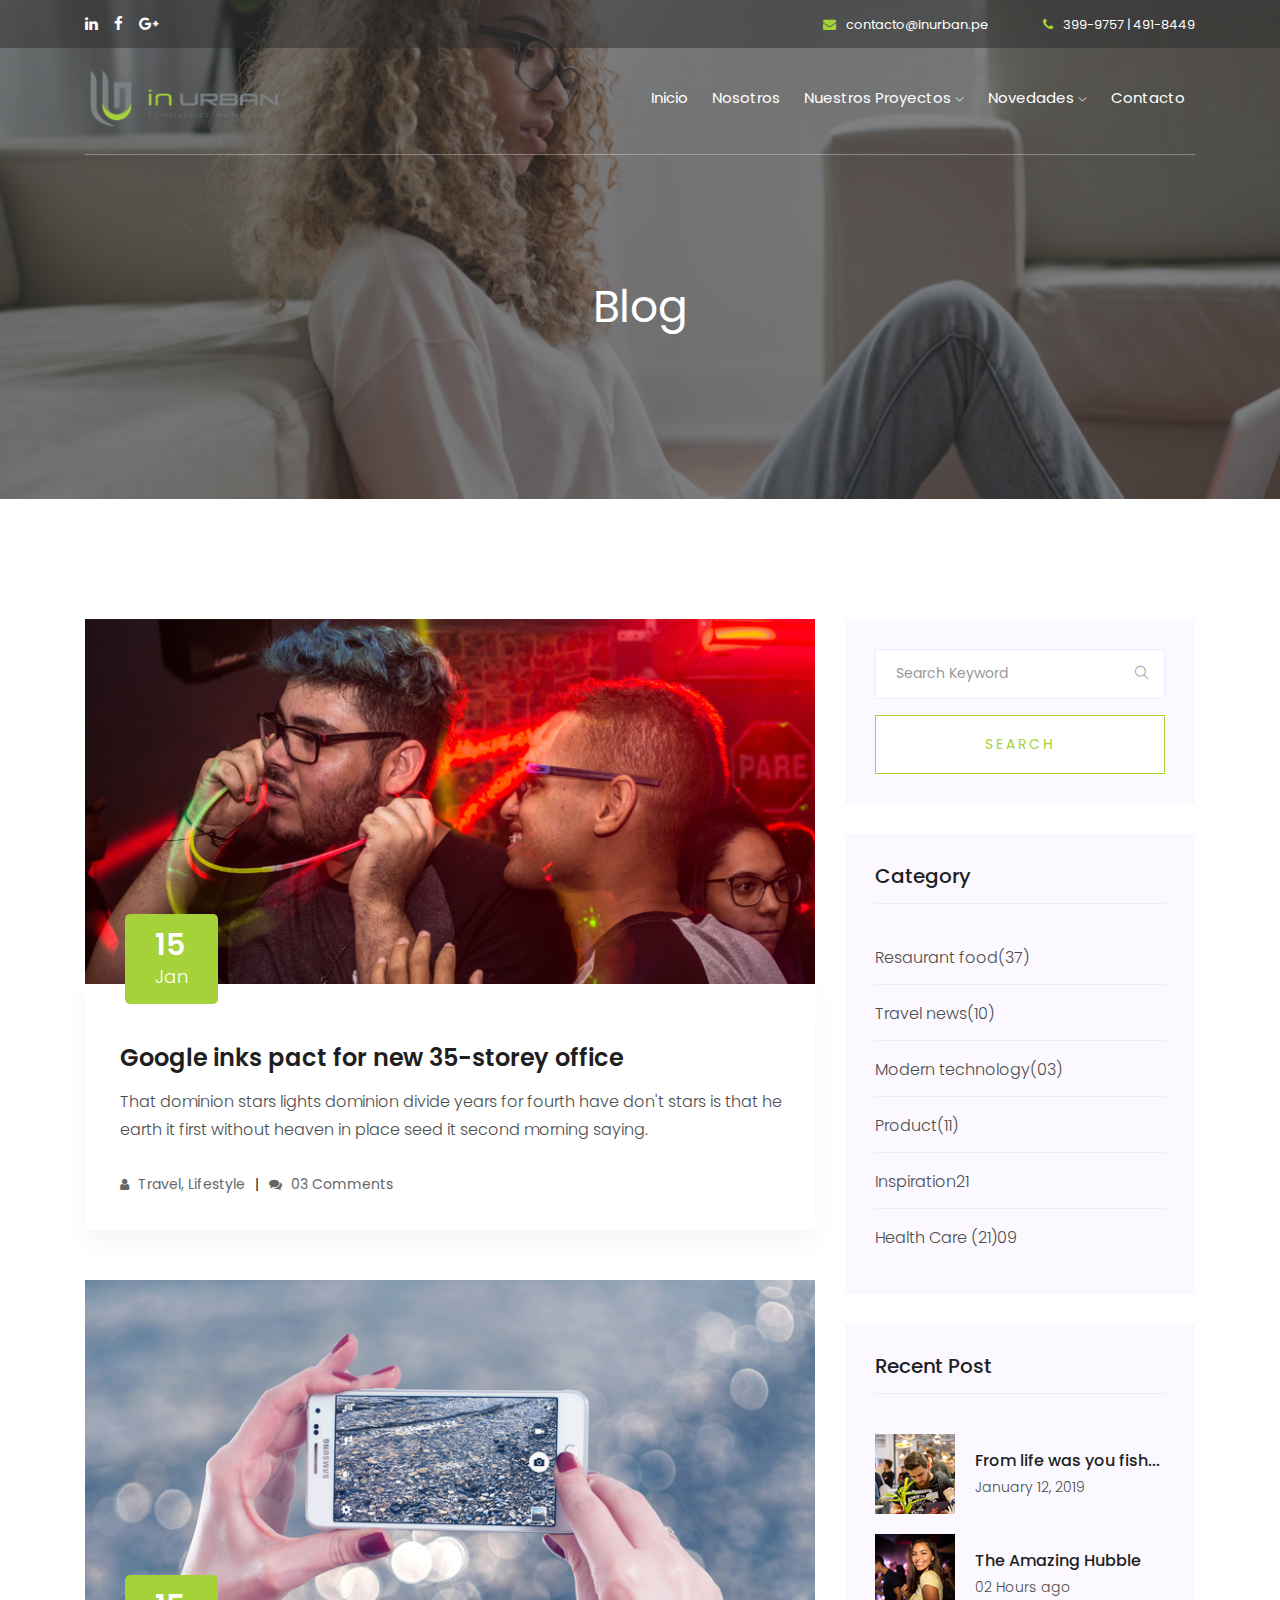
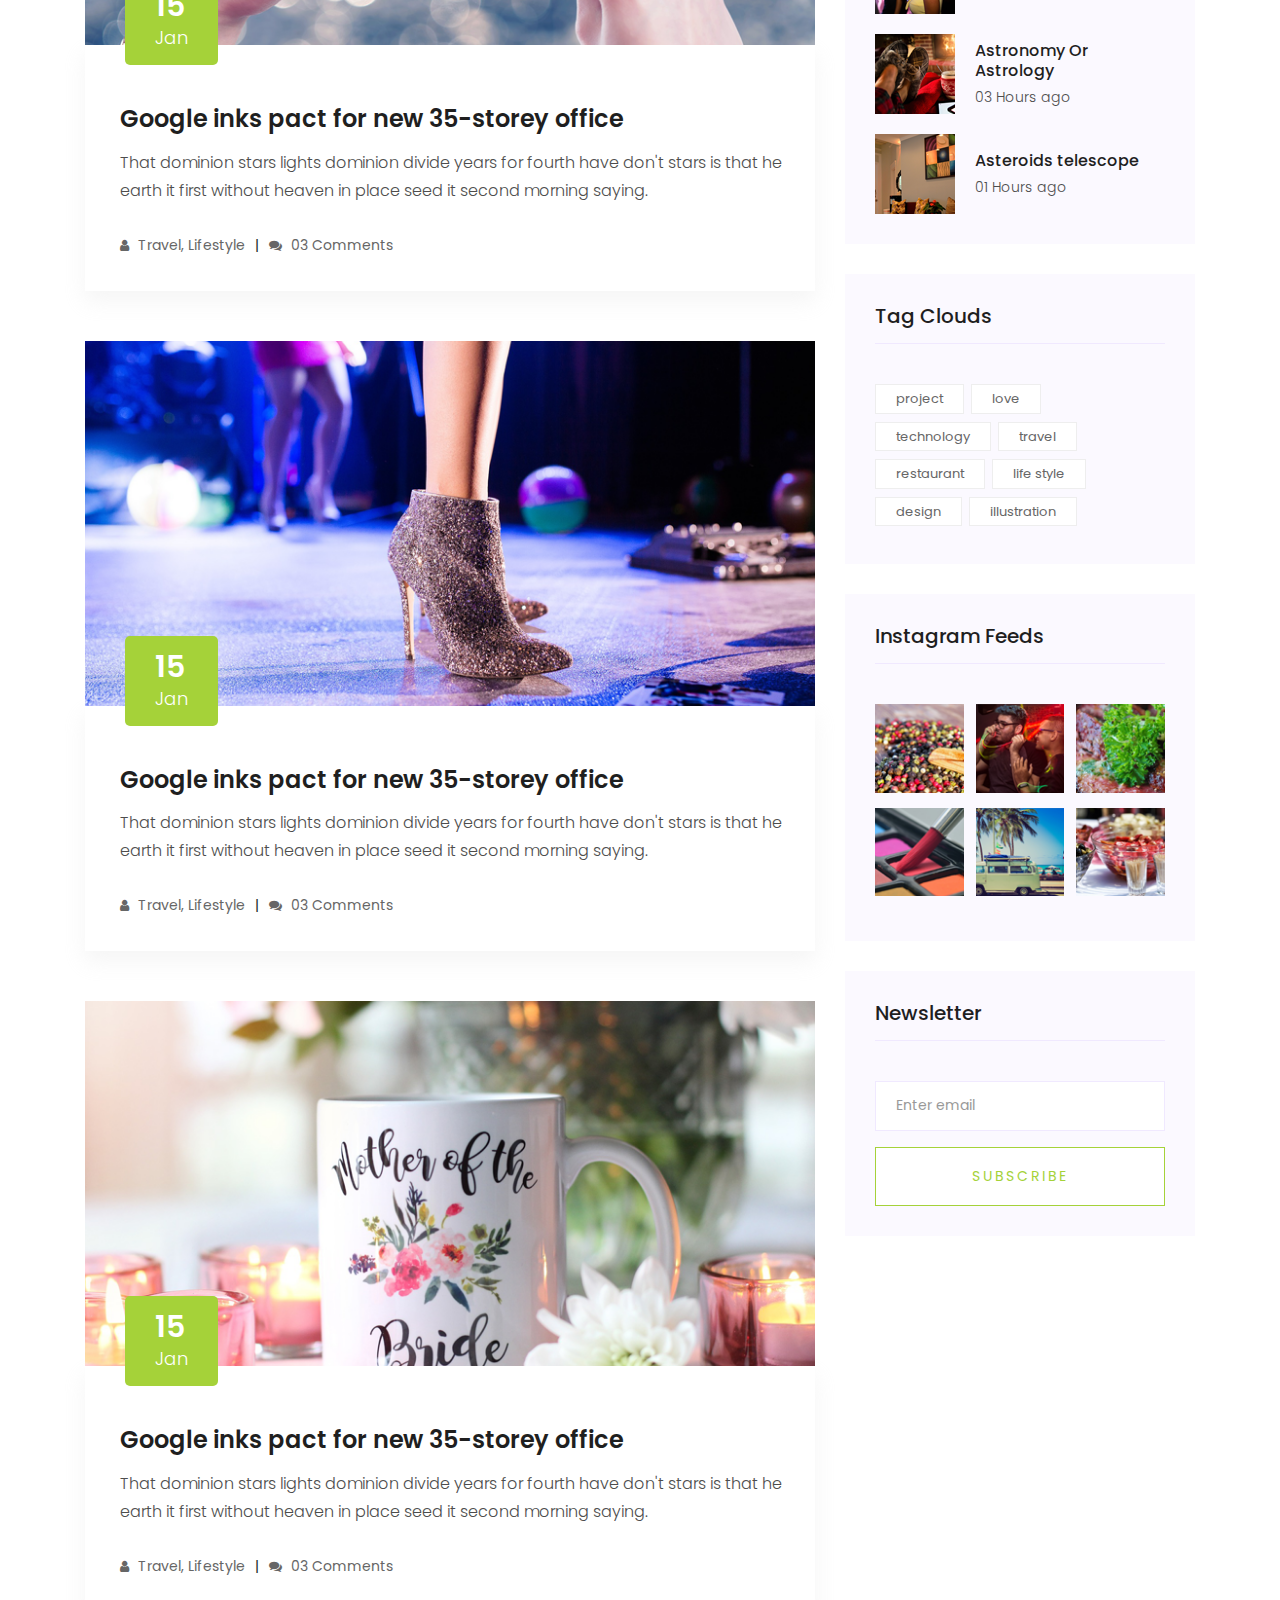
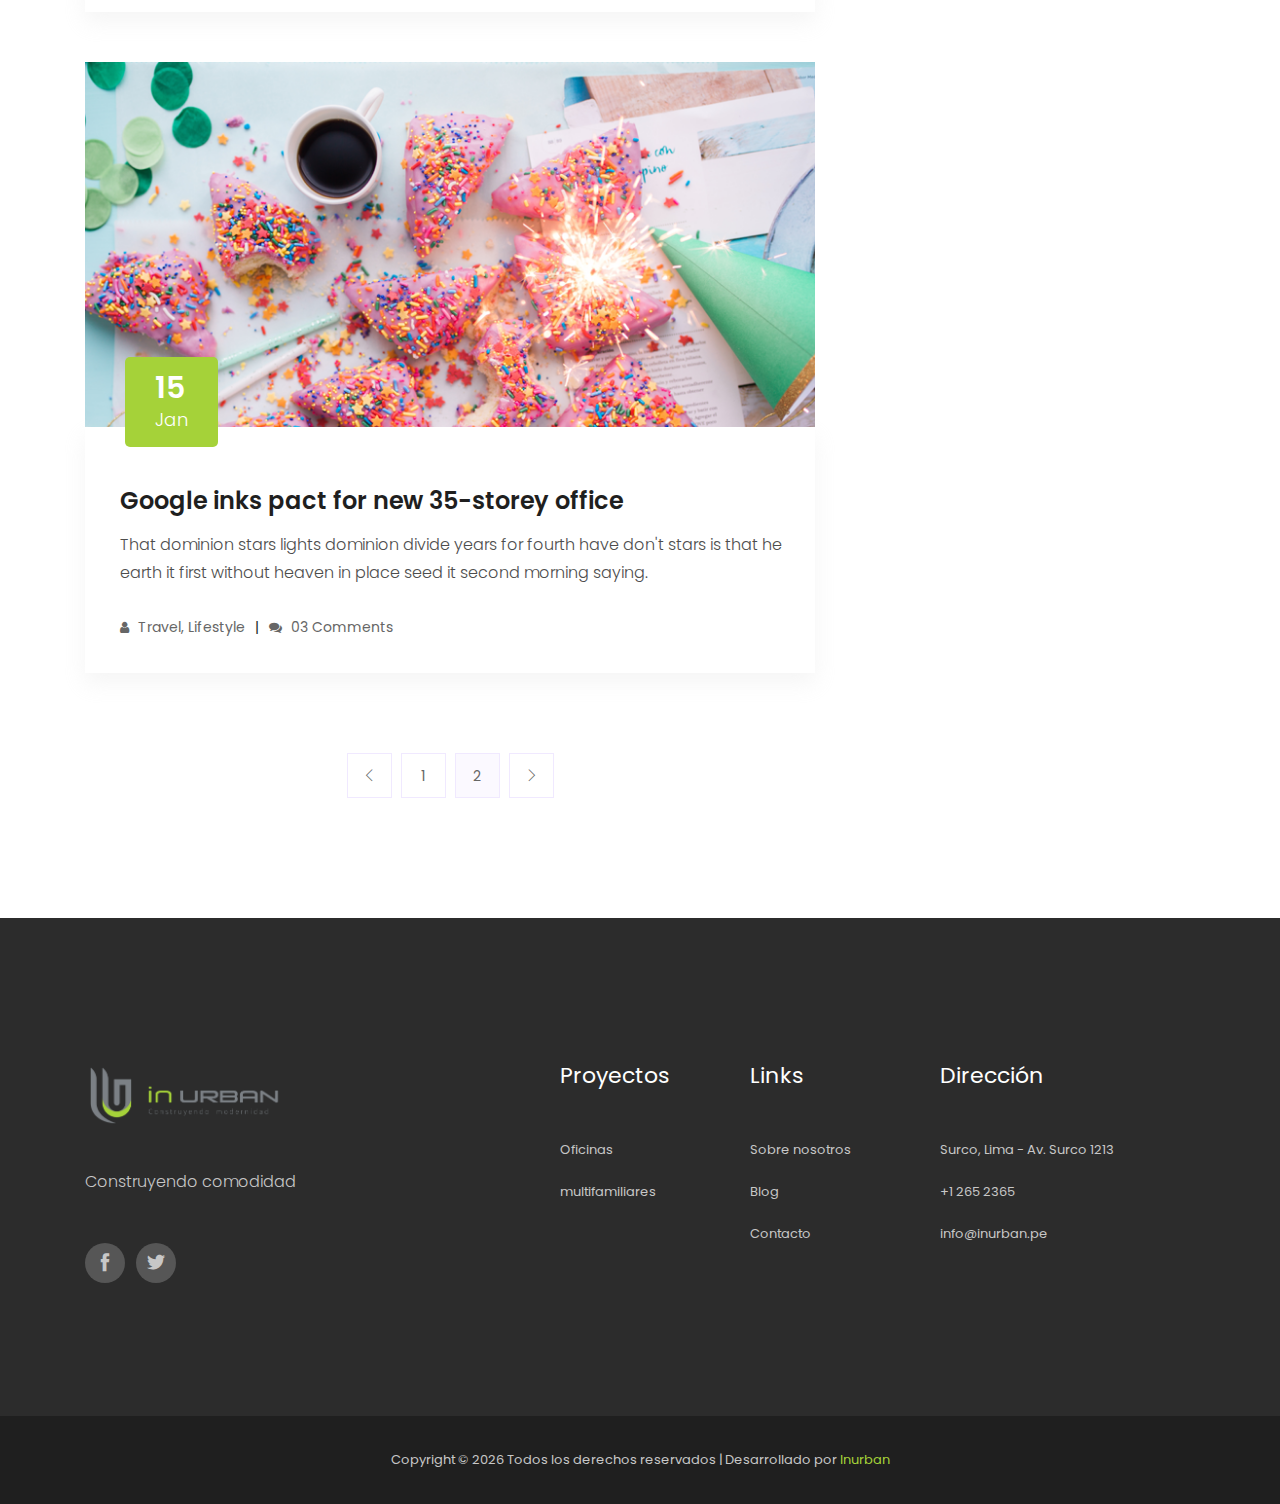
<file: blog.html>
<!doctype html>
<html class="no-js" lang="zxx">

<head>
    <meta charset="utf-8">
    <meta http-equiv="x-ua-compatible" content="ie=edge">
    <title>Inurban</title>
    <meta name="description" content="">
    <meta name="viewport" content="width=device-width, initial-scale=1">

    <!-- <link rel="manifest" href="site.webmanifest"> -->
    <link rel="shortcut icon" type="image/x-icon" href="img/favicon.png">
    <!-- Place favicon.ico in the root directory -->

    <!-- CSS here -->
    <link rel="stylesheet" href="css/bootstrap.min.css">
    <link rel="stylesheet" href="css/owl.carousel.min.css">
    <link rel="stylesheet" href="css/magnific-popup.css">
    <link rel="stylesheet" href="css/font-awesome.min.css">
    <link rel="stylesheet" href="css/themify-icons.css">
    <link rel="stylesheet" href="css/nice-select.css">
    <link rel="stylesheet" href="css/flaticon.css">
    <link rel="stylesheet" href="css/gijgo.css">
    <link rel="stylesheet" href="css/animate.css">
    <link rel="stylesheet" href="css/slicknav.css">
    <link rel="stylesheet" href="css/style.css">
    <!-- <link rel="stylesheet" href="css/responsive.css"> -->
</head>

<body>
    <!--[if lte IE 9]>
            <p class="browserupgrade">You are using an <strong>outdated</strong> browser. Please <a href="https://browsehappy.com/">upgrade your browser</a> to improve your experience and security.</p>
        <![endif]-->

    <!-- header-start -->
    <header>
        <div class="header-area ">
            <div class="header-top_area d-none d-lg-block">
                <div class="container">
                    <div class="row">
                        <div class="col-xl-6 col-md-6 ">
                            <div class="social_media_links">
                                <a href="#">
                                    <i class="fa fa-linkedin"></i>
                                </a>
                                <a href="#">
                                    <i class="fa fa-facebook"></i>
                                </a>
                                <a href="#">
                                    <i class="fa fa-google-plus"></i>
                                </a>
                            </div>
                        </div>
                        <div class="col-xl-6 col-md-6">
                            <div class="short_contact_list">
                                <ul>
                                    <li><a href="#"> <i class="fa fa-envelope"></i> contacto@inurban.pe</a></li>
                                    <li><a href="#"> <i class="fa fa-phone"></i> 399-9757 | 491-8449</a></li>
                                </ul>
                            </div>
                        </div>
                    </div>
                </div>
            </div>
            <div id="sticky-header" class="main-header-area">
                <div class="container">
                    <div class="header_bottom_border">
                        <div class="row align-items-center">
                            <div class="col-xl-3 col-lg-2">
                                <div class="logo">
                                    <a href="index.html">
                                        <img src="images/logo.png" class="logo_head" alt="">
                                    </a>
                                </div>
                            </div>
                            <div class="col-xl-9 col-lg-7">
                                <div class="main-menu  d-none d-lg-block">
                                    <nav>
                                        <ul id="navigation">
                                            <li><a class="active" href="index.html">Inicio</a></li>
                                            <li><a href="nosotros.html">Nosotros</a></li>
                                            <li><a href="#">Nuestros proyectos <i
                                                        class="ti-angle-down"></i></a>
                                                <ul class="submenu">
                                                    <li><a href="multifamiliares.html">Multifamiliares</a></li>
                                                    <li><a href="oficinas.html">Oficinas</a></li>
                                                </ul>
                                            </li>
                                            <!-- <li><a href="#">blog <i class="ti-angle-down"></i></a>
                                            <ul class="submenu">
                                                <li><a href="#">blog</a></li>
                                                <li><a href="single-blog.html">single-blog</a></li>
                                            </ul>
                                        </li> -->
                                            <li><a href="#">Novedades <i class="ti-angle-down"></i></a>
                                                <ul class="submenu">
                                                    <li><a href="#">Noticias</a></li>
                                                    <li><a href="#">Eventos</a></li>
                                                </ul>
                                            </li>
                                            <li><a href="contacto.html
">Contacto</a></li>
                                        </ul>
                                    </nav>
                                </div>
                            </div>

                            <div class="col-12">
                                <div class="mobile_menu d-block d-lg-none"></div>
                            </div>
                        </div>
                    </div>

                </div>
            </div>
        </div>
    </header>
    <!-- header-end -->

    <!-- bradcam_area  -->
    <div class="bradcam_area breadcam_bg_4">
        <div class="container">
            <div class="row">
                <div class="col-xl-12">
                    <div class="bradcam_text text-center">
                        <h3>Blog</h3>
                    </div>
                </div>
            </div>
        </div>
    </div>
    <!--/ bradcam_area  -->


    <!--================Blog Area =================-->
    <section class="blog_area section-padding">
        <div class="container">
            <div class="row">
                <div class="col-lg-8 mb-5 mb-lg-0">
                    <div class="blog_left_sidebar">
                        <article class="blog_item">
                            <div class="blog_item_img">
                                <img class="card-img rounded-0" src="img/blog/single_blog_1.png" alt="">
                                <a href="#" class="blog_item_date">
                                    <h3>15</h3>
                                    <p>Jan</p>
                                </a>
                            </div>

                            <div class="blog_details">
                                <a class="d-inline-block" href="single-blog.html">
                                    <h2>Google inks pact for new 35-storey office</h2>
                                </a>
                                <p>That dominion stars lights dominion divide years for fourth have don't stars is that
                                    he earth it first without heaven in place seed it second morning saying.</p>
                                <ul class="blog-info-link">
                                    <li><a href="#"><i class="fa fa-user"></i> Travel, Lifestyle</a></li>
                                    <li><a href="#"><i class="fa fa-comments"></i> 03 Comments</a></li>
                                </ul>
                            </div>
                        </article>

                        <article class="blog_item">
                            <div class="blog_item_img">
                                <img class="card-img rounded-0" src="img/blog/single_blog_2.png" alt="">
                                <a href="#" class="blog_item_date">
                                    <h3>15</h3>
                                    <p>Jan</p>
                                </a>
                            </div>

                            <div class="blog_details">
                                <a class="d-inline-block" href="single-blog.html">
                                    <h2>Google inks pact for new 35-storey office</h2>
                                </a>
                                <p>That dominion stars lights dominion divide years for fourth have don't stars is that
                                    he earth it first without heaven in place seed it second morning saying.</p>
                                <ul class="blog-info-link">
                                    <li><a href="#"><i class="fa fa-user"></i> Travel, Lifestyle</a></li>
                                    <li><a href="#"><i class="fa fa-comments"></i> 03 Comments</a></li>
                                </ul>
                            </div>
                        </article>

                        <article class="blog_item">
                            <div class="blog_item_img">
                                <img class="card-img rounded-0" src="img/blog/single_blog_3.png" alt="">
                                <a href="#" class="blog_item_date">
                                    <h3>15</h3>
                                    <p>Jan</p>
                                </a>
                            </div>

                            <div class="blog_details">
                                <a class="d-inline-block" href="single-blog.html">
                                    <h2>Google inks pact for new 35-storey office</h2>
                                </a>
                                <p>That dominion stars lights dominion divide years for fourth have don't stars is that
                                    he earth it first without heaven in place seed it second morning saying.</p>
                                <ul class="blog-info-link">
                                    <li><a href="#"><i class="fa fa-user"></i> Travel, Lifestyle</a></li>
                                    <li><a href="#"><i class="fa fa-comments"></i> 03 Comments</a></li>
                                </ul>
                            </div>
                        </article>

                        <article class="blog_item">
                            <div class="blog_item_img">
                                <img class="card-img rounded-0" src="img/blog/single_blog_4.png" alt="">
                                <a href="#" class="blog_item_date">
                                    <h3>15</h3>
                                    <p>Jan</p>
                                </a>
                            </div>

                            <div class="blog_details">
                                <a class="d-inline-block" href="single-blog.html">
                                    <h2>Google inks pact for new 35-storey office</h2>
                                </a>
                                <p>That dominion stars lights dominion divide years for fourth have don't stars is that
                                    he earth it first without heaven in place seed it second morning saying.</p>
                                <ul class="blog-info-link">
                                    <li><a href="#"><i class="fa fa-user"></i> Travel, Lifestyle</a></li>
                                    <li><a href="#"><i class="fa fa-comments"></i> 03 Comments</a></li>
                                </ul>
                            </div>
                        </article>

                        <article class="blog_item">
                            <div class="blog_item_img">
                                <img class="card-img rounded-0" src="img/blog/single_blog_5.png" alt="">
                                <a href="#" class="blog_item_date">
                                    <h3>15</h3>
                                    <p>Jan</p>
                                </a>
                            </div>

                            <div class="blog_details">
                                <a class="d-inline-block" href="single-blog.html">
                                    <h2>Google inks pact for new 35-storey office</h2>
                                </a>
                                <p>That dominion stars lights dominion divide years for fourth have don't stars is that
                                    he earth it first without heaven in place seed it second morning saying.</p>
                                <ul class="blog-info-link">
                                    <li><a href="#"><i class="fa fa-user"></i> Travel, Lifestyle</a></li>
                                    <li><a href="#"><i class="fa fa-comments"></i> 03 Comments</a></li>
                                </ul>
                            </div>
                        </article>

                        <nav class="blog-pagination justify-content-center d-flex">
                            <ul class="pagination">
                                <li class="page-item">
                                    <a href="#" class="page-link" aria-label="Previous">
                                        <i class="ti-angle-left"></i>
                                    </a>
                                </li>
                                <li class="page-item">
                                    <a href="#" class="page-link">1</a>
                                </li>
                                <li class="page-item active">
                                    <a href="#" class="page-link">2</a>
                                </li>
                                <li class="page-item">
                                    <a href="#" class="page-link" aria-label="Next">
                                        <i class="ti-angle-right"></i>
                                    </a>
                                </li>
                            </ul>
                        </nav>
                    </div>
                </div>
                <div class="col-lg-4">
                    <div class="blog_right_sidebar">
                        <aside class="single_sidebar_widget search_widget">
                            <form action="#">
                                <div class="form-group">
                                    <div class="input-group mb-3">
                                        <input type="text" class="form-control" placeholder='Search Keyword'
                                            onfocus="this.placeholder = ''"
                                            onblur="this.placeholder = 'Search Keyword'">
                                        <div class="input-group-append">
                                            <button class="btn" type="button"><i class="ti-search"></i></button>
                                        </div>
                                    </div>
                                </div>
                                <button class="button rounded-0 primary-bg text-white w-100 btn_1 boxed-btn"
                                    type="submit">Search</button>
                            </form>
                        </aside>

                        <aside class="single_sidebar_widget post_category_widget">
                            <h4 class="widget_title">Category</h4>
                            <ul class="list cat-list">
                                <li>
                                    <a href="#" class="d-flex">
                                        <p>Resaurant food</p>
                                        <p>(37)</p>
                                    </a>
                                </li>
                                <li>
                                    <a href="#" class="d-flex">
                                        <p>Travel news</p>
                                        <p>(10)</p>
                                    </a>
                                </li>
                                <li>
                                    <a href="#" class="d-flex">
                                        <p>Modern technology</p>
                                        <p>(03)</p>
                                    </a>
                                </li>
                                <li>
                                    <a href="#" class="d-flex">
                                        <p>Product</p>
                                        <p>(11)</p>
                                    </a>
                                </li>
                                <li>
                                    <a href="#" class="d-flex">
                                        <p>Inspiration</p>
                                        <p>21</p>
                                    </a>
                                </li>
                                <li>
                                    <a href="#" class="d-flex">
                                        <p>Health Care (21)</p>
                                        <p>09</p>
                                    </a>
                                </li>
                            </ul>
                        </aside>

                        <aside class="single_sidebar_widget popular_post_widget">
                            <h3 class="widget_title">Recent Post</h3>
                            <div class="media post_item">
                                <img src="img/post/post_1.png" alt="post">
                                <div class="media-body">
                                    <a href="single-blog.html">
                                        <h3>From life was you fish...</h3>
                                    </a>
                                    <p>January 12, 2019</p>
                                </div>
                            </div>
                            <div class="media post_item">
                                <img src="img/post/post_2.png" alt="post">
                                <div class="media-body">
                                    <a href="single-blog.html">
                                        <h3>The Amazing Hubble</h3>
                                    </a>
                                    <p>02 Hours ago</p>
                                </div>
                            </div>
                            <div class="media post_item">
                                <img src="img/post/post_3.png" alt="post">
                                <div class="media-body">
                                    <a href="single-blog.html">
                                        <h3>Astronomy Or Astrology</h3>
                                    </a>
                                    <p>03 Hours ago</p>
                                </div>
                            </div>
                            <div class="media post_item">
                                <img src="img/post/post_4.png" alt="post">
                                <div class="media-body">
                                    <a href="single-blog.html">
                                        <h3>Asteroids telescope</h3>
                                    </a>
                                    <p>01 Hours ago</p>
                                </div>
                            </div>
                        </aside>
                        <aside class="single_sidebar_widget tag_cloud_widget">
                            <h4 class="widget_title">Tag Clouds</h4>
                            <ul class="list">
                                <li>
                                    <a href="#">project</a>
                                </li>
                                <li>
                                    <a href="#">love</a>
                                </li>
                                <li>
                                    <a href="#">technology</a>
                                </li>
                                <li>
                                    <a href="#">travel</a>
                                </li>
                                <li>
                                    <a href="#">restaurant</a>
                                </li>
                                <li>
                                    <a href="#">life style</a>
                                </li>
                                <li>
                                    <a href="#">design</a>
                                </li>
                                <li>
                                    <a href="#">illustration</a>
                                </li>
                            </ul>
                        </aside>


                        <aside class="single_sidebar_widget instagram_feeds">
                            <h4 class="widget_title">Instagram Feeds</h4>
                            <ul class="instagram_row flex-wrap">
                                <li>
                                    <a href="#">
                                        <img class="img-fluid" src="img/post/post_5.png" alt="">
                                    </a>
                                </li>
                                <li>
                                    <a href="#">
                                        <img class="img-fluid" src="img/post/post_6.png" alt="">
                                    </a>
                                </li>
                                <li>
                                    <a href="#">
                                        <img class="img-fluid" src="img/post/post_7.png" alt="">
                                    </a>
                                </li>
                                <li>
                                    <a href="#">
                                        <img class="img-fluid" src="img/post/post_8.png" alt="">
                                    </a>
                                </li>
                                <li>
                                    <a href="#">
                                        <img class="img-fluid" src="img/post/post_9.png" alt="">
                                    </a>
                                </li>
                                <li>
                                    <a href="#">
                                        <img class="img-fluid" src="img/post/post_10.png" alt="">
                                    </a>
                                </li>
                            </ul>
                        </aside>


                        <aside class="single_sidebar_widget newsletter_widget">
                            <h4 class="widget_title">Newsletter</h4>

                            <form action="#">
                                <div class="form-group">
                                    <input type="email" class="form-control" onfocus="this.placeholder = ''"
                                        onblur="this.placeholder = 'Enter email'" placeholder='Enter email' required>
                                </div>
                                <button class="button rounded-0 primary-bg text-white w-100 btn_1 boxed-btn"
                                    type="submit">Subscribe</button>
                            </form>
                        </aside>
                    </div>
                </div>
            </div>
        </div>
    </section>
    <!--================Blog Area =================-->

    <!-- footer start -->
    <footer class="footer">
        <div class="footer_top">
            <div class="container">
                <div class="row">
                    <div class="col-xl-4 col-md-6 col-lg-4">
                        <div class="footer_widget">
                            <div class="footer_logo">
                                <a href="#">
                                    <img src="images/logo.png" width="200" alt="">
                                </a>
                            </div>
                            <p>
                                Construyendo comodidad
                            </p>
                            <div class="socail_links">
                                <ul>
                                    <li>
                                        <a href="#">
                                            <i class="ti-facebook"></i>
                                        </a>
                                    </li>
                                    <li>
                                        <a href="#">
                                            <i class="ti-twitter-alt"></i>
                                        </a>
                                    </li>
                                </ul>
                            </div>

                        </div>
                    </div>
                    <div class="col-xl-2 offset-xl-1 col-md-6 col-lg-3">
                        <div class="footer_widget">
                            <h3 class="footer_title">
                                Proyectos
                            </h3>
                            <ul>
                                <li><a href="#">Oficinas</a></li>
                                <li><a href="#">multifamiliares</a></li>

                        </div>
                    </div>
                    <div class="col-xl-2 col-md-6 col-lg-2">
                        <div class="footer_widget">
                            <h3 class="footer_title">
                                Links
                            </h3>
                            <ul>
                                <li><a href="#">Sobre nosotros</a></li>
                                <li><a href="#">Blog</a></li>
                                <li><a href="#"> Contacto</a></li>
                            </ul>
                        </div>
                    </div>
                    <div class="col-xl-3 col-md-6 col-lg-3">
                        <div class="footer_widget">
                            <h3 class="footer_title">
                                Dirección
                            </h3>
                            <ul>
                                <li>Surco, Lima - Av. Surco 1213</li>
                                <li>+1 265 2365</li>
                                <li><a href="#"> info@inurban.pe</a></li>
                            </ul>
                        </div>
                    </div>
                </div>
            </div>
        </div>
        <div class="copy-right_text">
            <div class="container">
                <div class="footer_border"></div>
                <div class="row">
                    <div class="col-xl-12">
                        <p class="copy_right text-center">
                            Copyright &copy;
                            <script>document.write(new Date().getFullYear());</script> Todos los derechos reservados |
                            Desarrollado por <a href="https://cnahuina.dev" target="_blank">Inurban</a>
                        </p>
                    </div>
                </div>
            </div>
        </div>
    </footer>
    <!--/ footer end  -->

    <!-- link that opens popup -->

    <!-- form itself end-->
    <form id="test-form" class="white-popup-block mfp-hide">
        <div class="popup_box ">
            <div class="popup_inner">
                <div class="popup_header">
                    <h3>Get Free Quote</h3>
                </div>
                <div class="custom_form">
                    <div class="row">
                        <div class="col-xl-12">
                            <input type="text" placeholder="Your Name">
                        </div>
                        <div class="col-xl-12">
                            <input type="email" placeholder="Email">
                        </div>
                        <div class="col-xl-12">
                            <textarea name="" id="" cols="30" rows="10" placeholder="Message"></textarea>
                        </div>
                        <div class="col-xl-12">
                            <button type="submit" class="boxed-btn3">Send</button>
                        </div>
                    </div>
                </div>
            </div>
        </div>
    </form>
    <!-- form itself end -->
    <!-- JS here -->
    <script src="js/vendor/modernizr-3.5.0.min.js"></script>
    <script src="js/vendor/jquery-1.12.4.min.js"></script>
    <script src="js/popper.min.js"></script>
    <script src="js/bootstrap.min.js"></script>
    <script src="js/owl.carousel.min.js"></script>
    <script src="js/isotope.pkgd.min.js"></script>
    <script src="js/ajax-form.js"></script>
    <script src="js/waypoints.min.js"></script>
    <script src="js/jquery.counterup.min.js"></script>
    <script src="js/imagesloaded.pkgd.min.js"></script>
    <script src="js/scrollIt.js"></script>
    <script src="js/jquery.scrollUp.min.js"></script>
    <script src="js/wow.min.js"></script>
    <script src="js/nice-select.min.js"></script>
    <script src="js/jquery.slicknav.min.js"></script>
    <script src="js/jquery.magnific-popup.min.js"></script>
    <script src="js/plugins.js"></script>
    <script src="js/gijgo.min.js"></script>

    <!--contact js-->
    <script src="js/contact.js"></script>
    <script src="js/jquery.ajaxchimp.min.js"></script>
    <script src="js/jquery.form.js"></script>
    <script src="js/jquery.validate.min.js"></script>
    <script src="js/mail-script.js"></script>

    <script src="js/main.js"></script>
    <script>
        $('#datepicker').datepicker({
            iconsLibrary: 'fontawesome',
            icons: {
                rightIcon: '<span class="fa fa-caret-down"></span>'
            }
        });
        $('#datepicker2').datepicker({
            iconsLibrary: 'fontawesome',
            icons: {
                rightIcon: '<span class="fa fa-caret-down"></span>'
            }

        });
    </script>
</body>

</html>
</file>
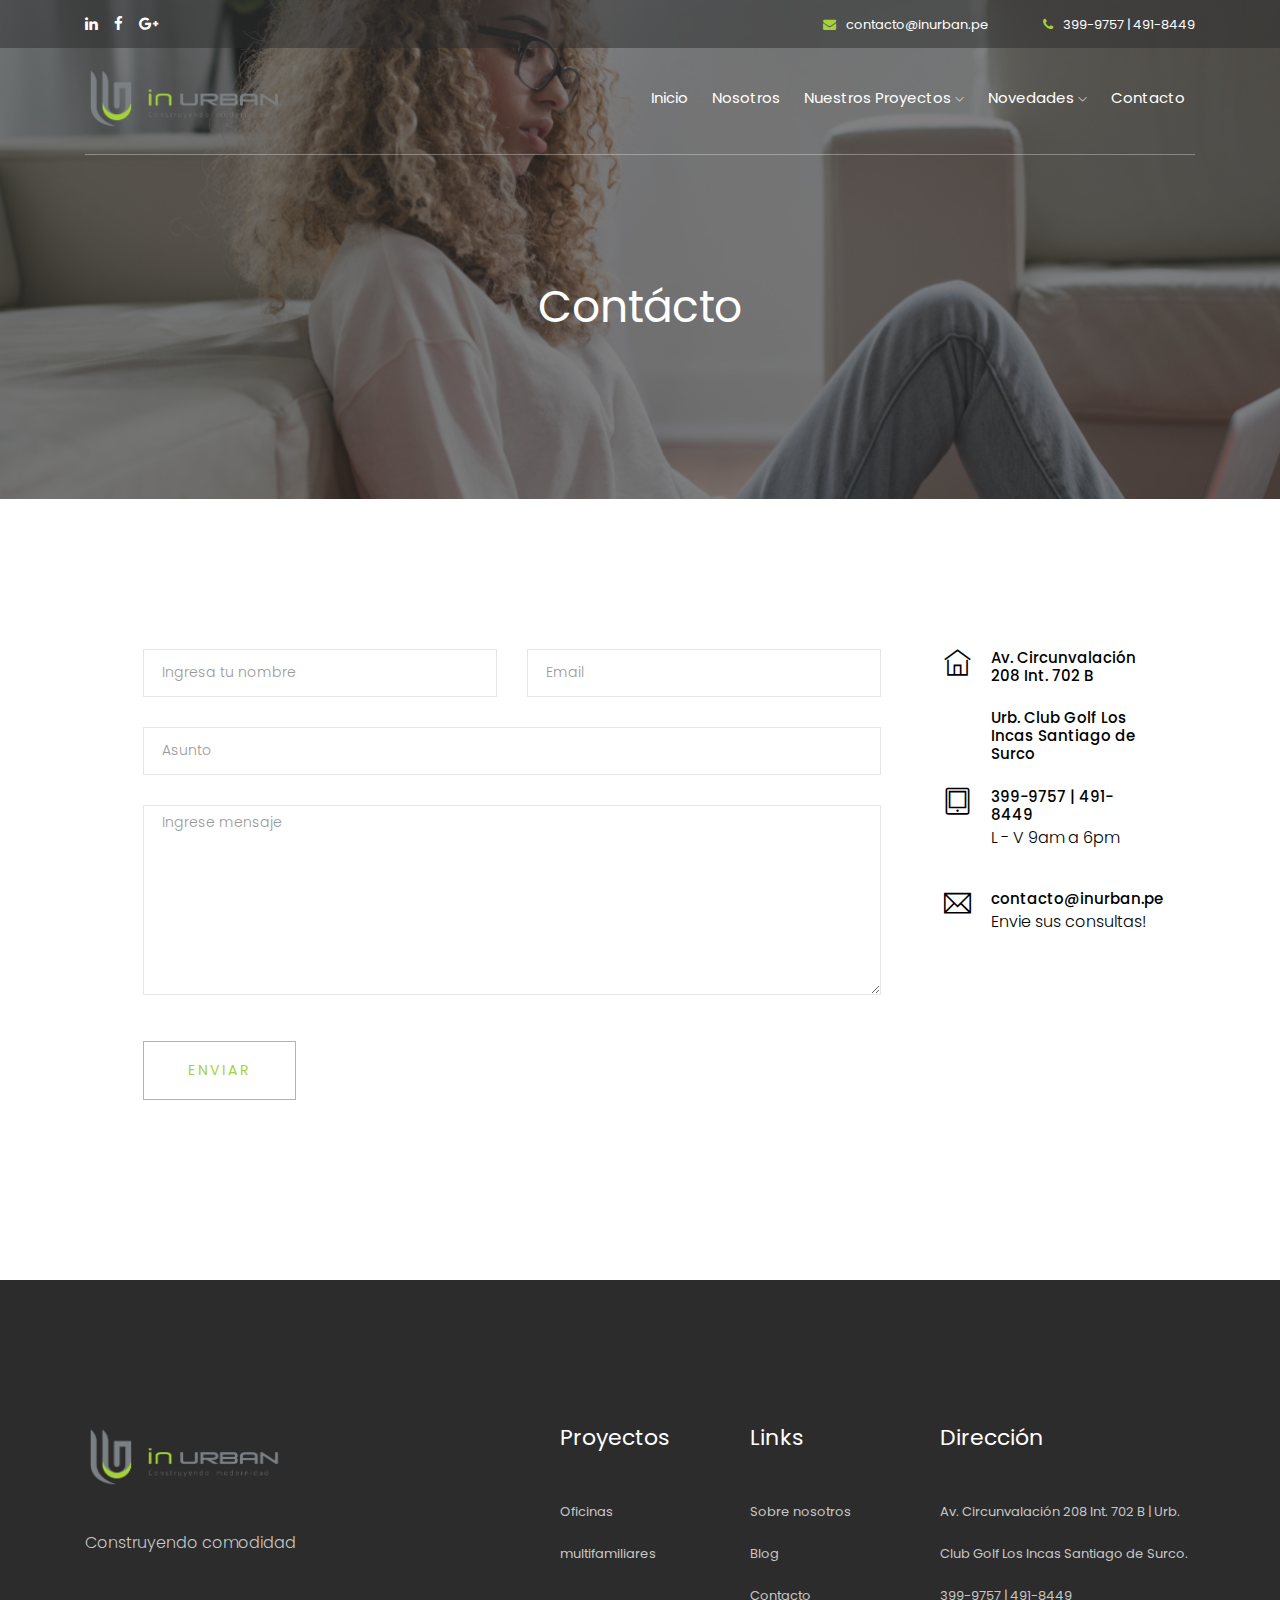
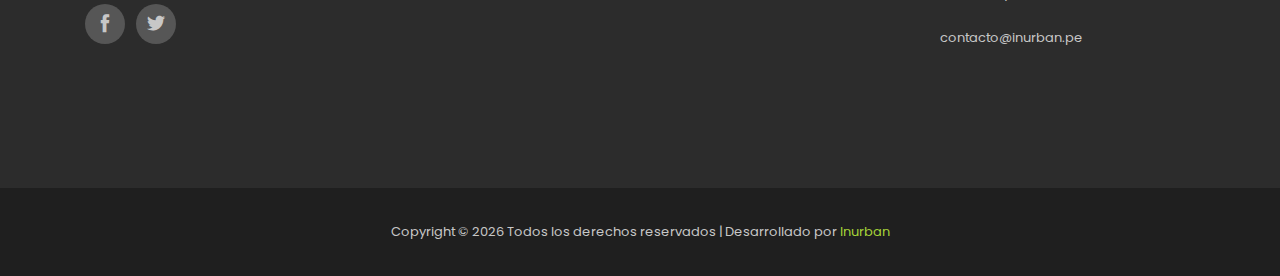
<file: contacto.html>
<!doctype html>
<html class="no-js" lang="zxx">

<head>
    <meta charset="utf-8">
    <meta http-equiv="x-ua-compatible" content="ie=edge">
    <title>Inurban</title>
    <meta name="description" content="">
    <meta name="viewport" content="width=device-width, initial-scale=1">

    <!-- <link rel="manifest" href="site.webmanifest"> -->
    <link rel="shortcut icon" type="image/x-icon" href="img/favicon.png">
    <!-- Place favicon.ico in the root directory -->

    <!-- CSS here -->
    <link rel="stylesheet" href="css/bootstrap.min.css">
    <link rel="stylesheet" href="css/owl.carousel.min.css">
    <link rel="stylesheet" href="css/magnific-popup.css">
    <link rel="stylesheet" href="css/font-awesome.min.css">
    <link rel="stylesheet" href="css/themify-icons.css">
    <link rel="stylesheet" href="css/nice-select.css">
    <link rel="stylesheet" href="css/flaticon.css">
    <link rel="stylesheet" href="css/gijgo.css">
    <link rel="stylesheet" href="css/animate.css">
    <link rel="stylesheet" href="css/slicknav.css">
    <link rel="stylesheet" href="css/style.css">
    <!-- <link rel="stylesheet" href="css/responsive.css"> -->
</head>

<body>
    <!--[if lte IE 9]>
            <p class="browserupgrade">You are using an <strong>outdated</strong> browser. Please <a href="https://browsehappy.com/">upgrade your browser</a> to improve your experience and security.</p>
        <![endif]-->


    <!-- header-start -->
    <header>
        <div class="header-area ">
            <div class="header-top_area d-none d-lg-block">
                <div class="container">
                    <div class="row">
                        <div class="col-xl-6 col-md-6 ">
                            <div class="social_media_links">
                                <a href="#">
                                    <i class="fa fa-linkedin"></i>
                                </a>
                                <a href="#">
                                    <i class="fa fa-facebook"></i>
                                </a>
                                <a href="#">
                                    <i class="fa fa-google-plus"></i>
                                </a>
                            </div>
                        </div>
                        <div class="col-xl-6 col-md-6">
                            <div class="short_contact_list">
                                <ul>
                                    <li><a href="#"> <i class="fa fa-envelope"></i> contacto@inurban.pe</a></li>
                                    <li><a href="#"> <i class="fa fa-phone"></i> 399-9757 | 491-8449</a></li>
                                </ul>
                            </div>
                        </div>
                    </div>
                </div>
            </div>
            <div id="sticky-header" class="main-header-area">
                <div class="container">
                    <div class="header_bottom_border">
                        <div class="row align-items-center">
                            <div class="col-xl-3 col-lg-2">
                                <div class="logo">
                                    <a href="index.html">
                                        <img src="images/logo.png" class="logo_head" alt="">
                                    </a>
                                </div>
                            </div>
                            <div class="col-xl-9 col-lg-7">
                                <div class="main-menu  d-none d-lg-block">
                                    <nav>
                                        <ul id="navigation">
                                            <li><a class="active" href="index.html">Inicio</a></li>
                                            <li><a href="nosotros.html">Nosotros</a></li>
                                            <li><a href="#">Nuestros proyectos <i
                                                        class="ti-angle-down"></i></a>
                                                <ul class="submenu">
                                                    <li><a href="multifamiliares.html">Multifamiliares</a></li>
                                                    <li><a href="oficinas.html">Oficinas</a></li>
                                                </ul>
                                            </li>
                                            <!-- <li><a href="#">blog <i class="ti-angle-down"></i></a>
                                            <ul class="submenu">
                                                <li><a href="#">blog</a></li>
                                                <li><a href="single-blog.html">single-blog</a></li>
                                            </ul>
                                        </li> -->
                                            <li><a href="#">Novedades <i class="ti-angle-down"></i></a>
                                                <ul class="submenu">
                                                    <li><a href="#">Noticias</a></li>
                                                    <li><a href="#">Eventos</a></li>
                                                </ul>
                                            </li>
                                            <li><a href="contacto.html
">Contacto</a></li>
                                        </ul>
                                    </nav>
                                </div>
                            </div>

                            <div class="col-12">
                                <div class="mobile_menu d-block d-lg-none"></div>
                            </div>
                        </div>
                    </div>

                </div>
            </div>
        </div>
    </header>
    <!-- header-end -->

    <!-- bradcam_area  -->
    <div class="bradcam_area breadcam_bg_4">
        <div class="container">
            <div class="row">
                <div class="col-xl-12">
                    <div class="bradcam_text text-center">
                        <h3>Contácto</h3>
                    </div>
                </div>
            </div>
        </div>
    </div>
    <!--/ bradcam_area  -->

    <!-- project  -->
    <div class="contact-area">
        <div class="container-fluid p-0 form-contacto">
            <div class="" style="display: flex;flex-direction:row;flex-wrap: wrap;">
                <div class="col-xl-9 col-lg-9">
                    <form class="form-contact contact_form" action="contact_process.php" method="post" id="contactForm"
                        novalidate="novalidate">
                        <div class="row">
                            <div class="col-sm-6">
                                <div class="form-group">
                                    <input class="form-control valid" name="name" id="name" type="text"
                                        onfocus="this.placeholder = ''" onblur="this.placeholder = 'Ingresa tu nombre'"
                                        placeholder="Ingresa tu nombre">
                                </div>
                            </div>
                            <div class="col-sm-6">
                                <div class="form-group">
                                    <input class="form-control valid" name="email" id="email" type="email"
                                        onfocus="this.placeholder = ''"
                                        onblur="this.placeholder = 'Ingrese su correo'" placeholder="Email">
                                </div>
                            </div>
                            <div class="col-12">
                                <div class="form-group">
                                    <input class="form-control" name="subject" id="subject" type="text"
                                        onfocus="this.placeholder = ''" onblur="this.placeholder = 'Asunto'"
                                        placeholder="Asunto">
                                </div>
                            </div>
                            <div class="col-12">
                                <div class="form-group">
                                    <textarea class="form-control w-100" name="message" id="message" cols="30" rows="9"
                                        onfocus="this.placeholder = ''" onblur="this.placeholder = 'Enter Message'"
                                        placeholder="Ingrese mensaje"></textarea>
                                </div>
                            </div>
                        </div>
                        <div class="form-group mt-3">
                            <button type="submit" class="button button-contactForm boxed-btn">Enviar</button>
                        </div>
                    </form>
                </div>
                <div class="col-xl-3 col-lg-3 pl-5">

                    <div class="media contact-info">
                        <span class="contact-info__icon"><i class="ti-home" style="color: #000000!important;"></i></span>
                        <div class="media-body" >
                            <h3 style="color: #000000!important;">Av. Circunvalación 208 Int. 702 B</h3><br>
                            <h3 style="color: #000000!important;">Urb. Club Golf Los Incas Santiago de Surco</h3>
                        </div>
                    </div>
                    <div class="media contact-info">
                        <span class="contact-info__icon"><i class="ti-tablet" style="color: #000000!important;"></i></span>
                        <div class="media-body" >
                            <h3 style="color: #000000!important;">399-9757 | 491-8449</h3>
                            <p style="color: #000000!important;">L - V 9am a 6pm</p>
                        </div>
                    </div>
                    <div class="media contact-info">
                        <span class="contact-info__icon"><i class="ti-email" style="color: #000000!important;"></i></span>
                        <div class="media-body" >
                            <h3 style="color: #000000!important;">contacto@inurban.pe</h3>
                            <p style="color: #000000!important;">Envie sus consultas!</p>
                        </div>
                    </div>

                </div>
            </div>
        </div>
    </div>
  
    <!--/ project  -->
    <!-- footer start -->
    <footer class="footer">
        <div class="footer_top">
            <div class="container">
                <div class="row">
                    <div class="col-xl-4 col-md-6 col-lg-4">
                        <div class="footer_widget">
                            <div class="footer_logo">
                                <a href="#">
                                    <img src="images/logo.png" width="200" alt="">
                                </a>
                            </div>
                            <p>
                                Construyendo comodidad
                            </p>
                            <div class="socail_links">
                                <ul>
                                    <li>
                                        <a href="#">
                                            <i class="ti-facebook"></i>
                                        </a>
                                    </li>
                                    <li>
                                        <a href="#">
                                            <i class="ti-twitter-alt"></i>
                                        </a>
                                    </li>
                                </ul>
                            </div>

                        </div>
                    </div>
                    <div class="col-xl-2 offset-xl-1 col-md-6 col-lg-3">
                        <div class="footer_widget">
                            <h3 class="footer_title">
                                Proyectos
                            </h3>
                            <ul>
                                <li><a href="#">Oficinas</a></li>
                                <li><a href="#">multifamiliares</a></li>

                        </div>
                    </div>
                    <div class="col-xl-2 col-md-6 col-lg-2">
                        <div class="footer_widget">
                            <h3 class="footer_title">
                                Links
                            </h3>
                            <ul>
                                <li><a href="#">Sobre nosotros</a></li>
                                <li><a href="#">Blog</a></li>
                                <li><a href="#"> Contacto</a></li>
                            </ul>
                        </div>
                    </div>
                    <div class="col-xl-3 col-md-6 col-lg-3">
                        <div class="footer_widget">
                            <h3 class="footer_title">
                                Dirección
                            </h3>
                            <ul>
                                <li>Av. Circunvalación 208 Int. 702 B | Urb. Club Golf Los Incas Santiago de Surco.</li>
                                <li>399-9757 | 491-8449</li>
                                <li><a href="#"> contacto@inurban.pe</a></li>
                            </ul>
                        </div>
                    </div>
                </div>
            </div>
        </div>
        <div class="copy-right_text">
            <div class="container">
                <div class="footer_border"></div>
                <div class="row">
                    <div class="col-xl-12">
                        <p class="copy_right text-center">
                            Copyright &copy;
                            <script>document.write(new Date().getFullYear());</script> Todos los derechos reservados |
                            Desarrollado por <a href="https://cnahuina.dev" target="_blank">Inurban</a>
                        </p>
                    </div>
                </div>
            </div>
        </div>
    </footer>
    <!--/ footer end  -->

    <!-- link that opens popup -->

    <!-- form itself end-->
    <form id="test-form" class="white-popup-block mfp-hide">
        <div class="popup_box ">
            <div class="popup_inner">
                <div class="popup_header">
                    <h3>Get Free Quote</h3>
                </div>
                <div class="custom_form">
                    <div class="row">
                        <div class="col-xl-12">
                            <input type="text" placeholder="Your Name">
                        </div>
                        <div class="col-xl-12">
                            <input type="email" placeholder="Email">
                        </div>
                        <div class="col-xl-12">
                            <textarea name="" id="" cols="30" rows="10" placeholder="Message"></textarea>
                        </div>
                        <div class="col-xl-12">
                            <button type="submit" class="boxed-btn3">Send</button>
                        </div>
                    </div>
                </div>
            </div>
        </div>
    </form>
    <!-- form itself end -->

    <!-- JS here -->
    <script src="js/vendor/modernizr-3.5.0.min.js"></script>
    <script src="js/vendor/jquery-1.12.4.min.js"></script>
    <script src="js/popper.min.js"></script>
    <script src="js/bootstrap.min.js"></script>
    <script src="js/owl.carousel.min.js"></script>
    <script src="js/isotope.pkgd.min.js"></script>
    <script src="js/ajax-form.js"></script>
    <script src="js/waypoints.min.js"></script>
    <script src="js/jquery.counterup.min.js"></script>
    <script src="js/imagesloaded.pkgd.min.js"></script>
    <script src="js/scrollIt.js"></script>
    <script src="js/jquery.scrollUp.min.js"></script>
    <script src="js/wow.min.js"></script>
    <script src="js/nice-select.min.js"></script>
    <script src="js/jquery.slicknav.min.js"></script>
    <script src="js/jquery.magnific-popup.min.js"></script>
    <script src="js/plugins.js"></script>
    <script src="js/gijgo.min.js"></script>

    <!--contact js-->
    <script src="js/contact.js"></script>
    <script src="js/jquery.ajaxchimp.min.js"></script>
    <script src="js/jquery.form.js"></script>
    <script src="js/jquery.validate.min.js"></script>
    <script src="js/mail-script.js"></script>

    <script src="js/main.js"></script>
    <script>
        $('#datepicker').datepicker({
            iconsLibrary: 'fontawesome',
            icons: {
                rightIcon: '<span class="fa fa-caret-down"></span>'
            }
        });
        $('#datepicker2').datepicker({
            iconsLibrary: 'fontawesome',
            icons: {
                rightIcon: '<span class="fa fa-caret-down"></span>'
            }

        });
    </script>
</body>

</html>
</file>
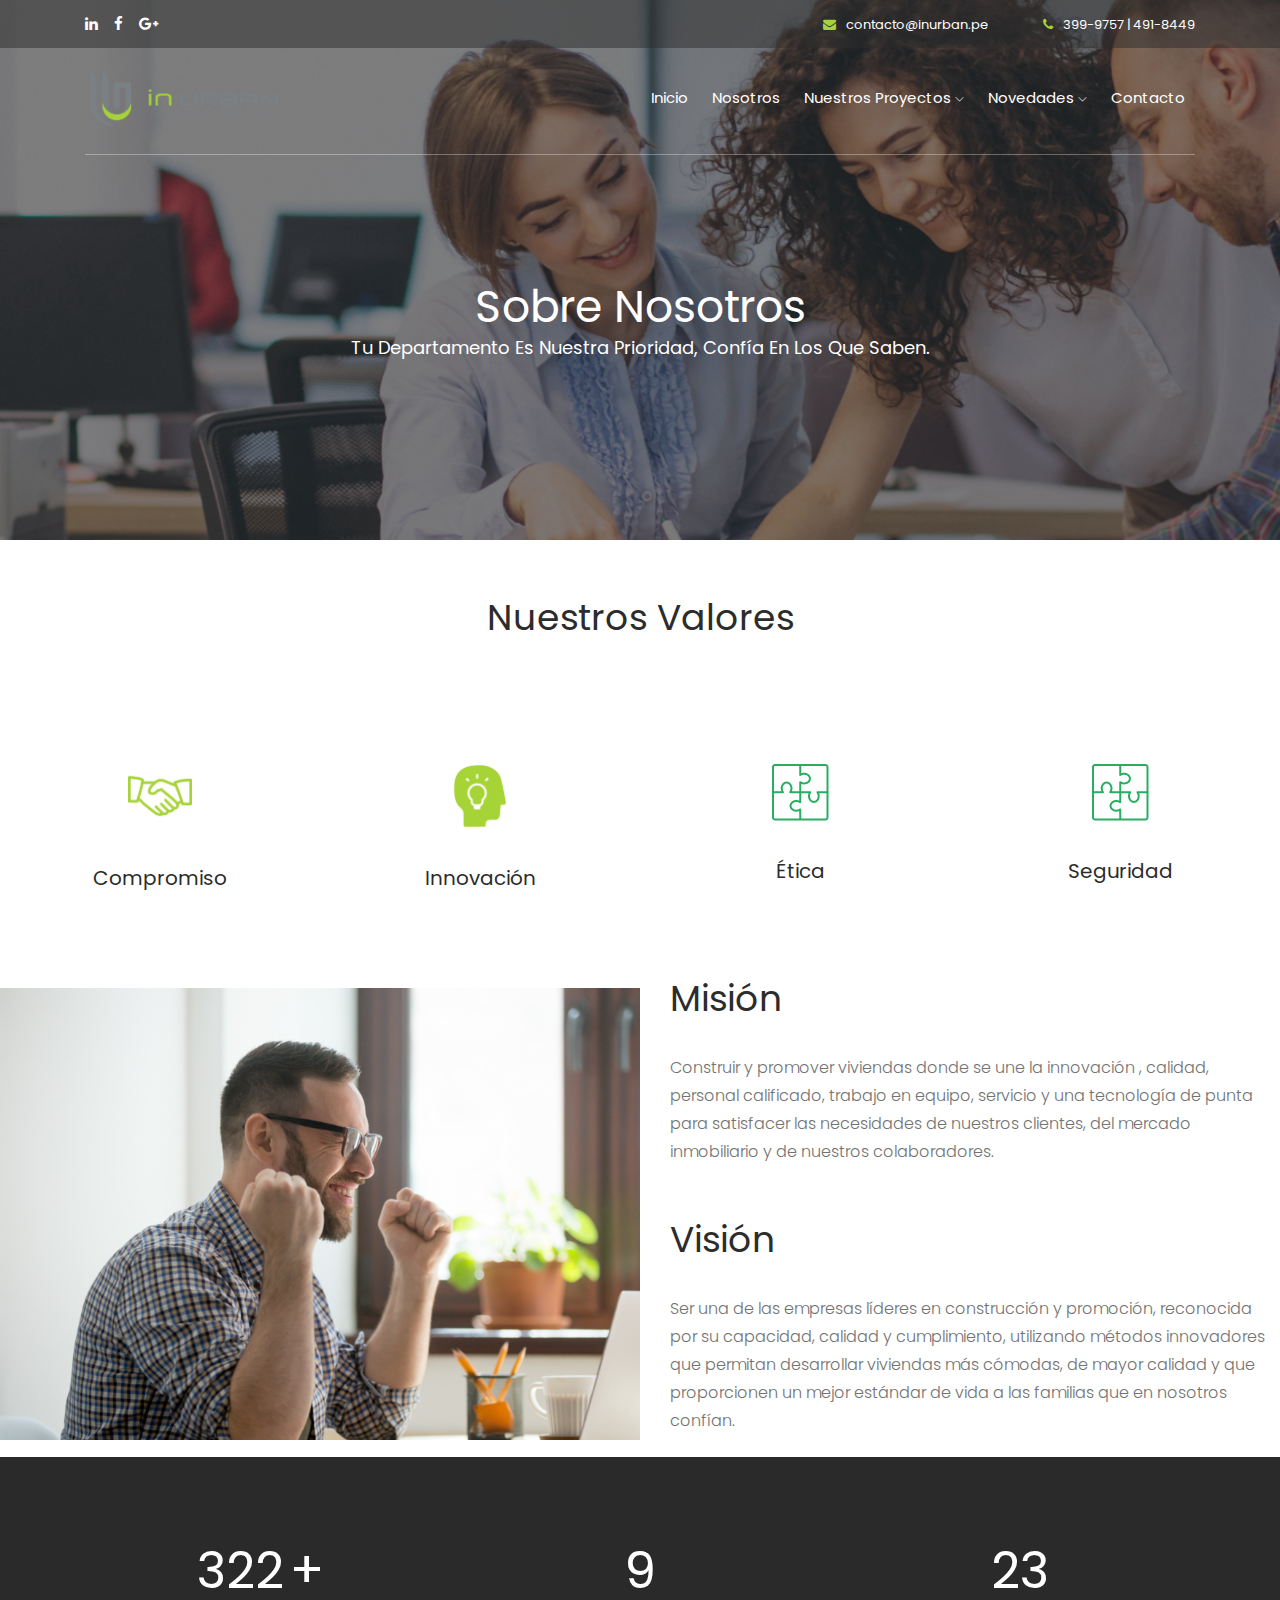
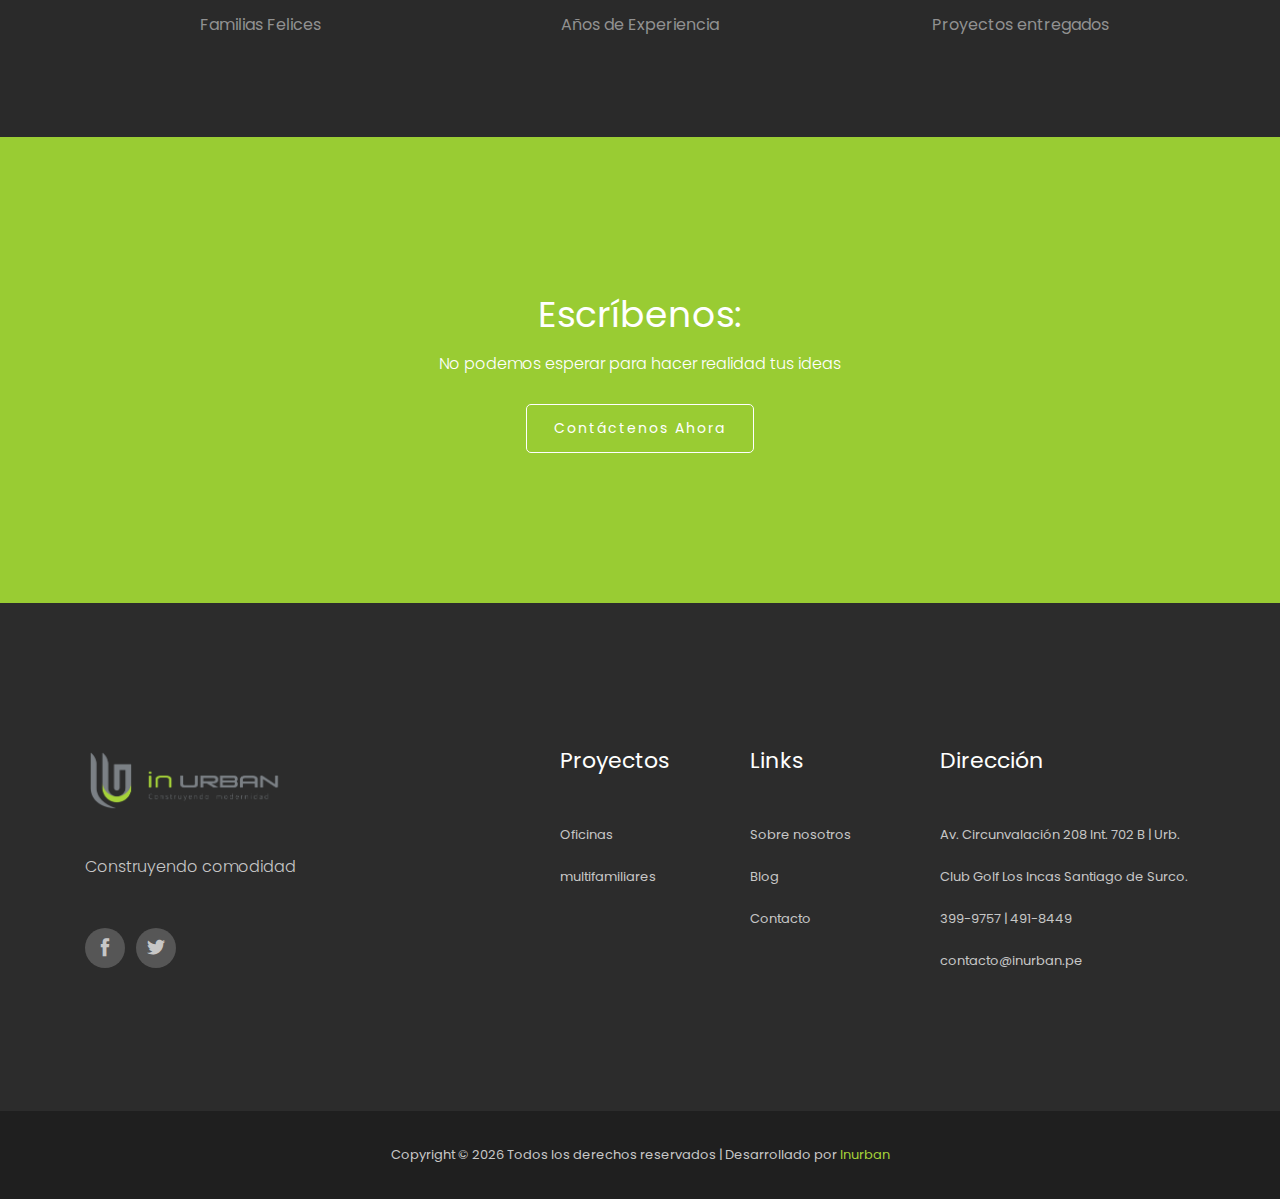
<file: nosotros.html>
<!doctype html>
<html class="no-js" lang="zxx">

<head>
    <meta charset="utf-8">
    <meta http-equiv="x-ua-compatible" content="ie=edge">
    <title>Inurban</title>
    <meta name="description" content="">
    <meta name="viewport" content="width=device-width, initial-scale=1">

    <!-- <link rel="manifest" href="site.webmanifest"> -->
    <link rel="shortcut icon" type="image/x-icon" href="img/favicon.png">
    <!-- Place favicon.ico in the root directory -->

    <!-- CSS here -->
    <link rel="stylesheet" href="css/bootstrap.min.css">
    <link rel="stylesheet" href="css/owl.carousel.min.css">
    <link rel="stylesheet" href="css/magnific-popup.css">
    <link rel="stylesheet" href="css/font-awesome.min.css">
    <link rel="stylesheet" href="css/themify-icons.css">
    <link rel="stylesheet" href="css/nice-select.css">
    <link rel="stylesheet" href="css/flaticon.css">
    <link rel="stylesheet" href="css/gijgo.css">
    <link rel="stylesheet" href="css/animate.css">
    <link rel="stylesheet" href="css/slick.css">
    <link rel="stylesheet" href="css/slicknav.css">
    <link rel="stylesheet" href="css/style.css">
    <!-- <link rel="stylesheet" href="css/responsive.css"> -->
</head>

<body>
    <!--[if lte IE 9]>
            <p class="browserupgrade">You are using an <strong>outdated</strong> browser. Please <a href="https://browsehappy.com/">upgrade your browser</a> to improve your experience and security.</p>
        <![endif]-->

    <!-- header-start -->
    <header>
        <div class="header-area ">
            <div class="header-top_area d-none d-lg-block">
                <div class="container">
                    <div class="row">
                        <div class="col-xl-6 col-md-6 ">
                            <div class="social_media_links">
                                <a href="#">
                                    <i class="fa fa-linkedin"></i>
                                </a>
                                <a href="#">
                                    <i class="fa fa-facebook"></i>
                                </a>
                                <a href="#">
                                    <i class="fa fa-google-plus"></i>
                                </a>
                            </div>
                        </div>
                        <div class="col-xl-6 col-md-6">
                            <div class="short_contact_list">
                                <ul>
                                    <li><a href="#"> <i class="fa fa-envelope"></i> contacto@inurban.pe</a></li>
                                    <li><a href="#"> <i class="fa fa-phone"></i> 399-9757 | 491-8449</a></li>
                                </ul>
                            </div>
                        </div>
                    </div>
                </div>
            </div>
            <div id="sticky-header" class="main-header-area">
                <div class="container">
                    <div class="header_bottom_border">
                        <div class="row align-items-center">
                            <div class="col-xl-3 col-lg-2">
                                <div class="logo">
                                    <a href="index.html">
                                        <img src="images/logo.png" class="logo_head" alt="">
                                    </a>
                                </div>
                            </div>
                            <div class="col-xl-9 col-lg-7">
                                <div class="main-menu  d-none d-lg-block">
                                    <nav>
                                        <ul id="navigation">
                                            <li><a class="active" href="index.html">Inicio</a></li>
                                            <li><a href="nosotros.html">Nosotros</a></li>
                                            <li><a href="#">Nuestros proyectos <i class="ti-angle-down"></i></a>
                                                <ul class="submenu">
                                                    <li><a href="multifamiliares.html">Multifamiliares</a></li>
                                                    <li><a href="oficinas.html">Oficinas</a></li>
                                                </ul>
                                            </li>
                                            <!-- <li><a href="#">blog <i class="ti-angle-down"></i></a>
                                            <ul class="submenu">
                                                <li><a href="#">blog</a></li>
                                                <li><a href="single-blog.html">single-blog</a></li>
                                            </ul>
                                        </li> -->
                                            <li><a href="#">Novedades <i class="ti-angle-down"></i></a>
                                                <ul class="submenu">
                                                    <li><a href="#">Noticias</a></li>
                                                    <li><a href="#">Eventos</a></li>
                                                </ul>
                                            </li>
                                            <li><a href="contacto.html
">Contacto</a></li>
                                        </ul>
                                    </nav>
                                </div>
                            </div>

                            <div class="col-12">
                                <div class="mobile_menu d-block d-lg-none"></div>
                            </div>
                        </div>
                    </div>

                </div>
            </div>
        </div>
    </header>
    <!-- header-end -->

    <!-- bradcam_area  -->
    <div class="bradcam_area bradcam_bg_1">
        <div class="container">
            <div class="row">
                <div class="col-xl-12">
                    <div class="bradcam_text text-center">
                        <h3>Sobre Nosotros</h3>
                        <p>Tu departamento es nuestra prioridad, confía en los que saben.</p>
                    </div>
                </div>
            </div>
        </div>
    </div>
    <!--/ bradcam_area  -->

    <!-- gallery -->
    <div class="gallery_area">
        <div class="col-xl-12">
            <div class="section_title text-center">
                <h3>Nuestros Valores</h3>
            </div>
        </div>
    </div>
    <!-- about wrap  -->
    <div class="about_wrap_area about_wrap_area2">
        <div class="valores">

            <div class="col-xl-3 col-md-3 col-lg-3 single_service_wrap text-center">
                <img src="images/compromiso.png" alt="">
                <h3>Compromiso</h3>
                <!-- <p>These cases are perfectly simple and easy to </p> -->
            </div>

            <div class="col-xl-3 col-md-3 col-lg-3 single_service_wrap text-center">
                <img src="images/innovacion.png" alt="">
                <h3>Innovación</h3>
                <!-- <p>These cases are perfectly simple and easy to </p> -->
            </div>

            <div class="col-xl-3 col-md-3 col-lg-3 single_service_wrap text-center">
                <img src="img/svg_icon/puzzle.png" alt="">
                <h3>Ética</h3>
                <!-- <p>These cases are perfectly simple and easy to </p> -->
            </div>


            <div class="col-xl-3 col-md-3 col-lg-3 single_service_wrap text-center">
                <img src="img/svg_icon/puzzle.png" alt="">
                <h3>Seguridad</h3>
                <!-- <p>These cases are perfectly simple and easy to </p> -->
            </div>

        </div>
    </div>
    <!--/ about wrap  -->

    <!-- about  -->
    <div class="about_area">
        <div class="container-fluid p-0">
            <div class="row no-gutters align-items-center">
                <div class="col-xl-6 col-lg-6">
                    <div class="about_image">
                        <img src="img/about/about.png" alt="">
                    </div>
                </div>
                <div class="col-xl-6 col-lg-6">
                    <div class="about_info">
                        <h3>Misión</h3>
                        <p>Construir y promover viviendas donde se une la innovación , calidad, personal calificado,
                            trabajo en equipo, servicio y una tecnología de punta para satisfacer las necesidades de
                            nuestros clientes, del mercado inmobiliario y de nuestros colaboradores.</p>
                        <br>
                        <h3>Visión</h3>
                        <p>Ser una de las empresas líderes en construcción y promoción, reconocida por su capacidad,
                            calidad y cumplimiento, utilizando métodos innovadores que permitan desarrollar viviendas
                            más cómodas, de mayor calidad y que proporcionen un mejor estándar de vida a las familias
                            que en nosotros confían.</p>



                    </div>
                </div>
            </div>
        </div>
    </div>
    <!--/ about  -->

    <!-- counter  -->
    <div class="counter_area">
        <div class="container">
            <div class="row">
                <div class="col-xl-4 col-md-4">
                    <div class="single_counter text-center">
                        <h3> <span class="counter">322</span> <span>+</span> </h3>
                        <span>Familias Felices</span>
                    </div>
                </div>
                <div class="col-xl-4 col-md-4">
                    <div class="single_counter text-center">
                        <h3> <span class="counter">9</span> </h3>
                        <span>Años de Experiencia</span>
                    </div>
                </div>
                <div class="col-xl-4 col-md-4">
                    <div class="single_counter text-center">
                        <h3> <span class="counter">23</span> </h3>
                        <span>Proyectos entregados</span>
                    </div>
                </div>
            </div>
        </div>
    </div>
    <!--/ counter  -->


    <!-- project  -->
    <div class="project_area">
        <div class="container">
            <div class="row">
                <div class="col-xl-12">
                    <div class="project_info text-center">


                        <h3>Escríbenos: </h3>
                        <p>No podemos esperar para hacer realidad tus ideas</p>
                        <a href="contacto.html" class="boxed-btn3-white">Contáctenos ahora</a>
                    </div>
                </div>
            </div>
        </div>
    </div>
    <!--/ project  -->

    <!-- footer start -->
    <footer class="footer">
        <div class="footer_top">
            <div class="container">
                <div class="row">
                    <div class="col-xl-4 col-md-6 col-lg-4">
                        <div class="footer_widget">
                            <div class="footer_logo">
                                <a href="#">
                                    <img src="images/logo.png" width="200" alt="">
                                </a>
                            </div>
                            <p>
                                Construyendo comodidad
                            </p>
                            <div class="socail_links">
                                <ul>
                                    <li>
                                        <a href="#">
                                            <i class="ti-facebook"></i>
                                        </a>
                                    </li>
                                    <li>
                                        <a href="#">
                                            <i class="ti-twitter-alt"></i>
                                        </a>
                                    </li>
                                </ul>
                            </div>

                        </div>
                    </div>
                    <div class="col-xl-2 offset-xl-1 col-md-6 col-lg-3">
                        <div class="footer_widget">
                            <h3 class="footer_title">
                                Proyectos
                            </h3>
                            <ul>
                                <li><a href="#">Oficinas</a></li>
                                <li><a href="#">multifamiliares</a></li>

                        </div>
                    </div>
                    <div class="col-xl-2 col-md-6 col-lg-2">
                        <div class="footer_widget">
                            <h3 class="footer_title">
                                Links
                            </h3>
                            <ul>
                                <li><a href="#">Sobre nosotros</a></li>
                                <li><a href="#">Blog</a></li>
                                <li><a href="#"> Contacto</a></li>
                            </ul>
                        </div>
                    </div>
                    <div class="col-xl-3 col-md-6 col-lg-3">
                        <div class="footer_widget">
                            <h3 class="footer_title">
                                Dirección
                            </h3>
                            <ul>
                                <li>Av. Circunvalación 208 Int. 702 B | Urb. Club Golf Los Incas Santiago de Surco.</li>
                                <li>399-9757 | 491-8449</li>
                                <li><a href="#"> contacto@inurban.pe</a></li>
                            </ul>
                        </div>
                    </div>
                </div>
            </div>
        </div>
        <div class="copy-right_text">
            <div class="container">
                <div class="footer_border"></div>
                <div class="row">
                    <div class="col-xl-12">
                        <p class="copy_right text-center">
                            Copyright &copy;
                            <script>document.write(new Date().getFullYear());</script> Todos los derechos reservados |
                            Desarrollado por <a href="https://cnahuina.dev" target="_blank">Inurban</a>
                        </p>
                    </div>
                </div>
            </div>
        </div>
    </footer>
    <!--/ footer end  -->

    <!-- link that opens popup -->

    <!-- form itself end-->
    <form id="test-form" class="white-popup-block mfp-hide">
        <div class="popup_box ">
            <div class="popup_inner">
                <div class="popup_header">
                    <h3>Get Free Quote</h3>
                </div>
                <div class="custom_form">
                    <div class="row">
                        <div class="col-xl-12">
                            <input type="text" placeholder="Your Name">
                        </div>
                        <div class="col-xl-12">
                            <input type="email" placeholder="Email">
                        </div>
                        <div class="col-xl-12">
                            <textarea name="" id="" cols="30" rows="10" placeholder="Message"></textarea>
                        </div>
                        <div class="col-xl-12">
                            <button type="submit" class="boxed-btn3">Send</button>
                        </div>
                    </div>
                </div>
            </div>
        </div>
    </form>
    <!-- form itself end -->

    <!-- JS here -->
    <script src="js/vendor/modernizr-3.5.0.min.js"></script>
    <script src="js/vendor/jquery-1.12.4.min.js"></script>
    <script src="js/popper.min.js"></script>
    <script src="js/bootstrap.min.js"></script>
    <script src="js/owl.carousel.min.js"></script>
    <script src="js/isotope.pkgd.min.js"></script>
    <script src="js/ajax-form.js"></script>
    <script src="js/waypoints.min.js"></script>
    <script src="js/jquery.counterup.min.js"></script>
    <script src="js/imagesloaded.pkgd.min.js"></script>
    <script src="js/scrollIt.js"></script>
    <script src="js/jquery.scrollUp.min.js"></script>
    <script src="js/wow.min.js"></script>
    <script src="js/nice-select.min.js"></script>
    <script src="js/jquery.slicknav.min.js"></script>
    <script src="js/jquery.magnific-popup.min.js"></script>
    <script src="js/plugins.js"></script>
    <script src="js/gijgo.min.js"></script>
    <script src="js/slick.min.js"></script>
    <!--contact js-->
    <script src="js/contact.js"></script>
    <script src="js/jquery.ajaxchimp.min.js"></script>
    <script src="js/jquery.form.js"></script>
    <script src="js/jquery.validate.min.js"></script>
    <script src="js/mail-script.js"></script>

    <script src="js/main.js"></script>
</body>

</html>
</file>
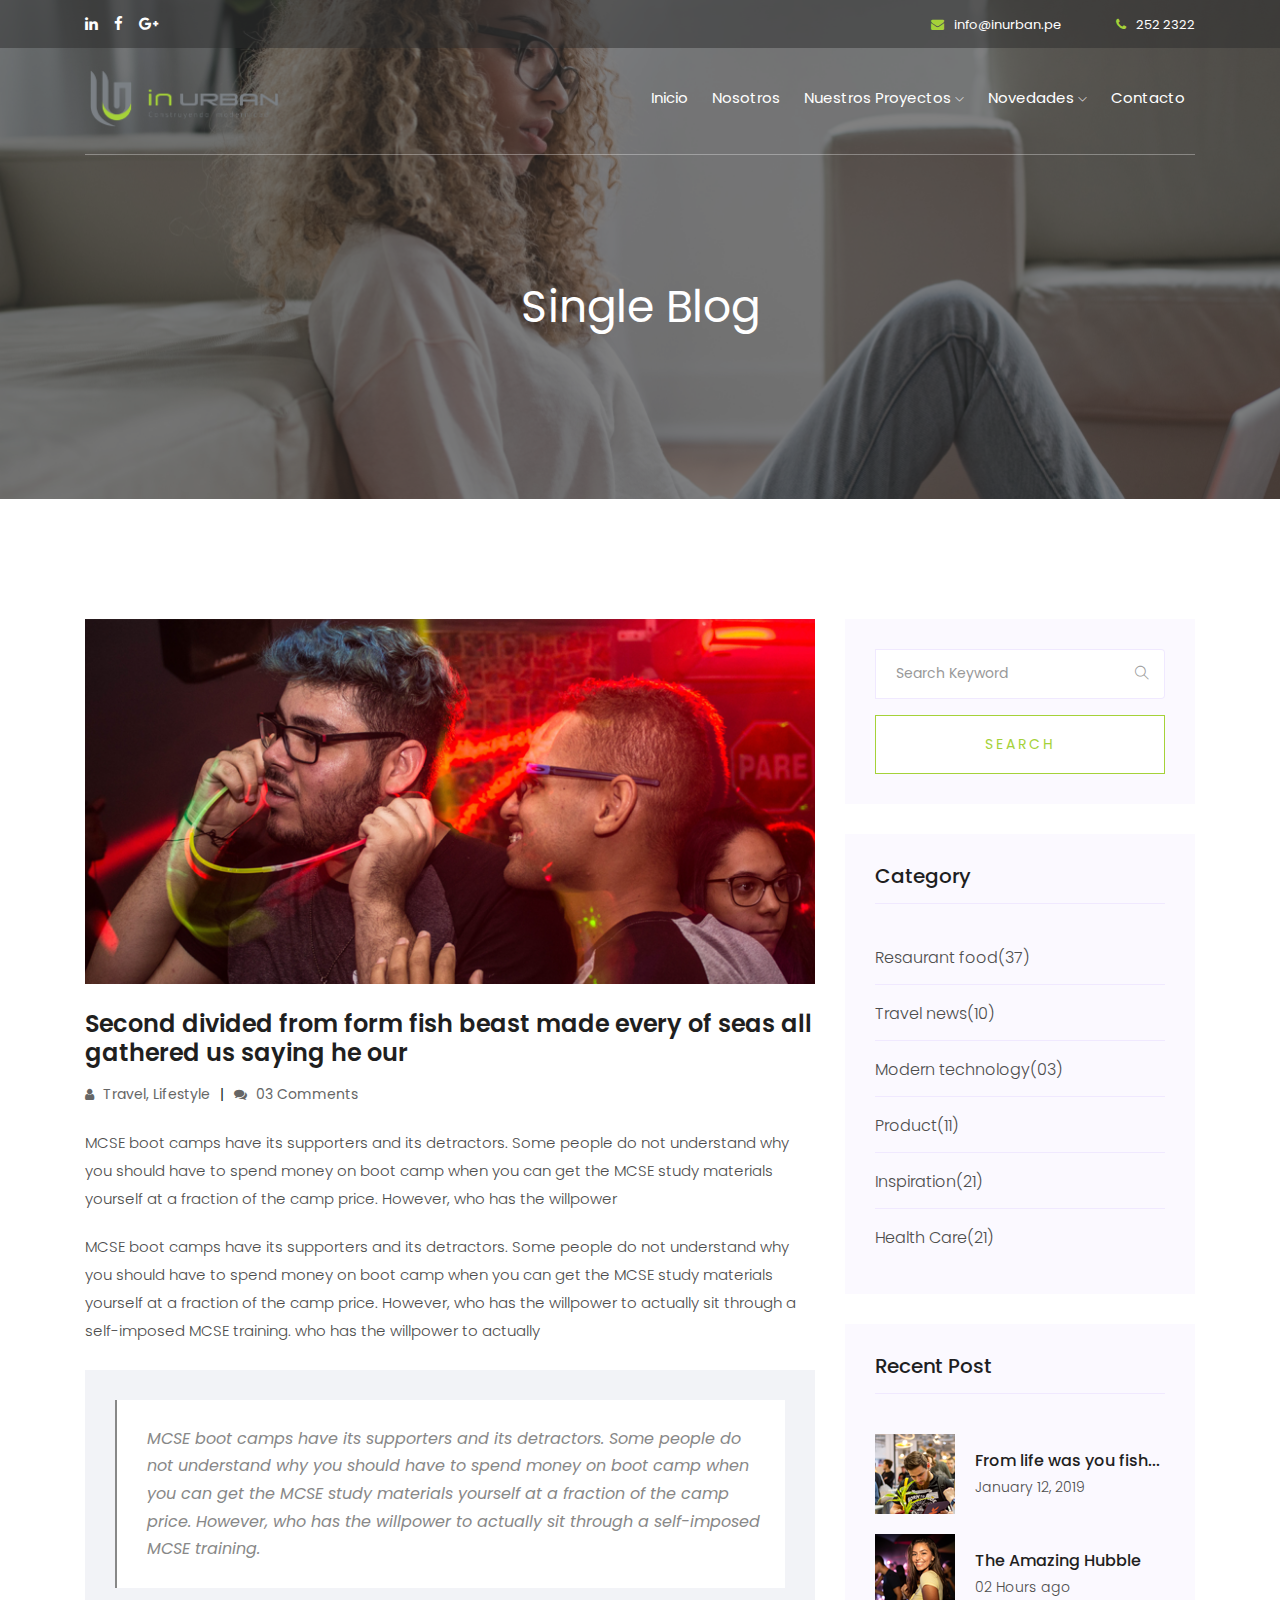
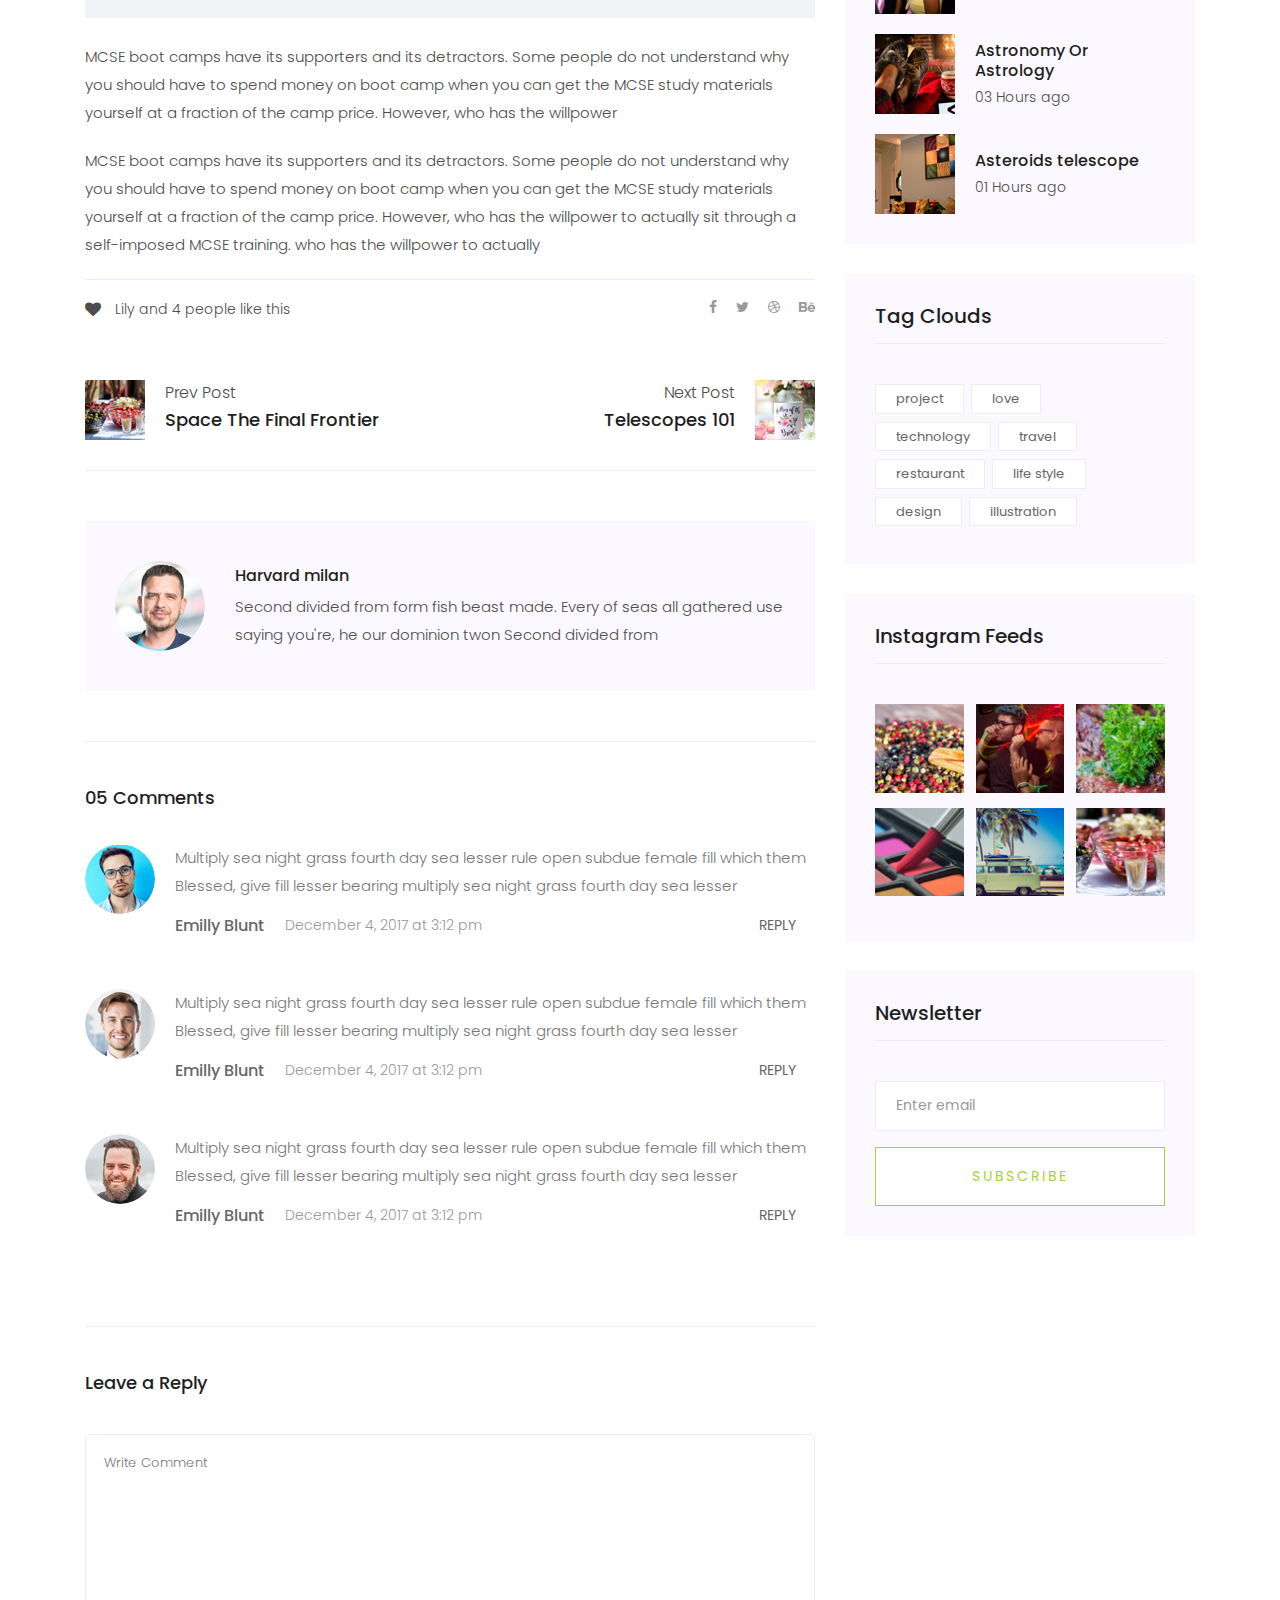
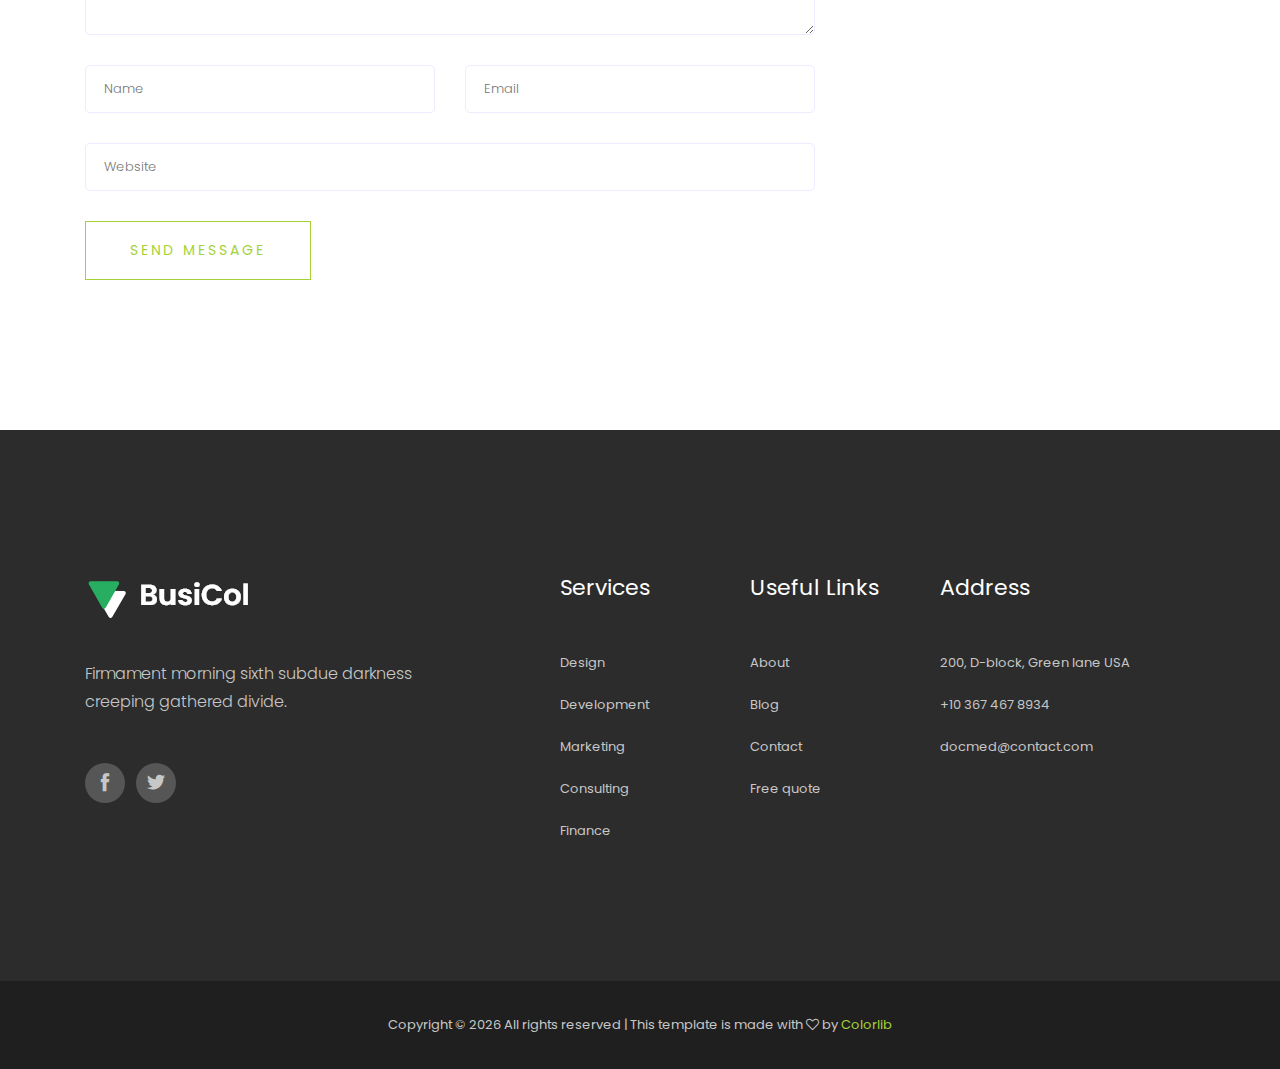
<file: single-blog.html>
<!doctype html>
<html class="no-js" lang="zxx">

<head>
   <meta charset="utf-8">
   <meta http-equiv="x-ua-compatible" content="ie=edge">
   <title>Inurban</title>
   <meta name="description" content="">
   <meta name="viewport" content="width=device-width, initial-scale=1">

   <!-- <link rel="manifest" href="site.webmanifest"> -->
   <link rel="shortcut icon" type="image/x-icon" href="img/favicon.png">
   <!-- Place favicon.ico in the root directory -->

   <!-- CSS here -->
   <link rel="stylesheet" href="css/bootstrap.min.css">
   <link rel="stylesheet" href="css/owl.carousel.min.css">
   <link rel="stylesheet" href="css/magnific-popup.css">
   <link rel="stylesheet" href="css/font-awesome.min.css">
   <link rel="stylesheet" href="css/themify-icons.css">
   <link rel="stylesheet" href="css/nice-select.css">
   <link rel="stylesheet" href="css/flaticon.css">
   <link rel="stylesheet" href="css/gijgo.css">
   <link rel="stylesheet" href="css/animate.css">
   <link rel="stylesheet" href="css/slicknav.css">
   <link rel="stylesheet" href="css/style.css">
   <!-- <link rel="stylesheet" href="css/responsive.css"> -->
</head>

<body>
   <!--[if lte IE 9]>
            <p class="browserupgrade">You are using an <strong>outdated</strong> browser. Please <a href="https://browsehappy.com/">upgrade your browser</a> to improve your experience and security.</p>
        <![endif]-->

   <!-- header-start -->
   <header>
      <div class="header-area ">
         <div class="header-top_area d-none d-lg-block">
            <div class="container">
               <div class="row">
                  <div class="col-xl-6 col-md-6 ">
                     <div class="social_media_links">
                        <a href="#">
                           <i class="fa fa-linkedin"></i>
                        </a>
                        <a href="#">
                           <i class="fa fa-facebook"></i>
                        </a>
                        <a href="#">
                           <i class="fa fa-google-plus"></i>
                        </a>
                     </div>
                  </div>
                  <div class="col-xl-6 col-md-6">
                     <div class="short_contact_list">
                        <ul>
                           <li><a href="#"> <i class="fa fa-envelope"></i> info@inurban.pe</a></li>
                           <li><a href="#"> <i class="fa fa-phone"></i> 252 2322</a></li>
                        </ul>
                     </div>
                  </div>
               </div>
            </div>
         </div>
         <div id="sticky-header" class="main-header-area">
            <div class="container">
               <div class="header_bottom_border">
                  <div class="row align-items-center">
                     <div class="col-xl-3 col-lg-2">
                        <div class="logo">
                           <a href="index.html">
                              <img src="images/logo.png" class="logo_head" alt="">
                           </a>
                        </div>
                     </div>
                     <div class="col-xl-9 col-lg-7">
                        <div class="main-menu  d-none d-lg-block">
                           <nav>
                              <ul id="navigation">
                                 <li><a class="active" href="index.html">Inicio</a></li>
                                 <li><a href="about.html">Nosotros</a></li>
                                 <li><a href="service.html">Nuestros proyectos <i class="ti-angle-down"></i></a>
                                    <ul class="submenu">
                                       <li><a href="elements.html">Multifamiliares</a></li>
                                       <li><a href="Portfolio.html">Oficinas</a></li>
                                    </ul>
                                 </li>
                                 <!-- <li><a href="#">blog <i class="ti-angle-down"></i></a>
                                              <ul class="submenu">
                                                  <li><a href="#">blog</a></li>
                                                  <li><a href="single-blog.html">single-blog</a></li>
                                              </ul>
                                          </li> -->
                                 <li><a href="#">Novedades <i class="ti-angle-down"></i></a>
                                    <ul class="submenu">
                                       <li><a href="#">Noticias</a></li>
                                       <li><a href="portfolio_details.html">Eventos</a></li>
                                    </ul>
                                 </li>
                                 <li><a href="contacto.html
">Contacto</a></li>
                              </ul>
                           </nav>
                        </div>
                     </div>

                     <div class="col-12">
                        <div class="mobile_menu d-block d-lg-none"></div>
                     </div>
                  </div>
               </div>

            </div>
         </div>
      </div>
   </header>
   <!-- header-end -->

   <!-- bradcam_area  -->
   <div class="bradcam_area breadcam_bg_4">
      <div class="container">
         <div class="row">
            <div class="col-xl-12">
               <div class="bradcam_text text-center">
                  <h3>Single Blog</h3>
               </div>
            </div>
         </div>
      </div>
   </div>
   <!--/ bradcam_area  -->

   <!--================Blog Area =================-->
   <section class="blog_area single-post-area section-padding">
      <div class="container">
         <div class="row">
            <div class="col-lg-8 posts-list">
               <div class="single-post">
                  <div class="feature-img">
                     <img class="img-fluid" src="img/blog/single_blog_1.png" alt="">
                  </div>
                  <div class="blog_details">
                     <h2>Second divided from form fish beast made every of seas
                        all gathered us saying he our
                     </h2>
                     <ul class="blog-info-link mt-3 mb-4">
                        <li><a href="#"><i class="fa fa-user"></i> Travel, Lifestyle</a></li>
                        <li><a href="#"><i class="fa fa-comments"></i> 03 Comments</a></li>
                     </ul>
                     <p class="excert">
                        MCSE boot camps have its supporters and its detractors. Some people do not understand why you
                        should have to spend money on boot camp when you can get the MCSE study materials yourself at a
                        fraction of the camp price. However, who has the willpower
                     </p>
                     <p>
                        MCSE boot camps have its supporters and its detractors. Some people do not understand why you
                        should have to spend money on boot camp when you can get the MCSE study materials yourself at a
                        fraction of the camp price. However, who has the willpower to actually sit through a
                        self-imposed MCSE training. who has the willpower to actually
                     </p>
                     <div class="quote-wrapper">
                        <div class="quotes">
                           MCSE boot camps have its supporters and its detractors. Some people do not understand why you
                           should have to spend money on boot camp when you can get the MCSE study materials yourself at
                           a fraction of the camp price. However, who has the willpower to actually sit through a
                           self-imposed MCSE training.
                        </div>
                     </div>
                     <p>
                        MCSE boot camps have its supporters and its detractors. Some people do not understand why you
                        should have to spend money on boot camp when you can get the MCSE study materials yourself at a
                        fraction of the camp price. However, who has the willpower
                     </p>
                     <p>
                        MCSE boot camps have its supporters and its detractors. Some people do not understand why you
                        should have to spend money on boot camp when you can get the MCSE study materials yourself at a
                        fraction of the camp price. However, who has the willpower to actually sit through a
                        self-imposed MCSE training. who has the willpower to actually
                     </p>
                  </div>
               </div>
               <div class="navigation-top">
                  <div class="d-sm-flex justify-content-between text-center">
                     <p class="like-info"><span class="align-middle"><i class="fa fa-heart"></i></span> Lily and 4
                        people like this</p>
                     <div class="col-sm-4 text-center my-2 my-sm-0">
                        <!-- <p class="comment-count"><span class="align-middle"><i class="fa fa-comment"></i></span> 06 Comments</p> -->
                     </div>
                     <ul class="social-icons">
                        <li><a href="#"><i class="fa fa-facebook-f"></i></a></li>
                        <li><a href="#"><i class="fa fa-twitter"></i></a></li>
                        <li><a href="#"><i class="fa fa-dribbble"></i></a></li>
                        <li><a href="#"><i class="fa fa-behance"></i></a></li>
                     </ul>
                  </div>
                  <div class="navigation-area">
                     <div class="row">
                        <div
                           class="col-lg-6 col-md-6 col-12 nav-left flex-row d-flex justify-content-start align-items-center">
                           <div class="thumb">
                              <a href="#">
                                 <img class="img-fluid" src="img/post/preview.png" alt="">
                              </a>
                           </div>
                           <div class="arrow">
                              <a href="#">
                                 <span class="lnr text-white ti-arrow-left"></span>
                              </a>
                           </div>
                           <div class="detials">
                              <p>Prev Post</p>
                              <a href="#">
                                 <h4>Space The Final Frontier</h4>
                              </a>
                           </div>
                        </div>
                        <div
                           class="col-lg-6 col-md-6 col-12 nav-right flex-row d-flex justify-content-end align-items-center">
                           <div class="detials">
                              <p>Next Post</p>
                              <a href="#">
                                 <h4>Telescopes 101</h4>
                              </a>
                           </div>
                           <div class="arrow">
                              <a href="#">
                                 <span class="lnr text-white ti-arrow-right"></span>
                              </a>
                           </div>
                           <div class="thumb">
                              <a href="#">
                                 <img class="img-fluid" src="img/post/next.png" alt="">
                              </a>
                           </div>
                        </div>
                     </div>
                  </div>
               </div>
               <div class="blog-author">
                  <div class="media align-items-center">
                     <img src="img/blog/author.png" alt="">
                     <div class="media-body">
                        <a href="#">
                           <h4>Harvard milan</h4>
                        </a>
                        <p>Second divided from form fish beast made. Every of seas all gathered use saying you're, he
                           our dominion twon Second divided from</p>
                     </div>
                  </div>
               </div>
               <div class="comments-area">
                  <h4>05 Comments</h4>
                  <div class="comment-list">
                     <div class="single-comment justify-content-between d-flex">
                        <div class="user justify-content-between d-flex">
                           <div class="thumb">
                              <img src="img/comment/comment_1.png" alt="">
                           </div>
                           <div class="desc">
                              <p class="comment">
                                 Multiply sea night grass fourth day sea lesser rule open subdue female fill which them
                                 Blessed, give fill lesser bearing multiply sea night grass fourth day sea lesser
                              </p>
                              <div class="d-flex justify-content-between">
                                 <div class="d-flex align-items-center">
                                    <h5>
                                       <a href="#">Emilly Blunt</a>
                                    </h5>
                                    <p class="date">December 4, 2017 at 3:12 pm </p>
                                 </div>
                                 <div class="reply-btn">
                                    <a href="#" class="btn-reply text-uppercase">reply</a>
                                 </div>
                              </div>
                           </div>
                        </div>
                     </div>
                  </div>
                  <div class="comment-list">
                     <div class="single-comment justify-content-between d-flex">
                        <div class="user justify-content-between d-flex">
                           <div class="thumb">
                              <img src="img/comment/comment_2.png" alt="">
                           </div>
                           <div class="desc">
                              <p class="comment">
                                 Multiply sea night grass fourth day sea lesser rule open subdue female fill which them
                                 Blessed, give fill lesser bearing multiply sea night grass fourth day sea lesser
                              </p>
                              <div class="d-flex justify-content-between">
                                 <div class="d-flex align-items-center">
                                    <h5>
                                       <a href="#">Emilly Blunt</a>
                                    </h5>
                                    <p class="date">December 4, 2017 at 3:12 pm </p>
                                 </div>
                                 <div class="reply-btn">
                                    <a href="#" class="btn-reply text-uppercase">reply</a>
                                 </div>
                              </div>
                           </div>
                        </div>
                     </div>
                  </div>
                  <div class="comment-list">
                     <div class="single-comment justify-content-between d-flex">
                        <div class="user justify-content-between d-flex">
                           <div class="thumb">
                              <img src="img/comment/comment_3.png" alt="">
                           </div>
                           <div class="desc">
                              <p class="comment">
                                 Multiply sea night grass fourth day sea lesser rule open subdue female fill which them
                                 Blessed, give fill lesser bearing multiply sea night grass fourth day sea lesser
                              </p>
                              <div class="d-flex justify-content-between">
                                 <div class="d-flex align-items-center">
                                    <h5>
                                       <a href="#">Emilly Blunt</a>
                                    </h5>
                                    <p class="date">December 4, 2017 at 3:12 pm </p>
                                 </div>
                                 <div class="reply-btn">
                                    <a href="#" class="btn-reply text-uppercase">reply</a>
                                 </div>
                              </div>
                           </div>
                        </div>
                     </div>
                  </div>
               </div>
               <div class="comment-form">
                  <h4>Leave a Reply</h4>
                  <form class="form-contact comment_form" action="#" id="commentForm">
                     <div class="row">
                        <div class="col-12">
                           <div class="form-group">
                              <textarea class="form-control w-100" name="comment" id="comment" cols="30" rows="9"
                                 placeholder="Write Comment"></textarea>
                           </div>
                        </div>
                        <div class="col-sm-6">
                           <div class="form-group">
                              <input class="form-control" name="name" id="name" type="text" placeholder="Name">
                           </div>
                        </div>
                        <div class="col-sm-6">
                           <div class="form-group">
                              <input class="form-control" name="email" id="email" type="email" placeholder="Email">
                           </div>
                        </div>
                        <div class="col-12">
                           <div class="form-group">
                              <input class="form-control" name="website" id="website" type="text" placeholder="Website">
                           </div>
                        </div>
                     </div>
                     <div class="form-group">
                        <button type="submit" class="button button-contactForm btn_1 boxed-btn">Send Message</button>
                     </div>
                  </form>
               </div>
            </div>
            <div class="col-lg-4">
               <div class="blog_right_sidebar">
                  <aside class="single_sidebar_widget search_widget">
                     <form action="#">
                        <div class="form-group">
                           <div class="input-group mb-3">
                              <input type="text" class="form-control" placeholder='Search Keyword'
                                 onfocus="this.placeholder = ''" onblur="this.placeholder = 'Search Keyword'">
                              <div class="input-group-append">
                                 <button class="btn" type="button"><i class="ti-search"></i></button>
                              </div>
                           </div>
                        </div>
                        <button class="button rounded-0 primary-bg text-white w-100 btn_1 boxed-btn"
                           type="submit">Search</button>
                     </form>
                  </aside>
                  <aside class="single_sidebar_widget post_category_widget">
                     <h4 class="widget_title">Category</h4>
                     <ul class="list cat-list">
                        <li>
                           <a href="#" class="d-flex">
                              <p>Resaurant food</p>
                              <p>(37)</p>
                           </a>
                        </li>
                        <li>
                           <a href="#" class="d-flex">
                              <p>Travel news</p>
                              <p>(10)</p>
                           </a>
                        </li>
                        <li>
                           <a href="#" class="d-flex">
                              <p>Modern technology</p>
                              <p>(03)</p>
                           </a>
                        </li>
                        <li>
                           <a href="#" class="d-flex">
                              <p>Product</p>
                              <p>(11)</p>
                           </a>
                        </li>
                        <li>
                           <a href="#" class="d-flex">
                              <p>Inspiration</p>
                              <p>(21)</p>
                           </a>
                        </li>
                        <li>
                           <a href="#" class="d-flex">
                              <p>Health Care</p>
                              <p>(21)</p>
                           </a>
                        </li>
                     </ul>
                  </aside>
                  <aside class="single_sidebar_widget popular_post_widget">
                     <h3 class="widget_title">Recent Post</h3>
                     <div class="media post_item">
                        <img src="img/post/post_1.png" alt="post">
                        <div class="media-body">
                           <a href="single-blog.html">
                              <h3>From life was you fish...</h3>
                           </a>
                           <p>January 12, 2019</p>
                        </div>
                     </div>
                     <div class="media post_item">
                        <img src="img/post/post_2.png" alt="post">
                        <div class="media-body">
                           <a href="single-blog.html">
                              <h3>The Amazing Hubble</h3>
                           </a>
                           <p>02 Hours ago</p>
                        </div>
                     </div>
                     <div class="media post_item">
                        <img src="img/post/post_3.png" alt="post">
                        <div class="media-body">
                           <a href="single-blog.html">
                              <h3>Astronomy Or Astrology</h3>
                           </a>
                           <p>03 Hours ago</p>
                        </div>
                     </div>
                     <div class="media post_item">
                        <img src="img/post/post_4.png" alt="post">
                        <div class="media-body">
                           <a href="single-blog.html">
                              <h3>Asteroids telescope</h3>
                           </a>
                           <p>01 Hours ago</p>
                        </div>
                     </div>
                  </aside>
                  <aside class="single_sidebar_widget tag_cloud_widget">
                     <h4 class="widget_title">Tag Clouds</h4>
                     <ul class="list">
                        <li>
                           <a href="#">project</a>
                        </li>
                        <li>
                           <a href="#">love</a>
                        </li>
                        <li>
                           <a href="#">technology</a>
                        </li>
                        <li>
                           <a href="#">travel</a>
                        </li>
                        <li>
                           <a href="#">restaurant</a>
                        </li>
                        <li>
                           <a href="#">life style</a>
                        </li>
                        <li>
                           <a href="#">design</a>
                        </li>
                        <li>
                           <a href="#">illustration</a>
                        </li>
                     </ul>
                  </aside>
                  <aside class="single_sidebar_widget instagram_feeds">
                     <h4 class="widget_title">Instagram Feeds</h4>
                     <ul class="instagram_row flex-wrap">
                        <li>
                           <a href="#">
                              <img class="img-fluid" src="img/post/post_5.png" alt="">
                           </a>
                        </li>
                        <li>
                           <a href="#">
                              <img class="img-fluid" src="img/post/post_6.png" alt="">
                           </a>
                        </li>
                        <li>
                           <a href="#">
                              <img class="img-fluid" src="img/post/post_7.png" alt="">
                           </a>
                        </li>
                        <li>
                           <a href="#">
                              <img class="img-fluid" src="img/post/post_8.png" alt="">
                           </a>
                        </li>
                        <li>
                           <a href="#">
                              <img class="img-fluid" src="img/post/post_9.png" alt="">
                           </a>
                        </li>
                        <li>
                           <a href="#">
                              <img class="img-fluid" src="img/post/post_10.png" alt="">
                           </a>
                        </li>
                     </ul>
                  </aside>
                  <aside class="single_sidebar_widget newsletter_widget">
                     <h4 class="widget_title">Newsletter</h4>
                     <form action="#">
                        <div class="form-group">
                           <input type="email" class="form-control" onfocus="this.placeholder = ''"
                              onblur="this.placeholder = 'Enter email'" placeholder='Enter email' required>
                        </div>
                        <button class="button rounded-0 primary-bg text-white w-100 btn_1 boxed-btn"
                           type="submit">Subscribe</button>
                     </form>
                  </aside>
               </div>
            </div>
         </div>
      </div>
   </section>
   <!--================ Blog Area end =================-->

   <!-- footer start -->
   <footer class="footer">
      <div class="footer_top">
         <div class="container">
            <div class="row">
               <div class="col-xl-4 col-md-6 col-lg-4">
                  <div class="footer_widget">
                     <div class="footer_logo">
                        <a href="#">
                           <img src="img/footer_logo.png" alt="">
                        </a>
                     </div>
                     <p>
                        Firmament morning sixth subdue darkness
                        creeping gathered divide.
                     </p>
                     <div class="socail_links">
                        <ul>
                           <li>
                              <a href="#">
                                 <i class="ti-facebook"></i>
                              </a>
                           </li>
                           <li>
                              <a href="#">
                                 <i class="ti-twitter-alt"></i>
                              </a>
                           </li>
                        </ul>
                     </div>

                  </div>
               </div>
               <div class="col-xl-2 offset-xl-1 col-md-6 col-lg-3">
                  <div class="footer_widget">
                     <h3 class="footer_title">
                        Services
                     </h3>
                     <ul>
                        <li><a href="#">Design</a></li>
                        <li><a href="#">Development</a></li>
                        <li><a href="#">Marketing</a></li>
                        <li><a href="#">Consulting</a></li>
                        <li><a href="#">Finance</a></li>
                     </ul>

                  </div>
               </div>
               <div class="col-xl-2 col-md-6 col-lg-2">
                  <div class="footer_widget">
                     <h3 class="footer_title">
                        Useful Links
                     </h3>
                     <ul>
                        <li><a href="#">About</a></li>
                        <li><a href="#">Blog</a></li>
                        <li><a href="#"> Contact</a></li>
                        <li><a href="#"> Free quote</a></li>
                     </ul>
                  </div>
               </div>
               <div class="col-xl-3 col-md-6 col-lg-3">
                  <div class="footer_widget">
                     <h3 class="footer_title">
                        Address
                     </h3>
                     <ul>
                        <li>200, D-block, Green lane USA</li>
                        <li>+10 367 467 8934</li>
                        <li><a href="#"> docmed@contact.com</a></li>
                     </ul>
                  </div>
               </div>
            </div>
         </div>
      </div>
      <div class="copy-right_text">
         <div class="container">
            <div class="footer_border"></div>
            <div class="row">
               <div class="col-xl-12">
                  <p class="copy_right text-center">
                     <!-- Link back to Colorlib can't be removed. Template is licensed under CC BY 3.0. -->
                     Copyright &copy;
                     <script>document.write(new Date().getFullYear());</script> All rights reserved | This template is
                     made with <i class="fa fa-heart-o" aria-hidden="true"></i> by <a href="https://colorlib.com"
                        target="_blank">Colorlib</a>
                     <!-- Link back to Colorlib can't be removed. Template is licensed under CC BY 3.0. -->
                  </p>
               </div>
            </div>
         </div>
      </div>
   </footer>
   <!--/ footer end  -->


   <!-- link that opens popup -->

   <!-- form itself end-->
   <form id="test-form" class="white-popup-block mfp-hide">
      <div class="popup_box ">
         <div class="popup_inner">
            <div class="popup_header">
               <h3>Get Free Quote</h3>
            </div>
            <div class="custom_form">
               <div class="row">
                  <div class="col-xl-12">
                     <input type="text" placeholder="Your Name">
                  </div>
                  <div class="col-xl-12">
                     <input type="email" placeholder="Email">
                  </div>
                  <div class="col-xl-12">
                     <textarea name="" id="" cols="30" rows="10" placeholder="Message"></textarea>
                  </div>
                  <div class="col-xl-12">
                     <button type="submit" class="boxed-btn3">Send</button>
                  </div>
               </div>
            </div>
         </div>
      </div>
   </form>
   <!-- form itself end -->


   <!-- JS here -->
   <script src="js/vendor/modernizr-3.5.0.min.js"></script>
   <script src="js/vendor/jquery-1.12.4.min.js"></script>
   <script src="js/popper.min.js"></script>
   <script src="js/bootstrap.min.js"></script>
   <script src="js/owl.carousel.min.js"></script>
   <script src="js/isotope.pkgd.min.js"></script>
   <script src="js/ajax-form.js"></script>
   <script src="js/waypoints.min.js"></script>
   <script src="js/jquery.counterup.min.js"></script>
   <script src="js/imagesloaded.pkgd.min.js"></script>
   <script src="js/scrollIt.js"></script>
   <script src="js/jquery.scrollUp.min.js"></script>
   <script src="js/wow.min.js"></script>
   <script src="js/nice-select.min.js"></script>
   <script src="js/jquery.slicknav.min.js"></script>
   <script src="js/jquery.magnific-popup.min.js"></script>
   <script src="js/plugins.js"></script>
   <script src="js/gijgo.min.js"></script>

   <!--contact js-->
   <script src="js/contact.js"></script>
   <script src="js/jquery.ajaxchimp.min.js"></script>
   <script src="js/jquery.form.js"></script>
   <script src="js/jquery.validate.min.js"></script>
   <script src="js/mail-script.js"></script>

   <script src="js/main.js"></script>
   <script>
      $('#datepicker').datepicker({
         iconsLibrary: 'fontawesome',
         icons: {
            rightIcon: '<span class="fa fa-caret-down"></span>'
         }
      });
      $('#datepicker2').datepicker({
         iconsLibrary: 'fontawesome',
         icons: {
            rightIcon: '<span class="fa fa-caret-down"></span>'
         }

      });
   </script>
</body>

</html>
</file>
<file: css/themify-icons.css>
@font-face {
	font-family: 'themify';
	src:url('../fonts/themify.eot?-fvbane');
	src:url('../fonts/themify.eot?#iefix-fvbane') format('embedded-opentype'),
		url('../fonts/themify.woff?-fvbane') format('woff'),
		url('../fonts/themify.ttf?-fvbane') format('truetype'),
		url('../fonts/themify.svg?-fvbane#themify') format('svg');
	font-weight: normal;
	font-style: normal;
}

[class^="ti-"], [class*=" ti-"] {
	font-family: 'themify';
	/* speak: none; */
	font-style: normal;
	font-weight: normal;
	font-variant: normal;
	text-transform: none;
	line-height: 1;

	/* Better Font Rendering =========== */
	-webkit-font-smoothing: antialiased;
	-moz-osx-font-smoothing: grayscale;
}

.ti-wand:before {
	content: "\e600";
}
.ti-volume:before {
	content: "\e601";
}
.ti-user:before {
	content: "\e602";
}
.ti-unlock:before {
	content: "\e603";
}
.ti-unlink:before {
	content: "\e604";
}
.ti-trash:before {
	content: "\e605";
}
.ti-thought:before {
	content: "\e606";
}
.ti-target:before {
	content: "\e607";
}
.ti-tag:before {
	content: "\e608";
}
.ti-tablet:before {
	content: "\e609";
}
.ti-star:before {
	content: "\e60a";
}
.ti-spray:before {
	content: "\e60b";
}
.ti-signal:before {
	content: "\e60c";
}
.ti-shopping-cart:before {
	content: "\e60d";
}
.ti-shopping-cart-full:before {
	content: "\e60e";
}
.ti-settings:before {
	content: "\e60f";
}
.ti-search:before {
	content: "\e610";
}
.ti-zoom-in:before {
	content: "\e611";
}
.ti-zoom-out:before {
	content: "\e612";
}
.ti-cut:before {
	content: "\e613";
}
.ti-ruler:before {
	content: "\e614";
}
.ti-ruler-pencil:before {
	content: "\e615";
}
.ti-ruler-alt:before {
	content: "\e616";
}
.ti-bookmark:before {
	content: "\e617";
}
.ti-bookmark-alt:before {
	content: "\e618";
}
.ti-reload:before {
	content: "\e619";
}
.ti-plus:before {
	content: "\e61a";
}
.ti-pin:before {
	content: "\e61b";
}
.ti-pencil:before {
	content: "\e61c";
}
.ti-pencil-alt:before {
	content: "\e61d";
}
.ti-paint-roller:before {
	content: "\e61e";
}
.ti-paint-bucket:before {
	content: "\e61f";
}
.ti-na:before {
	content: "\e620";
}
.ti-mobile:before {
	content: "\e621";
}
.ti-minus:before {
	content: "\e622";
}
.ti-medall:before {
	content: "\e623";
}
.ti-medall-alt:before {
	content: "\e624";
}
.ti-marker:before {
	content: "\e625";
}
.ti-marker-alt:before {
	content: "\e626";
}
.ti-arrow-up:before {
	content: "\e627";
}
.ti-arrow-right:before {
	content: "\e628";
}
.ti-arrow-left:before {
	content: "\e629";
}
.ti-arrow-down:before {
	content: "\e62a";
}
.ti-lock:before {
	content: "\e62b";
}
.ti-location-arrow:before {
	content: "\e62c";
}
.ti-link:before {
	content: "\e62d";
}
.ti-layout:before {
	content: "\e62e";
}
.ti-layers:before {
	content: "\e62f";
}
.ti-layers-alt:before {
	content: "\e630";
}
.ti-key:before {
	content: "\e631";
}
.ti-import:before {
	content: "\e632";
}
.ti-image:before {
	content: "\e633";
}
.ti-heart:before {
	content: "\e634";
}
.ti-heart-broken:before {
	content: "\e635";
}
.ti-hand-stop:before {
	content: "\e636";
}
.ti-hand-open:before {
	content: "\e637";
}
.ti-hand-drag:before {
	content: "\e638";
}
.ti-folder:before {
	content: "\e639";
}
.ti-flag:before {
	content: "\e63a";
}
.ti-flag-alt:before {
	content: "\e63b";
}
.ti-flag-alt-2:before {
	content: "\e63c";
}
.ti-eye:before {
	content: "\e63d";
}
.ti-export:before {
	content: "\e63e";
}
.ti-exchange-vertical:before {
	content: "\e63f";
}
.ti-desktop:before {
	content: "\e640";
}
.ti-cup:before {
	content: "\e641";
}
.ti-crown:before {
	content: "\e642";
}
.ti-comments:before {
	content: "\e643";
}
.ti-comment:before {
	content: "\e644";
}
.ti-comment-alt:before {
	content: "\e645";
}
.ti-close:before {
	content: "\e646";
}
.ti-clip:before {
	content: "\e647";
}
.ti-angle-up:before {
	content: "\e648";
}
.ti-angle-right:before {
	content: "\e649";
}
.ti-angle-left:before {
	content: "\e64a";
}
.ti-angle-down:before {
	content: "\e64b";
}
.ti-check:before {
	content: "\e64c";
}
.ti-check-box:before {
	content: "\e64d";
}
.ti-camera:before {
	content: "\e64e";
}
.ti-announcement:before {
	content: "\e64f";
}
.ti-brush:before {
	content: "\e650";
}
.ti-briefcase:before {
	content: "\e651";
}
.ti-bolt:before {
	content: "\e652";
}
.ti-bolt-alt:before {
	content: "\e653";
}
.ti-blackboard:before {
	content: "\e654";
}
.ti-bag:before {
	content: "\e655";
}
.ti-move:before {
	content: "\e656";
}
.ti-arrows-vertical:before {
	content: "\e657";
}
.ti-arrows-horizontal:before {
	content: "\e658";
}
.ti-fullscreen:before {
	content: "\e659";
}
.ti-arrow-top-right:before {
	content: "\e65a";
}
.ti-arrow-top-left:before {
	content: "\e65b";
}
.ti-arrow-circle-up:before {
	content: "\e65c";
}
.ti-arrow-circle-right:before {
	content: "\e65d";
}
.ti-arrow-circle-left:before {
	content: "\e65e";
}
.ti-arrow-circle-down:before {
	content: "\e65f";
}
.ti-angle-double-up:before {
	content: "\e660";
}
.ti-angle-double-right:before {
	content: "\e661";
}
.ti-angle-double-left:before {
	content: "\e662";
}
.ti-angle-double-down:before {
	content: "\e663";
}
.ti-zip:before {
	content: "\e664";
}
.ti-world:before {
	content: "\e665";
}
.ti-wheelchair:before {
	content: "\e666";
}
.ti-view-list:before {
	content: "\e667";
}
.ti-view-list-alt:before {
	content: "\e668";
}
.ti-view-grid:before {
	content: "\e669";
}
.ti-uppercase:before {
	content: "\e66a";
}
.ti-upload:before {
	content: "\e66b";
}
.ti-underline:before {
	content: "\e66c";
}
.ti-truck:before {
	content: "\e66d";
}
.ti-timer:before {
	content: "\e66e";
}
.ti-ticket:before {
	content: "\e66f";
}
.ti-thumb-up:before {
	content: "\e670";
}
.ti-thumb-down:before {
	content: "\e671";
}
.ti-text:before {
	content: "\e672";
}
.ti-stats-up:before {
	content: "\e673";
}
.ti-stats-down:before {
	content: "\e674";
}
.ti-split-v:before {
	content: "\e675";
}
.ti-split-h:before {
	content: "\e676";
}
.ti-smallcap:before {
	content: "\e677";
}
.ti-shine:before {
	content: "\e678";
}
.ti-shift-right:before {
	content: "\e679";
}
.ti-shift-left:before {
	content: "\e67a";
}
.ti-shield:before {
	content: "\e67b";
}
.ti-notepad:before {
	content: "\e67c";
}
.ti-server:before {
	content: "\e67d";
}
.ti-quote-right:before {
	content: "\e67e";
}
.ti-quote-left:before {
	content: "\e67f";
}
.ti-pulse:before {
	content: "\e680";
}
.ti-printer:before {
	content: "\e681";
}
.ti-power-off:before {
	content: "\e682";
}
.ti-plug:before {
	content: "\e683";
}
.ti-pie-chart:before {
	content: "\e684";
}
.ti-paragraph:before {
	content: "\e685";
}
.ti-panel:before {
	content: "\e686";
}
.ti-package:before {
	content: "\e687";
}
.ti-music:before {
	content: "\e688";
}
.ti-music-alt:before {
	content: "\e689";
}
.ti-mouse:before {
	content: "\e68a";
}
.ti-mouse-alt:before {
	content: "\e68b";
}
.ti-money:before {
	content: "\e68c";
}
.ti-microphone:before {
	content: "\e68d";
}
.ti-menu:before {
	content: "\e68e";
}
.ti-menu-alt:before {
	content: "\e68f";
}
.ti-map:before {
	content: "\e690";
}
.ti-map-alt:before {
	content: "\e691";
}
.ti-loop:before {
	content: "\e692";
}
.ti-location-pin:before {
	content: "\e693";
}
.ti-list:before {
	content: "\e694";
}
.ti-light-bulb:before {
	content: "\e695";
}
.ti-Italic:before {
	content: "\e696";
}
.ti-info:before {
	content: "\e697";
}
.ti-infinite:before {
	content: "\e698";
}
.ti-id-badge:before {
	content: "\e699";
}
.ti-hummer:before {
	content: "\e69a";
}
.ti-home:before {
	content: "\e69b";
}
.ti-help:before {
	content: "\e69c";
}
.ti-headphone:before {
	content: "\e69d";
}
.ti-harddrives:before {
	content: "\e69e";
}
.ti-harddrive:before {
	content: "\e69f";
}
.ti-gift:before {
	content: "\e6a0";
}
.ti-game:before {
	content: "\e6a1";
}
.ti-filter:before {
	content: "\e6a2";
}
.ti-files:before {
	content: "\e6a3";
}
.ti-file:before {
	content: "\e6a4";
}
.ti-eraser:before {
	content: "\e6a5";
}
.ti-envelope:before {
	content: "\e6a6";
}
.ti-download:before {
	content: "\e6a7";
}
.ti-direction:before {
	content: "\e6a8";
}
.ti-direction-alt:before {
	content: "\e6a9";
}
.ti-dashboard:before {
	content: "\e6aa";
}
.ti-control-stop:before {
	content: "\e6ab";
}
.ti-control-shuffle:before {
	content: "\e6ac";
}
.ti-control-play:before {
	content: "\e6ad";
}
.ti-control-pause:before {
	content: "\e6ae";
}
.ti-control-forward:before {
	content: "\e6af";
}
.ti-control-backward:before {
	content: "\e6b0";
}
.ti-cloud:before {
	content: "\e6b1";
}
.ti-cloud-up:before {
	content: "\e6b2";
}
.ti-cloud-down:before {
	content: "\e6b3";
}
.ti-clipboard:before {
	content: "\e6b4";
}
.ti-car:before {
	content: "\e6b5";
}
.ti-calendar:before {
	content: "\e6b6";
}
.ti-book:before {
	content: "\e6b7";
}
.ti-bell:before {
	content: "\e6b8";
}
.ti-basketball:before {
	content: "\e6b9";
}
.ti-bar-chart:before {
	content: "\e6ba";
}
.ti-bar-chart-alt:before {
	content: "\e6bb";
}
.ti-back-right:before {
	content: "\e6bc";
}
.ti-back-left:before {
	content: "\e6bd";
}
.ti-arrows-corner:before {
	content: "\e6be";
}
.ti-archive:before {
	content: "\e6bf";
}
.ti-anchor:before {
	content: "\e6c0";
}
.ti-align-right:before {
	content: "\e6c1";
}
.ti-align-left:before {
	content: "\e6c2";
}
.ti-align-justify:before {
	content: "\e6c3";
}
.ti-align-center:before {
	content: "\e6c4";
}
.ti-alert:before {
	content: "\e6c5";
}
.ti-alarm-clock:before {
	content: "\e6c6";
}
.ti-agenda:before {
	content: "\e6c7";
}
.ti-write:before {
	content: "\e6c8";
}
.ti-window:before {
	content: "\e6c9";
}
.ti-widgetized:before {
	content: "\e6ca";
}
.ti-widget:before {
	content: "\e6cb";
}
.ti-widget-alt:before {
	content: "\e6cc";
}
.ti-wallet:before {
	content: "\e6cd";
}
.ti-video-clapper:before {
	content: "\e6ce";
}
.ti-video-camera:before {
	content: "\e6cf";
}
.ti-vector:before {
	content: "\e6d0";
}
.ti-themify-logo:before {
	content: "\e6d1";
}
.ti-themify-favicon:before {
	content: "\e6d2";
}
.ti-themify-favicon-alt:before {
	content: "\e6d3";
}
.ti-support:before {
	content: "\e6d4";
}
.ti-stamp:before {
	content: "\e6d5";
}
.ti-split-v-alt:before {
	content: "\e6d6";
}
.ti-slice:before {
	content: "\e6d7";
}
.ti-shortcode:before {
	content: "\e6d8";
}
.ti-shift-right-alt:before {
	content: "\e6d9";
}
.ti-shift-left-alt:before {
	content: "\e6da";
}
.ti-ruler-alt-2:before {
	content: "\e6db";
}
.ti-receipt:before {
	content: "\e6dc";
}
.ti-pin2:before {
	content: "\e6dd";
}
.ti-pin-alt:before {
	content: "\e6de";
}
.ti-pencil-alt2:before {
	content: "\e6df";
}
.ti-palette:before {
	content: "\e6e0";
}
.ti-more:before {
	content: "\e6e1";
}
.ti-more-alt:before {
	content: "\e6e2";
}
.ti-microphone-alt:before {
	content: "\e6e3";
}
.ti-magnet:before {
	content: "\e6e4";
}
.ti-line-double:before {
	content: "\e6e5";
}
.ti-line-dotted:before {
	content: "\e6e6";
}
.ti-line-dashed:before {
	content: "\e6e7";
}
.ti-layout-width-full:before {
	content: "\e6e8";
}
.ti-layout-width-default:before {
	content: "\e6e9";
}
.ti-layout-width-default-alt:before {
	content: "\e6ea";
}
.ti-layout-tab:before {
	content: "\e6eb";
}
.ti-layout-tab-window:before {
	content: "\e6ec";
}
.ti-layout-tab-v:before {
	content: "\e6ed";
}
.ti-layout-tab-min:before {
	content: "\e6ee";
}
.ti-layout-slider:before {
	content: "\e6ef";
}
.ti-layout-slider-alt:before {
	content: "\e6f0";
}
.ti-layout-sidebar-right:before {
	content: "\e6f1";
}
.ti-layout-sidebar-none:before {
	content: "\e6f2";
}
.ti-layout-sidebar-left:before {
	content: "\e6f3";
}
.ti-layout-placeholder:before {
	content: "\e6f4";
}
.ti-layout-menu:before {
	content: "\e6f5";
}
.ti-layout-menu-v:before {
	content: "\e6f6";
}
.ti-layout-menu-separated:before {
	content: "\e6f7";
}
.ti-layout-menu-full:before {
	content: "\e6f8";
}
.ti-layout-media-right-alt:before {
	content: "\e6f9";
}
.ti-layout-media-right:before {
	content: "\e6fa";
}
.ti-layout-media-overlay:before {
	content: "\e6fb";
}
.ti-layout-media-overlay-alt:before {
	content: "\e6fc";
}
.ti-layout-media-overlay-alt-2:before {
	content: "\e6fd";
}
.ti-layout-media-left-alt:before {
	content: "\e6fe";
}
.ti-layout-media-left:before {
	content: "\e6ff";
}
.ti-layout-media-center-alt:before {
	content: "\e700";
}
.ti-layout-media-center:before {
	content: "\e701";
}
.ti-layout-list-thumb:before {
	content: "\e702";
}
.ti-layout-list-thumb-alt:before {
	content: "\e703";
}
.ti-layout-list-post:before {
	content: "\e704";
}
.ti-layout-list-large-image:before {
	content: "\e705";
}
.ti-layout-line-solid:before {
	content: "\e706";
}
.ti-layout-grid4:before {
	content: "\e707";
}
.ti-layout-grid3:before {
	content: "\e708";
}
.ti-layout-grid2:before {
	content: "\e709";
}
.ti-layout-grid2-thumb:before {
	content: "\e70a";
}
.ti-layout-cta-right:before {
	content: "\e70b";
}
.ti-layout-cta-left:before {
	content: "\e70c";
}
.ti-layout-cta-center:before {
	content: "\e70d";
}
.ti-layout-cta-btn-right:before {
	content: "\e70e";
}
.ti-layout-cta-btn-left:before {
	content: "\e70f";
}
.ti-layout-column4:before {
	content: "\e710";
}
.ti-layout-column3:before {
	content: "\e711";
}
.ti-layout-column2:before {
	content: "\e712";
}
.ti-layout-accordion-separated:before {
	content: "\e713";
}
.ti-layout-accordion-merged:before {
	content: "\e714";
}
.ti-layout-accordion-list:before {
	content: "\e715";
}
.ti-ink-pen:before {
	content: "\e716";
}
.ti-info-alt:before {
	content: "\e717";
}
.ti-help-alt:before {
	content: "\e718";
}
.ti-headphone-alt:before {
	content: "\e719";
}
.ti-hand-point-up:before {
	content: "\e71a";
}
.ti-hand-point-right:before {
	content: "\e71b";
}
.ti-hand-point-left:before {
	content: "\e71c";
}
.ti-hand-point-down:before {
	content: "\e71d";
}
.ti-gallery:before {
	content: "\e71e";
}
.ti-face-smile:before {
	content: "\e71f";
}
.ti-face-sad:before {
	content: "\e720";
}
.ti-credit-card:before {
	content: "\e721";
}
.ti-control-skip-forward:before {
	content: "\e722";
}
.ti-control-skip-backward:before {
	content: "\e723";
}
.ti-control-record:before {
	content: "\e724";
}
.ti-control-eject:before {
	content: "\e725";
}
.ti-comments-smiley:before {
	content: "\e726";
}
.ti-brush-alt:before {
	content: "\e727";
}
.ti-youtube:before {
	content: "\e728";
}
.ti-vimeo:before {
	content: "\e729";
}
.ti-twitter:before {
	content: "\e72a";
}
.ti-time:before {
	content: "\e72b";
}
.ti-tumblr:before {
	content: "\e72c";
}
.ti-skype:before {
	content: "\e72d";
}
.ti-share:before {
	content: "\e72e";
}
.ti-share-alt:before {
	content: "\e72f";
}
.ti-rocket:before {
	content: "\e730";
}
.ti-pinterest:before {
	content: "\e731";
}
.ti-new-window:before {
	content: "\e732";
}
.ti-microsoft:before {
	content: "\e733";
}
.ti-list-ol:before {
	content: "\e734";
}
.ti-linkedin:before {
	content: "\e735";
}
.ti-layout-sidebar-2:before {
	content: "\e736";
}
.ti-layout-grid4-alt:before {
	content: "\e737";
}
.ti-layout-grid3-alt:before {
	content: "\e738";
}
.ti-layout-grid2-alt:before {
	content: "\e739";
}
.ti-layout-column4-alt:before {
	content: "\e73a";
}
.ti-layout-column3-alt:before {
	content: "\e73b";
}
.ti-layout-column2-alt:before {
	content: "\e73c";
}
.ti-instagram:before {
	content: "\e73d";
}
.ti-google:before {
	content: "\e73e";
}
.ti-github:before {
	content: "\e73f";
}
.ti-flickr:before {
	content: "\e740";
}
.ti-facebook:before {
	content: "\e741";
}
.ti-dropbox:before {
	content: "\e742";
}
.ti-dribbble:before {
	content: "\e743";
}
.ti-apple:before {
	content: "\e744";
}
.ti-android:before {
	content: "\e745";
}
.ti-save:before {
	content: "\e746";
}
.ti-save-alt:before {
	content: "\e747";
}
.ti-yahoo:before {
	content: "\e748";
}
.ti-wordpress:before {
	content: "\e749";
}
.ti-vimeo-alt:before {
	content: "\e74a";
}
.ti-twitter-alt:before {
	content: "\e74b";
}
.ti-tumblr-alt:before {
	content: "\e74c";
}
.ti-trello:before {
	content: "\e74d";
}
.ti-stack-overflow:before {
	content: "\e74e";
}
.ti-soundcloud:before {
	content: "\e74f";
}
.ti-sharethis:before {
	content: "\e750";
}
.ti-sharethis-alt:before {
	content: "\e751";
}
.ti-reddit:before {
	content: "\e752";
}
.ti-pinterest-alt:before {
	content: "\e753";
}
.ti-microsoft-alt:before {
	content: "\e754";
}
.ti-linux:before {
	content: "\e755";
}
.ti-jsfiddle:before {
	content: "\e756";
}
.ti-joomla:before {
	content: "\e757";
}
.ti-html5:before {
	content: "\e758";
}
.ti-flickr-alt:before {
	content: "\e759";
}
.ti-email:before {
	content: "\e75a";
}
.ti-drupal:before {
	content: "\e75b";
}
.ti-dropbox-alt:before {
	content: "\e75c";
}
.ti-css3:before {
	content: "\e75d";
}
.ti-rss:before {
	content: "\e75e";
}
.ti-rss-alt:before {
	content: "\e75f";
}
</file>
<file: css/nice-select.css>
.nice-select {
  -webkit-tap-highlight-color: transparent;
  background-color: #fff;
  border-radius: 5px;
  border: solid 1px #e8e8e8;
  box-sizing: border-box;
  clear: both;
  cursor: pointer;
  display: block;
  float: left;
  font-family: inherit;
  font-size: 14px;
  font-weight: normal;
  height: 42px;
  line-height: 40px;
  outline: none;
  padding-left: 18px;
  padding-right: 30px;
  position: relative;
  text-align: left !important;
  -webkit-transition: all 0.2s ease-in-out;
  transition: all 0.2s ease-in-out;
  -webkit-user-select: none;
     -moz-user-select: none;
      -ms-user-select: none;
          user-select: none;
  white-space: nowrap;
  width: auto; }
  .nice-select:hover {
    border-color: #dbdbdb; }
  .nice-select:active, .nice-select.open, .nice-select:focus {
    border-color: #999; }


  .nice-select.disabled {
    border-color: #ededed;
    color: #999;
    pointer-events: none; }
    .nice-select.disabled:after {
      border-color: #cccccc; }
  .nice-select.wide {
    width: 100%; }
    .nice-select.wide .list {
      left: 0 !important;
      right: 0 !important; }
  .nice-select.right {
    float: right; }
    .nice-select.right .list {
      left: auto;
      right: 0; }
  .nice-select.small {
    font-size: 12px;
    height: 36px;
    line-height: 34px; }
    .nice-select.small:after {
      height: 4px;
      width: 4px; }
    .nice-select.small .option {
      line-height: 34px;
      min-height: 34px; }
  .nice-select .list {
    background-color: #fff;
    border-radius: 5px;
    box-shadow: 0 0 0 1px rgba(68, 68, 68, 0.11);
    box-sizing: border-box;
    margin-top: 4px;
    opacity: 0;
    overflow: hidden;
    padding: 0;
    pointer-events: none;
    position: absolute;
    top: 100%;
    left: 0;
    -webkit-transform-origin: 50% 0;
        -ms-transform-origin: 50% 0;
            transform-origin: 50% 0;
    -webkit-transform: scale(0.75) translateY(-21px);
        -ms-transform: scale(0.75) translateY(-21px);
            transform: scale(0.75) translateY(-21px);
    -webkit-transition: all 0.2s cubic-bezier(0.5, 0, 0, 1.25), opacity 0.15s ease-out;
    transition: all 0.2s cubic-bezier(0.5, 0, 0, 1.25), opacity 0.15s ease-out;
    z-index: 9; }
    .nice-select .list:hover .option:not(:hover) {
      background-color: transparent !important; }
  .nice-select .option {
    cursor: pointer;
    font-weight: 400;
    line-height: 40px;
    list-style: none;
    min-height: 40px;
    outline: none;
    padding-left: 18px;
    padding-right: 29px;
    text-align: left;
    -webkit-transition: all 0.2s;
    transition: all 0.2s; }
    .nice-select .option:hover, .nice-select .option.focus, .nice-select .option.selected.focus {
      background-color: #f6f6f6; }
    .nice-select .option.selected {
      font-weight: bold; }
    .nice-select .option.disabled {
      background-color: transparent;
      color: #999;
      cursor: default; }

.no-csspointerevents .nice-select .list {
  display: none; }

.no-csspointerevents .nice-select.open .list {
  display: block; }





  /* ,,,,,,,,,,,,,,,, */


  .nice-select:after {
    content: "\e64b";
    display: block;
    height: 5px;
    margin-top: -5px;
    pointer-events: none;
    position: absolute;
    right: 30px;
    top: 8px;
    transition: all 0.15s ease-in-out;
    width: 5px;
    font-family: 'themify';
    color: #ddd; }

    .nice-select.open:after {
 }
    .nice-select.open .list {
      opacity: 1;
      pointer-events: auto;
      -webkit-transform: scale(1) translateY(0);
          -ms-transform: scale(1) translateY(0);
              transform: scale(1) translateY(0); }
</file>
<file: css/flaticon.css>
/*
  	Flaticon icon font: Flaticon
  	Creation date: 07/09/2019 08:07
  	*/

	  @font-face {
		font-family: "Flaticon";
		src: url("../fonts/Flaticon.eot");
		src: url("../fonts/Flaticon.eot");
		src: url("../fonts/Flaticon.eot?#iefix") format("embedded-opentype"),
			 url("../fonts/Flaticon.woff2") format("woff2"),
			 url("../fonts/Flaticon.woff") format("woff"),
			 url("../fonts/Flaticon.ttf") format("truetype"),
			 url("../fonts/Flaticon.svg#Flaticon") format("svg");
		font-weight: normal;
		font-style: normal;
	  }
	  
	  @media screen and (-webkit-min-device-pixel-ratio:0) {
		@font-face {
		  font-family: "Flaticon";
		  src: url("./Flaticon.svg#Flaticon") format("svg");
		}
	  }
	  
	  [class^="flaticon-"]:before, [class*=" flaticon-"]:before,
	  [class^="flaticon-"]:after, [class*=" flaticon-"]:after {   
		font-family: Flaticon;
			  font-size: 20px;
	  font-style: normal;
	  margin-left: 20px;
	  }
	  
	.flaticon-legal-paper:before {
		content: "\e001";
	}
	.flaticon-case:before {
		content: "\e002";
	}
	.flaticon-survey:before {
		content: "\e003";
	}
	.flaticon-bar-chart:before {
		content: "\e004";
	}
	.flaticon-controls:before {
		content: "\e005";
	}
	.flaticon-puzzle:before {
		content: "\e006";
	}
	.flaticon-right:before {
		content: "\e007";
	}
</file>
<file: css/gijgo.css>
.gj-button {
    background-color: #f5f5f5;
    border: 1px solid #ddd;
    color: #000;
    border-radius: 3px;
    padding: 6px 10px;
    cursor: pointer;
}

.gj-unselectable {
    -webkit-touch-callout: none;
    -webkit-user-select: none;
    -khtml-user-select: none;
    -moz-user-select: none;
    -ms-user-select: none;
    user-select: none;
}

.gj-row {
    display: -webkit-box;
    display: -ms-flexbox;
    display: flex;
    -ms-flex-wrap: wrap;
    flex-wrap: wrap;
}

.gj-margin-left-5 {
    margin-left: 5px;
}

.gj-margin-left-10 {
    margin-left: 10px;
}

.gj-width-full {
    width: 100%;
}

.gj-cursor-pointer {
    cursor: pointer;
}

.gj-text-align-center {
    text-align: center;
}

.gj-font-size-16 {
    font-size: 16px;
}

.gj-hidden {
    display: none;
}

/** Material Design */
.gj-button-md {
    background: 0 0;
    border: none;
    border-radius: 2px;
    color: rgba(0, 0, 0, 0.87);
    position: relative;
    height: 36px;
    margin: 0;
    min-width: 64px;
    padding: 0 16px;
    display: inline-block;
    font-family: "Roboto","Helvetica","Arial",sans-serif;
    font-size: 1rem;
    font-weight: 500;
    text-transform: uppercase;
    letter-spacing: 0;
    overflow: hidden;
    will-change: box-shadow;
    transition: box-shadow .2s cubic-bezier(.4,0,1,1),background-color .2s cubic-bezier(.4,0,.2,1),color .2s cubic-bezier(.4,0,.2,1);
    outline: none;
    cursor: pointer;
    text-decoration: none;
    text-align: center;
    line-height: 36px;
    vertical-align: middle;
    overflow: hidden;
    -webkit-user-select: none;
    -moz-user-select: none;
    -ms-user-select: none;
    user-select: none;
}

.gj-button-md:hover {
    background-color: rgba(158,158,158,.2);
}

.gj-button-md:disabled {
    color: rgba(0,0,0,.26);
    background: 0 0;
}

.gj-button-md .material-icons,
.gj-button-md .gj-icon {
    vertical-align: middle;
    /*font-size: 1.3rem;
    margin-right: 4px;*/
}

.gj-button-md.gj-button-md-icon {
    width: 24px;
    height: 31px;
    min-width: 24px;
    padding: 0px;
    display: table;
}

.gj-button-md.gj-button-md-icon .material-icons,
.gj-button-md.gj-button-md-icon .gj-icon {
    display: table-cell;
    margin-right: 0px;
    width: 24px;
    height: 24px;
}

.gj-button-md.active {
    background-color: rgba(158,158,158,.4);
}

.gj-button-md-group {
    position: relative;
    display: inline-block;
    vertical-align: middle;
}

.gj-textbox-md {
    border: none;
    border-bottom: 1px solid rgba(0,0,0,.42);
    display: block;
    font-family: "Helvetica","Arial",sans-serif;
    font-size: 16px;
    line-height: 16px;
    padding: 4px 0px;
    margin: 0;
    width: 100%;
    background: 0 0;
    text-align: left;
    color: rgba(0,0,0,.87);
}

.gj-textbox-md:focus,
.gj-textbox-md:active {
    border-bottom: 2px solid rgba(0,0,0,.42);
    outline: none;
}

.gj-textbox-md::placeholder {
    color: #8e8e8e;
}

.gj-textbox-md:-ms-input-placeholder {
    color: #8e8e8e;
}

.gj-textbox-md::-ms-input-placeholder {
    color: #8e8e8e;
}

.gj-md-spacer-24 {
    min-width: 24px;
    width: 24px;
    display: inline-block;
}

.gj-md-spacer-32 {
    min-width: 32px;
    width: 32px;
    display: inline-block;
}

.gj-modal {
    position: fixed;
    top: 0;
    right: 0;
    bottom: 0;
    left: 0;
    z-index: 1203;
    display: none;
    overflow: hidden;
    -webkit-overflow-scrolling: touch;
    outline: 0;
    background-color: rgba(0, 0, 0, 0.54118);
    transition: 200ms ease opacity;
    will-change: opacity;
}

/* List */
ul.gj-list li [data-role="wrapper"] {
    display: table;
    width: 100%;
}

ul.gj-list li [data-role="checkbox"] {
    display: table-cell;
    vertical-align:middle;
    text-align:center;
}

ul.gj-list li [data-role="image"] {
    display: table-cell;
    vertical-align:middle;
    text-align:center;
}

ul.gj-list li [data-role="display"] {
    display: table-cell;
    vertical-align:middle;
    cursor: pointer;
}

ul.gj-list li [data-role="display"]:empty:before {
  content: "\200b"; /* unicode zero width space character */
}

/* List - Bootstrap */
ul.gj-list-bootstrap {
    padding-left: 0px;
    margin-bottom: 0px;
}

ul.gj-list-bootstrap li {
    padding: 0px;
}

ul.gj-list-bootstrap li [data-role="wrapper"] {
    padding: 0px 10px;
}

ul.gj-list-bootstrap li [data-role="checkbox"] {
    width: 24px;
    padding: 3px;
}

ul.gj-list-bootstrap li [data-role="image"] {
    width: 24px;
    height: 24px;
}

ul.gj-list-bootstrap li [data-role="display"] {
    padding: 8px 0px 8px 4px;
}

.list-group-item.active ul li, .list-group-item.active:focus ul li, .list-group-item.active:hover ul li {
    text-shadow: none;
    color:initial;
}

/* List - Material Design */
ul.gj-list-md {
    padding: 0px;
    list-style: none;
    list-style-type: none;
    line-height: 24px;
    letter-spacing: 0;
    color: #616161; /* Gray 700 */
}

ul.gj-list-md li {
    display: list-item;
    list-style-type: none;
    padding: 0px;
    min-height: unset;
    box-sizing: border-box;
    align-items: center;
    cursor: default;
    overflow: hidden;

    font-family: "Roboto","Helvetica","Arial",sans-serif;
    font-size: 16px;
    font-weight: 400;
    letter-spacing: .04em;
    line-height: 1;
    
    -webkit-flex-direction: row;
    -ms-flex-direction: row;
    flex-direction: row;
    -webkit-flex-wrap: nowrap;
    -ms-flex-wrap: nowrap;
    flex-wrap: nowrap;
}

ul.gj-list-md li [data-role="checkbox"] {
    height: 24px;
    width: 24px;
}

ul.gj-list-md li [data-role="image"] {
    height: 24px;
    width: 24px;
}

ul.gj-list-md li [data-role="display"] {
    padding: 8px 0px 8px 5px;
    order: 0;
    flex-grow: 2;
    text-decoration: none;
    box-sizing: border-box;
    align-items: center;
    text-align: left;
    color: rgba(0,0,0,.87);
}

ul.gj-list-md li.disabled>[data-role="wrapper"]>[data-role="display"] {
    color: #9E9E9E; /* Gray 500 */
}

.gj-list-md-active {
    background: #e0e0e0;
    color: #3f51b5;
}


/* Picker */
.gj-picker {
    position: absolute;
    z-index: 1203;
    background-color: #fff;
}

.gj-picker .selected {
    color: #fff;
}

/* Material Design */
.gj-picker-md {
    font-family: "Roboto","Helvetica","Arial",sans-serif;
    font-size: 16px;
    font-weight: 400;
    letter-spacing: .04em;
    line-height: 1;
    color: rgba(0,0,0,.87);
    border: 1px solid #E0E0E0;
}

.gj-modal .gj-picker-md {
    border: 0px;
}

.gj-picker-md [role="header"] {
    color: rgba(255, 255, 255, 0.54);
    display: flex;
    background: #2196f3;
    align-items: baseline;
    user-select: none;
    justify-content: center;
}

.gj-picker-md [role="footer"] {
    float: right;
    padding: 10px;
}

.gj-picker-md [role="footer"] button.gj-button-md {
    color: #2196f3;
    font-weight: bold;
    font-size: 13px;
}

/* Bootstrap */
.gj-picker-bootstrap {
    border-radius: 4px;
    border: 1px solid #E0E0E0;
}

.gj-picker-bootstrap .selected {
    color: #888;
}

.gj-picker-bootstrap [role="header"] {
    background: #eee;
    color: #AAA;
}
@font-face {
    font-family: 'gijgo-material';
    src: url('../fonts/gijgo-material.eot?235541');
    src: url('../fonts/gijgo-material.eot?235541#iefix') format('embedded-opentype'), url('../fonts/gijgo-material.ttf?235541') format('truetype'), url('../fonts/gijgo-material.woff?235541') format('woff'), url('../fonts/gijgo-material.svg?235541#gijgo-material') format('svg');
    font-weight: normal;
    font-style: normal;
}

.gj-icon {
    /* use !important to prevent issues with browser extensions that change fonts */
    font-family: 'gijgo-material' !important;
    font-size: 24px;
    speak: none;
    font-style: normal;
    font-weight: normal;
    font-variant: normal;
    text-transform: none;
    line-height: 1;
    /* Enable Ligatures ================ */
    letter-spacing: 0;
    -webkit-font-feature-settings: "liga";
    -moz-font-feature-settings: "liga=1";
    -moz-font-feature-settings: "liga";
    -ms-font-feature-settings: "liga" 1;
    font-feature-settings: "liga";
    -webkit-font-variant-ligatures: discretionary-ligatures;
    font-variant-ligatures: discretionary-ligatures;
    /* Better Font Rendering =========== */
    -webkit-font-smoothing: antialiased;
    -moz-osx-font-smoothing: grayscale;
}

.gj-icon.undo:before {
    content: "\e900";
}

.gj-icon.vertical-align-top:before {
    content: "\e901";
}

.gj-icon.vertical-align-center:before {
    content: "\e902";
}

.gj-icon.vertical-align-bottom:before {
    content: "\e903";
}

.gj-icon.arrow-dropup:before {
    content: "\e904";
}

.gj-icon.clock:before {
    content: "\e905";
}

.gj-icon.refresh:before {
    content: "\e906";
}

.gj-icon.last-page:before {
    content: "\e907";
}

.gj-icon.first-page:before {
    content: "\e908";
}

.gj-icon.cancel:before {
    content: "\e909";
}

.gj-icon.clear:before {
    content: "\e90a";
}

.gj-icon.check-circle:before {
    content: "\e90b";
}

.gj-icon.delete:before {
    content: "\e90c";
}

.gj-icon.arrow-upward:before {
    content: "\e90d";
}

.gj-icon.arrow-forward:before {
    content: "\e90e";
}

.gj-icon.arrow-downward:before {
    content: "\e90f";
}

.gj-icon.arrow-back:before {
    content: "\e910";
}

.gj-icon.list-numbered:before {
    content: "\e911";
}

.gj-icon.list-bulleted:before {
    content: "\e912";
}

.gj-icon.indent-increase:before {
    content: "\e913";
}

.gj-icon.indent-decrease:before {
    content: "\e914";
}

.gj-icon.redo:before {
    content: "\e915";
}

.gj-icon.align-right:before {
    content: "\e916";
}

.gj-icon.align-left:before {
    content: "\e917";
}

.gj-icon.align-justify:before {
    content: "\e918";
}

.gj-icon.align-center:before {
    content: "\e919";
}

.gj-icon.strikethrough:before {
    content: "\e91a";
}

.gj-icon.italic:before {
    content: "\e91b";
}

.gj-icon.underlined:before {
    content: "\e91c";
}

.gj-icon.bold:before {
    content: "\e91d";
}

.gj-icon.arrow-dropdown:before {
    content: "\e91e";
}

.gj-icon.done:before {
    content: "\e91f";
}

.gj-icon.pencil:before {
    content: "\e920";
}

.gj-icon.minus:before {
    content: "\e921";
}

.gj-icon.plus:before {
    content: "\e922";
}

.gj-icon.chevron-up:before {
    content: "\e923";
}

.gj-icon.chevron-right:before {
    content: "\e924";
}

.gj-icon.chevron-down:before {
    content: "\e925";
}

.gj-icon.chevron-left:before {
    content: "\e926";
}

.gj-icon.event:before {
    content: "\e927";
}
.gj-draggable {
    cursor: move;
}
.gj-resizable-handle {
    position: absolute;
    font-size: 0.1px;
    display: block;
    -ms-touch-action: none;
    touch-action: none;
    z-index: 1203;
}

.gj-resizable-n {
    cursor: n-resize;
    height: 7px;
    width: 100%;
    top: -5px;
    left: 0;
}
.gj-resizable-e {
    cursor: e-resize;
    width: 7px;
    right: -5px;
    top: 0;
    height: 100%;
}
.gj-resizable-s {
    cursor: s-resize;
    height: 7px;
    width: 100%;
    bottom: -5px;
    left: 0;
}
.gj-resizable-w {
	cursor: w-resize;
	width: 7px;
	left: -5px;
	top: 0;
	height: 100%;
}
.gj-resizable-se {
	cursor: se-resize;
	width: 12px;
	height: 12px;
	right: 1px;
	bottom: 1px;
}
.gj-resizable-sw {
	cursor: sw-resize;
	width: 9px;
	height: 9px;
	left: -5px;
	bottom: -5px;
}
.gj-resizable-nw {
	cursor: nw-resize;
	width: 9px;
	height: 9px;
	left: -5px;
	top: -5px;
}
.gj-resizable-ne {
	cursor: ne-resize;
	width: 9px;
	height: 9px;
	right: -5px;
	top: -5px;
}

.gj-dialog-footer {
    position: absolute;
    bottom: 0px;
    width: 100%;
    margin-top: 0px;
}

.gj-dialog-scrollable [data-role="body"] {
    overflow-x: hidden;
    overflow-y: scroll;
}

/** Bootstrap 3 **/
.gj-dialog-bootstrap {
    overflow: hidden;
    z-index: 1202;
}

.gj-dialog-bootstrap [data-role="title"] {
    display: inline;
}
.gj-dialog-bootstrap [data-role="close"] {
    line-height: 1.42857143;
}

/** Bootstrap 4 **/
.gj-dialog-bootstrap4 {
    overflow: hidden;
    z-index: 1202;
}

.gj-dialog-bootstrap4 [data-role="title"] {
    display: inline;
}
.gj-dialog-bootstrap4 [data-role="close"] {
    line-height: 1.5;
}

/** Material Design **/
.gj-dialog-md {
    background-color: #FFF;
    overflow: hidden;
    border: none;
    box-shadow: 0 11px 15px -7px rgba(0,0,0,.2), 0 24px 38px 3px rgba(0,0,0,.14), 0 9px 46px 8px rgba(0,0,0,.12);
    box-sizing: border-box;
    position: relative;
    display: -webkit-box;
    display: -webkit-flex;
    display: -ms-flexbox;
    display: flex;
    -webkit-box-orient: vertical;
    -webkit-box-direction: normal;
    -webkit-flex-direction: column;
    -ms-flex-direction: column;
    flex-direction: column;
    -webkit-background-clip: padding-box;
    background-clip: padding-box;
    outline: 0;
    z-index: 1202;
}

.gj-dialog-md-header {
    padding: 24px 24px 0px 24px;
    font-family: "Roboto","Helvetica","Arial",sans-serif;
}

.gj-dialog-md-title {
    margin: 0;
    font-weight: 400;
    display: inline;
    line-height: 28px;
    font-size: 20px;
}

.gj-dialog-md-close {
    -webkit-appearance: none;
    padding: 0;
    cursor: pointer;
    background: 0 0;
    border: 0;
    float: right;
    line-height: 28px;
    font-size: 28px;
}

.gj-dialog-md-body {
    padding: 20px 24px 24px 24px;
    color: rgba(0,0,0,.54);
    font-family: "Helvetica","Arial",sans-serif;
    font-size: 14px;
    font-weight: 400;
    line-height: 20px;
}

.gj-dialog-md-footer {
    padding: 8px 8px 8px 24px;
    display: -webkit-flex;
    display: -ms-flexbox;
    display: flex;
    -webkit-flex-direction: row-reverse;
    -ms-flex-direction: row-reverse;
    flex-direction: row-reverse;
    -webkit-flex-wrap: wrap;
    -ms-flex-wrap: wrap;
    flex-wrap: wrap;

    box-sizing: border-box;
}

.gj-dialog-md-footer>*:first-child {
    margin-right: 0;
}

.gj-dialog-md-footer>* {
    margin-right: 8px;
    height: 36px;
}
DIV.gj-grid-wrapper {
    margin: auto;
    position: relative;
    clear:both;
    z-index: 1;
}

TABLE.gj-grid {
    margin: auto;    
    border-collapse: collapse;
    width: 100%;
    table-layout: fixed;
}

TABLE.gj-grid THEAD TH [data-role="selectAll"] {
    margin: auto;
}

TABLE.gj-grid THEAD TH [data-role="title"] {
    display: inline-block;
}

TABLE.gj-grid THEAD TH [data-role="sorticon"] {
    display: inline-block;
}

TABLE.gj-grid THEAD TH {
    overflow: hidden;
    text-overflow: ellipsis;
}

TABLE.gj-grid.autogrow-header-row THEAD TH {
    overflow: auto;
    text-overflow: initial;
    white-space: pre-wrap;
    -ms-word-break: break-word;
    word-break: break-word;
}

TABLE.gj-grid > tbody > tr > td {
    overflow: hidden;
    position: relative;
}

table.gj-grid tbody div[data-role="display"] {
    vertical-align: middle;
    text-indent: 0;
    white-space: pre-wrap;
    -ms-word-break: break-word;
    word-break: break-word;
}

table.gj-grid.fixed-body-rows tbody div[data-role="display"] {
    overflow: hidden;
    text-overflow: ellipsis;
    white-space: nowrap;
    -ms-word-break: initial;
    word-break: initial;
}

table.gj-grid tfoot DIV[data-role="display"] {
    vertical-align: middle;
    text-indent: 0;
    display: flex;
}

TABLE.gj-grid .fa {
    padding: 2px;
}

TABLE.gj-grid > tbody > tr > td > div {
    padding: 2px;
    overflow: hidden;
}

DIV.gj-grid-wrapper DIV.gj-grid-loading-cover
{
    background: #BBBBBB;
    opacity: 0.5;
    position: absolute;
    vertical-align: middle;
}

DIV.gj-grid-wrapper DIV.gj-grid-loading-text
{
    position: absolute;
    font-weight: bold;
}

/* Bootstrap Theme */
table.gj-grid-bootstrap thead th {
    background-color: #f5f5f5;
    vertical-align:middle;
}

table.gj-grid-bootstrap thead th [data-role="sorticon"] {
    margin-left: 5px;
}

table.gj-grid-bootstrap thead th [data-role="sorticon"] i.gj-icon,
table.gj-grid-bootstrap thead th [data-role="sorticon"] i.material-icons {
    position: absolute;
    font-size: 20px;
    top: 15px;
}

table.gj-grid-bootstrap tbody tr td div[data-role="display"] {
    padding: 0px;
}

.gj-grid-bootstrap-4 .gj-checkbox-bootstrap {
    display: inline-block;
    padding-top: 2px;
}

.gj-grid-bootstrap-4 tbody tr.active {
    background-color: rgba(0,0,0,.075);
}

/* Material Design Theme */
.gj-grid-md {
    position: relative;
    border: 1px solid #e0e0e0;
    border-collapse: collapse;
    white-space: nowrap;
    font-size: 13px;
    font-family: "Roboto","Helvetica","Arial",sans-serif;
    background-color: #fff;
}

.gj-grid-md td:first-of-type, .gj-grid-md th:first-of-type {
    padding-left: 24px;
}

.gj-grid-md th {
    position: relative;
    vertical-align: bottom;
    font-weight: 700;
    line-height: 31px;
    letter-spacing: 0;
    height: 56px;
    font-size: 12px;
    color: rgba(0,0,0,.54);
    padding-bottom: 8px;
    box-sizing: border-box;
    padding: 12px 18px;
    text-align: right;
}

.gj-grid-md td {
    position: relative;
    height: 48px;
    border-top: 1px solid #e0e0e0;
    border-bottom: 1px solid #e0e0e0;
    padding: 12px 18px;
    box-sizing: border-box;
    text-align: left;
    color: rgba(0,0,0,.87);
}

.gj-grid-md tbody tr {
    position: relative;
    height: 48px;
    transition-duration: .28s;
    transition-timing-function: cubic-bezier(.4,0,.2,1);
    transition-property: background-color;
}

.gj-grid-md tbody tr:hover {
    background-color: #EEEEEE; /* Gray 200 */
}

.gj-grid-md tbody tr.gj-grid-md-select {
    background-color: #F5F5F5; /* Grey 100 */
}


table.gj-grid-md thead th [data-role="sorticon"] {
    margin-left: 5px;
}

table.gj-grid-md thead th [data-role="sorticon"] i.gj-icon,
table.gj-grid-md thead th [data-role="sorticon"] i.material-icons {
    position: absolute;
    font-size: 16px;
    top: 19px;
}

table.gj-grid-md thead th.gj-grid-select-all {
    padding-bottom: 3px;
}
/* Hide all prioritized columns by default */
@media only all {
	th.display-1120,
	td.display-1120,
	th.display-960,
	td.display-960,
	th.display-800,
	td.display-800,
	th.display-640,
	td.display-640,
	th.display-480,
	td.display-480,
	th.display-320,
	td.display-320 {
		display: none;
	}
}

/* Show at 320px (20em x 16px) */
@media screen and (min-width: 20em) {
	TABLE.gj-grid-bootstrap th.display-320,
	TABLE.gj-grid-bootstrap td.display-320 {
		display: table-cell;
	}
}
/* Show at 480px (30em x 16px) */
@media screen and (min-width: 30em) {
	TABLE.gj-grid-bootstrap th.display-480,
	TABLE.gj-grid-bootstrap td.display-480 {
		display: table-cell;
	}
}
/* Show at 640px (40em x 16px) */
@media screen and (min-width: 40em) {
	TABLE.gj-grid-bootstrap th.display-640,
	TABLE.gj-grid-bootstrap td.display-640 {
		display: table-cell;
	}
}
/* Show at 800px (50em x 16px) */
@media screen and (min-width: 50em) {
	TABLE.gj-grid-bootstrap th.display-800,
	TABLE.gj-grid-bootstrap td.display-800 {
		display: table-cell;
	}
}
/* Show at 960px (60em x 16px) */
@media screen and (min-width: 60em) {
	TABLE.gj-grid-bootstrap th.display-960,
	TABLE.gj-grid-bootstrap td.display-960 {
		display: table-cell;
	}
}
/* Show at 1,120px (70em x 16px) */
@media screen and (min-width: 70em) {
	TABLE.gj-grid-bootstrap th.display-1120,
	TABLE.gj-grid-bootstrap td.display-1120 {
		display: table-cell;
	}
}

/* Material Design Theme */
.gj-grid-md tfoot tr th {
    padding-right: 14px;
}

.gj-grid-md tfoot tr[data-role="pager"] .gj-grid-mdl-pager-label {
    padding-left: 5px;
    padding-right: 5px;
}

.gj-grid-md tfoot tr[data-role="pager"] .gj-dropdown-md {
    margin-left: 12px;
}

.gj-grid-md tfoot tr[data-role="pager"] .gj-dropdown-md [role="presenter"] {
    font-size: 12px;
    font-weight: bold;
    color: rgba(0,0,0,.54);
}

.gj-grid-md tfoot tr[data-role="pager"] .gj-dropdown-md [role="presenter"] [role="display"] {
    text-align: right;
}

.gj-grid-md tfoot tr[data-role="pager"] .gj-grid-md-limit-select {
    margin-left: 10px;
    font-size: 12px;
    font-weight: bold;
    color: rgba(0,0,0,.54);
}

/* Bootstrap */
.gj-grid-bootstrap tfoot tr[data-role="pager"] th {
    line-height: 30px;
    background-color: #f5f5f5;
}

.gj-grid-bootstrap tfoot tr[data-role="pager"] th > div > div {
    margin-right: 5px;
}

.gj-grid-bootstrap tfoot tr[data-role="pager"] th > div > button {
    margin-right: 5px;
}

.gj-grid-bootstrap-4 tfoot tr[data-role="pager"] th > div button {
    height: 34px;
}

.gj-grid-bootstrap-4 tfoot tr[data-role="pager"] th div .gj-dropdown-bootstrap-4 .gj-dropdown-expander-mi .gj-icon {
    top: 5px;
}

.gj-grid-bootstrap-3 tfoot tr[data-role="pager"] th > div > input {
    margin-right: 5px;
    width: 40px;
    text-align: right;
    display: inline-block;
    font-weight: bold;
}

.gj-grid-bootstrap-4 tfoot tr[data-role="pager"] th > div > div.input-group {
    width: 40px;
}

.gj-grid-bootstrap-4 tfoot tr[data-role="pager"] th > div > div.input-group input {
    text-align: right;
    font-weight: bold;
    height: 34px;
    padding-top: 2px;
    padding-bottom: 6px;
}

.gj-grid-bootstrap tfoot tr[data-role="pager"] th > div > select {
    display: inline-block;
    margin-right: 5px;
    width: 60px;
}

.gj-grid-bootstrap tfoot tr[data-role="pager"] th .gj-dropdown-bootstrap .gj-list-bootstrap [data-role="display"] {
    line-height: 14px;
}

.gj-grid-bootstrap tfoot tr[data-role="pager"] th .gj-dropdown-bootstrap [role="presenter"] [role="display"] {
    font-weight: bold;
}

.gj-grid-bootstrap tfoot tr[data-role="pager"] th .gj-dropdown-bootstrap-3 [role="presenter"] {
    padding: 2px 8px;
}

.gj-grid-bootstrap tfoot tr[data-role="pager"] th .gj-dropdown-bootstrap-4 [role="presenter"] {
    padding: 1px 8px;
}
.gj-grid thead tr th div.gj-grid-column-resizer-wrapper {
    position: relative;
    width: 100%;
    height: 0px; 
    top: 0px; 
    left: 0px; 
    padding: 0px;
}

span.gj-grid-column-resizer {
    position: absolute;
    right: 0px;
    width: 10px;
    top: -100px;
    height: 300px;
    z-index: 1203;
    cursor: e-resize;
}

.gj-grid-resize-cursor {
    cursor: e-resize;
}
.gj-grid-md tbody tr.gj-grid-top-border td {
  border-top: 2px solid #777;
}
.gj-grid-md tbody tr.gj-grid-bottom-border td {
  border-bottom: 2px solid #777;
}

.gj-grid-bootstrap tbody tr.gj-grid-top-border td {
  border-top: 2px solid #777;
}
.gj-grid-bootstrap tbody tr.gj-grid-bottom-border td {
  border-bottom: 2px solid #777;
}
.gj-grid-md thead tr th.gj-grid-left-border,
.gj-grid-md tbody tr td.gj-grid-left-border
{
    border-left: 3px solid #777;
}
.gj-grid-md thead tr th.gj-grid-right-border,
.gj-grid-md tbody tr td.gj-grid-right-border
{
    border-right: 3px solid #777;
}

.gj-grid-bootstrap thead tr th.gj-grid-left-border,
.gj-grid-bootstrap tbody tr td.gj-grid-left-border
{
    border-left: 5px solid #ddd;
}
.gj-grid-bootstrap thead tr th.gj-grid-right-border,
.gj-grid-bootstrap tbody tr td.gj-grid-right-border
{
    border-right: 5px solid #ddd;
}
.gj-dirty {
    position: absolute;
    top: 0px;
    left: 0px;
    border-style: solid;
    border-width: 3px;
    border-color: #f00 transparent transparent #f00;
    padding: 0;
    overflow: hidden;
    vertical-align: top;
}

/* Material Design */
.gj-grid-md tbody tr td.gj-grid-management-column {
    padding: 3px;
}

.gj-grid-md tbody tr td[data-mode="edit"] {
    padding: 0px 18px;
}

.gj-grid-md tbody .gj-dropdown-md [role="presenter"] [role="display"] {
    padding: 0px;
}

/* Bootstrap */
.gj-grid-bootstrap tbody tr td[data-mode="edit"] {
    padding: 0px;
}

.gj-grid-bootstrap tbody tr td[data-mode="edit"] [data-role="edit"] {
    padding: 0px;
}

/* Bootstrap 3 */
.gj-grid-bootstrap-3 tbody tr td.gj-grid-management-column {
    padding: 3px;
}

.gj-grid-bootstrap-3 tbody tr td[data-mode="edit"] {
    height: 38px;
}

.gj-grid-bootstrap-3 tbody tr td[data-mode="edit"] [data-role="edit"] input[type="text"] {
    height: 37px;
    padding: 8px;
}

.gj-grid-bootstrap-3 tbody tr td[data-mode="edit"] .gj-dropdown-bootstrap [role="presenter"] {
    border: 0px;
    border-radius: 0px;
    height: 37px;
    padding-left: 8px;
}

.gj-grid-bootstrap-3 tbody tr td[data-mode="edit"] .gj-datepicker-bootstrap {
    height: 37px;
}

.gj-grid-bootstrap-3 tbody tr td[data-mode="edit"] .gj-datepicker-bootstrap [role="input"] {
    height: 37px;
    border:0px;
    border-radius: 0px;
}

.gj-grid-bootstrap-3 tbody tr td[data-mode="edit"] .gj-datepicker-bootstrap [role="right-icon"] {
    border:0px;
    border-radius: 0px;
}

.gj-grid-bootstrap-3 tbody tr td[data-mode="edit"] .gj-checkbox-bootstrap {
    display: inline-block;
    padding-top: 10px;
    height: 32px;
}

/* Bootstrap 4 */
.gj-grid-bootstrap-4 tbody tr td.gj-grid-management-column {
    padding: 6px;
}

.gj-grid-bootstrap-4 tbody tr td[data-mode="edit"] [data-role="edit"] input[type="text"] {
    height: 48px;
    padding-left: 12px;
}

.gj-grid-bootstrap-4 tbody tr td[data-mode="edit"] .gj-dropdown-bootstrap [role="presenter"] {
    border: 0px;
    border-radius: 0px;
    height: 48px;
    padding-left: 12px;
    font-family: -apple-system,system-ui,BlinkMacSystemFont,"Segoe UI",Roboto,"Helvetica Neue",Arial,sans-serif;
}

.gj-grid-bootstrap-4 tbody tr td[data-mode="edit"] .gj-dropdown-bootstrap-4 [role="expander"].gj-dropdown-expander-mi .gj-icon,
.gj-grid-bootstrap-4 tbody tr td[data-mode="edit"] .gj-dropdown-bootstrap-4 [role="expander"].gj-dropdown-expander-mi .material-icons {
    top: 13px;
}

.gj-grid-bootstrap-4 tbody tr td[data-mode="edit"] .gj-datepicker-bootstrap {
    height: 48px;
}

.gj-grid-bootstrap-4 tbody tr td[data-mode="edit"] .gj-datepicker-bootstrap [role="input"] {
    height: 48px;
    border:0px;
    border-radius: 0px;
}

.gj-grid-bootstrap-4 tbody tr td[data-mode="edit"] .gj-datepicker-bootstrap [role="right-icon"] {
    background-color: #fff;
}

.gj-grid-bootstrap-4 tbody tr td[data-mode="edit"] .gj-datepicker-bootstrap [role="right-icon"] button {
    border: 0px;
    border-radius: 0px;
    width: 43px;
    position: relative;
}

.gj-grid-bootstrap-4 tbody tr td[data-mode="edit"] .gj-datepicker-bootstrap [role="right-icon"] .gj-icon,
.gj-grid-bootstrap-4 tbody tr td[data-mode="edit"] .gj-datepicker-bootstrap [role="right-icon"] .material-icons {
    top: 13px;
    left: 10px;
    font-size: 24px;
}

.gj-grid-bootstrap-4 tbody tr td[data-mode="edit"] .gj-checkbox-bootstrap {
    display: inline-block;
    padding-top: 15px;
    height: 42px;
}
.gj-grid-md thead tr[data-role="filter"] th {
    border-top: 1px solid #e0e0e0;
}

div.gj-grid-wrapper div.gj-grid-bootstrap-toolbar {
    background-color: #f5f5f5;
    padding: 8px;
    font-weight: bold;
    border: 1px solid #ddd;
}

div.gj-grid-wrapper div.gj-grid-bootstrap-4-toolbar {
    background-color: #f5f5f5;
    padding: 12px;
    font-weight: bold;
    border: 1px solid #ddd;
}

div.gj-grid-wrapper div.gj-grid-md-toolbar {
    font-weight: bold;
    font-size: 24px;
    font-family: "Helvetica","Arial",sans-serif;
    background-color: rgb(255, 255, 255);
    
    border-top: 1px solid #e0e0e0;
    border-left: 1px solid #e0e0e0;
    border-right: 1px solid #e0e0e0;
    border-bottom: 0px;
    border-collapse: collapse;

    padding: 0 18px 0px 18px;
    line-height: 56px;
}
table.gj-grid-scrollable tbody {
    overflow-y: auto;
    overflow-x: hidden;
    display: block;
}

/* Material Design */
table.gj-grid-md.gj-grid-scrollable {
    border-bottom: 0px;
}

table.gj-grid-md.gj-grid-scrollable tbody {
    border-right: 1px solid #e0e0e0;
    border-bottom: 1px solid #e0e0e0;
}

table.gj-grid-md.gj-grid-scrollable tfoot {
    border-bottom: 1px solid #e0e0e0;
}

/* Bootstrap 3 */
table.gj-grid-bootstrap.gj-grid-scrollable {
    border-bottom: 0px;
}

table.gj-grid-bootstrap.gj-grid-scrollable tbody {
    border-right: 1px solid #ddd;
    border-bottom: 1px solid #ddd;
}

table.gj-grid-bootstrap.gj-grid-scrollable tbody tr[data-role="row"]:first-child td {
    border-top: 0px;
}

table.gj-grid-bootstrap.gj-grid-scrollable tbody tr[data-role="row"] td:first-child {
    border-left: 0px;
}

table.gj-grid-bootstrap.gj-grid-scrollable tbody tr[data-role="row"] td:last-child {
    border-right: 0px;
}

table.gj-grid-bootstrap.gj-grid-scrollable tfoot {
    border-bottom: 1px solid #ddd;
}

ul.gj-list li [data-role="spacer"] {
    display: table-cell;
}

ul.gj-list li [data-role="expander"] {
    display: table-cell;
    vertical-align:middle;
    text-align:center;
    cursor: pointer;
}

[data-type="tree"] ul li [data-role="expander"].gj-tree-material-icons-expander {
    width: 24px;
}

[data-type="tree"] ul li [data-role="expander"].gj-tree-font-awesome-expander {
    width: 24px;
}

[data-type="tree"] ul li [data-role="expander"].gj-tree-glyphicons-expander {
    width: 24px;
}

[data-type="tree"] ul li [data-role="expander"].gj-tree-glyphicons-expander .glyphicon {
    top: 4px;
    height: 24px;
}

/* Bootstrap Theme */
.gj-tree-bootstrap-3 ul.gj-list-bootstrap li {
    border: 0px;
    border-radius: 0px;
    color: #333;
}

.gj-tree-bootstrap-3 ul.gj-list-bootstrap li.active {
    color: #fff;
}

.gj-tree-bootstrap-3 ul.gj-list-bootstrap li.disabled {
    color: #777;
    background-color: #eee;
}

.gj-tree-bootstrap-4 ul.gj-list-bootstrap li {
    border: 0px;
    border-radius: 0px;
    color: #212529;
}

.gj-tree-bootstrap-4 ul.gj-list-bootstrap li.active {
    color: #fff;
}

.gj-tree-bootstrap-4 ul.gj-list-bootstrap li.disabled {
    color: #868e96;
}

.gj-tree-bootstrap-4 ul.gj-list-bootstrap li ul.gj-list-bootstrap {
    width: 100%;
}

.gj-tree-bootstrap-border ul.gj-list-bootstrap li {
    border: 1px solid #ddd;
}

.gj-tree-bootstrap-border ul.gj-list-bootstrap li ul.gj-list-bootstrap li {
    border-left: 0px;
    border-right: 0px;
}

.gj-tree-bootstrap-border ul.gj-list-bootstrap li:first-child {
    border-top-left-radius: 4px;
    border-top-right-radius: 4px;
}

.gj-tree-bootstrap-border ul.gj-list-bootstrap li:last-child {
    border-bottom-left-radius: 4px;
    border-bottom-right-radius: 4px;
}

.gj-tree-bootstrap-border ul.gj-list-bootstrap li ul.gj-list-bootstrap li:first-child {
    border-top-left-radius: 0px;
    border-top-right-radius: 0px;
}

.gj-tree-bootstrap-border ul.gj-list-bootstrap li ul.gj-list-bootstrap li:last-child {
    border-bottom: 0px;
    border-bottom-left-radius: 0px;
    border-bottom-right-radius: 0px;
}

ul.gj-list-bootstrap li [data-role="expander"].gj-tree-material-icons-expander {
    padding-top: 8px;
    padding-bottom: 4px;
}

ul.gj-list-bootstrap li [data-role="expander"].gj-tree-material-icons-expander .gj-icon {
    width: 24px;
    height: 24px;
}

/* Material Design Theme */
ul.gj-list-md li.disabled > [data-role="wrapper"] > [data-role="expander"] {
    color: #9E9E9E; /* Gray 500 */
}

.gj-tree-md-border ul.gj-list-md li {
    border: 1px solid #616161; /* Gray 700 */
    margin-bottom: -1px;
}

.gj-tree-md-border ul.gj-list-md li ul.gj-list-md li {
    border-left: 0px;
    border-right: 0px;
}

.gj-tree-md-border ul.gj-list-md li ul.gj-list-md li:last-child {
    border-bottom: 0px;
}
.gj-tree-drop-above {    
    border-top: 1px solid #000;
}

.gj-tree-drop-below {
    border-bottom: 1px solid #000;
}

.gj-tree-bootstrap-3 ul.gj-list-bootstrap li [data-role="wrapper"].drop-above {
    border-top: 2px solid #000;
}

.gj-tree-bootstrap-3 ul.gj-list-bootstrap li [data-role="wrapper"].drop-below {
    border-bottom: 2px solid #000;
}

.gj-tree-bootstrap-4 ul.gj-list-bootstrap li [data-role="wrapper"].drop-above {
    border-top: 2px solid #000;
}

.gj-tree-bootstrap-4 ul.gj-list-bootstrap li [data-role="wrapper"].drop-below {
    border-bottom: 2px solid #000;
}

.gj-tree-drag-el {
    padding: 0px;
    margin: 0px;
    z-index: 1203;
}

.gj-tree-drag-el li {
    padding: 0px;
    margin: 0px;
}

.gj-tree-drag-el [data-role="wrapper"] {
    cursor: move;
    display: table;
}

.gj-tree-drag-el [data-role="indicator"] {
    width: 14px;
    padding: 0px 3px;
    display: table-cell;
    vertical-align: middle;
    text-align: center;
}

.gj-tree-bootstrap-drag-el li.list-group-item {
    border: 0px;
    background: unset;
}

.gj-tree-bootstrap-drag-el [data-role="indicator"] {
    width: 24px;
    height: 24px;
    padding: 0px;
}

.gj-tree-md-drag-el [data-role="indicator"] {
    width: 24px;
    height: 24px;
    padding: 0px;
}
/* Bootstrap */
.gj-checkbox-bootstrap {
    min-width: 0;
    font-size: 0;
    font-weight: normal;
    margin: 0px;
    text-align: center;
    width: 18px;
    height: 18px;
    position: relative;
    display: inline;
}

.gj-checkbox-bootstrap input[type="checkbox"] {
    display: none;
    margin-bottom: -12px;
}

.gj-checkbox-bootstrap span {
    background: #fff;
    display: block;
    content: " ";
    width: 18px;
    height: 18px;
    line-height: 11px;
    font-size: 11px;
    padding: 2px;
    color: #555555;
    border: 1px solid #CCCCCC;
    border-radius: 3px;
    transition: box-shadow 0.2s linear, border-color 0.2s linear;
    cursor: pointer;
    margin: auto;
}

.gj-checkbox-bootstrap input[type="checkbox"]:focus + span:before {
    outline: 0;
    box-shadow: 0 0 0 0 #66afe9, 0 0 6px rgba(102, 175, 233, .6);
    border-color: #66afe9;
}

.gj-checkbox-bootstrap input[type="checkbox"][disabled] + span {
    opacity: 0.6;
    cursor: not-allowed;
}

/* Bootstrap 4 */
.gj-checkbox-bootstrap.gj-checkbox-bootstrap-4 span {
    line-height: 16px;
    padding: 0px;
}

.gj-checkbox-bootstrap-4.gj-checkbox-material-icons input[type="checkbox"]:checked + span:after {
    font-size: 16px;
}

.gj-checkbox-bootstrap-4.gj-checkbox-material-icons input[type="checkbox"]:indeterminate + span:after {
    font-size: 16px;
}

/* Material Design */
.gj-checkbox-md {
    min-width: 0;
    font-size: 0;
    font-weight: normal;
    margin: 0px;
    text-align: center;
    width: 16px;
    height: 16px;
    position: relative;
}

.gj-checkbox-md input[type="checkbox"] {
    display: none;
    margin-bottom: -12px;
}

.gj-checkbox-md span {
    display: inline-block;
    box-sizing: border-box;
    width: 16px;
    height: 16px;
    margin: 0;
    cursor: pointer;
    overflow: hidden;
    border: 2px solid #616161; /* Gray 700 */
    border-radius: 2px;
    z-index: 2;
}

.gj-checkbox-md input[type="checkbox"]:checked + span {
    border: 2px solid #536DFE; /* Indigo A200 */
}

.gj-checkbox-md input[type="checkbox"]:checked + span:after {
    color: #FFF;
    background-color: #536DFE; /* Indigo A200 */
    position: absolute;
    left: 1px;
    top: -15px;
}

.gj-checkbox-md input[type="checkbox"]:indeterminate + span {
    border: 2px solid #616161; /* Gray 700 */
}

.gj-checkbox-md input[type="checkbox"]:indeterminate + span:after {    
    color: #616161;/*color: rgba(0, 0, 0, 1);*/
    position: absolute;
    left: 1px;
    top: -15px;
}

.gj-checkbox-md input[type="checkbox"][disabled] + span {
    border: 2px solid #9E9E9E;
}

.gj-checkbox-md input[type="checkbox"][disabled] + span:after {
    background-color: #9E9E9E;
}

.gj-checkbox-md input[type="checkbox"][disabled]:indeterminate + span:after {
    color: #FFFFFF;
}

/* Material Icons */
.gj-checkbox-material-icons input[type="checkbox"]:checked + span:after {
    content: "\e91f";
    font-size: 14px;
    font-weight: bold;
    white-space: pre;
}

.gj-checkbox-material-icons input[type="checkbox"]:indeterminate + span:after {
    content: "\e921";
    font-size: 14px;
    font-weight: bold;
    white-space: pre;
}

/* Glyphicons */
.gj-checkbox-glyphicons input[type="checkbox"]:checked + span:after {
    display: inline-block;
    font-family: 'Glyphicons Halflings';
    content: "\e013 ";
}

.gj-checkbox-glyphicons input[type="checkbox"]:indeterminate + span:after {
    display: inline-block;
    font-family: 'Glyphicons Halflings';
    content: "\2212 ";
    padding-right: 1px;
}

/* fontawesome */
.gj-checkbox-fontawesome .fa {
    font-size: 14px;
}
.gj-checkbox-bootstrap.gj-checkbox-fontawesome .fa {
    line-height: 18px;
}

.gj-checkbox-fontawesome input[type="checkbox"]:checked + span:before {
    content: "\f00c ";
}

.gj-checkbox-fontawesome input[type="checkbox"]:indeterminate + span:before {
    content: "\f068 ";
}
.gj-editor [role="body"] {
    overflow: auto;
    outline: 0px solid transparent;
    box-sizing: border-box;
}

/* Material Design */
.gj-editor-md {
    padding: 7px;
    font-family: "Roboto","Helvetica","Arial",sans-serif;
    font-size: 14px;
    font-weight: 500;
    letter-spacing: 0;
    border: 1px solid rgba(158,158,158,.2);
}

.gj-editor-md [role="toolbar"] {
    margin-bottom: 7px;
}

.gj-editor-md [role="toolbar"] .gj-button-md {
    min-width: 54px;
    margin-right: 5px;
}

.gj-editor-md [role="toolbar"] .gj-button-md .gj-icon {
    width: 24px;
    height: 24px;
}

.gj-editor-md [role="body"] {
    border: 1px solid rgba(158,158,158,.2);
}

.gj-editor-md p {
    margin: 0;
    padding: 0;
}

.gj-editor-md blockquote {
    font-size: 14px;
}

/* Bootstrap */
.gj-editor-bootstrap {
    padding: 7px;
    border: 1px solid #eceeef;
}

.gj-editor-bootstrap [role="toolbar"] {
    margin-bottom: 7px;
}

.gj-editor-bootstrap [role="toolbar"] .btn-group {
    margin-right: 10px;
}

.gj-editor-bootstrap [role="toolbar"] button {
    height: 36px;
}

.gj-editor-bootstrap [role="body"] {
    border: 1px solid #eceeef;
}

.gj-editor-bootstrap p {
    margin: 0;
    padding: 0;
}

.gj-editor-bootstrap blockquote {
    font-size: 14px;
}
.gj-dropdown {
    position: relative;
    border-collapse: separate;
}

.gj-dropdown [role="presenter"] {
    display: table;
    cursor: pointer;
    outline: none;
    position: relative;
}

.gj-dropdown [role="presenter"] [role="display"] {
    display: table-cell;
    text-align: left;
    width: 100%;
}

.gj-dropdown [role="presenter"] [role="expander"] {
    display: table-cell;
    vertical-align:middle;
    text-align:center;
    width: 24px;
    height: 24px;
}

/* Material Design */
.gj-dropdown-md [role="presenter"] {
    font-family: "Roboto","Helvetica","Arial",sans-serif;
    font-size: 16px;
    font-weight: 400;
    letter-spacing: .04em;
    line-height: 1;
    color: rgba(0,0,0,.87);
    padding: 0px;
    border: 0px;
    border-bottom: 1px solid rgba(0,0,0,.42);
    background: transparent;
}

.gj-dropdown-md [role="presenter"]:focus,
.gj-dropdown-md [role="presenter"]:active {
    border-bottom: 2px solid rgba(0,0,0,.42);
}

.gj-dropdown-md [role="presenter"] [role="display"] {
    padding: 4px 0px;
    line-height: 18px;
}

.gj-dropdown-md [role="presenter"] [role="display"] .placeholder {
    color: #8e8e8e;
}

.gj-dropdown-list-md {
    position: absolute;
    top: 0px;
    left: 0px;
    background-color: #f5f5f5;
    color: #000;
    margin: 0px;
    z-index: 1203;
}

.gj-dropdown-list-md li:hover, .gj-dropdown-list-md li.active {
    background-color: #eee;
}

/* Bootstrap */
.gj-dropdown-bootstrap [role="presenter"] [role="display"] {
    padding-right: 5px;
}

.gj-dropdown-bootstrap [role="presenter"] [role="expander"] {
    padding-left: 5px;
}

.gj-dropdown-bootstrap [role="presenter"] [role="expander"].gj-dropdown-expander-mi {
    width: 24px;
}

.gj-dropdown-bootstrap-3 [role="presenter"] [role="display"] {
    line-height: 20px;
}

.gj-dropdown-bootstrap-3 [role="presenter"] [role="display"] .placeholder {
    color: #9999b3;
}

.gj-dropdown-bootstrap-3 [role="presenter"] [role="expander"] {
    width: 20px;
    height: 20px;
}

.gj-dropdown-bootstrap-3 [role="presenter"] [role="expander"].gj-dropdown-expander-mi .gj-icon,
.gj-dropdown-bootstrap-3 [role="presenter"] [role="expander"].gj-dropdown-expander-mi .material-icons {
    top: 5px;
    right: 10px;
    position: absolute;
}

.gj-dropdown-bootstrap-4 [role="presenter"] {
    border: 1px solid #ced4da;
}

.gj-dropdown-bootstrap-4 [role="presenter"] [role="display"] {
    line-height: 24px;
}

.gj-dropdown-bootstrap-4 [role="presenter"] [role="expander"].gj-dropdown-expander-mi .gj-icon,
.gj-dropdown-bootstrap-4 [role="presenter"] [role="expander"].gj-dropdown-expander-mi .material-icons {
    top: 7px;
    right: 10px;
    position: absolute;
}

.gj-dropdown-list-bootstrap {
    position: absolute;
    top: 32px;
    left: 0px;
    margin: 0px;
    z-index: 1203;
}
.gj-datepicker [role="input"]::-ms-clear {
    display: none;
}

.gj-datepicker [role="right-icon"] {
    cursor: pointer;
}

.gj-picker div[role="navigator"] {
    display: -webkit-box;
    display: -ms-flexbox;
    display: flex;
    -ms-flex-wrap: wrap;
    flex-wrap: wrap;
}

.gj-picker div[role="navigator"] div {
    cursor: pointer;
    position: relative;
    flex-basis: 0;
    -webkit-box-flex: 1;
    -ms-flex-positive: 1;
    flex-grow: 1;
    max-width: 100%;
}

.gj-picker div[role="navigator"] div[role="period"] {
    width: 100%;
    text-align: center;
}

/* Material Design */
.gj-datepicker-md {
    font-family: "Roboto","Helvetica","Arial",sans-serif;
    font-size: 16px;
    font-weight: 400;
    letter-spacing: .04em;
    line-height: 1;
    color: rgba(0,0,0,.87);
    position: relative;
}

.gj-datepicker-md [role="right-icon"] {
    position: absolute;
    right: 0px;
    top: 0px;
    font-size: 24px;
}

.gj-datepicker-md.small .gj-textbox-md {
    font-size: 14px;
}

.gj-datepicker-md.small .gj-icon {
    font-size: 22px;
}

.gj-datepicker-md.large .gj-textbox-md {
    font-size: 18px;
}

.gj-datepicker-md.large .gj-icon {
    font-size: 28px;
}

.gj-picker-md.datepicker [role="header"] {
    padding: 20px 20px;
    display: block;
}

.gj-picker-md.datepicker [role="header"] [role="year"] {
    font-size: 17px;
    padding-bottom: 5px;
    cursor: pointer;
}

.gj-picker-md.datepicker [role="header"] [role="date"] {
    font-size: 36px;
    cursor: pointer;
}

.gj-picker-md div[role="navigator"] {
    height: 42px;
    line-height: 42px;
}

.gj-picker div[role="navigator"] div[role="period"] {
    font-weight: bold;
    font-size: 15px;
}

.gj-picker-md div[role="navigator"] div:first-child {
    max-width: 42px;
}

.gj-picker-md div[role="navigator"] div:last-child {
    max-width: 42px;
}

.gj-picker-md div[role="navigator"] div i.gj-icon,
.gj-picker-md div[role="navigator"] div i.material-icons {
    position: absolute;
    top: 8px;
}

.gj-picker-md div[role="navigator"] div:first-child i.gj-icon,
.gj-picker-md div[role="navigator"] div:first-child i.material-icons {
    left: 10px;
}

.gj-picker-md div[role="navigator"] div:last-child i.gj-icon,
.gj-picker-md div[role="navigator"] div:last-child i.material-icons {
    right: 11px;
}

.gj-picker-md table thead {
    color: #9E9E9E; /* Gray 500 */
}

.gj-picker-md table tr th div,
.gj-picker-md table tr td div {
    display: block;
    width: 40px;
    height: 40px;
    line-height: 40px;
    font-size: 13px;
    text-align: center;
    vertical-align: middle;
}

[type="year"].gj-picker-md table tr td div,
[type="decade"].gj-picker-md table tr td div,
[type="century"].gj-picker-md table tr td div {
    width: 73px;
    height: 73px;
    line-height: 73px;
    cursor: pointer;
}

.gj-picker-md table tr td.gj-cursor-pointer div:hover {
    background: #EEEEEE;
    border-radius: 50%;
    color: rgba(0,0,0,.87);
}

.gj-picker-md table tr td.other-month div,
.gj-picker-md table tr td.disabled div {
    color: #BDBDBD; /* Gray 400 */
}

.gj-picker-md table tr td.focused div {
    background: #E0E0E0; /* Gray 300 */
    border-radius: 50%;
}

.gj-picker-md table tr td.today div {
    color: #1976D2;
}

.gj-picker-md table tr td.selected.gj-cursor-pointer div {
    color: #FFFFFF;
    background: #1976D2; /* Blue 700 */
    border-radius: 50%;
}

.gj-picker-md table tr td.calendar-week div {
    font-weight: bold;
}

/* Bootstrap */
.gj-datepicker-bootstrap :focus,
.gj-datepicker-bootstrap :active {
    box-shadow: none;
}

.gj-picker-bootstrap {
    border: 1px solid rgba(0,0,0,0.15);
    border-radius: 4px;
    padding: 4px;
}

.gj-modal .gj-picker-bootstrap {
    padding: 0px;
}

.gj-picker-bootstrap.datepicker [role="header"] {
    padding: 10px 20px;
    display: block;
}

.gj-picker-bootstrap.datepicker [role="header"] [role="year"] {
    font-size: 15px;
    cursor: pointer;
}

.gj-picker-bootstrap [role="header"] [role="date"] {
    font-size: 24px;
    cursor: pointer;
}

.gj-modal .gj-picker-bootstrap.datepicker [role="body"] {
    padding: 15px;
}

.gj-picker-bootstrap div[role="navigator"] {
    height: 30px;
    line-height: 30px;
    text-align: center;
}

.gj-picker-bootstrap div[role="navigator"] div:first-child {
    max-width: 30px;
}

.gj-picker-bootstrap div[role="navigator"] div:last-child {
    max-width: 30px;
}

.gj-picker-bootstrap table tr td div,
.gj-picker-bootstrap table tr th div {
    display: block;
    width: 30px;
    height: 30px;
    line-height: 30px;
    text-align: center;
    vertical-align: middle;
}

[type="year"].gj-picker-bootstrap table tr td div,
[type="decade"].gj-picker-bootstrap table tr td div,
[type="century"].gj-picker-bootstrap table tr td div {
    width: 53px;
    height: 53px;
    line-height: 53px;
    cursor: pointer;
}

.gj-picker-bootstrap table tr th div i,
.gj-picker-bootstrap table tr th div span {
    line-height: 30px;
}

.gj-picker-bootstrap div[role="navigator"] .gj-icon,
.gj-picker-bootstrap div[role="navigator"] .material-icons {
    margin: 3px;
}

.gj-picker-bootstrap table tr td.focused div,
.gj-picker-bootstrap table tr td.gj-cursor-pointer div:hover {
    background: #EEEEEE;
    border-radius: 4px;
    color: #212529;
}

.gj-picker-bootstrap table tr td.today div {
    color: #204d74;
    font-weight: bold;
}

.gj-picker-bootstrap table tr td.selected.gj-cursor-pointer div {
    color: #fff;
    background-color: #204d74;
    border-color: #122b40;
    border-radius: 4px;
}

.gj-picker-bootstrap table tr td.other-month div,
.gj-picker-bootstrap table tr td.disabled div {
    color: #777;
}

/* Bootstrap 3 */
.gj-datepicker-bootstrap span[role="right-icon"].input-group-addon {
    border-top-left-radius: 0px;
    border-bottom-left-radius: 0px;
    border-top-right-radius: 4px;
    border-bottom-right-radius: 4px;
    border-left: 0px;
    position: relative;
    /*width: 38px;*/
}

.gj-datepicker-bootstrap span[role="right-icon"].input-group-addon .gj-icon,
.gj-datepicker-bootstrap span[role="right-icon"].input-group-addon .material-icons {
    position: absolute;
    top: 7px;
    left: 7px;
}

/* Bootstrap 4 */
.gj-datepicker-bootstrap [role="right-icon"] button {
    width: 38px;
    position: relative;
    border: 1px solid #ced4da;
}

.gj-datepicker-bootstrap [role="right-icon"] button:hover {
    color: #6c757d;
    background-color: transparent;
}

.gj-datepicker-bootstrap.input-group-sm [role="right-icon"] button {
    width: 30px;
}

.gj-datepicker-bootstrap.input-group-lg [role="right-icon"] button {
    width: 48px;
}

.gj-datepicker-bootstrap [role="right-icon"] button .gj-icon,
.gj-datepicker-bootstrap [role="right-icon"] button .material-icons {
    position: absolute;
    font-size: 21px;
    top: 9px;
    left: 9px;
}

.gj-datepicker-bootstrap.input-group-sm [role="right-icon"] button .gj-icon,
.gj-datepicker-bootstrap.input-group-sm [role="right-icon"] button .material-icons {
    top: 6px;
    left: 6px;
    font-size: 19px;
}

.gj-datepicker-bootstrap.input-group-lg [role="right-icon"] button .gj-icon,
.gj-datepicker-bootstrap.input-group-lg [role="right-icon"] button .material-icons {
    font-size: 27px;
    top: 10px;
    left: 10px;
}
.gj-timepicker [role="input"]::-ms-clear {
    display: none;
}

.gj-timepicker [role="right-icon"] {
    cursor: pointer;
}

.gj-picker.timepicker [role="header"] {
    font-size: 58px;
    padding: 20px 0;
    line-height: 58px;

    display: flex;
    align-items: baseline;
    user-select: none;
    justify-content: center;
}

.gj-picker.timepicker [role="header"] div {
    cursor: pointer;
    width: 66px;
    text-align: right;
}

.gj-picker [role="header"] [role="mode"] {
    position: relative;
    width: 0px;
}

.gj-picker [role="header"] [role="mode"] span {
    position: absolute;
    left: 7px;
    line-height: 18px;
    font-size: 18px;
}

.gj-picker [role="header"] [role="mode"] span[role="am"] {
    top: 7px;
}

.gj-picker [role="header"] [role="mode"] span[role="pm"] {
    bottom: 7px;
}

.gj-picker [role="body"] [role="dial"] {
    width: 256px;
    color: rgba(0, 0, 0, 0.87);
    height: 256px;
    position: relative;
    background: #eeeeee;
    border-radius: 50%;
    margin: 10px;
}

.gj-picker [role="body"] [role="hour"] {
    top: calc(50% - 16px);
    left: calc(50% - 16px);
    width: 32px;
    height: 32px;
    cursor: pointer;
    position: absolute;
    font-size: 14px;
    text-align: center;
    line-height: 32px;
    user-select: none;
    pointer-events: none;
}

.gj-picker [role="body"] [role="hour"].selected {
    color: rgba(255, 255, 255, 1);
}

.gj-picker [role="body"] [role="arrow"] {
    top: calc(50% - 1px);
    left: 50%;
    width: calc(50% - 20px);
    height: 2px;
    position: absolute;
    pointer-events: none;
    transform-origin: left center;
    transition: all 250ms cubic-bezier(0.4, 0, 0.2, 1);
    width: calc(50% - 52px);
}

.gj-picker .arrow-begin {
    top: -3px;
    left: -4px;
    width: 8px;
    height: 8px;
    position: absolute;
    border-radius: 50%;
}

.gj-picker .arrow-end {
    top: -15px;
    right: -16px;
    width: 0;
    height: 0;
    position: absolute;
    box-sizing: content-box;
    border-width: 16px;
    border-radius: 50%;
}

/* Material Design */
.gj-timepicker-md {
    font-family: "Roboto","Helvetica","Arial",sans-serif;
    font-size: 16px;
    font-weight: 400;
    letter-spacing: .04em;
    line-height: 1;
    color: rgba(0,0,0,.87);
    position: relative;
}

.gj-timepicker-md.small .gj-textbox-md {
    font-size: 14px;
}

.gj-timepicker-md.small .gj-icon {
    font-size: 22px;
}

.gj-timepicker-md.large .gj-textbox-md {
    font-size: 18px;
}

.gj-timepicker-md.large .gj-icon {
    font-size: 28px;
}

.gj-timepicker-md [role="right-icon"] {
    cursor: pointer;
    position: absolute;
    right: 0px;
    top: 0px;
    font-size: 24px;
}

.gj-picker-md .arrow-begin {
    background-color: #2196f3;
}
.gj-picker-md .arrow-end {
    border: 16px solid #2196f3;
}

.gj-picker-md [role="body"] [role="arrow"] {
    background-color: #2196f3;
}

/* Bootstrap */
.gj-timepicker-bootstrap :focus,
.gj-timepicker-bootstrap :active {
    box-shadow: none;
}

.gj-picker-bootstrap [role="body"] [role="arrow"] {
    background-color: #888;
}

.gj-picker-bootstrap .arrow-begin {
    background-color: #888;
}

.gj-picker-bootstrap .arrow-end {
    border: 16px solid #888;
}

/* Bootstrap 3 */
.gj-timepicker-bootstrap .input-group-addon {
    border-top-left-radius: 0px;
    border-bottom-left-radius: 0px;
    border-top-right-radius: 4px;
    border-bottom-right-radius: 4px;
    border-left: 0px;
    position: relative;
    width: 38px;
}

.gj-timepicker-bootstrap.input-group-sm .input-group-addon {
    width: 30px;
}

.gj-timepicker-bootstrap.input-group-lg .input-group-addon {
    width: 46px;
}

.gj-timepicker-bootstrap .input-group-addon .gj-icon,
.gj-timepicker-bootstrap .input-group-addon .material-icons {
    position: absolute;
    font-size: 21px;
    top: 6px;
    left: 8px;
}

.gj-timepicker-bootstrap.input-group-sm .input-group-addon .gj-icon,
.gj-timepicker-bootstrap.input-group-sm .input-group-addon .material-icons {
    font-size: 19px;
    top: 5px;
    left: 5px;
}

.gj-timepicker-bootstrap.input-group-lg .input-group-addon .gj-icon,
.gj-timepicker-bootstrap.input-group-lg .input-group-addon .material-icons {
    font-size: 27px;
    top: 10px;
    left: 10px;
}

/* Bootstrap 4 */
.gj-timepicker-bootstrap [role="right-icon"] button {
    width: 38px;
    position: relative;
}

.gj-timepicker-bootstrap.input-group-sm [role="right-icon"] button {
    width: 30px;
}

.gj-timepicker-bootstrap.input-group-lg [role="right-icon"] button {
    width: 48px;
}

.gj-timepicker-bootstrap [role="right-icon"] button .gj-icon,
.gj-timepicker-bootstrap [role="right-icon"] button .material-icons {
    position: absolute;
    font-size: 21px;
    top: 7px;
    left: 9px;
}

.gj-timepicker-bootstrap.input-group-sm [role="right-icon"] button .gj-icon,
.gj-timepicker-bootstrap.input-group-sm [role="right-icon"] button .material-icons {
    top: 4px;
    left: 6px;
    font-size: 19px;
}

.gj-timepicker-bootstrap.input-group-lg [role="right-icon"] button .gj-icon,
.gj-timepicker-bootstrap.input-group-lg [role="right-icon"] button .material-icons {
    font-size: 27px;
    top: 8px;
    left: 10px;
}
.gj-picker.datetimepicker [role="header"] [role="date"] {
    padding-bottom: 5px;
    text-align: center;
    cursor: pointer;
}

.gj-picker [role="switch"] {
    align-items: baseline;
    user-select: none;
    position: relative;
}

.gj-picker [role="switch"] [role="calendarMode"] {
    cursor: pointer;
    position: absolute;
    bottom: 2px;
    left: 0px;
}

.gj-picker [role="switch"] [role="time"] {
    width: 100%;
    text-align: center;
}

.gj-picker [role="switch"] [role="time"] div {
    display: inline;
    cursor: pointer;
}

.gj-picker [role="switch"] [role="calendarMode"] {
    cursor: pointer;
}

.gj-picker [role="switch"] [role="clockMode"] {
    position: absolute;
    right: 0px;
    bottom: 3px;
    cursor: pointer;
}

/* Material Design */
.gj-picker-md.datetimepicker [role="header"] {
    font-size: 36px;
    padding: 10px 20px;
    display: block;
}

.gj-picker-md [role="switch"] {
    color: rgba(255, 255, 255, 0.54);
    background: #2196f3;
    font-size: 32px;
}

/* Bootstrap */
.gj-picker-bootstrap.datetimepicker [role="header"] {
    font-size: 36px;
    padding: 10px 20px;
    display: block;
}

.gj-picker-bootstrap.datetimepicker [role="header"] [role="time"] {
    font-size: 22px;
}

.gj-slider {
    position: relative;
    padding: 8px 6px;
}

.gj-slider [role="track"] {
    width: 100%;
}

.gj-slider [role="progress"] {
    position: absolute;
    z-index: 1203;
}

.gj-slider [role="handle"] {
    position: absolute;
}

.gj-slider-md [role="track"] {
    display: -webkit-box;
    display: -ms-flexbox;
    display: flex;
    -webkit-box-orient: vertical;
    -webkit-box-direction: normal;
    -ms-flex-direction: column;
    flex-direction: column;
    -webkit-box-pack: center;
    -ms-flex-pack: center;
    justify-content: center;
    color: #fff;
    text-align: center;
    background-color: #e9ecef;
    height: 2px;
    background-color: rgba(0,0,0,.26);
}

.gj-slider-md [role="progress"] {
    display: -webkit-box;
    display: -ms-flexbox;
    display: flex;
    -webkit-box-orient: vertical;
    -webkit-box-direction: normal;
    -ms-flex-direction: column;
    flex-direction: column;
    -webkit-box-pack: center;
    -ms-flex-pack: center;
    justify-content: center;
    color: #fff;
    text-align: center;
    height: 2px;
    background-color: #536DFE; /* Indigo A200 */
    top: 8px;
    left: 6px;
}

.gj-slider-md [role="handle"] {
    top: 3px;
    left: 0px;
    width: 12px;
    height: 12px;
    background-color: #536DFE; /* Indigo A200 */
    filter: progid:DXImageTransform.Microsoft.gradient(startColorstr='#ff337ab7', endColorstr='#ff2e6da4', GradientType=0);
    filter: none;
    -webkit-box-shadow: inset 0 1px 0 rgba(255,255,255,.2), 0 1px 2px rgba(0,0,0,.05);
    box-shadow: inset 0 1px 0 rgba(255,255,255,.2), 0 1px 2px rgba(0,0,0,.05);
    border: 0px solid transparent;
    border-radius: 50%;
    cursor: pointer;
    z-index: 1204;
}

/* Bootstrap */
.gj-slider-bootstrap [role="track"] {
    border-radius: 4px;
    height: 10px;
}

.gj-slider-bootstrap [role="progress"] {
    height: 10px;
    border-radius: 4px;
    top: 8px;
    left: 6px;
    transition: none;
}

.gj-slider-bootstrap [role="handle"] {
    top: 2px;
    left: 0px;
    width: 20px;
    height: 20px;
    filter: progid:DXImageTransform.Microsoft.gradient(startColorstr='#ff337ab7', endColorstr='#ff2e6da4', GradientType=0);
    filter: none;
    -webkit-box-shadow: inset 0 1px 0 rgba(255,255,255,.2), 0 1px 2px rgba(0,0,0,.05);
    box-shadow: inset 0 1px 0 rgba(255,255,255,.2), 0 1px 2px rgba(0,0,0,.05);
    border: 0px solid transparent;
    border-radius: 50%;
    cursor: pointer;
    z-index: 1204;
}

.gj-slider-bootstrap-3 [role="handle"] {
    background-color: #337ab7;
    background-image: -webkit-linear-gradient(top, #337ab7 0%, #2e6da4 100%);
    background-image: -o-linear-gradient(top, #337ab7 0%, #2e6da4 100%);
    background-image: linear-gradient(to bottom, #337ab7 0%, #2e6da4 100%);
    background-repeat: repeat-x;
}

.gj-slider-bootstrap-4 [role="handle"] {
    background-color: #007bff;
    background-image: -webkit-linear-gradient(top, #007bff 0%, #2e6da4 100%);
    background-image: -o-linear-gradient(top, #007bff 0%, #2e6da4 100%);
    background-image: linear-gradient(to bottom, #007bff 0%, #2e6da4 100%);
    background-repeat: repeat-x;
}


.gj-colorpicker [role="right-icon"] {
    cursor: pointer;
}


/* Material Design */
.gj-colorpicker-md {
    font-family: "Roboto","Helvetica","Arial",sans-serif;
    font-size: 16px;
    font-weight: 400;
    letter-spacing: .04em;
    line-height: 1;
    color: rgba(0,0,0,.87);
    position: relative;
}

.gj-colorpicker-md [role="right-icon"] {
    position: absolute;
    right: 0px;
    top: 0px;
    font-size: 24px;
}

/* ...........
 */
 .gj-datepicker-md [role="right-icon"] {
    position: absolute;
    right: 0px;
    top: 0px;
    font-size: 16px;
    color: #919191;
    margin-right: 15px;
}
</file>
<file: css/style.css>
@import url("https://fonts.googleapis.com/css?family=Poppins:200,200i,300,300i,400,400i,500,500i,600,600i,700&display=swap");
@import url("https://fonts.googleapis.com/css?family=Poppins:200,200i,300,300i,400,400i,500,500i,600,600i,700&display=swap");


.w5{
  max-width: 24.9%;
}




/* aqui empieza  */


@-webkit-keyframes scroll {
  0% {
    -webkit-transform: translateX(0);
            transform: translateX(0);
  }
  100% {
    -webkit-transform: translateX(calc(-250px * 7));
            transform: translateX(calc(-250px * 7));
  }
}

@keyframes scroll {
  0% {
    -webkit-transform: translateX(0);
            transform: translateX(0);
  }
  100% {
    -webkit-transform: translateX(calc(-250px * 7));
            transform: translateX(calc(-250px * 7));
  }
}
.slider {
  background: white;
  /* box-shadow: 0 10px 20px -5px rgba(0, 0, 0, 0.125); */
  height: 400px;
  margin: auto;
  overflow: hidden;
  position: relative;
  width: 100%;
}
.slider::before, .slider::after {
  /* background: -webkit-gradient(linear, left top, right top, from(white), to(rgba(255, 255, 255, 0)));
  background: linear-gradient(to right, white 0%, rgba(255, 255, 255, 0) 100%);
  content: ""; */
  height: 400px;
  position: absolute;
  width: 300px;
  z-index: 2;
}
.slider::after {
  right: 0;
  top: 0;
  -webkit-transform: rotateZ(180deg);
          transform: rotateZ(180deg);
}
.slider::before {
  left: 0;
  top: 0;
}
.slider .slide-track {
  -webkit-animation: scroll 40s linear infinite;
          animation: scroll 40s linear infinite;
  display: -webkit-box;
  display: flex;
  width: calc(250px * 11);
}
.slider .slide {
  height: 400px;
  width: 450px;
  margin: 0 1px 0 0;
}





/* aqui termina  */

.modal{
  background-color: rgba(0,0,0,0.7)!important;
}

#myVideo {
  width: 100%;
 height: auto;
 background-color: rgba(0, 0, 0, 0.02);
}
.logo_head{
  width: 200px;
}
.texto{
  position: absolute;
  top: 30%;
  right: 20%;
  z-index: 10000;
}
.video-sec h1{
  text-align: right;
  font-size: 35pt;
  color: #fff;
}
.video-sec p{
  font-size: 28pt;
  color: #fff;
}


/* line 1, ../../Arafath/CL/CL October/213. Business/HTML/scss/_extend.scss */
.flex-center-start {
  display: -webkit-box;
  display: -ms-flexbox;
  display: flex;
  -webkit-box-align: center;
  -ms-flex-align: center;
  align-items: center;
  -webkit-box-pack: start;
  -ms-flex-pack: start;
  justify-content: start;
}

.modal-backdrop {
  position: relative!important;
  top: auto!important;
  right: 0;
  bottom: 0;
  left: 0;
  z-index: 0 !important;
}

#map {
  height: 600px;
  width: 100%; }
  @media (max-width: 767.98px) {
    #map {
      height: 300px; } }
.ftco-section {
  padding: 7em 0;
  position: relative; }
  @media (max-width: 767.98px) {
    .ftco-section {
      padding: 6em 0; } }


.ftco-no-pt {
  padding-top: 0 !important; }

.ftco-no-pb {
  padding-bottom: 0 !important; }


/* Normal desktop :1200px. */
/* Normal desktop :992px. */
/* Tablet desktop :768px. */
/* small mobile :320px. */
/* Large Mobile :480px. */
/* 1. Theme default css */
/* line 5, ../../Arafath/CL/CL October/213. Business/HTML/scss/theme-default.scss */
body {
  font-family: "Poppins", sans-serif;
  font-weight: normal;
  font-style: normal;
}

/* line 12, ../../Arafath/CL/CL October/213. Business/HTML/scss/theme-default.scss */
.img {
  max-width: 100%;
  -webkit-transition: 0.3s;
  -moz-transition: 0.3s;
  -o-transition: 0.3s;
  transition: 0.3s;
}

/* line 16, ../../Arafath/CL/CL October/213. Business/HTML/scss/theme-default.scss */
a,
.button {
  -webkit-transition: 0.3s;
  -moz-transition: 0.3s;
  -o-transition: 0.3s;
  transition: 0.3s;
}
.pr-68{
  padding-right: 68px;
}

/* line 20, ../../Arafath/CL/CL October/213. Business/HTML/scss/theme-default.scss */
a:focus,
.button:focus, button:focus {
  text-decoration: none;
  outline: none;
}

/* line 25, ../../Arafath/CL/CL October/213. Business/HTML/scss/theme-default.scss */
a:focus {
  color: #fff;
  text-decoration: none;
}

/* line 29, ../../Arafath/CL/CL October/213. Business/HTML/scss/theme-default.scss */
a:focus,
a:hover,
.portfolio-cat a:hover,
.footer -menu li a:hover {
  text-decoration: none;
  color: #1F1F1F;
}


/* line 36, ../../Arafath/CL/CL October/213. Business/HTML/scss/theme-default.scss */
a,
button {
  color: #1F1F1F;
  outline: medium none;
}

/* line 41, ../../Arafath/CL/CL October/213. Business/HTML/scss/theme-default.scss */
h1, h2, h3, h4, h5 {
  font-family: "Poppins", sans-serif;
  color: #1F1F1F;
}

/* line 45, ../../Arafath/CL/CL October/213. Business/HTML/scss/theme-default.scss */
h1 a,
h2 a,
h3 a,
h4 a,
h5 a,
h6 a {
  color: inherit;
}

/* line 54, ../../Arafath/CL/CL October/213. Business/HTML/scss/theme-default.scss */
ul {
  margin: 0px;
  padding: 0px;
}

/* line 58, ../../Arafath/CL/CL October/213. Business/HTML/scss/theme-default.scss */
li {
  list-style: none;
}

/* line 61, ../../Arafath/CL/CL October/213. Business/HTML/scss/theme-default.scss */
p {
  font-size: 16px;
  font-weight: 300;
  line-height: 28px;
  color: #4D4D4D;
  margin-bottom: 13px;
  font-family: "Poppins", sans-serif;
}

/* line 70, ../../Arafath/CL/CL October/213. Business/HTML/scss/theme-default.scss */
label {
  color: #7e7e7e;
  cursor: pointer;
  font-size: 14px;
  font-weight: 400;
}

/* line 76, ../../Arafath/CL/CL October/213. Business/HTML/scss/theme-default.scss */
*::-moz-selection {
  background: #444;
  color: #fff;
  text-shadow: none;
}

/* line 81, ../../Arafath/CL/CL October/213. Business/HTML/scss/theme-default.scss */
::-moz-selection {
  background: #444;
  color: #fff;
  text-shadow: none;
}

/* line 86, ../../Arafath/CL/CL October/213. Business/HTML/scss/theme-default.scss */
::selection {
  background: #444;
  color: #fff;
  text-shadow: none;
}

/* line 91, ../../Arafath/CL/CL October/213. Business/HTML/scss/theme-default.scss */
*::-webkit-input-placeholder {
  color: #cccccc;
  font-size: 14px;
  opacity: 1;
}

/* line 96, ../../Arafath/CL/CL October/213. Business/HTML/scss/theme-default.scss */
*:-ms-input-placeholder {
  color: #cccccc;
  font-size: 14px;
  opacity: 1;
}

/* line 101, ../../Arafath/CL/CL October/213. Business/HTML/scss/theme-default.scss */
*::-ms-input-placeholder {
  color: #cccccc;
  font-size: 14px;
  opacity: 1;
}

/* line 106, ../../Arafath/CL/CL October/213. Business/HTML/scss/theme-default.scss */
*::placeholder {
  color: #cccccc;
  font-size: 14px;
  opacity: 1;
}

/* line 112, ../../Arafath/CL/CL October/213. Business/HTML/scss/theme-default.scss */
h3 {
  font-size: 24px;
}

/* line 116, ../../Arafath/CL/CL October/213. Business/HTML/scss/theme-default.scss */
.mb-65 {
  margin-bottom: 67px;
}

/* line 120, ../../Arafath/CL/CL October/213. Business/HTML/scss/theme-default.scss */
.black-bg {
  background: #020c26 !important;
}

/* line 124, ../../Arafath/CL/CL October/213. Business/HTML/scss/theme-default.scss */
.white-bg {
  background: #ffffff;
}

/* line 127, ../../Arafath/CL/CL October/213. Business/HTML/scss/theme-default.scss */
.gray-bg {
  background: #f5f5f5;
}

/* line 132, ../../Arafath/CL/CL October/213. Business/HTML/scss/theme-default.scss */
.bg-img-1 {
  background-image: url(../img/slider/slider-img-1.jpg);
}

/* line 135, ../../Arafath/CL/CL October/213. Business/HTML/scss/theme-default.scss */
.bg-img-2 {
  background-image: url(../img/background-img/bg-img-2.jpg);
}

/* line 138, ../../Arafath/CL/CL October/213. Business/HTML/scss/theme-default.scss */
.cta-bg-1 {
  background-image: url(../img/background-img/bg-img-3.jpg);
}

/* line 143, ../../Arafath/CL/CL October/213. Business/HTML/scss/theme-default.scss */
.overlay {
  position: relative;
  z-index: 0;
}

/* line 147, ../../Arafath/CL/CL October/213. Business/HTML/scss/theme-default.scss */
.overlay::before {
  position: absolute;
  content: "";
  background-color: #1f1f1f;
  top: 0;
  left: 0;
  width: 100%;
  height: 100%;
  z-index: -1;
  opacity: .5;
}

/* line 159, ../../Arafath/CL/CL October/213. Business/HTML/scss/theme-default.scss */
.overlay2 {
  position: relative;
  z-index: 0;
}

/* line 163, ../../Arafath/CL/CL October/213. Business/HTML/scss/theme-default.scss */
.overlay2::before {
  position: absolute;
  content: "";
  background-color: #2C2C2C;
  top: 0;
  left: 0;
  width: 100%;
  height: 100%;
  z-index: -1;
  opacity: 0.6;
}

/* line 175, ../../Arafath/CL/CL October/213. Business/HTML/scss/theme-default.scss */
.overlay_03 {
  position: relative;
  z-index: 0;
}

/* line 179, ../../Arafath/CL/CL October/213. Business/HTML/scss/theme-default.scss */
.overlay_03::before {
  position: absolute;
  width: 100%;
  height: 100%;
  left: 0;
  top: 0;
  background: #2C2C2C;
  opacity: .6;
  content: '';
  z-index: -1;
}

/* line 192, ../../Arafath/CL/CL October/213. Business/HTML/scss/theme-default.scss */
.bradcam_overlay {
  position: relative;
  z-index: 0;
}

/* line 196, ../../Arafath/CL/CL October/213. Business/HTML/scss/theme-default.scss */
.bradcam_overlay::before {
  position: absolute;
  content: "";
  /* Permalink - use to edit and share this gradient: https://colorzilla.com/gradient-editor/#5db2ff+0,7db9e8+100&1+24,0+96 */
  background: -moz-linear-gradient(left, #5db2ff 0%, #65b4f9 24%, rgba(124, 185, 233, 0) 96%, rgba(125, 185, 232, 0) 100%);
  /* FF3.6-15 */
  background: -webkit-linear-gradient(left, #5db2ff 0%, #65b4f9 24%, rgba(124, 185, 233, 0) 96%, rgba(125, 185, 232, 0) 100%);
  /* Chrome10-25,Safari5.1-6 */
  background: linear-gradient(to right, #5db2ff 0%, #65b4f9 24%, rgba(124, 185, 233, 0) 96%, rgba(125, 185, 232, 0) 100%);
  /* W3C, IE10+, FF16+, Chrome26+, Opera12+, Safari7+ */
  filter: progid:DXImageTransform.Microsoft.gradient( startColorstr='#5db2ff', endColorstr='#007db9e8',GradientType=1 );
  /* IE6-9 */
  top: 0;
  left: 0;
  width: 100%;
  height: 100%;
  z-index: -1;
  opacity: 1;
}

/* line 212, ../../Arafath/CL/CL October/213. Business/HTML/scss/theme-default.scss */
.section-padding {
  padding-top: 120px;
  padding-bottom: 120px;
}

/* line 216, ../../Arafath/CL/CL October/213. Business/HTML/scss/theme-default.scss */
.pt-120 {
  padding-top: 120px;
}

/* button style */
/* line 222, ../../Arafath/CL/CL October/213. Business/HTML/scss/theme-default.scss */
.owl-carousel .owl-nav div {
  background: transparent;
  height: 50px;
  left: 0px;
  position: absolute;
  text-align: center;
  top: 50%;
  -webkit-transform: translateY(-50%);
  -ms-transform: translateY(-50%);
  transform: translateY(-50%);
  -webkit-transition: all 0.3s ease 0s;
  -o-transition: all 0.3s ease 0s;
  transition: all 0.3s ease 0s;
  width: 50px;
  color: #fff;
  background-color: transparent;
  -webkit-border-radius: 50%;
  -moz-border-radius: 50%;
  border-radius: 50%;
  left: 50px;
  font-size: 15px;
  line-height: 50px;
  border: 1px solid #787878;
  left: 150px;
}

/* line 249, ../../Arafath/CL/CL October/213. Business/HTML/scss/theme-default.scss */
.owl-carousel .owl-nav div.owl-next {
  left: auto;
  right: 150px;
}

/* line 254, ../../Arafath/CL/CL October/213. Business/HTML/scss/theme-default.scss */
.owl-carousel .owl-nav div.owl-next i {
  position: relative;
  right: 0;
}

/* line 261, ../../Arafath/CL/CL October/213. Business/HTML/scss/theme-default.scss */
.owl-carousel .owl-nav div.owl-prev i {
  position: relative;
  top: 0px;
}

/* line 271, ../../Arafath/CL/CL October/213. Business/HTML/scss/theme-default.scss */
.owl-carousel:hover .owl-nav div {
  opacity: 1;
  visibility: visible;
}

/* line 274, ../../Arafath/CL/CL October/213. Business/HTML/scss/theme-default.scss */
.owl-carousel:hover .owl-nav div:hover {
  color: #fff;
  background: #28AE61;
  border: 1px solid transparent;
}

/* line 284, ../../Arafath/CL/CL October/213. Business/HTML/scss/theme-default.scss */
.mb-20px {
  margin-bottom: 20px;
}

/* line 288, ../../Arafath/CL/CL October/213. Business/HTML/scss/theme-default.scss */
.mb-55 {
  margin-bottom: 55px;
}

/* line 291, ../../Arafath/CL/CL October/213. Business/HTML/scss/theme-default.scss */
.mb-40 {
  margin-bottom: 40px;
}

/* line 294, ../../Arafath/CL/CL October/213. Business/HTML/scss/theme-default.scss */
.mb-20 {
  margin-bottom: 20px;
}

/* line 1, ../../Arafath/CL/CL October/213. Business/HTML/scss/_btn.scss */
.boxed-btn {
  background: #fff;
  color: #131313;
  display: inline-block;
  padding: 18px 44px;
  font-family: "Poppins", sans-serif;
  font-size: 14px;
  font-weight: 400;
  border: 0;
  border: 1px solid #A5D239;
  letter-spacing: 3px;
  text-align: center;
  color: #A5D239 !important;
  text-transform: uppercase;
  cursor: pointer;
}
.whatsapp {
  position: fixed;
  width: 70px;
  height: 70px;
  bottom: 40px;
  right: 40px;
  background-color: #25d366;
  color: #FFF;
  border-radius: 50px;
  text-align: center;
  font-size: 30px;
  z-index: 100;
  display: flex;
  justify-content: center;
  align-items: center;
}
.whatsapp:hover{
  color: #fff!important;
  background-color: #21b558;
}
/* line 17, ../../Arafath/CL/CL October/213. Business/HTML/scss/_btn.scss */
.boxed-btn:hover {
  background: #A5D239;
  color: #fff !important;
  border: 1px solid #A5D239;
}

/* line 22, ../../Arafath/CL/CL October/213. Business/HTML/scss/_btn.scss */
.boxed-btn:focus {
  outline: none;
}

/* line 25, ../../Arafath/CL/CL October/213. Business/HTML/scss/_btn.scss */
.boxed-btn.large-width {
  width: 220px;
}

/* line 29, ../../Arafath/CL/CL October/213. Business/HTML/scss/_btn.scss */
.boxed-btn3 {
  /* Permalink - use to edit and share this gradient: https://colorzilla.com/gradient-editor/#0181f5+0,5db2ff+100 */
  background: #A5D239;
  color: #fff;
  display: inline-block;
  padding: 14px 27px;
  font-family: "Poppins", sans-serif;
  font-size: 14px;
  font-weight: 400;
  border: 0;
  -webkit-border-radius: 5px;
  -moz-border-radius: 5px;
  border-radius: 5px;
  text-align: center;
  color: #fff !important;
  text-transform: capitalize;
  -webkit-transition: 0.5s;
  -moz-transition: 0.5s;
  -o-transition: 0.5s;
  transition: 0.5s;
  cursor: pointer;
  letter-spacing: 2px;
}

/* line 48, ../../Arafath/CL/CL October/213. Business/HTML/scss/_btn.scss */
.boxed-btn3:hover {
  background: #28AE61;
  color: #fff !important;
}

/* line 53, ../../Arafath/CL/CL October/213. Business/HTML/scss/_btn.scss */
.boxed-btn3:focus {
  outline: none;
}

/* line 56, ../../Arafath/CL/CL October/213. Business/HTML/scss/_btn.scss */
.boxed-btn3.large-width {
  width: 220px;
}

/* line 61, ../../Arafath/CL/CL October/213. Business/HTML/scss/_btn.scss */
.boxed-btn3-white {
  color: #fff;
  display: inline-block;
  padding: 13px 27px;
  font-family: "Poppins", sans-serif;
  font-size: 14px;
  font-weight: 400;
  border: 0;
  border: 1px solid #fff;
  -webkit-border-radius: 5px;
  -moz-border-radius: 5px;
  border-radius: 5px;
  text-align: center;
  color: #fff !important;
  text-transform: capitalize;
  -webkit-transition: 0.5s;
  -moz-transition: 0.5s;
  -o-transition: 0.5s;
  transition: 0.5s;
  cursor: pointer;
  letter-spacing: 2px;
}

/* line 78, ../../Arafath/CL/CL October/213. Business/HTML/scss/_btn.scss */
.boxed-btn3-white:hover {
  background: #28AE61;
  color: #fff !important;
  border: 1px solid transparent;
}

/* line 83, ../../Arafath/CL/CL October/213. Business/HTML/scss/_btn.scss */
.boxed-btn3-white i {
  margin-right: 2px;
}

/* line 86, ../../Arafath/CL/CL October/213. Business/HTML/scss/_btn.scss */
.boxed-btn3-white:focus {
  outline: none;
}

/* line 89, ../../Arafath/CL/CL October/213. Business/HTML/scss/_btn.scss */
.boxed-btn3-white.large-width {
  width: 220px;
}

/* line 94, ../../Arafath/CL/CL October/213. Business/HTML/scss/_btn.scss */
.boxed-btn3-green-2 {
  color: #A5D239 !important;
  display: inline-block;
  padding: 14px 31px;
  font-family: "Poppins", sans-serif;
  font-size: 14px;
  font-weight: 400;
  border: 0;
  border: 1px solid #A5D239;
  -webkit-border-radius: 5px;
  -moz-border-radius: 5px;
  border-radius: 5px;
  text-align: center;
  text-transform: capitalize;
  -webkit-transition: 0.5s;
  -moz-transition: 0.5s;
  -o-transition: 0.5s;
  transition: 0.5s;
  cursor: pointer;
  letter-spacing: 2px;
}

/* line 110, ../../Arafath/CL/CL October/213. Business/HTML/scss/_btn.scss */
.boxed-btn3-green-2:hover {
  background: #A5D239;
  color: #fff !important;
  border: 1px solid transparent;
}

/* line 115, ../../Arafath/CL/CL October/213. Business/HTML/scss/_btn.scss */
.boxed-btn3-green-2:focus {
  outline: none;
}

/* line 118, ../../Arafath/CL/CL October/213. Business/HTML/scss/_btn.scss */
.boxed-btn3-green-2.large-width {
  width: 220px;
}

/* line 122, ../../Arafath/CL/CL October/213. Business/HTML/scss/_btn.scss */
.boxed-btn2 {
  background: transparent;
  color: #fff;
  display: inline-block;
  padding: 18px 24px;
  font-family: "Poppins", sans-serif;
  font-size: 14px;
  font-weight: 400;
  border: 0;
  border: 1px solid #fff;
  letter-spacing: 2px;
  text-transform: uppercase;
}

/* line 134, ../../Arafath/CL/CL October/213. Business/HTML/scss/_btn.scss */
.boxed-btn2:hover {
  background: #fff;
  color: #131313 !important;
}

/* line 138, ../../Arafath/CL/CL October/213. Business/HTML/scss/_btn.scss */
.boxed-btn2:focus {
  outline: none;
}

/* line 142, ../../Arafath/CL/CL October/213. Business/HTML/scss/_btn.scss */
.line-button {
  color: #919191;
  font-size: 16px;
  font-weight: 400;
  display: inline-block;
  position: relative;
  padding-right: 5px;
  padding-bottom: 2px;
}

/* line 150, ../../Arafath/CL/CL October/213. Business/HTML/scss/_btn.scss */
.line-button::before {
  position: absolute;
  content: "";
  background: #919191;
  width: 100%;
  height: 1px;
  bottom: 0;
  left: 0;
}

/* line 159, ../../Arafath/CL/CL October/213. Business/HTML/scss/_btn.scss */
.line-button:hover {
  color: #009DFF;
}

/* line 162, ../../Arafath/CL/CL October/213. Business/HTML/scss/_btn.scss */
.line-button:hover::before {
  background: #009DFF;
}

/* line 166, ../../Arafath/CL/CL October/213. Business/HTML/scss/_btn.scss */
.book_now {
  display: inline-block;
  font-size: 14px;
  color: #009DFF;
  border: 1px solid #009DFF;
  text-transform: capitalize;
  padding: 10px 25px;
}

/* line 173, ../../Arafath/CL/CL October/213. Business/HTML/scss/_btn.scss */
.book_now:hover {
  background: #009DFF;
  color: #fff;
}

/* line 2, ../../Arafath/CL/CL October/213. Business/HTML/scss/_section_title.scss */
.section_title h3 {
  font-size: 36px;
  font-weight: 400;
  line-height: 55px;
  color: #2C2C2C;
  position: relative;
  z-index: 0;
  /* padding-bottom: 15px; */
}

@media (max-width: 767px) {
  /* line 2, ../../Arafath/CL/CL October/213. Business/HTML/scss/_section_title.scss */
  .section_title h3 {
    font-size: 30px;
    line-height: 36px;
  }
}

@media (min-width: 768px) and (max-width: 991px) {
  /* line 2, ../../Arafath/CL/CL October/213. Business/HTML/scss/_section_title.scss */
  .section_title h3 {
    font-size: 36px;
    line-height: 42px;
  }
}

@media (max-width: 767px) {
  /* line 19, ../../Arafath/CL/CL October/213. Business/HTML/scss/_section_title.scss */
  .section_title h3 br {
    display: none;
  }
}

/* line 25, ../../Arafath/CL/CL October/213. Business/HTML/scss/_section_title.scss */
.section_title p {
  font-size: 16px;
  color: #727272;
  line-height: 28px;
  margin-bottom: 0;
  font-weight: 400;
}

@media (max-width: 767px) {
  /* line 31, ../../Arafath/CL/CL October/213. Business/HTML/scss/_section_title.scss */
  .section_title p br {
    display: none;
  }
}

/* line 39, ../../Arafath/CL/CL October/213. Business/HTML/scss/_section_title.scss */
.mb-50 {
  margin-bottom: 50px;
}

@media (max-width: 767px) {
  /* line 39, ../../Arafath/CL/CL October/213. Business/HTML/scss/_section_title.scss */
  .mb-50 {
    margin-bottom: 40px;
  }
}

@media (max-width: 767px) {
  /* line 4, ../../Arafath/CL/CL October/213. Business/HTML/scss/_slick-nav.scss */
  .mobile_menu {
    position: absolute;
    right: 0px;
    width: 100%;
    z-index: 9;
  }
}

/* line 13, ../../Arafath/CL/CL October/213. Business/HTML/scss/_slick-nav.scss */
.slicknav_menu .slicknav_nav {
  background: #fff;
  float: right;
  margin-top: 0;
  padding: 0;
  width: 95%;
  padding: 0;
  border-radius: 0px;
  margin-top: 5px;
  position: absolute;
  left: 0;
  right: 0;
  margin: auto;
  top: 11px;
}

/* line 28, ../../Arafath/CL/CL October/213. Business/HTML/scss/_slick-nav.scss */
.slicknav_menu .slicknav_nav a:hover {
  background: transparent;
  color: #A5D239;
}

/* line 32, ../../Arafath/CL/CL October/213. Business/HTML/scss/_slick-nav.scss */
.slicknav_menu .slicknav_nav a.active {
  color: #A5D239;
}

@media (max-width: 767px) {
  /* line 35, ../../Arafath/CL/CL October/213. Business/HTML/scss/_slick-nav.scss */
  .slicknav_menu .slicknav_nav a i {
    display: none;
  }
  .logo_head{
    width: 100px;
  }
}

@media (min-width: 768px) and (max-width: 991px) {
  /* line 35, ../../Arafath/CL/CL October/213. Business/HTML/scss/_slick-nav.scss */
  .slicknav_menu .slicknav_nav a i {
    display: none;
  }
}

/* line 44, ../../Arafath/CL/CL October/213. Business/HTML/scss/_slick-nav.scss */
.slicknav_menu .slicknav_nav .slicknav_btn {
  background-color: transparent;
  cursor: pointer;
  margin-bottom: 10px;
  margin-top: -40px;
  position: relative;
  z-index: 99;
  border: 1px solid #ddd;
  top: 3px;
  right: 5px;
  top: -36px;
}

/* line 55, ../../Arafath/CL/CL October/213. Business/HTML/scss/_slick-nav.scss */
.slicknav_menu .slicknav_nav .slicknav_btn .slicknav_icon {
  margin-right: 6px;
  margin-top: 3px;
  position: relative;
  padding-bottom: 3px;
  top: -11px;
  right: -5px;
}

@media (max-width: 767px) {
  /* line 12, ../../Arafath/CL/CL October/213. Business/HTML/scss/_slick-nav.scss */
  .slicknav_menu {
    margin-right: 0px;
  }
}

/* line 72, ../../Arafath/CL/CL October/213. Business/HTML/scss/_slick-nav.scss */
.slicknav_nav .slicknav_arrow {
  float: right;
  font-size: 22px;
  position: relative;
  top: -9px;
}

/* line 78, ../../Arafath/CL/CL October/213. Business/HTML/scss/_slick-nav.scss */
.slicknav_btn {
  background-color: transparent;
  cursor: pointer;
  margin-bottom: 10px;
  position: relative;
  z-index: 99;
  border: none;
  border-radius: 3px;
  top: 5px;
  padding: 5px;
  right: 5px;
  margin-top: -5px;
  top: -31px;
}

/* line 92, ../../Arafath/CL/CL October/213. Business/HTML/scss/_slick-nav.scss */
.slicknav_btn {
  background-color: transparent;
  cursor: pointer;
  margin-bottom: 10px;
  position: relative;
  z-index: 99;
  border: none;
  border-radius: 3px;
  top: 5px;
  padding: 5px;
  right: 0;
  margin-top: -5px;
  top: -33px;
}

/* line 1, ../../Arafath/CL/CL October/213. Business/HTML/scss/_header.scss */
.header-area {
  left: 0;
  right: 0;
  width: 100%;
  top: 0;
  z-index: 9;
  position: absolute;
}

@media (max-width: 767px) {
  /* line 1, ../../Arafath/CL/CL October/213. Business/HTML/scss/_header.scss */
  .header-area {
    padding-top: 0;
  }
}

@media (min-width: 768px) and (max-width: 991px) {
  /* line 1, ../../Arafath/CL/CL October/213. Business/HTML/scss/_header.scss */
  .header-area {
    padding-top: 0;
  }
}

/* line 16, ../../Arafath/CL/CL October/213. Business/HTML/scss/_header.scss */
.header-area .main-header-area {
  padding: 18px 0;
  background: #fff;
  background: transparent;
}

/* line 20, ../../Arafath/CL/CL October/213. Business/HTML/scss/_header.scss */
.header-area .main-header-area.details_nav_bg {
  background: #727272;
  padding-bottom: 0;
}

@media (max-width: 767px) {
  /* line 20, ../../Arafath/CL/CL October/213. Business/HTML/scss/_header.scss */
  .header-area .main-header-area.details_nav_bg {
    padding-bottom: 10px;
  }
}

/* line 40, ../../Arafath/CL/CL October/213. Business/HTML/scss/_header.scss */
.header-area .main-header-area .logo-img {
  text-align: center;
}

@media (max-width: 767px) {
  /* line 40, ../../Arafath/CL/CL October/213. Business/HTML/scss/_header.scss */
  .header-area .main-header-area .logo-img {
    text-align: left;
  }
}

@media (min-width: 768px) and (max-width: 991px) {
  /* line 40, ../../Arafath/CL/CL October/213. Business/HTML/scss/_header.scss */
  .header-area .main-header-area .logo-img {
    text-align: left;
  }
}

@media (min-width: 992px) and (max-width: 1200px) {
  /* line 40, ../../Arafath/CL/CL October/213. Business/HTML/scss/_header.scss */
  .header-area .main-header-area .logo-img {
    text-align: left;
  }
}

@media (max-width: 767px) {
  /* line 54, ../../Arafath/CL/CL October/213. Business/HTML/scss/_header.scss */
  .header-area .main-header-area .logo-img img {
    width: 70px;
  }
}

@media (min-width: 768px) and (max-width: 991px) {
  /* line 54, ../../Arafath/CL/CL October/213. Business/HTML/scss/_header.scss */
  .header-area .main-header-area .logo-img img {
    width: 70px;
  }
}

/* line 66, ../../Arafath/CL/CL October/213. Business/HTML/scss/_header.scss */
.header-area .main-header-area .Appointment {
  display: -webkit-box;
  display: -moz-box;
  display: -ms-flexbox;
  display: -webkit-flex;
  display: flex;
  -webkit-align-items: center;
  -moz-align-items: center;
  -ms-align-items: center;
  align-items: center;
  -webkit-justify-content: flex-end;
  -moz-justify-content: flex-end;
  -ms-justify-content: flex-end;
  justify-content: flex-end;
  -ms-flex-pack: flex-end;
}

@media (min-width: 992px) and (max-width: 1200px) {
  /* line 70, ../../Arafath/CL/CL October/213. Business/HTML/scss/_header.scss */
  .header-area .main-header-area .Appointment .search_button {
    margin-right: 15px;
  }
}

@media (min-width: 1200px) and (max-width: 1500px) {
  /* line 70, ../../Arafath/CL/CL October/213. Business/HTML/scss/_header.scss */
  .header-area .main-header-area .Appointment .search_button {
    margin-right: 15px;
  }
}

/* line 79, ../../Arafath/CL/CL October/213. Business/HTML/scss/_header.scss */
.header-area .main-header-area .Appointment .search_button a i {
  color: #E8E8E8;
}

/* line 86, ../../Arafath/CL/CL October/213. Business/HTML/scss/_header.scss */
.header-area .main-header-area .Appointment .socail_links ul li {
  display: inline-block;
}

/* line 89, ../../Arafath/CL/CL October/213. Business/HTML/scss/_header.scss */
.header-area .main-header-area .Appointment .socail_links ul li a {
  color: #A8A7A0;
  margin: 0 10px;
  font-size: 15px;
}

/* line 93, ../../Arafath/CL/CL October/213. Business/HTML/scss/_header.scss */
.header-area .main-header-area .Appointment .socail_links ul li a:hover {
  color: #fff;
}

/* line 100, ../../Arafath/CL/CL October/213. Business/HTML/scss/_header.scss */
.header-area .main-header-area .Appointment .book_btn {
  margin-left: 30px;
}

@media (min-width: 992px) and (max-width: 1200px) {
  /* line 100, ../../Arafath/CL/CL October/213. Business/HTML/scss/_header.scss */
  .header-area .main-header-area .Appointment .book_btn {
    margin-left: 0;
  }
}

@media (min-width: 1200px) and (max-width: 1500px) {
  /* line 100, ../../Arafath/CL/CL October/213. Business/HTML/scss/_header.scss */
  .header-area .main-header-area .Appointment .book_btn {
    margin-left: 0;
  }
}

/* line 108, ../../Arafath/CL/CL October/213. Business/HTML/scss/_header.scss */
.header-area .main-header-area .Appointment .book_btn a {
  background: #A5D239;
  padding: 12px 26px;
  font-size: 14px;
  font-weight: 400;
  border: 1px solid transparent;
  color: #fff;
  -webkit-border-radius: 4px;
  -moz-border-radius: 4px;
  border-radius: 4px;
}

@media (min-width: 992px) and (max-width: 1200px) {
  /* line 108, ../../Arafath/CL/CL October/213. Business/HTML/scss/_header.scss */
  .header-area .main-header-area .Appointment .book_btn a {
    padding: 12px 20px;
  }
}

/* line 119, ../../Arafath/CL/CL October/213. Business/HTML/scss/_header.scss */
.header-area .main-header-area .Appointment .book_btn a:hover {
  background: #A5D239;
  color: #fff;
  border: 1px solid #A5D239;
}

/* line 127, ../../Arafath/CL/CL October/213. Business/HTML/scss/_header.scss */
.header-area .main-header-area .main-menu {
  text-align: right;
  padding: 12px 0;
}

/* line 131, ../../Arafath/CL/CL October/213. Business/HTML/scss/_header.scss */
.header-area .main-header-area .main-menu ul li {
  display: inline-block;
  position: relative;
  margin: 0 10px;
}

/* line 141, ../../Arafath/CL/CL October/213. Business/HTML/scss/_header.scss */
.header-area .main-header-area .main-menu ul li a {
  color: #fff;
  font-size: 15px;
  text-transform: capitalize;
  font-weight: 400;
  display: inline-block;
  padding: 0px 0px 0px 0px;
  font-family: "Poppins", sans-serif;
  position: relative;
  text-transform: capitalize;
}

@media (min-width: 992px) and (max-width: 1200px) {
  /* line 141, ../../Arafath/CL/CL October/213. Business/HTML/scss/_header.scss */
  .header-area .main-header-area .main-menu ul li a {
    font-size: 15px;
  }
}

@media (min-width: 1200px) and (max-width: 1500px) {
  /* line 141, ../../Arafath/CL/CL October/213. Business/HTML/scss/_header.scss */
  .header-area .main-header-area .main-menu ul li a {
    font-size: 15px;
  }
}

/* line 160, ../../Arafath/CL/CL October/213. Business/HTML/scss/_header.scss */
.header-area .main-header-area .main-menu ul li a i {
  font-size: 9px;
}

@media (max-width: 767px) {
  /* line 160, ../../Arafath/CL/CL October/213. Business/HTML/scss/_header.scss */
  .header-area .main-header-area .main-menu ul li a i {
    display: none !important;
  }
}

@media (min-width: 768px) and (max-width: 991px) {
  /* line 160, ../../Arafath/CL/CL October/213. Business/HTML/scss/_header.scss */
  .header-area .main-header-area .main-menu ul li a i {
    display: none !important;
  }
}

/* line 181, ../../Arafath/CL/CL October/213. Business/HTML/scss/_header.scss */
.header-area .main-header-area .main-menu ul li a:hover::before {
  opacity: 1;
  transform: scaleX(1);
}

/* line 186, ../../Arafath/CL/CL October/213. Business/HTML/scss/_header.scss */
.header-area .main-header-area .main-menu ul li a.active::before {
  opacity: 1;
  transform: scaleX(1);
}

/* line 191, ../../Arafath/CL/CL October/213. Business/HTML/scss/_header.scss */
.header-area .main-header-area .main-menu ul li a:hover {
  color: #A5D239;
}

/* line 195, ../../Arafath/CL/CL October/213. Business/HTML/scss/_header.scss */
.header-area .main-header-area .main-menu ul li .submenu {
  position: absolute;
  left: 0;
  top: 160%;
  background: #fff;
  width: 200px;
  z-index: 2;
  box-shadow: 0 0 10px rgba(0, 0, 0, 0.02);
  opacity: 0;
  visibility: hidden;
  text-align: left;
  -webkit-transition: 0.6s;
  -moz-transition: 0.6s;
  -o-transition: 0.6s;
  transition: 0.6s;
}

/* line 207, ../../Arafath/CL/CL October/213. Business/HTML/scss/_header.scss */
.header-area .main-header-area .main-menu ul li .submenu li {
  display: block;
}

/* line 209, ../../Arafath/CL/CL October/213. Business/HTML/scss/_header.scss */
.header-area .main-header-area .main-menu ul li .submenu li a {
  padding: 10px 15px;
  position: inherit;
  -webkit-transition: 0.3s;
  -moz-transition: 0.3s;
  -o-transition: 0.3s;
  transition: 0.3s;
  display: block;
  color: #000;
}

/* line 215, ../../Arafath/CL/CL October/213. Business/HTML/scss/_header.scss */
.header-area .main-header-area .main-menu ul li .submenu li a::before {
  display: none;
}

/* line 219, ../../Arafath/CL/CL October/213. Business/HTML/scss/_header.scss */
.header-area .main-header-area .main-menu ul li .submenu li:hover a {
  color: #000;
}

/* line 224, ../../Arafath/CL/CL October/213. Business/HTML/scss/_header.scss */
.header-area .main-header-area .main-menu ul li:hover > .submenu {
  opacity: 1;
  visibility: visible;
  top: 150%;
}

/* line 229, ../../Arafath/CL/CL October/213. Business/HTML/scss/_header.scss */
.header-area .main-header-area .main-menu ul li:hover > a::before {
  opacity: 1;
  transform: scaleX(1);
}

/* line 233, ../../Arafath/CL/CL October/213. Business/HTML/scss/_header.scss */
.header-area .main-header-area .main-menu ul li:first-child a {
  padding-left: 0;
}

/* line 239, ../../Arafath/CL/CL October/213. Business/HTML/scss/_header.scss */
.header-area .main-header-area.sticky {
  box-shadow: 0px 3px 16px 0px rgba(0, 0, 0, 0.1);
  position: fixed;
  width: 100%;
  top: -70px;
  left: 0;
  right: 0;
  z-index: 990;
  transform: translateY(70px);
  transition: transform 500ms ease, background 500ms ease;
  -webkit-transition: transform 500ms ease, background 500ms ease;
  box-shadow: 0px 3px 16px 0px rgba(0, 0, 0, 0.1);
  background: rgba(255, 255, 255, 0.96);
  background: #2C2C2C;
  padding-bottom: 0;
}

@media (max-width: 767px) {
  /* line 239, ../../Arafath/CL/CL October/213. Business/HTML/scss/_header.scss */
  .header-area .main-header-area.sticky {
    padding: 10px 10px;
  }
}

/* line 267, ../../Arafath/CL/CL October/213. Business/HTML/scss/_header.scss */
.header-area .main-header-area.sticky .main-menu {
  padding: 0;
}

/* line 270, ../../Arafath/CL/CL October/213. Business/HTML/scss/_header.scss */
.header-area .main-header-area.sticky .header_bottom_border {
  border-bottom: none;
}

/* line 273, ../../Arafath/CL/CL October/213. Business/HTML/scss/_header.scss */
.header-area .main-header-area.sticky .header_bottom_border.white_border {
  border-bottom: none !important;
}

/* line 279, ../../Arafath/CL/CL October/213. Business/HTML/scss/_header.scss */
.header-area .header-top_area {
  padding: 12px 0;
  background: rgba(44, 44, 44, 0.5);
}

@media (max-width: 767px) {
  /* line 282, ../../Arafath/CL/CL October/213. Business/HTML/scss/_header.scss */
  .header-area .header-top_area .social_media_links {
    text-align: center;
  }
}

/* line 286, ../../Arafath/CL/CL October/213. Business/HTML/scss/_header.scss */
.header-area .header-top_area .social_media_links a {
  font-size: 15px;
  color: #fff;
  margin-right: 12px;
}

/* line 290, ../../Arafath/CL/CL October/213. Business/HTML/scss/_header.scss */
.header-area .header-top_area .social_media_links a:hover {
  color: #A5D239;
}

/* line 295, ../../Arafath/CL/CL October/213. Business/HTML/scss/_header.scss */
.header-area .header-top_area .short_contact_list {
  text-align: right;
}

@media (max-width: 767px) {
  /* line 295, ../../Arafath/CL/CL October/213. Business/HTML/scss/_header.scss */
  .header-area .header-top_area .short_contact_list {
    text-align: center;
  }
}

/* line 301, ../../Arafath/CL/CL October/213. Business/HTML/scss/_header.scss */
.header-area .header-top_area .short_contact_list ul li {
  display: inline-block;
}

/* line 303, ../../Arafath/CL/CL October/213. Business/HTML/scss/_header.scss */
.header-area .header-top_area .short_contact_list ul li a {
  font-size: 13px;
  color: #fff;
  margin-left: 50px;
}

@media (max-width: 767px) {
  /* line 303, ../../Arafath/CL/CL October/213. Business/HTML/scss/_header.scss */
  .header-area .header-top_area .short_contact_list ul li a {
    margin-left: 0;
    margin: 0 5px;
  }
}

/* line 312, ../../Arafath/CL/CL October/213. Business/HTML/scss/_header.scss */
.header-area .header-top_area .short_contact_list ul li a i {
  color: #A5D239;
  margin-right: 7px;
}

/* line 322, ../../Arafath/CL/CL October/213. Business/HTML/scss/_header.scss */
.header_bottom_border {
  border-bottom: 1px solid #ffffff52;
  padding-bottom: 22px;
}

/* line 325, ../../Arafath/CL/CL October/213. Business/HTML/scss/_header.scss */
.header_bottom_border.white_border {
  border-bottom: 1px solid rgba(255, 255, 255, 0.2) !important;
}

@media (max-width: 767px) {
  /* line 325, ../../Arafath/CL/CL October/213. Business/HTML/scss/_header.scss */
  .header_bottom_border.white_border {
    padding: 0;
    border-bottom: none;
  }
}

@media (max-width: 767px) {
  /* line 325, ../../Arafath/CL/CL October/213. Business/HTML/scss/_header.scss */
  .header_bottom_border.white_border {
    padding: 0;
    border-bottom: none !important;
  }
}

@media (max-width: 767px) {
  /* line 322, ../../Arafath/CL/CL October/213. Business/HTML/scss/_header.scss */
  .header_bottom_border {
    padding: 0;
    border-bottom: none;
  }
}

/* line 1, ../../Arafath/CL/CL October/213. Business/HTML/scss/_slider.scss */
.slider_bg_1 {
  background-image: url(../images/banner.jpg);
}

/* line 4, ../../Arafath/CL/CL October/213. Business/HTML/scss/_slider.scss */
.slider_bg_2 {
  background-image: url(../images/banne2.jpg);
}

/* line 4, ../../Arafath/CL/CL October/213. Business/HTML/scss/_slider.scss */
.slider_bg_3 {
  background-image: url(../images/banne3.png);
}
/* line 8, ../../Arafath/CL/CL October/213. Business/HTML/scss/_slider.scss */
.slider_area .single_slider {
  height: 100vh;
  background-size: cover;
  background-repeat: no-repeat;
  background-position: center center;
}

@media (max-width: 767px) {
  /* line 8, ../../Arafath/CL/CL October/213. Business/HTML/scss/_slider.scss */
  .slider_area .single_slider {
    height: 100vh;
  }
}

/* line 17, ../../Arafath/CL/CL October/213. Business/HTML/scss/_slider.scss */
.slider_area .single_slider .slider_text h3 {
  color: #FFF;
  font-family: "Poppins", sans-serif;
  font-size: 50px;
  text-transform: capitalize;
  letter-spacing: 2px;
  font-weight: 400;
  line-height: 62px;
}

/* line 25, ../../Arafath/CL/CL October/213. Business/HTML/scss/_slider.scss */
.slider_area .single_slider .slider_text h3 span {
  font-weight: 700;
}

@media (max-width: 767px) {
  /* line 17, ../../Arafath/CL/CL October/213. Business/HTML/scss/_slider.scss */
  .slider_area .single_slider .slider_text h3 {
    margin-top: 45px;
  }
}

@media (max-width: 767px) {
  /* line 17, ../../Arafath/CL/CL October/213. Business/HTML/scss/_slider.scss */
  .slider_area .single_slider .slider_text h3 {
    font-size: 30px;
    line-height: 35px;
  }
}

@media (min-width: 768px) and (max-width: 991px) {
  /* line 17, ../../Arafath/CL/CL October/213. Business/HTML/scss/_slider.scss */
  .slider_area .single_slider .slider_text h3 {
    font-size: 30px;
  }
}

@media (min-width: 992px) and (max-width: 1200px) {
  /* line 17, ../../Arafath/CL/CL October/213. Business/HTML/scss/_slider.scss */
  .slider_area .single_slider .slider_text h3 {
    font-size: 35px;
    letter-spacing: 3px;
  }
}

/* line 44, ../../Arafath/CL/CL October/213. Business/HTML/scss/_slider.scss */
.slider_area .single_slider .slider_text p {
  font-size: 20px;
  font-weight: 400;
  color: #D5D5D5;
  margin-bottom: 24px;
  margin-top: 10px;
}

@media (min-width: 992px) and (max-width: 1200px) {
  /* line 44, ../../Arafath/CL/CL October/213. Business/HTML/scss/_slider.scss */
  .slider_area .single_slider .slider_text p {
    font-size: 16px;
  }
}

@media (max-width: 767px) {
  /* line 44, ../../Arafath/CL/CL October/213. Business/HTML/scss/_slider.scss */
  .slider_area .single_slider .slider_text p {
    font-size: 16px;
  }
}

/* line 57, ../../Arafath/CL/CL October/213. Business/HTML/scss/_slider.scss */
.slider_area .single_slider .slider_text .video_service_btn > a {
  margin-right: 15px;
}

@media (max-width: 767px) {
  /* line 57, ../../Arafath/CL/CL October/213. Business/HTML/scss/_slider.scss */
  .slider_area .single_slider .slider_text .video_service_btn > a {
    margin-bottom: 20px;
  }
  .video-sec h1{
    font-size: 16pt;
  }
  .video-sec p{
    font-size: 14pt;
  }
}


.about_recorrido{
  width: 90%;
  margin: 0 auto;
}
/* line 3, ../../Arafath/CL/CL October/213. Business/HTML/scss/_about.scss */
.about_area .about_image img {
  width: 100%;
}

/* line 7, ../../Arafath/CL/CL October/213. Business/HTML/scss/_about.scss */
.about_area .about_info {
  padding-left: 68px;
}

@media (max-width: 767px) {
  /* line 7, ../../Arafath/CL/CL October/213. Business/HTML/scss/_about.scss */
  .about_area .about_info {
    padding-top: 50px;
    padding-bottom: 50px;
    padding-left: 10px;
    padding-right: 10px;
  }
}

@media (min-width: 768px) and (max-width: 991px) {
  /* line 7, ../../Arafath/CL/CL October/213. Business/HTML/scss/_about.scss */
  .about_area .about_info {
    padding-left: 30px;
    padding-top: 100px;
    padding-bottom: 50px;
  }
}

@media (min-width: 992px) and (max-width: 1200px) {
  /* line 7, ../../Arafath/CL/CL October/213. Business/HTML/scss/_about.scss */
  .about_area .about_info {
    padding-left: 30px;
    padding-top: 0;
    padding-bottom: 40px;
  }
}

@media (min-width: 1200px) and (max-width: 1500px) {
  /* line 7, ../../Arafath/CL/CL October/213. Business/HTML/scss/_about.scss */
  .about_area .about_info {
    padding-left: 30px;
    padding-top: 0;
  }
}

/* line 31, ../../Arafath/CL/CL October/213. Business/HTML/scss/_about.scss */
.about_area .about_info h3 {
  font-size: 36px;
  line-height: 55px;
  font-weight: 400;
  color: #2C2C2C;
}
 .about_info h3 {
  font-size: 36px;
  line-height: 55px;
  font-weight: 400;
  color: #2C2C2C;
}
.about_info ul{
  margin-left: 28px;
}
.about_info ul li{
  font-size: 16px;
  line-height: 28px;
  color: #727272;
  position: relative;
  /* padding-left: 28px; */
  margin-bottom: 5px;
  font-weight: 400;
  z-index: 1;
  list-style: square!important;
}
@media (max-width: 767px) {
  /* line 31, ../../Arafath/CL/CL October/213. Business/HTML/scss/_about.scss */
  .about_area .about_info h3 {
    font-size: 30px;
    line-height: 40px;
  }
}

@media (min-width: 992px) and (max-width: 1200px) {
  /* line 31, ../../Arafath/CL/CL October/213. Business/HTML/scss/_about.scss */
  .about_area .about_info h3 {
    font-size: 30px;
    line-height: 40px;
  }
}

/* line 45, ../../Arafath/CL/CL October/213. Business/HTML/scss/_about.scss */
.about_area .about_info p {
  font-size: 16px;
  line-height: 28px;
  color: #727272;
  margin-bottom: 22px;
  margin-top: 28px;
}

@media (min-width: 992px) and (max-width: 1200px) {
  /* line 51, ../../Arafath/CL/CL October/213. Business/HTML/scss/_about.scss */
  .about_area .about_info p br {
    display: none;
  }
}

/* line 57, ../../Arafath/CL/CL October/213. Business/HTML/scss/_about.scss */
.about_area .about_info ul {
  margin-bottom: 56px;
}

.form-contacto{
  width: 80%;
}
.form-form{
  display: flex;flex-direction:row;flex-wrap: wrap;
}
@media (max-width: 767px) {
  .form-form .pl-5{
    padding: 0!important;
  }
  .form-contacto{
    width: 90%!important;
  }
  /* line 57, ../../Arafath/CL/CL October/213. Business/HTML/scss/_about.scss */
  .about_info{
    padding: 8%!important;
  }
  .pr-68{
    padding: 0!important;
  }
  .about_area .about_info ul {
    margin-bottom: 30px;
  }
  .w5{
    max-width: 100%!important;
  }
  .col-xl-4 .col-md-6 .col-lg-4{
    padding-right: 0!important;
  }
}

/* line 62, ../../Arafath/CL/CL October/213. Business/HTML/scss/_about.scss */
.about_area .about_info ul li {
  font-size: 16px;
  line-height: 28px;
  color: #727272;
  position: relative;
  padding-left: 28px;
  margin-bottom: 5px;
  font-weight: 400;
  z-index: 1;
}

/* line 71, ../../Arafath/CL/CL October/213. Business/HTML/scss/_about.scss */
.about_area .about_info ul li::before {
  position: absolute;
  left: 0;
  background-image: url(../img/svg_icon/check.svg);
  width: 16px;
  height: 16px;
  content: '';
  top: 50%;
  -webkit-transform: translateY(-50%);
  -moz-transform: translateY(-50%);
  -ms-transform: translateY(-50%);
  transform: translateY(-50%);
}

/* line 83, ../../Arafath/CL/CL October/213. Business/HTML/scss/_about.scss */
.about_area .about_info .boxed-btn3 {
  padding: 13px 46px 14px 46px;
}

/* line 90, ../../Arafath/CL/CL October/213. Business/HTML/scss/_about.scss */
.about_bg_1 {
  background-image: url(../img/banner/about_bg.png);
}

/* line 93, ../../Arafath/CL/CL October/213. Business/HTML/scss/_about.scss */
.about_wrap_area {
  /* padding: 0px 0 115px 0; */
  background-repeat: no-repeat;
  background-size: cover;
  position: relative;
  z-index: 1;
}

/* line 100, ../../Arafath/CL/CL October/213. Business/HTML/scss/_about.scss */
.about_wrap_area.about_wrap_area2 .single_service_wrap {
  /* border: 1px solid #D5D5D5; */
}

/* line 102, ../../Arafath/CL/CL October/213. Business/HTML/scss/_about.scss */
.about_wrap_area.about_wrap_area2 .single_service_wrap h3 {
  font-size: 20px;
  color: #2C2C2C;
  font-weight: 400;
  margin-top: 38px;
  margin-bottom: 20px;
  -webkit-transition: 0.3s;
  -moz-transition: 0.3s;
  -o-transition: 0.3s;
  transition: 0.3s;
}

/* line 110, ../../Arafath/CL/CL October/213. Business/HTML/scss/_about.scss */
.about_wrap_area.about_wrap_area2 .single_service_wrap p {
  font-size: 16px;
  line-height: 28px;
  color: #919191;
  margin-bottom: 0;
  -webkit-transition: 0.3s;
  -moz-transition: 0.3s;
  -o-transition: 0.3s;
  transition: 0.3s;
}

/* line 118, ../../Arafath/CL/CL October/213. Business/HTML/scss/_about.scss */
.about_wrap_area.about_wrap_area2 .single_service_wrap img {
  -webkit-transition: 0.3s;
  -moz-transition: 0.3s;
  -o-transition: 0.3s;
  transition: 0.3s;
}

/* line 121, ../../Arafath/CL/CL October/213. Business/HTML/scss/_about.scss */
.about_wrap_area.about_wrap_area2 .single_service_wrap:hover {
  background: #A5D239;
  border-color: #A5D239;
}

/* line 124, ../../Arafath/CL/CL October/213. Business/HTML/scss/_about.scss */
.about_wrap_area.about_wrap_area2 .single_service_wrap:hover h3 {
  color: #fff;
}

/* line 127, ../../Arafath/CL/CL October/213. Business/HTML/scss/_about.scss */
.about_wrap_area.about_wrap_area2 .single_service_wrap:hover p {
  color: #fff;
}

/* line 130, ../../Arafath/CL/CL October/213. Business/HTML/scss/_about.scss */
.about_wrap_area.about_wrap_area2 .single_service_wrap:hover img {
  -webkit-filter: contrast(0%) brightness(2);
  filter: contrast(0%) brightness(2);
}

@media (max-width: 767px) {
  /* line 93, ../../Arafath/CL/CL October/213. Business/HTML/scss/_about.scss */
  .about_wrap_area {
    padding: 100px 0 70px 0;
  }
}

/* line 142, ../../Arafath/CL/CL October/213. Business/HTML/scss/_about.scss */
.about_wrap_area::before {
  position: absolute;
  width: 100%;
  height: 100%;
  left: 0;
  top: 0;
  background: #2C2C2C;
  opacity: .6;
  content: '';
  z-index: -1;
}

/* line 153, ../../Arafath/CL/CL October/213. Business/HTML/scss/_about.scss */
.about_wrap_area .about_wrap_area2 {
  position: relative;
}

/* line 156, ../../Arafath/CL/CL October/213. Business/HTML/scss/_about.scss */
.about_wrap_area.about_wrap_area2::before {
  position: absolute;
  width: 100%;
  height: 100%;
  left: 0;
  top: 0;
  background: #2C2C2C;
  opacity: .6;
  content: '';
  z-index: -1;
  display: none;
}

.valores{
  display: flex;
  flex-direction: row;
  flex-wrap: wrap;
}

/* line 168, ../../Arafath/CL/CL October/213. Business/HTML/scss/_about.scss */
.about_wrap_area .single_service_wrap {
  /* margin-bottom: 30px; */
  border: 1px solid rgba(255, 255, 255, 0.3);
  padding: 60px 63px;
  -webkit-transition: 0.5s;
  -moz-transition: 0.5s;
  -o-transition: 0.5s;
  transition: 0.5s;
}

@media (min-width: 992px) and (max-width: 1200px) {
  /* line 168, ../../Arafath/CL/CL October/213. Business/HTML/scss/_about.scss */
  .about_wrap_area .single_service_wrap {
    padding: 60px 20px;
  }
}

/* line 179, ../../Arafath/CL/CL October/213. Business/HTML/scss/_about.scss */
.about_wrap_area .single_service_wrap h3 {
  font-size: 20px;
  color: #fff;
  font-weight: 400;
  margin-top: 38px;
  margin-bottom: 20px;
}

/* line 186, ../../Arafath/CL/CL October/213. Business/HTML/scss/_about.scss */
.about_wrap_area .single_service_wrap p {
  font-size: 16px;
  line-height: 28px;
  color: #D5D5D5;
  margin-bottom: 0;
}

/* line 193, ../../Arafath/CL/CL October/213. Business/HTML/scss/_about.scss */
.about_wrap_area .single_service_wrap:hover {
  background: #A5D239;
  border-color: #A5D239;
}

/* line 203, ../../Arafath/CL/CL October/213. Business/HTML/scss/_about.scss */
.project_area {
  background: #99cc33;
  padding: 150px 0;
}

@media (max-width: 767px) {
  /* line 203, ../../Arafath/CL/CL October/213. Business/HTML/scss/_about.scss */
  .project_area {
    padding: 100px 0;
  }
}

@media (min-width: 768px) and (max-width: 991px) {
  /* line 203, ../../Arafath/CL/CL October/213. Business/HTML/scss/_about.scss */
  .project_area {
    padding: 100px 0;
  }
}

/* line 214, ../../Arafath/CL/CL October/213. Business/HTML/scss/_about.scss */
.project_area .project_info h3 {
  color: #fff;
  font-size: 36px;
  font-weight: 400;
  line-height: 55px;
}

/* line 220, ../../Arafath/CL/CL October/213. Business/HTML/scss/_about.scss */
.project_area .project_info p {
  font-size: 16px;
  color: #fff;
  margin-bottom: 26px;
  margin-top: 8px;
}

/* line 227, ../../Arafath/CL/CL October/213. Business/HTML/scss/_about.scss */
.project_area .project_info .boxed-btn3-white:hover {
  background: #fff;
  color: #A5D239 !important;
}

/* line 237, ../../Arafath/CL/CL October/213. Business/HTML/scss/_about.scss */
.financial_solution_area {
  padding: 50px 0;
}

/* line 239, ../../Arafath/CL/CL October/213. Business/HTML/scss/_about.scss */
.financial_solution_area.minus_top_padding {
  padding-top: 0;
}

@media (max-width: 767px) {
  /* line 237, ../../Arafath/CL/CL October/213. Business/HTML/scss/_about.scss */
  .financial_solution_area {
    padding: 50px 0;
  }
}

@media (min-width: 768px) and (max-width: 991px) {
  /* line 237, ../../Arafath/CL/CL October/213. Business/HTML/scss/_about.scss */
  .financial_solution_area {
    padding: 50px 0;
  }
}

/* line 248, ../../Arafath/CL/CL October/213. Business/HTML/scss/_about.scss */
.financial_solution_area .financial_active {
  padding-top: 10px;
}

@media (max-width: 767px) {
  /* line 248, ../../Arafath/CL/CL October/213. Business/HTML/scss/_about.scss */
  .financial_solution_area .financial_active {
    padding: 0;
  }
}

@media (min-width: 768px) and (max-width: 991px) {
  /* line 248, ../../Arafath/CL/CL October/213. Business/HTML/scss/_about.scss */
  .financial_solution_area .financial_active {
    padding: 0;
  }
}

/* line 256, ../../Arafath/CL/CL October/213. Business/HTML/scss/_about.scss */
.financial_solution_area .financial_active .single_finalcial_wrap {
  margin-bottom: 30px;
}

/* line 259, ../../Arafath/CL/CL October/213. Business/HTML/scss/_about.scss */
.financial_solution_area .financial_active .single_finalcial_wrap h3 {
  font-size: 36px;
  line-height: 55px;
  font-weight: 400;
  color: #2C2C2C;
  margin-bottom: 20px;
}

/* line 266, ../../Arafath/CL/CL October/213. Business/HTML/scss/_about.scss */
.financial_solution_area .financial_active .single_finalcial_wrap p {
  font-size: 16px;
  color: #727272;
  margin-bottom: 0;
}

.espacios h3{
  font-size: 14pt!important;
}
/* line 275, ../../Arafath/CL/CL October/213. Business/HTML/scss/_about.scss */
.financial_solution_area .finance_thumb img {
  width: 100%;
}
.carrou-imgs{
  width: 90%;
  box-sizing: border-box;
  margin: 0 auto;
  display: flex;
  flex-direction: row;
  flex-wrap: wrap;
}
.col-text{
  text-align: left;
  display: flex;
  flex-direction: column;
  padding-top: 4%;
}
.col-text h1{
  font-size: 24pt;
}
.col-text ul li{
  font-size: 18pt;
  list-style: circle;
}
.carrou{
  display: flex;
  flex-direction: row;
  flex-wrap: wrap;
  width: 100%;
  padding:0 4%;
}
.carrou img{
  width: 50%!important;
  padding: 2px;
}
/* line 280, ../../Arafath/CL/CL October/213. Business/HTML/scss/_about.scss */
.financial_solution_area .owl-carousel .owl-nav div {
  background: transparent;
  height: 40px;
  left: 0px;
  position: absolute;
  text-align: center;
  width: 40px;
  color: #fff;
  background-color: transparent;
  -webkit-border-radius: 50%;
  -moz-border-radius: 50%;
  border-radius: 50%;
  left: 40px;
  font-size: 12px;
  line-height: 40px;
  border: 2px solid #A5D239;
  left: 0px;
  color: #527303;
  bottom: 0;
  top: auto;
  bottom: -50px;
}

/* line 303, ../../Arafath/CL/CL October/213. Business/HTML/scss/_about.scss */
.financial_solution_area .owl-carousel .owl-nav div.owl-next {
  left: 55px;
  right: auto;
}

/* line 306, ../../Arafath/CL/CL October/213. Business/HTML/scss/_about.scss */
.financial_solution_area .owl-carousel .owl-nav div.owl-next i {
  position: relative;
  right: 0;
  top: -1px;
}

/* line 313, ../../Arafath/CL/CL October/213. Business/HTML/scss/_about.scss */
.financial_solution_area .owl-carousel .owl-nav div.owl-prev i {
  position: relative;
  top: -1px;
  left: -1px;
}

/* line 323, ../../Arafath/CL/CL October/213. Business/HTML/scss/_about.scss */
.financial_solution_area .owl-carousel:hover .owl-nav div {
  opacity: 1;
  visibility: visible;
}

/* line 326, ../../Arafath/CL/CL October/213. Business/HTML/scss/_about.scss */
.financial_solution_area .owl-carousel:hover .owl-nav div:hover {
  color: #fff;
  background: #28AE61;
  border: 1px solid transparent;
}

/* line 1, ../../Arafath/CL/CL October/213. Business/HTML/scss/_counter.scss */
.counter_area {
  background: #2a2a2a;
  color: #fff;
  padding: 100px 0 70px 0;
}

/* line 4, ../../Arafath/CL/CL October/213. Business/HTML/scss/_counter.scss */
.counter_area .single_counter {
  margin-bottom: 30px;
}

/* line 6, ../../Arafath/CL/CL October/213. Business/HTML/scss/_counter.scss */
.counter_area .single_counter h3 {
  margin-bottom: 18px;
}

/* line 8, ../../Arafath/CL/CL October/213. Business/HTML/scss/_counter.scss */
.counter_area .single_counter h3 span {
  font-size: 50px;
  color: #fff;
  font-weight: 400;
}

/* line 14, ../../Arafath/CL/CL October/213. Business/HTML/scss/_counter.scss */
.counter_area .single_counter span {
  font-size: 16px;
  color: #919191;
  font-weight: 400;
}

/* line 1, ../../Arafath/CL/CL October/213. Business/HTML/scss/_gallery.scss */
.gallery_area {
  padding-top: 50px;
  padding-bottom: 50px;
}

@media (max-width: 767px) {
  /* line 1, ../../Arafath/CL/CL October/213. Business/HTML/scss/_gallery.scss */
  .gallery_area {
    padding-top: 50px;
    padding-bottom: 50px;
  }

  .carrou-imgs{
    width: 100%;
  }
}

@media (min-width: 768px) and (max-width: 991px) {
  /* line 1, ../../Arafath/CL/CL October/213. Business/HTML/scss/_gallery.scss */
  .gallery_area {
    padding-top: 100px;
    padding-bottom: 100px;
  }
}

/* line 12, ../../Arafath/CL/CL October/213. Business/HTML/scss/_gallery.scss */
.gallery_area .single-gallery {
  overflow: hidden;
  position: relative;
}

/* line 15, ../../Arafath/CL/CL October/213. Business/HTML/scss/_gallery.scss */
.gallery_area .single-gallery img {
  width: 100%;
  -webkit-transform: scale(1);
  -moz-transform: scale(1);
  -ms-transform: scale(1);
  transform: scale(1);
  -webkit-transition: 0.5s;
  -moz-transition: 0.5s;
  -o-transition: 0.5s;
  transition: 0.5s;
}

/* line 20, ../../Arafath/CL/CL October/213. Business/HTML/scss/_gallery.scss */
.gallery_area .single-gallery .gallery_hover {
  position: absolute;
  left: 0;
  top: 0;
  width: 100%;
  height: 100%;
  display: table;
  text-align: center;
  background: rgba(40, 174, 96, 0.7);
  -webkit-transform: translateX(-50%);
  -moz-transform: translateX(-50%);
  -ms-transform: translateX(-50%);
  transform: translateX(-50%);
  opacity: 0;
  -webkit-transition: 0.5s;
  -moz-transition: 0.5s;
  -o-transition: 0.5s;
  transition: 0.5s;
  visibility: hidden;
}

/* line 33, ../../Arafath/CL/CL October/213. Business/HTML/scss/_gallery.scss */
.gallery_area .single-gallery .gallery_hover .hover_inner {
  display: table-cell;
  vertical-align: middle;
}

/* line 36, ../../Arafath/CL/CL October/213. Business/HTML/scss/_gallery.scss */
.gallery_area .single-gallery .gallery_hover .hover_inner h3 {
  font-size: 22px;
  color: #fff;
  font-weight: 400;
}

/* line 41, ../../Arafath/CL/CL October/213. Business/HTML/scss/_gallery.scss */
.gallery_area .single-gallery .gallery_hover .hover_inner span {
  color: #fff;
  font-size: 14px;
  font-weight: 300;
}

/* line 49, ../../Arafath/CL/CL October/213. Business/HTML/scss/_gallery.scss */
.gallery_area .single-gallery:hover .gallery_hover {
  -webkit-transform: translateX(0%);
  -moz-transform: translateX(0%);
  -ms-transform: translateX(0%);
  transform: translateX(0%);
  visibility: visible;
  opacity: 1;
}

/* line 54, ../../Arafath/CL/CL October/213. Business/HTML/scss/_gallery.scss */
.gallery_area .single-gallery:hover img {
  -webkit-transform: scale(1.05);
  -moz-transform: scale(1.05);
  -ms-transform: scale(1.05);
  transform: scale(1.05);
}

/* line 59, ../../Arafath/CL/CL October/213. Business/HTML/scss/_gallery.scss */
.gallery_area .More_Works_btn {
  margin-top: 40px;
}

/* line 64, ../../Arafath/CL/CL October/213. Business/HTML/scss/_gallery.scss */
.portfolio_details_area {
  padding-top: 280px;
  padding-bottom: 150px;
}

@media (max-width: 767px) {
  /* line 64, ../../Arafath/CL/CL October/213. Business/HTML/scss/_gallery.scss */
  .portfolio_details_area {
    padding-top: 100px;
    padding-bottom: 50px;
  }
}

@media (min-width: 768px) and (max-width: 991px) {
  /* line 64, ../../Arafath/CL/CL October/213. Business/HTML/scss/_gallery.scss */
  .portfolio_details_area {
    padding-top: 100px;
    padding-bottom: 100px;
  }
}

/* line 76, ../../Arafath/CL/CL October/213. Business/HTML/scss/_gallery.scss */
.portfolio_details_area .portfolio_details_thumb img {
  width: 100%;
}

/* line 81, ../../Arafath/CL/CL October/213. Business/HTML/scss/_gallery.scss */
.portfolio_details_area .portfolio_details_content span {
  font-size: 14px;
  font-weight: 300;
  color: #919191;
}

/* line 86, ../../Arafath/CL/CL October/213. Business/HTML/scss/_gallery.scss */
.portfolio_details_area .portfolio_details_content h3 {
  color: #2C2C2C;
  font-size: 36px;
  font-weight: 400;
  line-height: 55px;
  margin-top: 15px;
  margin-bottom: 25px;
}

@media (max-width: 767px) {
  /* line 86, ../../Arafath/CL/CL October/213. Business/HTML/scss/_gallery.scss */
  .portfolio_details_area .portfolio_details_content h3 {
    font-size: 25px;
    line-height: 40px;
  }
}

/* line 98, ../../Arafath/CL/CL October/213. Business/HTML/scss/_gallery.scss */
.portfolio_details_area .portfolio_details_content h4 {
  font-size: 20px;
  font-weight: 400;
  color: #2C2C2C;
}

/* line 103, ../../Arafath/CL/CL October/213. Business/HTML/scss/_gallery.scss */
.portfolio_details_area .portfolio_details_content p {
  font-size: 16px;
  font-family: "Poppins", sans-serif;
  color: #727272;
  line-height: 28px;
}

/* line 112, ../../Arafath/CL/CL October/213. Business/HTML/scss/_gallery.scss */
.mt-50 {
  margin-top: 50px;
}

@media (max-width: 767px) {
  /* line 112, ../../Arafath/CL/CL October/213. Business/HTML/scss/_gallery.scss */
  .mt-50 {
    margin-top: 30px;
  }
}

/* line 118, ../../Arafath/CL/CL October/213. Business/HTML/scss/_gallery.scss */
.mb-50 {
  margin-bottom: 50px;
}

@media (max-width: 767px) {
  /* line 118, ../../Arafath/CL/CL October/213. Business/HTML/scss/_gallery.scss */
  .mb-50 {
    margin-bottom: 30px;
  }
}

/* line 1, ../../Arafath/CL/CL October/213. Business/HTML/scss/_offers.scss */
.offers_area {
  padding-bottom: 100px;
}

@media (max-width: 767px) {
  /* line 1, ../../Arafath/CL/CL October/213. Business/HTML/scss/_offers.scss */
  .offers_area {
    padding-bottom: 40px;
  }
}

/* line 6, ../../Arafath/CL/CL October/213. Business/HTML/scss/_offers.scss */
.offers_area.padding_top {
  padding-top: 200px;
}

@media (max-width: 767px) {
  /* line 6, ../../Arafath/CL/CL October/213. Business/HTML/scss/_offers.scss */
  .offers_area.padding_top {
    padding-top: 40px;
  }
}

@media (min-width: 768px) and (max-width: 991px) {
  /* line 6, ../../Arafath/CL/CL October/213. Business/HTML/scss/_offers.scss */
  .offers_area.padding_top {
    padding-top: 80px;
  }
}

@media (min-width: 992px) and (max-width: 1200px) {
  /* line 6, ../../Arafath/CL/CL October/213. Business/HTML/scss/_offers.scss */
  .offers_area.padding_top {
    padding-top: 80px;
  }
}

@media (max-width: 767px) {
  /* line 18, ../../Arafath/CL/CL October/213. Business/HTML/scss/_offers.scss */
  .offers_area .single_offers {
    margin-bottom: 30px;
  }
}

/* line 22, ../../Arafath/CL/CL October/213. Business/HTML/scss/_offers.scss */
.offers_area .single_offers .about_thumb {
  overflow: hidden;
}

/* line 24, ../../Arafath/CL/CL October/213. Business/HTML/scss/_offers.scss */
.offers_area .single_offers .about_thumb img {
  width: 100%;
  -webkit-transform: scale(1);
  -moz-transform: scale(1);
  -ms-transform: scale(1);
  transform: scale(1);
  -webkit-transition: 0.3s;
  -moz-transition: 0.3s;
  -o-transition: 0.3s;
  transition: 0.3s;
}

/* line 30, ../../Arafath/CL/CL October/213. Business/HTML/scss/_offers.scss */
.offers_area .single_offers h3 {
  font-size: 22px;
  font-weight: 400;
  color: #1F1F1F;
  margin-top: 32px;
}

@media (min-width: 768px) and (max-width: 991px) {
  /* line 30, ../../Arafath/CL/CL October/213. Business/HTML/scss/_offers.scss */
  .offers_area .single_offers h3 {
    font-size: 18px;
  }
}

@media (min-width: 768px) and (max-width: 991px) {
  /* line 38, ../../Arafath/CL/CL October/213. Business/HTML/scss/_offers.scss */
  .offers_area .single_offers h3 br {
    display: none;
  }
}

/* line 44, ../../Arafath/CL/CL October/213. Business/HTML/scss/_offers.scss */
.offers_area .single_offers ul {
  margin-top: 17px;
  margin-bottom: 30px;
}

/* line 47, ../../Arafath/CL/CL October/213. Business/HTML/scss/_offers.scss */
.offers_area .single_offers ul li {
  font-size: 16px;
  color: #4D4D4D;
  line-height: 28px;
  position: relative;
  z-index: 9;
  padding-left: 23px;
}

/* line 54, ../../Arafath/CL/CL October/213. Business/HTML/scss/_offers.scss */
.offers_area .single_offers ul li::before {
  position: absolute;
  content: "";
  width: 8px;
  height: 8px;
  background: #4D4D4D;
  left: 0;
  top: 50%;
  -webkit-transform: translateY(-50%);
  -moz-transform: translateY(-50%);
  -ms-transform: translateY(-50%);
  transform: translateY(-50%);
  border-radius: 50%;
}

/* line 67, ../../Arafath/CL/CL October/213. Business/HTML/scss/_offers.scss */
.offers_area .single_offers a {
  width: 100%;
  text-align: center;
}

/* line 73, ../../Arafath/CL/CL October/213. Business/HTML/scss/_offers.scss */
.offers_area .single_offers:hover .about_thumb img {
  width: 100%;
  -webkit-transform: scale(1.1);
  -moz-transform: scale(1.1);
  -ms-transform: scale(1.1);
  transform: scale(1.1);
}

/* line 84, ../../Arafath/CL/CL October/213. Business/HTML/scss/_offers.scss */
.video_bg {
  background-image: url(../img/video/video.png);
}

/* line 87, ../../Arafath/CL/CL October/213. Business/HTML/scss/_offers.scss */
.video_area {
  padding: 250px 0;
  background-size: cover;
  background-position: center center;
}

@media (max-width: 767px) {
  /* line 87, ../../Arafath/CL/CL October/213. Business/HTML/scss/_offers.scss */
  .video_area {
    padding: 100px 0;
  }
}

@media (min-width: 768px) and (max-width: 991px) {
  /* line 87, ../../Arafath/CL/CL October/213. Business/HTML/scss/_offers.scss */
  .video_area {
    padding: 100px 0;
  }
}

/* line 98, ../../Arafath/CL/CL October/213. Business/HTML/scss/_offers.scss */
.video_area .video_area_inner span {
  font-size: 14px;
  color: #fff;
}

/* line 102, ../../Arafath/CL/CL October/213. Business/HTML/scss/_offers.scss */
.video_area .video_area_inner h3 {
  font-size: 46px;
  color: #fff;
  line-height: 56px;
  font-weight: 400;
  margin-top: 12px;
  margin-bottom: 28px;
}

@media (max-width: 767px) {
  /* line 102, ../../Arafath/CL/CL October/213. Business/HTML/scss/_offers.scss */
  .video_area .video_area_inner h3 {
    font-size: 30px;
  }
}

/* line 113, ../../Arafath/CL/CL October/213. Business/HTML/scss/_offers.scss */
.video_area .video_area_inner a {
  width: 60px;
  height: 60px;
  background: #fff;
  line-height: 60px;
  font-size: 15px;
  color: #009DFF;
  display: inline-block;
  -webkit-border-radius: 50%;
  -moz-border-radius: 50%;
  border-radius: 50%;
}

/* line 122, ../../Arafath/CL/CL October/213. Business/HTML/scss/_offers.scss */
.video_area .video_area_inner a i {
  position: relative;
  left: 2px;
}

/* line 131, ../../Arafath/CL/CL October/213. Business/HTML/scss/_offers.scss */
.features_room {
  padding-top: 93px;
  display: block;
  overflow: hidden;
}

@media (max-width: 767px) {
  /* line 131, ../../Arafath/CL/CL October/213. Business/HTML/scss/_offers.scss */
  .features_room {
    padding-top: 40px;
  }
}

@media (min-width: 768px) and (max-width: 991px) {
  /* line 131, ../../Arafath/CL/CL October/213. Business/HTML/scss/_offers.scss */
  .features_room {
    padding-top: 0;
  }
}

/* line 142, ../../Arafath/CL/CL October/213. Business/HTML/scss/_offers.scss */
.features_room .rooms_here .single_rooms {
  position: relative;
  width: 50%;
  float: left;
}

@media (max-width: 767px) {
  /* line 142, ../../Arafath/CL/CL October/213. Business/HTML/scss/_offers.scss */
  .features_room .rooms_here .single_rooms {
    width: 100%;
    margin-bottom: 30px;
  }
}

/* line 149, ../../Arafath/CL/CL October/213. Business/HTML/scss/_offers.scss */
.features_room .rooms_here .single_rooms::before {
  position: absolute;
  left: 0;
  top: 0;
  width: 100%;
  height: 100%;
  content: "";
  /* Permalink - use to edit and share this gradient: https://colorzilla.com/gradient-editor/#ffffff+0,000000+100 */
  background: #ffffff;
  /* Old browsers */
  background: -moz-linear-gradient(top, #ffffff 0%, #000000 77%);
  /* FF3.6-15 */
  background: -webkit-linear-gradient(top, #ffffff 0%, #000000 77%);
  /* Chrome10-25,Safari5.1-6 */
  background: linear-gradient(to bottom, #ffffff 0%, #000000 77%);
  /* W3C, IE10+, FF16+, Chrome26+, Opera12+, Safari7+ */
  filter: progid:DXImageTransform.Microsoft.gradient( startColorstr='#ffffff', endColorstr='#000000',GradientType=0 );
  /* IE6-9 */
  z-index: 1;
  opacity: .5;
}

/* line 166, ../../Arafath/CL/CL October/213. Business/HTML/scss/_offers.scss */
.features_room .rooms_here .single_rooms .room_thumb {
  position: relative;
  overflow: hidden;
}

/* line 170, ../../Arafath/CL/CL October/213. Business/HTML/scss/_offers.scss */
.features_room .rooms_here .single_rooms .room_thumb img {
  width: 100%;
  -webkit-transform: scale(1);
  -moz-transform: scale(1);
  -ms-transform: scale(1);
  transform: scale(1);
  -webkit-transition: 0.5s;
  -moz-transition: 0.5s;
  -o-transition: 0.5s;
  transition: 0.5s;
}

/* line 175, ../../Arafath/CL/CL October/213. Business/HTML/scss/_offers.scss */
.features_room .rooms_here .single_rooms .room_thumb .room_heading {
  position: absolute;
  left: 0;
  right: 0;
  bottom: 0px;
  padding: 60px 60px 47px 60px;
}

@media (max-width: 767px) {
  /* line 175, ../../Arafath/CL/CL October/213. Business/HTML/scss/_offers.scss */
  .features_room .rooms_here .single_rooms .room_thumb .room_heading {
    padding: 20px;
  }
}

@media (min-width: 768px) and (max-width: 991px) {
  /* line 175, ../../Arafath/CL/CL October/213. Business/HTML/scss/_offers.scss */
  .features_room .rooms_here .single_rooms .room_thumb .room_heading {
    padding: 20px;
  }
}

/* line 187, ../../Arafath/CL/CL October/213. Business/HTML/scss/_offers.scss */
.features_room .rooms_here .single_rooms .room_thumb .room_heading span {
  font-size: 14px;
  color: #FFFFFF;
  margin-bottom: 9px;
  display: block;
  position: relative;
  z-index: 8;
}

/* line 195, ../../Arafath/CL/CL October/213. Business/HTML/scss/_offers.scss */
.features_room .rooms_here .single_rooms .room_thumb .room_heading h3 {
  font-size: 30px;
  color: #fff;
  position: relative;
  z-index: 8;
}

@media (max-width: 767px) {
  /* line 195, ../../Arafath/CL/CL October/213. Business/HTML/scss/_offers.scss */
  .features_room .rooms_here .single_rooms .room_thumb .room_heading h3 {
    font-size: 20px;
  }
}

/* line 204, ../../Arafath/CL/CL October/213. Business/HTML/scss/_offers.scss */
.features_room .rooms_here .single_rooms .room_thumb .room_heading a {
  color: #fff;
  text-transform: capitalize;
  font-weight: 600;
  position: relative;
  z-index: 8;
  -webkit-transform: translateY(-40px);
  -moz-transform: translateY(-40px);
  -ms-transform: translateY(-40px);
  transform: translateY(-40px);
  opacity: 0;
  visibility: hidden;
}

/* line 213, ../../Arafath/CL/CL October/213. Business/HTML/scss/_offers.scss */
.features_room .rooms_here .single_rooms .room_thumb .room_heading a:hover {
  color: #009DFF;
}

/* line 220, ../../Arafath/CL/CL October/213. Business/HTML/scss/_offers.scss */
.features_room .rooms_here .single_rooms:hover img {
  width: 100%;
  -webkit-transform: scale(1.1);
  -moz-transform: scale(1.1);
  -ms-transform: scale(1.1);
  transform: scale(1.1);
}

/* line 225, ../../Arafath/CL/CL October/213. Business/HTML/scss/_offers.scss */
.features_room .rooms_here .single_rooms:hover .room_heading a {
  -webkit-transform: translateY(0px);
  -moz-transform: translateY(0px);
  -ms-transform: translateY(0px);
  transform: translateY(0px);
  opacity: 1;
  visibility: visible;
}

/* line 238, ../../Arafath/CL/CL October/213. Business/HTML/scss/_offers.scss */
.forQuery {
  padding-top: 200px;
  padding-bottom: 200px;
}

@media (max-width: 767px) {
  /* line 238, ../../Arafath/CL/CL October/213. Business/HTML/scss/_offers.scss */
  .forQuery {
    padding: 60px 0;
  }
}

@media (min-width: 768px) and (max-width: 991px) {
  /* line 238, ../../Arafath/CL/CL October/213. Business/HTML/scss/_offers.scss */
  .forQuery {
    padding: 100px 0;
  }
}

@media (min-width: 992px) and (max-width: 1200px) {
  /* line 238, ../../Arafath/CL/CL October/213. Business/HTML/scss/_offers.scss */
  .forQuery {
    padding: 100px 0;
  }
}

@media (min-width: 1200px) and (max-width: 1500px) {
  /* line 238, ../../Arafath/CL/CL October/213. Business/HTML/scss/_offers.scss */
  .forQuery {
    padding: 100px 0;
  }
}

/* line 253, ../../Arafath/CL/CL October/213. Business/HTML/scss/_offers.scss */
.forQuery .Query_border {
  border: 1px solid #BABABA;
  padding: 38px 50px;
}

@media (max-width: 767px) {
  /* line 253, ../../Arafath/CL/CL October/213. Business/HTML/scss/_offers.scss */
  .forQuery .Query_border {
    padding: 20px 20px;
  }
}

/* line 259, ../../Arafath/CL/CL October/213. Business/HTML/scss/_offers.scss */
.forQuery .Query_border .Query_text {
  text-align: left;
}

/* line 262, ../../Arafath/CL/CL October/213. Business/HTML/scss/_offers.scss */
.forQuery .Query_border p {
  font-size: 30px;
  color: #1F1F1F;
  font-weight: 400;
  margin-bottom: 0;
}

@media (max-width: 767px) {
  /* line 262, ../../Arafath/CL/CL October/213. Business/HTML/scss/_offers.scss */
  .forQuery .Query_border p {
    margin-bottom: 20px;
    font-size: 18px;
    text-align: center;
  }
}

@media (min-width: 768px) and (max-width: 991px) {
  /* line 262, ../../Arafath/CL/CL October/213. Business/HTML/scss/_offers.scss */
  .forQuery .Query_border p {
    font-size: 18px;
  }
}

/* line 276, ../../Arafath/CL/CL October/213. Business/HTML/scss/_offers.scss */
.forQuery .Query_border .phone_num {
  text-align: right;
}

@media (max-width: 767px) {
  /* line 276, ../../Arafath/CL/CL October/213. Business/HTML/scss/_offers.scss */
  .forQuery .Query_border .phone_num {
    text-align: center;
  }
}

/* line 281, ../../Arafath/CL/CL October/213. Business/HTML/scss/_offers.scss */
.forQuery .Query_border .phone_num a {
  background: #009DFF;
  color: #fff;
  padding: 12px 53px;
  border-radius: 30px;
  display: inline-block;
  font-size: 18px;
  border: 1px solid transparent;
}

/* line 289, ../../Arafath/CL/CL October/213. Business/HTML/scss/_offers.scss */
.forQuery .Query_border .phone_num a:hover {
  color: #009DFF;
  border: 1px solid #009DFF;
  background: #fff;
}

/* line 301, ../../Arafath/CL/CL October/213. Business/HTML/scss/_offers.scss */
.instragram_area {
  display: block;
  overflow: hidden;
}

/* line 310, ../../Arafath/CL/CL October/213. Business/HTML/scss/_offers.scss */
.instragram_area .single_instagram {
  width: 20%;
  float: left;
  position: relative;
  overflow: hidden;
}

@media (max-width: 767px) {
  /* line 310, ../../Arafath/CL/CL October/213. Business/HTML/scss/_offers.scss */
  .instragram_area .single_instagram {
    width: 100%;
  }
}

@media (min-width: 768px) and (max-width: 991px) {
  /* line 310, ../../Arafath/CL/CL October/213. Business/HTML/scss/_offers.scss */
  .instragram_area .single_instagram {
    width: 50%;
  }
}

/* line 322, ../../Arafath/CL/CL October/213. Business/HTML/scss/_offers.scss */
.instragram_area .single_instagram img {
  width: 100%;
  -webkit-transform: scaleX(1);
  -moz-transform: scaleX(1);
  -ms-transform: scaleX(1);
  transform: scaleX(1);
  -webkit-transition: 0.5s;
  -moz-transition: 0.5s;
  -o-transition: 0.5s;
  transition: 0.5s;
}

/* line 327, ../../Arafath/CL/CL October/213. Business/HTML/scss/_offers.scss */
.instragram_area .single_instagram .ovrelay {
  position: absolute;
  left: 0;
  top: 0;
  width: 100%;
  height: 100%;
  background: rgba(0, 0, 0, 0.2);
  -webkit-transform: translateX(-80%);
  -moz-transform: translateX(-80%);
  -ms-transform: translateX(-80%);
  transform: translateX(-80%);
  -webkit-transition: 0.5s;
  -moz-transition: 0.5s;
  -o-transition: 0.5s;
  transition: 0.5s;
  opacity: 0;
  visibility: hidden;
}

/* line 338, ../../Arafath/CL/CL October/213. Business/HTML/scss/_offers.scss */
.instragram_area .single_instagram .ovrelay a {
  color: #fff;
  position: absolute;
  left: 0;
  top: 50%;
  transform: translateY(-50%);
  right: 0;
  text-align: center;
  font-size: 34px;
  -webkit-transform: translateY(-50%);
  -moz-transform: translateY(-50%);
  -ms-transform: translateY(-50%);
  transform: translateY(-50%);
}

/* line 351, ../../Arafath/CL/CL October/213. Business/HTML/scss/_offers.scss */
.instragram_area .single_instagram:hover .ovrelay {
  -webkit-transform: translateX(0%);
  -moz-transform: translateX(0%);
  -ms-transform: translateX(0%);
  transform: translateX(0%);
  opacity: 1;
  visibility: visible;
}

/* line 356, ../../Arafath/CL/CL October/213. Business/HTML/scss/_offers.scss */
.instragram_area .single_instagram:hover img {
  -webkit-transform: scaleX(1.1);
  -moz-transform: scaleX(1.1);
  -ms-transform: scaleX(1.1);
  transform: scaleX(1.1);
}

/* line 367, ../../Arafath/CL/CL October/213. Business/HTML/scss/_offers.scss */
#test-form .white-popup-block .popup_inner .gj-datepicker span {
  color: red;
}

/* line 372, ../../Arafath/CL/CL October/213. Business/HTML/scss/_offers.scss */
#test-form .white-popup-block input {
  width: 100%;
  height: 50px;
}

/* line 379, ../../Arafath/CL/CL October/213. Business/HTML/scss/_offers.scss */
.gj-datepicker input {
  width: 100%;
  height: 50px;
  border: 1px solid #ddd;
  padding: 17px;
  font-size: 12px;
  color: #919191;
  margin-bottom: 20px;
}

/* line 388, ../../Arafath/CL/CL October/213. Business/HTML/scss/_offers.scss */
.gj-datepicker-md [role="right-icon"] {
  position: absolute;
  right: 0px;
  top: 0px;
  font-size: 14px;
  color: #919191;
  margin-right: 15px;
  top: 16px;
}

/* line 397, ../../Arafath/CL/CL October/213. Business/HTML/scss/_offers.scss */
.gj-picker-md {
  font-family: "Roboto","Helvetica","Arial",sans-serif;
  font-size: 16px;
  font-weight: 400;
  letter-spacing: .04em;
  line-height: 1;
  color: rgba(0, 0, 0, 0.87);
  padding: 10px;
  padding: 20px;
  border: 1px solid #E0E0E0;
}

/* line 1, ../../Arafath/CL/CL October/213. Business/HTML/scss/_footer.scss */
.footer {
  background-repeat: no-repeat;
  background-position: center center;
  background-repeat: no-repeat;
  background-size: cover;
}

/* line 6, ../../Arafath/CL/CL October/213. Business/HTML/scss/_footer.scss */
.footer .footer_top {
  padding-top: 145px;
  padding-bottom: 129px;
  background: #2C2C2C;
}

@media (max-width: 767px) {
  /* line 6, ../../Arafath/CL/CL October/213. Business/HTML/scss/_footer.scss */
  .footer .footer_top {
    padding-top: 60px;
    padding-bottom: 30px;
  }
}

@media (max-width: 767px) {
  /* line 14, ../../Arafath/CL/CL October/213. Business/HTML/scss/_footer.scss */
  .footer .footer_top .footer_widget {
    margin-bottom: 30px;
  }
}

@media (min-width: 768px) and (max-width: 991px) {
  /* line 14, ../../Arafath/CL/CL October/213. Business/HTML/scss/_footer.scss */
  .footer .footer_top .footer_widget {
    margin-bottom: 30px;
  }
}

/* line 21, ../../Arafath/CL/CL October/213. Business/HTML/scss/_footer.scss */
.footer .footer_top .footer_widget .footer_title {
  font-size: 22px;
  font-weight: 400;
  color: #fff;
  text-transform: capitalize;
  margin-bottom: 40px;
}

@media (max-width: 767px) {
  /* line 21, ../../Arafath/CL/CL October/213. Business/HTML/scss/_footer.scss */
  .footer .footer_top .footer_widget .footer_title {
    margin-bottom: 20px;
  }
}

/* line 31, ../../Arafath/CL/CL October/213. Business/HTML/scss/_footer.scss */
.footer .footer_top .footer_widget .footer_logo {
  font-size: 22px;
  font-weight: 400;
  color: #fff;
  text-transform: capitalize;
  margin-bottom: 40px;
}

@media (max-width: 767px) {
  /* line 31, ../../Arafath/CL/CL October/213. Business/HTML/scss/_footer.scss */
  .footer .footer_top .footer_widget .footer_logo {
    margin-bottom: 20px;
  }
}

/* line 41, ../../Arafath/CL/CL October/213. Business/HTML/scss/_footer.scss */
.footer .footer_top .footer_widget p {
  color: #C7C7C7;
}

/* line 44, ../../Arafath/CL/CL October/213. Business/HTML/scss/_footer.scss */
.footer .footer_top .footer_widget p.footer_text {
  font-size: 16px;
  color: #B2B2B2;
  margin-bottom: 23px;
  font-weight: 400;
  line-height: 28px;
}

/* line 50, ../../Arafath/CL/CL October/213. Business/HTML/scss/_footer.scss */
.footer .footer_top .footer_widget p.footer_text a.domain {
  color: #B2B2B2;
  font-weight: 400;
}

/* line 53, ../../Arafath/CL/CL October/213. Business/HTML/scss/_footer.scss */
.footer .footer_top .footer_widget p.footer_text a.domain:hover {
  color: #A5D239;
  border-bottom: 1px solid #A5D239;
}

/* line 59, ../../Arafath/CL/CL October/213. Business/HTML/scss/_footer.scss */
.footer .footer_top .footer_widget p.footer_text.doanar a {
  font-weight: 500;
  color: #B2B2B2;
}

/* line 63, ../../Arafath/CL/CL October/213. Business/HTML/scss/_footer.scss */
.footer .footer_top .footer_widget p.footer_text.doanar a:hover {
  color: #A5D239;
  border-bottom: 1px solid #A5D239;
}

/* line 67, ../../Arafath/CL/CL October/213. Business/HTML/scss/_footer.scss */
.footer .footer_top .footer_widget p.footer_text.doanar a.first {
  margin-bottom: 10px;
}

/* line 75, ../../Arafath/CL/CL October/213. Business/HTML/scss/_footer.scss */
.footer .footer_top .footer_widget ul li {
  color: #C7C7C7;
  font-size: 13px;
  line-height: 42px;
}

/* line 79, ../../Arafath/CL/CL October/213. Business/HTML/scss/_footer.scss */
.footer .footer_top .footer_widget ul li a {
  color: #C7C7C7;
}

/* line 81, ../../Arafath/CL/CL October/213. Business/HTML/scss/_footer.scss */
.footer .footer_top .footer_widget ul li a:hover {
  color: #A5D239;
}

/* line 87, ../../Arafath/CL/CL October/213. Business/HTML/scss/_footer.scss */
.footer .footer_top .footer_widget .newsletter_form {
  position: relative;
  margin-bottom: 20px;
}

/* line 90, ../../Arafath/CL/CL October/213. Business/HTML/scss/_footer.scss */
.footer .footer_top .footer_widget .newsletter_form input {
  width: 100%;
  height: 45px;
  background: #fff;
  padding-left: 20px;
  font-size: 16px;
  color: #000;
  border: none;
}

/* line 98, ../../Arafath/CL/CL October/213. Business/HTML/scss/_footer.scss */
.footer .footer_top .footer_widget .newsletter_form input::placeholder {
  font-size: 16px;
  color: #919191;
}

/* line 103, ../../Arafath/CL/CL October/213. Business/HTML/scss/_footer.scss */
.footer .footer_top .footer_widget .newsletter_form button {
  position: absolute;
  top: 0;
  right: 0;
  height: 100%;
  border: none;
  font-size: 14px;
  color: #fff;
  background: #A5D239;
  padding: 10px;
  padding: 0 22px;
  cursor: pointer;
}

/* line 117, ../../Arafath/CL/CL October/213. Business/HTML/scss/_footer.scss */
.footer .footer_top .footer_widget .newsletter_text {
  font-size: 16px;
  color: #BABABA;
}

/* line 123, ../../Arafath/CL/CL October/213. Business/HTML/scss/_footer.scss */
.footer .copy-right_text {
  padding-bottom: 30px;
  background: #1F1F1F;
}

/* line 126, ../../Arafath/CL/CL October/213. Business/HTML/scss/_footer.scss */
.footer .copy-right_text .footer_border {
  padding-bottom: 30px;
}

/* line 129, ../../Arafath/CL/CL October/213. Business/HTML/scss/_footer.scss */
.footer .copy-right_text .copy_right {
  font-size: 13px;
  color: #C7C7C7;
  margin-bottom: 0;
  font-weight: 400;
}

@media (max-width: 767px) {
  /* line 129, ../../Arafath/CL/CL October/213. Business/HTML/scss/_footer.scss */
  .footer .copy-right_text .copy_right {
    font-size: 13px;
  }
}

/* line 137, ../../Arafath/CL/CL October/213. Business/HTML/scss/_footer.scss */
.footer .copy-right_text .copy_right a {
  color: #A5D239;
}

/* line 142, ../../Arafath/CL/CL October/213. Business/HTML/scss/_footer.scss */
.footer .socail_links {
  margin-top: 47px;
}

@media (max-width: 767px) {
  /* line 142, ../../Arafath/CL/CL October/213. Business/HTML/scss/_footer.scss */
  .footer .socail_links {
    margin-top: 30px;
  }
}

/* line 148, ../../Arafath/CL/CL October/213. Business/HTML/scss/_footer.scss */
.footer .socail_links ul li {
  display: inline-block;
}

/* line 151, ../../Arafath/CL/CL October/213. Business/HTML/scss/_footer.scss */
.footer .socail_links ul li a {
  font-size: 18px;
  color: #C3B2F0;
  width: 40px;
  height: 40px;
  display: inline-block;
  text-align: center;
  background: #565656;
  -webkit-border-radius: 50%;
  -moz-border-radius: 50%;
  border-radius: 50%;
  line-height: 40px !important;
  margin-right: 7px;
  color: #FFFFFF;
  line-height: 41px !important;
}

/* line 164, ../../Arafath/CL/CL October/213. Business/HTML/scss/_footer.scss */
.footer .socail_links ul li a:hover {
  color: #fff !important;
  background: #A5D239;
}

/* line 1, ../../Arafath/CL/CL October/213. Business/HTML/scss/_bradcam.scss */
.bradcam_bg_1 {
  background-image: url(../img/banner/bradcam_1.png);
}

/* line 4, ../../Arafath/CL/CL October/213. Business/HTML/scss/_bradcam.scss */
.breadcam_bg_2 {
  background-image: url(../img/banner/bradcam_2.png);
}

/* line 7, ../../Arafath/CL/CL October/213. Business/HTML/scss/_bradcam.scss */
.breadcam_bg_3 {
  background-image: url(../img/banner/bradcam3.png);
}

/* line 10, ../../Arafath/CL/CL October/213. Business/HTML/scss/_bradcam.scss */
.breadcam_bg_4 {
  background-image: url(../img/banner/bradcam_4.png);
}

/* line 13, ../../Arafath/CL/CL October/213. Business/HTML/scss/_bradcam.scss */
.bradcam_area {
  background-size: cover;
  background-position: center center;
  padding: 280px 0 165px 0;
  background-repeat: no-repeat;
  position: relative;
  z-index: 0;
}
.video-area {
  background-size: cover;
  background-repeat: no-repeat;
  left: 0;
  right: 0;
  width: 100%;
  top: 0;
  z-index: 0;
  position: relative;
}

/* line 21, ../../Arafath/CL/CL October/213. Business/HTML/scss/_bradcam.scss */
.bradcam_area::before {
  position: absolute;
  left: 0;
  top: 0;
  width: 100%;
  height: 100%;
  background: #2C2C2C;
  opacity: .6;
  z-index: -1;
  content: '';
}

@media (max-width: 767px) {
  /* line 13, ../../Arafath/CL/CL October/213. Business/HTML/scss/_bradcam.scss */
  .bradcam_area {
    padding: 120px 0;
  }
}

/* line 35, ../../Arafath/CL/CL October/213. Business/HTML/scss/_bradcam.scss */
.bradcam_area h3 {
  font-size: 44px;
  color: #fff;
  font-weight: 400;
  margin-bottom: 0;
  line-height: 54px;
  text-transform: capitalize;
}

@media (max-width: 767px) {
  /* line 35, ../../Arafath/CL/CL October/213. Business/HTML/scss/_bradcam.scss */
  .bradcam_area h3 {
    font-size: 30px;
  }
}

/* line 46, ../../Arafath/CL/CL October/213. Business/HTML/scss/_bradcam.scss */
.bradcam_area p {
  font-size: 18px;
  color: #fff;
  font-weight: 400;
  text-transform: capitalize;
}

/* line 51, ../../Arafath/CL/CL October/213. Business/HTML/scss/_bradcam.scss */
.bradcam_area p a {
  color: #fff;
}

/* line 53, ../../Arafath/CL/CL October/213. Business/HTML/scss/_bradcam.scss */
.bradcam_area p a:hover {
  color: #fff;
}

/* line 60, ../../Arafath/CL/CL October/213. Business/HTML/scss/_bradcam.scss */
.popup_box {
  background: #fff;
  display: inline-block;
  z-index: 9;
  width: 558px;
}

/* line 67, ../../Arafath/CL/CL October/213. Business/HTML/scss/_bradcam.scss */
.popup_box .boxed-btn3 {
  width: 100%;
  text-transform: capitalize;
}

/* line 71, ../../Arafath/CL/CL October/213. Business/HTML/scss/_bradcam.scss */
.popup_box .popup_header {
  background: #F5FBFF;
  padding: 28px 0;
  display: block;
}

/* line 75, ../../Arafath/CL/CL October/213. Business/HTML/scss/_bradcam.scss */
.popup_box .popup_header h3 {
  text-align: center;
  font-size: 20px;
  color: #2C2C2C;
  margin-bottom: 0;
  font-weight: 400;
}

/* line 83, ../../Arafath/CL/CL October/213. Business/HTML/scss/_bradcam.scss */
.popup_box .custom_form {
  padding: 60px 68px;
}

/* line 87, ../../Arafath/CL/CL October/213. Business/HTML/scss/_bradcam.scss */
.popup_box input {
  width: 100%;
  height: 50px;
  border: none;
  border-bottom: 1px solid #C7C7C7;
  padding: 15px 0;
  margin-bottom: 20px;
}

/* line 94, ../../Arafath/CL/CL October/213. Business/HTML/scss/_bradcam.scss */
.popup_box input::placeholder {
  color: #919191;
  font-weight: 400;
}

/* line 98, ../../Arafath/CL/CL October/213. Business/HTML/scss/_bradcam.scss */
.popup_box input:focus {
  outline: none;
}

/* line 102, ../../Arafath/CL/CL October/213. Business/HTML/scss/_bradcam.scss */
.popup_box textarea {
  width: 100%;
  border: none;
  margin-top: 112px;
  border-bottom: 1px solid #C7C7C7;
  padding: 15px 0;
  margin-bottom: 20px;
  height: 55px;
  resize: none;
  margin-bottom: 40px;
}

/* line 113, ../../Arafath/CL/CL October/213. Business/HTML/scss/_bradcam.scss */
.popup_box textarea::placeholder {
  color: #919191;
  font-weight: 400;
}

/* line 117, ../../Arafath/CL/CL October/213. Business/HTML/scss/_bradcam.scss */
.popup_box textarea:focus {
  outline: none;
}

/* line 121, ../../Arafath/CL/CL October/213. Business/HTML/scss/_bradcam.scss */
.popup_box .nice-select {
  -webkit-tap-highlight-color: transparent;
  background-color: #fff;
  /* border-radius: 5px; */
  border: solid 1px #E2E2E2;
  box-sizing: border-box;
  clear: both;
  cursor: pointer;
  display: block;
  float: left;
  font-family: "Poppins", sans-serif;
  font-weight: normal;
  width: 100% !important;
  /* height: 42px; */
  line-height: 50px;
  outline: none;
  padding-left: 18px;
  padding-right: 30px;
  position: relative;
  text-align: left !important;
  -webkit-transition: all 0.2s ease-in-out;
  transition: all 0.2s ease-in-out;
  -webkit-user-select: none;
  -moz-user-select: none;
  -ms-user-select: none;
  user-select: none;
  white-space: nowrap;
  width: auto;
  border-radius: 0;
  margin-bottom: 30px;
  height: 50px !important;
  font-size: 16px;
  font-weight: 400;
  color: #919191;
}

/* line 155, ../../Arafath/CL/CL October/213. Business/HTML/scss/_bradcam.scss */
.popup_box .nice-select::after {
  content: "\f0d7";
  display: block;
  height: 5px;
  margin-top: -5px;
  pointer-events: none;
  position: absolute;
  right: 17px;
  top: 3px;
  transition: all 0.15s ease-in-out;
  width: 5px;
  font-family: fontawesome;
  color: #919191;
  font-size: 15px;
}

/* line 170, ../../Arafath/CL/CL October/213. Business/HTML/scss/_bradcam.scss */
.popup_box .nice-select.open .list {
  opacity: 1;
  pointer-events: auto;
  -webkit-transform: scale(1) translateY(0);
  -ms-transform: scale(1) translateY(0);
  transform: scale(1) translateY(0);
  height: 200px;
  overflow-y: scroll;
}

/* line 179, ../../Arafath/CL/CL October/213. Business/HTML/scss/_bradcam.scss */
.popup_box .nice-select.list {
  height: 200px;
  overflow-y: scroll;
}

/* line 185, ../../Arafath/CL/CL October/213. Business/HTML/scss/_bradcam.scss */
#test-form {
  display: inline-block;
  margin: auto;
  text-align: center;
  position: absolute;
  left: 50%;
  top: 50%;
  -webkit-transform: translate(-50%, -50%);
  -moz-transform: translate(-50%, -50%);
  -ms-transform: translate(-50%, -50%);
  transform: translate(-50%, -50%);
}

/* line 193, ../../Arafath/CL/CL October/213. Business/HTML/scss/_bradcam.scss */
#test-form .mfp-close-btn-in .mfp-close {
  color: #333;
  display: none !important;
}

/* line 198, ../../Arafath/CL/CL October/213. Business/HTML/scss/_bradcam.scss */
#test-form button.mfp-close {
  display: none !important;
}

/* line 203, ../../Arafath/CL/CL October/213. Business/HTML/scss/_bradcam.scss */
.mfp-bg {
  top: 0;
  left: 0;
  width: 100%;
  height: 100%;
  z-index: 1042;
  overflow: hidden;
  position: fixed;
  background: #000000;
  opacity: .7;
}

/* line 1, ../../Arafath/CL/CL October/213. Business/HTML/scss/_department.scss */
.our_department_area {
  background: #F5FBFF;
  padding-top: 120px;
  padding-bottom: 90px;
}

/* line 5, ../../Arafath/CL/CL October/213. Business/HTML/scss/_department.scss */
.our_department_area .single_department {
  background: #fff;
  margin-bottom: 30px;
  -webkit-box-shadow: 0 6px 10px rgba(0, 0, 0, 0.04);
  -moz-box-shadow: 0 6px 10px rgba(0, 0, 0, 0.04);
  box-shadow: 0 6px 10px rgba(0, 0, 0, 0.04);
}

/* line 9, ../../Arafath/CL/CL October/213. Business/HTML/scss/_department.scss */
.our_department_area .single_department .department_thumb {
  overflow: hidden;
  border-top-right-radius: 5px;
  border-top-left-radius: 5px;
}

/* line 13, ../../Arafath/CL/CL October/213. Business/HTML/scss/_department.scss */
.our_department_area .single_department .department_thumb img {
  width: 100%;
  -webkit-transform: scale(1);
  -moz-transform: scale(1);
  -ms-transform: scale(1);
  transform: scale(1);
  -webkit-transition: 0.3s;
  -moz-transition: 0.3s;
  -o-transition: 0.3s;
  transition: 0.3s;
}

/* line 19, ../../Arafath/CL/CL October/213. Business/HTML/scss/_department.scss */
.our_department_area .single_department .department_content {
  padding: 22px 30px 24px 30px;
}

/* line 21, ../../Arafath/CL/CL October/213. Business/HTML/scss/_department.scss */
.our_department_area .single_department .department_content h3 {
  margin-bottom: 0;
}

/* line 23, ../../Arafath/CL/CL October/213. Business/HTML/scss/_department.scss */
.our_department_area .single_department .department_content h3 a {
  font-size: 22px;
  color: #1F1F1F;
  line-height: 33px;
  font-weight: 500;
}

/* line 28, ../../Arafath/CL/CL October/213. Business/HTML/scss/_department.scss */
.our_department_area .single_department .department_content h3 a:hover {
  color: #5DB2FF;
}

/* line 33, ../../Arafath/CL/CL October/213. Business/HTML/scss/_department.scss */
.our_department_area .single_department .department_content p {
  font-size: 16px;
  line-height: 28px;
  color: #727272;
  margin-top: 5px;
  margin-bottom: 10px;
}

/* line 40, ../../Arafath/CL/CL October/213. Business/HTML/scss/_department.scss */
.our_department_area .single_department .department_content a.learn_more {
  color: #5DB2FF;
  font-size: 16px;
}

/* line 43, ../../Arafath/CL/CL October/213. Business/HTML/scss/_department.scss */
.our_department_area .single_department .department_content a.learn_more:hover {
  text-decoration: underline;
}

/* line 50, ../../Arafath/CL/CL October/213. Business/HTML/scss/_department.scss */
.our_department_area .single_department:hover .department_thumb img {
  -webkit-transform: scale(1.2);
  -moz-transform: scale(1.2);
  -ms-transform: scale(1.2);
  transform: scale(1.2);
}

/* line 1, ../../Arafath/CL/CL October/213. Business/HTML/scss/_tesmonial.scss */
.slider-nav.slick-initialized.slick-slider .slick-track .slick-slide {
  width: auto !important;
  opacity: .5;
  margin: 0 9px;
}

/* line 5, ../../Arafath/CL/CL October/213. Business/HTML/scss/_tesmonial.scss */
.slider-nav.slick-initialized.slick-slider .slick-track .slick-slide.slick-current {
  opacity: 1;
}

/* line 7, ../../Arafath/CL/CL October/213. Business/HTML/scss/_tesmonial.scss */
.slider-nav.slick-initialized.slick-slider .slick-track .slick-slide.slick-current img {
  width: 100%;
}

/* line 12, ../../Arafath/CL/CL October/213. Business/HTML/scss/_tesmonial.scss */
.slider-nav.slick-initialized.slick-slider .slick-track .slick-slide img {
  width: 90%;
}

/* line 19, ../../Arafath/CL/CL October/213. Business/HTML/scss/_tesmonial.scss */
.slider-nav.slick-initialized.slick-slider .slick-track {
  display: flex;
  justify-content: center;
  align-items: center;
}

/* line 25, ../../Arafath/CL/CL October/213. Business/HTML/scss/_tesmonial.scss */
.testmonial_area {
  padding-top: 0px;
  padding-bottom: 150px;
}

@media (max-width: 767px) {
  /* line 25, ../../Arafath/CL/CL October/213. Business/HTML/scss/_tesmonial.scss */
  .testmonial_area {
    padding-bottom: 50px;
  }
}

/* line 34, ../../Arafath/CL/CL October/213. Business/HTML/scss/_tesmonial.scss */
.testmonial_area .slider-nav div img {
  width: 100%;
}

/* line 40, ../../Arafath/CL/CL October/213. Business/HTML/scss/_tesmonial.scss */
.testmonial_area .single_slider p {
  font-size: 20px;
  line-height: 32px;
  color: #727272;
  font-weight: 400;
  text-decoration: underline;
  margin-bottom: 24px;
}

/* line 48, ../../Arafath/CL/CL October/213. Business/HTML/scss/_tesmonial.scss */
.testmonial_area .single_slider h4 {
  font-size: 16px;
  color: #2C2C2C;
  font-weight: 400;
  text-transform: uppercase;
}

/* line 54, ../../Arafath/CL/CL October/213. Business/HTML/scss/_tesmonial.scss */
.testmonial_area .single_slider span {
  color: #727272;
  font-size: 14px;
}

/* line 65, ../../Arafath/CL/CL October/213. Business/HTML/scss/_tesmonial.scss */
.testmonial_area .testmonial_active2 {
  padding-top: 143px;
}

@media (max-width: 767px) {
  /* line 65, ../../Arafath/CL/CL October/213. Business/HTML/scss/_tesmonial.scss */
  .testmonial_area .testmonial_active2 {
    padding-top: 80px;
  }
}

/* line 70, ../../Arafath/CL/CL October/213. Business/HTML/scss/_tesmonial.scss */
.testmonial_area .testmonial_active2 .owl-dots {
  position: absolute;
  top: 0;
  left: 50%;
  transform: translateX(-50%);
  display: inline-block;
  display: -webkit-box;
  display: -moz-box;
  display: -ms-flexbox;
  display: -webkit-flex;
  display: flex;
  -webkit-align-items: center;
  -moz-align-items: center;
  -ms-align-items: center;
  align-items: center;
}

/* line 79, ../../Arafath/CL/CL October/213. Business/HTML/scss/_tesmonial.scss */
.testmonial_area .testmonial_active2 .owl-dots .owl-dot {
  width: 70px;
  height: 70px;
  display: inline-block;
  margin: 0 9px;
  opacity: .5;
  -webkit-transition: 0.3s;
  -moz-transition: 0.3s;
  -o-transition: 0.3s;
  transition: 0.3s;
}

@media (max-width: 767px) {
  /* line 79, ../../Arafath/CL/CL October/213. Business/HTML/scss/_tesmonial.scss */
  .testmonial_area .testmonial_active2 .owl-dots .owl-dot {
    height: 40px;
    width: 40px;
  }
}

/* line 90, ../../Arafath/CL/CL October/213. Business/HTML/scss/_tesmonial.scss */
.testmonial_area .testmonial_active2 .owl-dots .owl-dot:nth-child(even) {
  background-image: url(../img/testmonial/1.png);
  background-size: cover;
  background-position: center center;
  -webkit-border-radius: 50%;
  -moz-border-radius: 50%;
  border-radius: 50%;
}

/* line 96, ../../Arafath/CL/CL October/213. Business/HTML/scss/_tesmonial.scss */
.testmonial_area .testmonial_active2 .owl-dots .owl-dot:nth-child(odd) {
  background-image: url(../img/testmonial/1.png);
  background-size: cover;
  background-position: center center;
  -webkit-border-radius: 50%;
  -moz-border-radius: 50%;
  border-radius: 50%;
}

/* line 102, ../../Arafath/CL/CL October/213. Business/HTML/scss/_tesmonial.scss */
.testmonial_area .testmonial_active2 .owl-dots .owl-dot.active {
  opacity: 1;
  width: 100px;
  height: 100px;
}

@media (max-width: 767px) {
  /* line 102, ../../Arafath/CL/CL October/213. Business/HTML/scss/_tesmonial.scss */
  .testmonial_area .testmonial_active2 .owl-dots .owl-dot.active {
    height: 60px;
    width: 60px;
  }
}

/* line 1, ../../Arafath/CL/CL October/213. Business/HTML/scss/_service.scss */
.service_bg_1 {
  background-image: url(../img/about/1.png);
}

/* line 3, ../../Arafath/CL/CL October/213. Business/HTML/scss/_service.scss */
.service_bg_2 {
  background-image: url(../img/about/2.png);
}

/* line 5, ../../Arafath/CL/CL October/213. Business/HTML/scss/_service.scss */
.service_bg_3 {
  background-image: url(../img/about/3.png);
}

/* line 8, ../../Arafath/CL/CL October/213. Business/HTML/scss/_service.scss */
.service_area {
  padding-top: 50px;
  padding-bottom: 120px;
}

@media (max-width: 767px) {
  /* line 8, ../../Arafath/CL/CL October/213. Business/HTML/scss/_service.scss */
  .service_area {
    padding-top: 50px;
    padding-bottom: 50px;
  }
}

@media (min-width: 768px) and (max-width: 991px) {
  /* line 8, ../../Arafath/CL/CL October/213. Business/HTML/scss/_service.scss */
  .service_area {
    padding-top: 100px;
    padding-bottom: 100px;
  }
}

/* line 19, ../../Arafath/CL/CL October/213. Business/HTML/scss/_service.scss */
.service_area .single_service {
  background-size: cover;
  background-repeat: no-repeat;
  margin-bottom: 30px;
  background-position: center;
  overflow: hidden;
}

/* line 25, ../../Arafath/CL/CL October/213. Business/HTML/scss/_service.scss */
.service_area .single_service .service_hover {
  text-align: center;
  padding: 104px 0 94px 0;
  background: rgba(0, 0, 0, 0.3);
  -webkit-transition: 0.5s;
  -moz-transition: 0.5s;
  -o-transition: 0.5s;
  transition: 0.5s;
  position: relative;
}

/* line 34, ../../Arafath/CL/CL October/213. Business/HTML/scss/_service.scss */
.service_area .single_service .service_hover h3 {
  font-size: 20px;
  color: #fff;
  margin-top: 20px;
  margin-bottom: 0;
}

/* line 40, ../../Arafath/CL/CL October/213. Business/HTML/scss/_service.scss */
.service_area .single_service .service_hover .hover_content {
  position: absolute;
  width: 100%;
  height: 100%;
  top: 0;
  left: 0;
  display: table;
  width: 100%;
  height: 100%;
  background: #A5D239;
  -webkit-transform: translateY(40%);
  -moz-transform: translateY(40%);
  -ms-transform: translateY(40%);
  transform: translateY(40%);
  -webkit-transition: 0.5s;
  -moz-transition: 0.5s;
  -o-transition: 0.5s;
  transition: 0.5s;
  opacity: 0;
  visibility: hidden;
}

/* line 54, ../../Arafath/CL/CL October/213. Business/HTML/scss/_service.scss */
.service_area .single_service .service_hover .hover_content .hover_content_inner {
  display: table-cell;
  vertical-align: middle;
  text-align: center;
  padding: 0 54px;
}

@media (min-width: 768px) and (max-width: 991px) {
  /* line 54, ../../Arafath/CL/CL October/213. Business/HTML/scss/_service.scss */
  .service_area .single_service .service_hover .hover_content .hover_content_inner {
    padding: 0 10px;
  }
}

/* line 62, ../../Arafath/CL/CL October/213. Business/HTML/scss/_service.scss */
.service_area .single_service .service_hover .hover_content .hover_content_inner h4 {
  font-size: 20px;
  color: #fff;
  margin-bottom: 8px;
}

/* line 67, ../../Arafath/CL/CL October/213. Business/HTML/scss/_service.scss */
.service_area .single_service .service_hover .hover_content .hover_content_inner p {
  font-size: 16px;
  color: #fff;
}

/* line 74, ../../Arafath/CL/CL October/213. Business/HTML/scss/_service.scss */
.service_area .single_service:hover {
  background-position: top;
}

/* line 76, ../../Arafath/CL/CL October/213. Business/HTML/scss/_service.scss */
.service_area .single_service:hover .hover_content {
  -webkit-transform: translateY(0%);
  -moz-transform: translateY(0%);
  -ms-transform: translateY(0%);
  transform: translateY(0%);
  opacity: 1;
  visibility: visible;
}

/* line 81, ../../Arafath/CL/CL October/213. Business/HTML/scss/_service.scss */
.service_area .single_service:hover .service_hover {
  background: rgba(0, 0, 0, 0.5);
}

/* line 1, ../../Arafath/CL/CL October/213. Business/HTML/scss/_experts.scss */
.expert_doctors_area {
  padding-top: 120px;
  padding-bottom: 120px;
}

/* line 4, ../../Arafath/CL/CL October/213. Business/HTML/scss/_experts.scss */
.expert_doctors_area.doctor_page {
  padding-bottom: 80px;
}

@media (max-width: 767px) {
  /* line 1, ../../Arafath/CL/CL October/213. Business/HTML/scss/_experts.scss */
  .expert_doctors_area {
    padding-top: 80px;
    padding-bottom: 80px;
  }
}

/* line 12, ../../Arafath/CL/CL October/213. Business/HTML/scss/_experts.scss */
.expert_doctors_area .doctors_title h3 {
  font-size: 36px;
  font-weight: 500;
  color: #1F1F1F;
}

@media (max-width: 767px) {
  /* line 12, ../../Arafath/CL/CL October/213. Business/HTML/scss/_experts.scss */
  .expert_doctors_area .doctors_title h3 {
    font-size: 24px;
  }
}

/* line 22, ../../Arafath/CL/CL October/213. Business/HTML/scss/_experts.scss */
.expert_doctors_area .single_expert .expert_thumb {
  border-top-left-radius: 5px;
  border-top-right-radius: 5px;
  overflow: hidden;
}

/* line 26, ../../Arafath/CL/CL October/213. Business/HTML/scss/_experts.scss */
.expert_doctors_area .single_expert .expert_thumb img {
  -webkit-transition: 0.3s;
  -moz-transition: 0.3s;
  -o-transition: 0.3s;
  transition: 0.3s;
  -webkit-transform: scale(1);
  -moz-transform: scale(1);
  -ms-transform: scale(1);
  transform: scale(1);
  width: 100%;
}

/* line 32, ../../Arafath/CL/CL October/213. Business/HTML/scss/_experts.scss */
.expert_doctors_area .single_expert .experts_name {
  -webkit-transition: 0.3s;
  -moz-transition: 0.3s;
  -o-transition: 0.3s;
  transition: 0.3s;
  background: #F5FBFF;
  padding-top: 16px;
  padding-bottom: 18px;
}

/* line 37, ../../Arafath/CL/CL October/213. Business/HTML/scss/_experts.scss */
.expert_doctors_area .single_expert .experts_name h3 {
  font-size: 20px;
  font-weight: 500;
  margin-bottom: 1px;
  -webkit-transition: 0.3s;
  -moz-transition: 0.3s;
  -o-transition: 0.3s;
  transition: 0.3s;
}

/* line 43, ../../Arafath/CL/CL October/213. Business/HTML/scss/_experts.scss */
.expert_doctors_area .single_expert .experts_name span {
  color: #919191;
  font-size: 13px;
  -webkit-transition: 0.3s;
  -moz-transition: 0.3s;
  -o-transition: 0.3s;
  transition: 0.3s;
}

/* line 51, ../../Arafath/CL/CL October/213. Business/HTML/scss/_experts.scss */
.expert_doctors_area .single_expert:hover .expert_thumb img {
  -webkit-transform: scale(1.03);
  -moz-transform: scale(1.03);
  -ms-transform: scale(1.03);
  transform: scale(1.03);
}

/* line 55, ../../Arafath/CL/CL October/213. Business/HTML/scss/_experts.scss */
.expert_doctors_area .single_expert:hover .experts_name {
  background: #5DB2FF;
}

/* line 57, ../../Arafath/CL/CL October/213. Business/HTML/scss/_experts.scss */
.expert_doctors_area .single_expert:hover .experts_name h3 {
  color: #fff;
}

/* line 60, ../../Arafath/CL/CL October/213. Business/HTML/scss/_experts.scss */
.expert_doctors_area .single_expert:hover .experts_name span {
  color: #fff;
}

/* line 67, ../../Arafath/CL/CL October/213. Business/HTML/scss/_experts.scss */
.expert_doctors_area .owl-carousel .owl-nav div {
  background: transparent;
  height: 40px;
  left: 0px;
  text-align: center;
  -webkit-transform: translateY(0%);
  -ms-transform: translateY(0%);
  transform: translateY(0%);
  width: 40px;
  color: #919191;
  background-color: transparent;
  -webkit-border-radius: 5px;
  -moz-border-radius: 5px;
  border-radius: 5px;
  font-size: 15px;
  line-height: 40px;
  border: 1px solid #EEEEEE;
  left: auto;
  left: auto;
  top: -100px;
  right: 55px;
}

/* line 89, ../../Arafath/CL/CL October/213. Business/HTML/scss/_experts.scss */
.expert_doctors_area .owl-carousel .owl-nav div.owl-next {
  left: auto;
  right: 0;
}

/* line 94, ../../Arafath/CL/CL October/213. Business/HTML/scss/_experts.scss */
.expert_doctors_area .owl-carousel .owl-nav div.owl-next i {
  position: relative;
  right: 0;
}

/* line 101, ../../Arafath/CL/CL October/213. Business/HTML/scss/_experts.scss */
.expert_doctors_area .owl-carousel .owl-nav div.owl-prev i {
  position: relative;
  top: 0px;
}

/* line 3, ../../Arafath/CL/CL October/213. Business/HTML/scss/_emergency_contact.scss */
.Emergency_contact .single_emergency {
  padding: 91px 0;
  background-size: cover;
  background-position: center;
  background-repeat: no-repeat;
}

@media (max-width: 767px) {
  /* line 3, ../../Arafath/CL/CL October/213. Business/HTML/scss/_emergency_contact.scss */
  .Emergency_contact .single_emergency {
    padding: 40px;
    display: block !important;
  }
}

/* line 12, ../../Arafath/CL/CL October/213. Business/HTML/scss/_emergency_contact.scss */
.Emergency_contact .single_emergency .info {
  margin-right: 30px;
}

/* line 14, ../../Arafath/CL/CL October/213. Business/HTML/scss/_emergency_contact.scss */
.Emergency_contact .single_emergency .info h3 {
  font-size: 26px;
  font-weight: 500;
  color: #fff;
}

@media (min-width: 1200px) and (max-width: 1500px) {
  /* line 14, ../../Arafath/CL/CL October/213. Business/HTML/scss/_emergency_contact.scss */
  .Emergency_contact .single_emergency .info h3 {
    font-size: 20px;
  }
}

/* line 22, ../../Arafath/CL/CL October/213. Business/HTML/scss/_emergency_contact.scss */
.Emergency_contact .single_emergency .info p {
  color: #fff;
  font-size: 13px;
  font-weight: 400;
  margin-bottom: 0;
}

/* line 30, ../../Arafath/CL/CL October/213. Business/HTML/scss/_emergency_contact.scss */
.Emergency_contact .single_emergency .info_button a {
  -webkit-border-radius: 30px;
  -moz-border-radius: 30px;
  border-radius: 30px;
}

/* line 36, ../../Arafath/CL/CL October/213. Business/HTML/scss/_emergency_contact.scss */
.emergency_bg_1 {
  background-image: url(../img/banner/emergency-1.png);
}

/* line 39, ../../Arafath/CL/CL October/213. Business/HTML/scss/_emergency_contact.scss */
.emergency_bg_2 {
  background-image: url(../img/banner/emergency-2.png);
}

/*=================== contact banner start ====================*/
/* line 3, ../../Arafath/CL/CL October/213. Business/HTML/scss/_contact.scss */
.dropdown .dropdown-menu {
  -webkit-transition: all 0.3s;
  -moz-transition: all 0.3s;
  -ms-transition: all 0.3s;
  -o-transition: all 0.3s;
  transition: all 0.3s;
}
.contact-area {
  background: #fff;
  color: #000;
  padding: 150px 0;
}
/* line 10, ../../Arafath/CL/CL October/213. Business/HTML/scss/_contact.scss */
.contact-info {
  margin-bottom: 25px;
}

/* line 13, ../../Arafath/CL/CL October/213. Business/HTML/scss/_contact.scss */
.contact-info__icon {
  margin-right: 20px;
}

/* line 16, ../../Arafath/CL/CL October/213. Business/HTML/scss/_contact.scss */
.contact-info__icon i, .contact-info__icon span {
  color: #fff;
  font-size: 27px;
}

/* line 24, ../../Arafath/CL/CL October/213. Business/HTML/scss/_contact.scss */
.contact-info .media-body h3 {
  margin-bottom: 0;
  font-size: 15px;
  color: #fff;
}

/* line 30, ../../Arafath/CL/CL October/213. Business/HTML/scss/_contact.scss */
.contact-info .media-body h3 a:hover {
  color: #ff5e13;
}

/* line 36, ../../Arafath/CL/CL October/213. Business/HTML/scss/_contact.scss */
.contact-info .media-body p {
  color: #fff;
}

/*=================== contact banner end ====================*/
/*=================== contact form start ====================*/
/* line 45, ../../Arafath/CL/CL October/213. Business/HTML/scss/_contact.scss */
.contact-title {
  font-size: 30pt;
  font-weight: 600;
  margin-bottom: 20px;
}

/* line 53, ../../Arafath/CL/CL October/213. Business/HTML/scss/_contact.scss */
.form-contact label {
  font-size: 14px;
}

/* line 57, ../../Arafath/CL/CL October/213. Business/HTML/scss/_contact.scss */
.form-contact .form-group {
  margin-bottom: 30px;
}

/* line 61, ../../Arafath/CL/CL October/213. Business/HTML/scss/_contact.scss */
.form-contact .form-control {
  border: 1px solid #e5e6e9;
  border-radius: 0px;
  height: 48px;
  padding-left: 18px;
  font-size: 13px;
  background: #fff;
}

/* line 69, ../../Arafath/CL/CL October/213. Business/HTML/scss/_contact.scss */
.form-contact .form-control:focus {
  outline: 0;
  box-shadow: none;
}

/* line 74, ../../Arafath/CL/CL October/213. Business/HTML/scss/_contact.scss */
.form-contact .form-control::placeholder {
  font-weight: 300;
  color: #999999;
}

/* line 80, ../../Arafath/CL/CL October/213. Business/HTML/scss/_contact.scss */
.form-contact textarea {
  border-radius: 0px;
  height: 100% !important;
}

/*=================== contact form end ====================*/
/* Contact Success and error Area css
============================================================================================ */
/* line 97, ../../Arafath/CL/CL October/213. Business/HTML/scss/_contact.scss */
.modal-message .modal-dialog {
  position: absolute;
  top: 36%;
  left: 50%;
  transform: translateX(-50%) translateY(-50%) !important;
  margin: 0px;
  max-width: 500px;
  width: 100%;
}

/* line 106, ../../Arafath/CL/CL October/213. Business/HTML/scss/_contact.scss */
.modal-message .modal-dialog .modal-content .modal-header {
  text-align: center;
  display: block;
  border-bottom: none;
  padding-top: 50px;
  padding-bottom: 50px;
}

/* line 112, ../../Arafath/CL/CL October/213. Business/HTML/scss/_contact.scss */
.modal-message .modal-dialog .modal-content .modal-header .close {
  position: absolute;
  right: -15px;
  top: -15px;
  padding: 0px;
  color: #fff;
  opacity: 1;
  cursor: pointer;
}

/* line 121, ../../Arafath/CL/CL October/213. Business/HTML/scss/_contact.scss */
.modal-message .modal-dialog .modal-content .modal-header h2 {
  display: block;
  text-align: center;
  padding-bottom: 10px;
}

/* line 126, ../../Arafath/CL/CL October/213. Business/HTML/scss/_contact.scss */
.modal-message .modal-dialog .modal-content .modal-header p {
  display: block;
}

/* line 133, ../../Arafath/CL/CL October/213. Business/HTML/scss/_contact.scss */
.contact-section {
  padding: 130px 0 100px;
}

@media (max-width: 991px) {
  /* line 133, ../../Arafath/CL/CL October/213. Business/HTML/scss/_contact.scss */
  .contact-section {
    padding: 70px 0 40px;
  }
}

@media only screen and (min-width: 992px) and (max-width: 1200px) {
  /* line 133, ../../Arafath/CL/CL October/213. Business/HTML/scss/_contact.scss */
  .contact-section {
    padding: 80px 0 50px;
  }
}

/* line 141, ../../Arafath/CL/CL October/213. Business/HTML/scss/_contact.scss */
.contact-section .btn_2 {
  background-color: #191d34;
  padding: 18px 60px;
  border-radius: 50px;
  margin-top: 0;
}

/* line 146, ../../Arafath/CL/CL October/213. Business/HTML/scss/_contact.scss */
.contact-section .btn_2:hover {
  background-color: #ff5e13;
}

/* line 75, ../../Arafath/CL/CL October/213. Business/HTML/scss/_elements.scss */
.sample-text-area {
  background: #fff;
  padding: 100px 0 70px 0;
}

/* line 80, ../../Arafath/CL/CL October/213. Business/HTML/scss/_elements.scss */
.text-heading {
  margin-bottom: 30px;
  font-size: 24px;
}

/* line 85, ../../Arafath/CL/CL October/213. Business/HTML/scss/_elements.scss */
b,
sup,
sub,
u,
del {
  color: #ff5e13;
}

/* line 93, ../../Arafath/CL/CL October/213. Business/HTML/scss/_elements.scss */
h1 {
  font-size: 36px;
}

/* line 97, ../../Arafath/CL/CL October/213. Business/HTML/scss/_elements.scss */
h2 {
  font-size: 30px;
}

/* line 101, ../../Arafath/CL/CL October/213. Business/HTML/scss/_elements.scss */
h3 {
  font-size: 24px;
}

/* line 105, ../../Arafath/CL/CL October/213. Business/HTML/scss/_elements.scss */
h4 {
  font-size: 18px;
}

/* line 109, ../../Arafath/CL/CL October/213. Business/HTML/scss/_elements.scss */
h5 {
  font-size: 16px;
}

/* line 113, ../../Arafath/CL/CL October/213. Business/HTML/scss/_elements.scss */
h6 {
  font-size: 14px;
}

/* line 117, ../../Arafath/CL/CL October/213. Business/HTML/scss/_elements.scss */
h1,
h2,
h3,
h4,
h5,
h6 {
  line-height: 1.2em;
}

/* line 127, ../../Arafath/CL/CL October/213. Business/HTML/scss/_elements.scss */
.typography h1,
.typography h2,
.typography h3,
.typography h4,
.typography h5,
.typography h6 {
  color: #828bb2;
}

/* line 137, ../../Arafath/CL/CL October/213. Business/HTML/scss/_elements.scss */
.button-area {
  background: #fff;
}

/* line 138, ../../Arafath/CL/CL October/213. Business/HTML/scss/_elements.scss */
.button-area .border-top-generic {
  padding: 70px 15px;
  border-top: 1px dotted #eee;
}

/* line 146, ../../Arafath/CL/CL October/213. Business/HTML/scss/_elements.scss */
.button-group-area .genric-btn {
  margin-right: 10px;
  margin-top: 10px;
}

/* line 149, ../../Arafath/CL/CL October/213. Business/HTML/scss/_elements.scss */
.button-group-area .genric-btn:last-child {
  margin-right: 0;
}

/* line 155, ../../Arafath/CL/CL October/213. Business/HTML/scss/_elements.scss */
.genric-btn {
  display: inline-block;
  outline: none;
  line-height: 40px;
  padding: 0 30px;
  font-size: .8em;
  text-align: center;
  text-decoration: none;
  font-weight: 500;
  cursor: pointer;
  -webkit-transition: all 0.3s ease 0s;
  -moz-transition: all 0.3s ease 0s;
  -o-transition: all 0.3s ease 0s;
  transition: all 0.3s ease 0s;
}

/* line 166, ../../Arafath/CL/CL October/213. Business/HTML/scss/_elements.scss */
.genric-btn:focus {
  outline: none;
}

/* line 169, ../../Arafath/CL/CL October/213. Business/HTML/scss/_elements.scss */
.genric-btn.e-large {
  padding: 0 40px;
  line-height: 50px;
}

/* line 173, ../../Arafath/CL/CL October/213. Business/HTML/scss/_elements.scss */
.genric-btn.large {
  line-height: 45px;
}

/* line 176, ../../Arafath/CL/CL October/213. Business/HTML/scss/_elements.scss */
.genric-btn.medium {
  line-height: 30px;
}

/* line 179, ../../Arafath/CL/CL October/213. Business/HTML/scss/_elements.scss */
.genric-btn.small {
  line-height: 25px;
}

/* line 182, ../../Arafath/CL/CL October/213. Business/HTML/scss/_elements.scss */
.genric-btn.radius {
  border-radius: 3px;
}

/* line 185, ../../Arafath/CL/CL October/213. Business/HTML/scss/_elements.scss */
.genric-btn.circle {
  border-radius: 20px;
}

/* line 188, ../../Arafath/CL/CL October/213. Business/HTML/scss/_elements.scss */
.genric-btn.arrow {
  display: -webkit-inline-box;
  display: -ms-inline-flexbox;
  display: inline-flex;
  -webkit-box-align: center;
  -ms-flex-align: center;
  align-items: center;
}

/* line 195, ../../Arafath/CL/CL October/213. Business/HTML/scss/_elements.scss */
.genric-btn.arrow span {
  margin-left: 10px;
}

/* line 199, ../../Arafath/CL/CL October/213. Business/HTML/scss/_elements.scss */
.genric-btn.default {
  color: #415094;
  background: #f9f9ff;
  border: 1px solid transparent;
}

/* line 203, ../../Arafath/CL/CL October/213. Business/HTML/scss/_elements.scss */
.genric-btn.default:hover {
  border: 1px solid #f9f9ff;
  background: #fff;
}

/* line 208, ../../Arafath/CL/CL October/213. Business/HTML/scss/_elements.scss */
.genric-btn.default-border {
  border: 1px solid #f9f9ff;
  background: #fff;
}

/* line 211, ../../Arafath/CL/CL October/213. Business/HTML/scss/_elements.scss */
.genric-btn.default-border:hover {
  color: #415094;
  background: #f9f9ff;
  border: 1px solid transparent;
}

/* line 217, ../../Arafath/CL/CL October/213. Business/HTML/scss/_elements.scss */
.genric-btn.primary {
  color: #fff;
  background: #ff5e13;
  border: 1px solid transparent;
}

/* line 221, ../../Arafath/CL/CL October/213. Business/HTML/scss/_elements.scss */
.genric-btn.primary:hover {
  color: #ff5e13;
  border: 1px solid #ff5e13;
  background: #fff;
}

/* line 227, ../../Arafath/CL/CL October/213. Business/HTML/scss/_elements.scss */
.genric-btn.primary-border {
  color: #ff5e13;
  border: 1px solid #ff5e13;
  background: #fff;
}

/* line 231, ../../Arafath/CL/CL October/213. Business/HTML/scss/_elements.scss */
.genric-btn.primary-border:hover {
  color: #fff;
  background: #ff5e13;
  border: 1px solid transparent;
}

/* line 237, ../../Arafath/CL/CL October/213. Business/HTML/scss/_elements.scss */
.genric-btn.success {
  color: #fff;
  background: #4cd3e3;
  border: 1px solid transparent;
}

/* line 241, ../../Arafath/CL/CL October/213. Business/HTML/scss/_elements.scss */
.genric-btn.success:hover {
  color: #4cd3e3;
  border: 1px solid #4cd3e3;
  background: #fff;
}

/* line 247, ../../Arafath/CL/CL October/213. Business/HTML/scss/_elements.scss */
.genric-btn.success-border {
  color: #4cd3e3;
  border: 1px solid #4cd3e3;
  background: #fff;
}

/* line 251, ../../Arafath/CL/CL October/213. Business/HTML/scss/_elements.scss */
.genric-btn.success-border:hover {
  color: #fff;
  background: #4cd3e3;
  border: 1px solid transparent;
}

/* line 257, ../../Arafath/CL/CL October/213. Business/HTML/scss/_elements.scss */
.genric-btn.info {
  color: #fff;
  background: #38a4ff;
  border: 1px solid transparent;
}

/* line 261, ../../Arafath/CL/CL October/213. Business/HTML/scss/_elements.scss */
.genric-btn.info:hover {
  color: #38a4ff;
  border: 1px solid #38a4ff;
  background: #fff;
}

/* line 267, ../../Arafath/CL/CL October/213. Business/HTML/scss/_elements.scss */
.genric-btn.info-border {
  color: #38a4ff;
  border: 1px solid #38a4ff;
  background: #fff;
}

/* line 271, ../../Arafath/CL/CL October/213. Business/HTML/scss/_elements.scss */
.genric-btn.info-border:hover {
  color: #fff;
  background: #38a4ff;
  border: 1px solid transparent;
}

/* line 277, ../../Arafath/CL/CL October/213. Business/HTML/scss/_elements.scss */
.genric-btn.warning {
  color: #fff;
  background: #f4e700;
  border: 1px solid transparent;
}

/* line 281, ../../Arafath/CL/CL October/213. Business/HTML/scss/_elements.scss */
.genric-btn.warning:hover {
  color: #f4e700;
  border: 1px solid #f4e700;
  background: #fff;
}

/* line 287, ../../Arafath/CL/CL October/213. Business/HTML/scss/_elements.scss */
.genric-btn.warning-border {
  color: #f4e700;
  border: 1px solid #f4e700;
  background: #fff;
}

/* line 291, ../../Arafath/CL/CL October/213. Business/HTML/scss/_elements.scss */
.genric-btn.warning-border:hover {
  color: #fff;
  background: #f4e700;
  border: 1px solid transparent;
}

/* line 297, ../../Arafath/CL/CL October/213. Business/HTML/scss/_elements.scss */
.genric-btn.danger {
  color: #fff;
  background: #f44a40;
  border: 1px solid transparent;
}

/* line 301, ../../Arafath/CL/CL October/213. Business/HTML/scss/_elements.scss */
.genric-btn.danger:hover {
  color: #f44a40;
  border: 1px solid #f44a40;
  background: #fff;
}

/* line 307, ../../Arafath/CL/CL October/213. Business/HTML/scss/_elements.scss */
.genric-btn.danger-border {
  color: #f44a40;
  border: 1px solid #f44a40;
  background: #fff;
}

/* line 311, ../../Arafath/CL/CL October/213. Business/HTML/scss/_elements.scss */
.genric-btn.danger-border:hover {
  color: #fff;
  background: #f44a40;
  border: 1px solid transparent;
}

/* line 317, ../../Arafath/CL/CL October/213. Business/HTML/scss/_elements.scss */
.genric-btn.link {
  color: #415094;
  background: #f9f9ff;
  text-decoration: underline;
  border: 1px solid transparent;
}

/* line 322, ../../Arafath/CL/CL October/213. Business/HTML/scss/_elements.scss */
.genric-btn.link:hover {
  color: #415094;
  border: 1px solid #f9f9ff;
  background: #fff;
}

/* line 328, ../../Arafath/CL/CL October/213. Business/HTML/scss/_elements.scss */
.genric-btn.link-border {
  color: #415094;
  border: 1px solid #f9f9ff;
  background: #fff;
  text-decoration: underline;
}

/* line 333, ../../Arafath/CL/CL October/213. Business/HTML/scss/_elements.scss */
.genric-btn.link-border:hover {
  color: #415094;
  background: #f9f9ff;
  border: 1px solid transparent;
}

/* line 339, ../../Arafath/CL/CL October/213. Business/HTML/scss/_elements.scss */
.genric-btn.disable {
  color: #222222, 0.3;
  background: #f9f9ff;
  border: 1px solid transparent;
  cursor: not-allowed;
}

/* line 347, ../../Arafath/CL/CL October/213. Business/HTML/scss/_elements.scss */
.generic-blockquote {
  padding: 30px 50px 30px 30px;
  background: #f9f9ff;
  border-left: 2px solid #ff5e13;
}

/* line 353, ../../Arafath/CL/CL October/213. Business/HTML/scss/_elements.scss */
.progress-table-wrap {
  overflow-x: scroll;
}

/* line 357, ../../Arafath/CL/CL October/213. Business/HTML/scss/_elements.scss */
.progress-table {
  background: #f9f9ff;
  padding: 15px 0px 30px 0px;
  min-width: 800px;
}

/* line 361, ../../Arafath/CL/CL October/213. Business/HTML/scss/_elements.scss */
.progress-table .serial {
  width: 11.83%;
  padding-left: 30px;
}

/* line 365, ../../Arafath/CL/CL October/213. Business/HTML/scss/_elements.scss */
.progress-table .country {
  width: 28.07%;
}

/* line 368, ../../Arafath/CL/CL October/213. Business/HTML/scss/_elements.scss */
.progress-table .visit {
  width: 19.74%;
}

/* line 371, ../../Arafath/CL/CL October/213. Business/HTML/scss/_elements.scss */
.progress-table .percentage {
  width: 40.36%;
  padding-right: 50px;
}

/* line 375, ../../Arafath/CL/CL October/213. Business/HTML/scss/_elements.scss */
.progress-table .table-head {
  display: flex;
}

/* line 377, ../../Arafath/CL/CL October/213. Business/HTML/scss/_elements.scss */
.progress-table .table-head .serial,
.progress-table .table-head .country,
.progress-table .table-head .visit,
.progress-table .table-head .percentage {
  color: #415094;
  line-height: 40px;
  text-transform: uppercase;
  font-weight: 500;
}

/* line 387, ../../Arafath/CL/CL October/213. Business/HTML/scss/_elements.scss */
.progress-table .table-row {
  padding: 15px 0;
  border-top: 1px solid #edf3fd;
  display: flex;
}

/* line 391, ../../Arafath/CL/CL October/213. Business/HTML/scss/_elements.scss */
.progress-table .table-row .serial,
.progress-table .table-row .country,
.progress-table .table-row .visit,
.progress-table .table-row .percentage {
  display: flex;
  align-items: center;
}

/* line 399, ../../Arafath/CL/CL October/213. Business/HTML/scss/_elements.scss */
.progress-table .table-row .country img {
  margin-right: 15px;
}

/* line 404, ../../Arafath/CL/CL October/213. Business/HTML/scss/_elements.scss */
.progress-table .table-row .percentage .progress {
  width: 80%;
  border-radius: 0px;
  background: transparent;
}

/* line 408, ../../Arafath/CL/CL October/213. Business/HTML/scss/_elements.scss */
.progress-table .table-row .percentage .progress .progress-bar {
  height: 5px;
  line-height: 5px;
}

/* line 411, ../../Arafath/CL/CL October/213. Business/HTML/scss/_elements.scss */
.progress-table .table-row .percentage .progress .progress-bar.color-1 {
  background-color: #6382e6;
}

/* line 414, ../../Arafath/CL/CL October/213. Business/HTML/scss/_elements.scss */
.progress-table .table-row .percentage .progress .progress-bar.color-2 {
  background-color: #e66686;
}

/* line 417, ../../Arafath/CL/CL October/213. Business/HTML/scss/_elements.scss */
.progress-table .table-row .percentage .progress .progress-bar.color-3 {
  background-color: #f09359;
}

/* line 420, ../../Arafath/CL/CL October/213. Business/HTML/scss/_elements.scss */
.progress-table .table-row .percentage .progress .progress-bar.color-4 {
  background-color: #73fbaf;
}

/* line 423, ../../Arafath/CL/CL October/213. Business/HTML/scss/_elements.scss */
.progress-table .table-row .percentage .progress .progress-bar.color-5 {
  background-color: #73fbaf;
}

/* line 426, ../../Arafath/CL/CL October/213. Business/HTML/scss/_elements.scss */
.progress-table .table-row .percentage .progress .progress-bar.color-6 {
  background-color: #6382e6;
}

/* line 429, ../../Arafath/CL/CL October/213. Business/HTML/scss/_elements.scss */
.progress-table .table-row .percentage .progress .progress-bar.color-7 {
  background-color: #a367e7;
}

/* line 432, ../../Arafath/CL/CL October/213. Business/HTML/scss/_elements.scss */
.progress-table .table-row .percentage .progress .progress-bar.color-8 {
  background-color: #e66686;
}

/* line 441, ../../Arafath/CL/CL October/213. Business/HTML/scss/_elements.scss */
.single-gallery-image {
  margin-top: 30px;
  background-repeat: no-repeat !important;
  background-position: center center !important;
  background-size: cover !important;
  height: 200px;
}

/* line 449, ../../Arafath/CL/CL October/213. Business/HTML/scss/_elements.scss */
.list-style {
  width: 14px;
  height: 14px;
}

/* line 455, ../../Arafath/CL/CL October/213. Business/HTML/scss/_elements.scss */
.unordered-list li {
  position: relative;
  padding-left: 30px;
  line-height: 1.82em !important;
}

/* line 459, ../../Arafath/CL/CL October/213. Business/HTML/scss/_elements.scss */
.unordered-list li:before {
  content: "";
  position: absolute;
  width: 14px;
  height: 14px;
  border: 3px solid #ff5e13;
  background: #fff;
  top: 4px;
  left: 0;
  border-radius: 50%;
}

/* line 473, ../../Arafath/CL/CL October/213. Business/HTML/scss/_elements.scss */
.ordered-list {
  margin-left: 30px;
}

/* line 475, ../../Arafath/CL/CL October/213. Business/HTML/scss/_elements.scss */
.ordered-list li {
  list-style-type: decimal-leading-zero;
  color: #ff5e13;
  font-weight: 500;
  line-height: 1.82em !important;
}

/* line 480, ../../Arafath/CL/CL October/213. Business/HTML/scss/_elements.scss */
.ordered-list li span {
  font-weight: 300;
  color: #828bb2;
}

/* line 488, ../../Arafath/CL/CL October/213. Business/HTML/scss/_elements.scss */
.ordered-list-alpha li {
  margin-left: 30px;
  list-style-type: lower-alpha;
  color: #ff5e13;
  font-weight: 500;
  line-height: 1.82em !important;
}

/* line 494, ../../Arafath/CL/CL October/213. Business/HTML/scss/_elements.scss */
.ordered-list-alpha li span {
  font-weight: 300;
  color: #828bb2;
}

/* line 502, ../../Arafath/CL/CL October/213. Business/HTML/scss/_elements.scss */
.ordered-list-roman li {
  margin-left: 30px;
  list-style-type: lower-roman;
  color: #ff5e13;
  font-weight: 500;
  line-height: 1.82em !important;
}

/* line 508, ../../Arafath/CL/CL October/213. Business/HTML/scss/_elements.scss */
.ordered-list-roman li span {
  font-weight: 300;
  color: #828bb2;
}

/* line 515, ../../Arafath/CL/CL October/213. Business/HTML/scss/_elements.scss */
.single-input {
  display: block;
  width: 100%;
  line-height: 40px;
  border: none;
  outline: none;
  background: #f9f9ff;
  padding: 0 20px;
}

/* line 523, ../../Arafath/CL/CL October/213. Business/HTML/scss/_elements.scss */
.single-input:focus {
  outline: none;
}

/* line 528, ../../Arafath/CL/CL October/213. Business/HTML/scss/_elements.scss */
.input-group-icon {
  position: relative;
}

/* line 530, ../../Arafath/CL/CL October/213. Business/HTML/scss/_elements.scss */
.input-group-icon .icon {
  position: absolute;
  left: 20px;
  top: 0;
  line-height: 40px;
  z-index: 3;
}

/* line 535, ../../Arafath/CL/CL October/213. Business/HTML/scss/_elements.scss */
.input-group-icon .icon i {
  color: #797979;
}

/* line 540, ../../Arafath/CL/CL October/213. Business/HTML/scss/_elements.scss */
.input-group-icon .single-input {
  padding-left: 45px;
}

/* line 545, ../../Arafath/CL/CL October/213. Business/HTML/scss/_elements.scss */
.single-textarea {
  display: block;
  width: 100%;
  line-height: 40px;
  border: none;
  outline: none;
  background: #f9f9ff;
  padding: 0 20px;
  height: 100px;
  resize: none;
}

/* line 555, ../../Arafath/CL/CL October/213. Business/HTML/scss/_elements.scss */
.single-textarea:focus {
  outline: none;
}

/* line 560, ../../Arafath/CL/CL October/213. Business/HTML/scss/_elements.scss */
.single-input-primary {
  display: block;
  width: 100%;
  line-height: 40px;
  border: 1px solid transparent;
  outline: none;
  background: #f9f9ff;
  padding: 0 20px;
}

/* line 568, ../../Arafath/CL/CL October/213. Business/HTML/scss/_elements.scss */
.single-input-primary:focus {
  outline: none;
  border: 1px solid #ff5e13;
}

/* line 574, ../../Arafath/CL/CL October/213. Business/HTML/scss/_elements.scss */
.single-input-accent {
  display: block;
  width: 100%;
  line-height: 40px;
  border: 1px solid transparent;
  outline: none;
  background: #f9f9ff;
  padding: 0 20px;
}

/* line 582, ../../Arafath/CL/CL October/213. Business/HTML/scss/_elements.scss */
.single-input-accent:focus {
  outline: none;
  border: 1px solid #eb6b55;
}

/* line 588, ../../Arafath/CL/CL October/213. Business/HTML/scss/_elements.scss */
.single-input-secondary {
  display: block;
  width: 100%;
  line-height: 40px;
  border: 1px solid transparent;
  outline: none;
  background: #f9f9ff;
  padding: 0 20px;
}

/* line 596, ../../Arafath/CL/CL October/213. Business/HTML/scss/_elements.scss */
.single-input-secondary:focus {
  outline: none;
  border: 1px solid #f09359;
}

/* line 602, ../../Arafath/CL/CL October/213. Business/HTML/scss/_elements.scss */
.default-switch {
  width: 35px;
  height: 17px;
  border-radius: 8.5px;
  background: #f9f9ff;
  position: relative;
  cursor: pointer;
}

/* line 609, ../../Arafath/CL/CL October/213. Business/HTML/scss/_elements.scss */
.default-switch input {
  position: absolute;
  left: 0;
  top: 0;
  right: 0;
  bottom: 0;
  width: 100%;
  height: 100%;
  opacity: 0;
  cursor: pointer;
}

/* line 619, ../../Arafath/CL/CL October/213. Business/HTML/scss/_elements.scss */
.default-switch input + label {
  position: absolute;
  top: 1px;
  left: 1px;
  width: 15px;
  height: 15px;
  border-radius: 50%;
  background: #ff5e13;
  -webkit-transition: all 0.2s;
  -moz-transition: all 0.2s;
  -o-transition: all 0.2s;
  transition: all 0.2s;
  box-shadow: 0px 4px 5px 0px rgba(0, 0, 0, 0.2);
  cursor: pointer;
}

/* line 632, ../../Arafath/CL/CL October/213. Business/HTML/scss/_elements.scss */
.default-switch input:checked + label {
  left: 19px;
}

/* line 639, ../../Arafath/CL/CL October/213. Business/HTML/scss/_elements.scss */
.primary-switch {
  width: 35px;
  height: 17px;
  border-radius: 8.5px;
  background: #f9f9ff;
  position: relative;
  cursor: pointer;
}

/* line 646, ../../Arafath/CL/CL October/213. Business/HTML/scss/_elements.scss */
.primary-switch input {
  position: absolute;
  left: 0;
  top: 0;
  right: 0;
  bottom: 0;
  width: 100%;
  height: 100%;
  opacity: 0;
}

/* line 655, ../../Arafath/CL/CL October/213. Business/HTML/scss/_elements.scss */
.primary-switch input + label {
  position: absolute;
  left: 0;
  top: 0;
  right: 0;
  bottom: 0;
  width: 100%;
  height: 100%;
}

/* line 663, ../../Arafath/CL/CL October/213. Business/HTML/scss/_elements.scss */
.primary-switch input + label:before {
  content: "";
  position: absolute;
  left: 0;
  top: 0;
  right: 0;
  bottom: 0;
  width: 100%;
  height: 100%;
  background: transparent;
  border-radius: 8.5px;
  cursor: pointer;
  -webkit-transition: all 0.2s;
  -moz-transition: all 0.2s;
  -o-transition: all 0.2s;
  transition: all 0.2s;
}

/* line 677, ../../Arafath/CL/CL October/213. Business/HTML/scss/_elements.scss */
.primary-switch input + label:after {
  content: "";
  position: absolute;
  top: 1px;
  left: 1px;
  width: 15px;
  height: 15px;
  border-radius: 50%;
  background: #fff;
  -webkit-transition: all 0.2s;
  -moz-transition: all 0.2s;
  -o-transition: all 0.2s;
  transition: all 0.2s;
  box-shadow: 0px 4px 5px 0px rgba(0, 0, 0, 0.2);
  cursor: pointer;
}

/* line 693, ../../Arafath/CL/CL October/213. Business/HTML/scss/_elements.scss */
.primary-switch input:checked + label:after {
  left: 19px;
}

/* line 696, ../../Arafath/CL/CL October/213. Business/HTML/scss/_elements.scss */
.primary-switch input:checked + label:before {
  background: #ff5e13;
}

/* line 704, ../../Arafath/CL/CL October/213. Business/HTML/scss/_elements.scss */
.confirm-switch {
  width: 35px;
  height: 17px;
  border-radius: 8.5px;
  background: #f9f9ff;
  position: relative;
  cursor: pointer;
}

/* line 711, ../../Arafath/CL/CL October/213. Business/HTML/scss/_elements.scss */
.confirm-switch input {
  position: absolute;
  left: 0;
  top: 0;
  right: 0;
  bottom: 0;
  width: 100%;
  height: 100%;
  opacity: 0;
}

/* line 720, ../../Arafath/CL/CL October/213. Business/HTML/scss/_elements.scss */
.confirm-switch input + label {
  position: absolute;
  left: 0;
  top: 0;
  right: 0;
  bottom: 0;
  width: 100%;
  height: 100%;
}

/* line 728, ../../Arafath/CL/CL October/213. Business/HTML/scss/_elements.scss */
.confirm-switch input + label:before {
  content: "";
  position: absolute;
  left: 0;
  top: 0;
  right: 0;
  bottom: 0;
  width: 100%;
  height: 100%;
  background: transparent;
  border-radius: 8.5px;
  -webkit-transition: all 0.2s;
  -moz-transition: all 0.2s;
  -o-transition: all 0.2s;
  transition: all 0.2s;
  cursor: pointer;
}

/* line 742, ../../Arafath/CL/CL October/213. Business/HTML/scss/_elements.scss */
.confirm-switch input + label:after {
  content: "";
  position: absolute;
  top: 1px;
  left: 1px;
  width: 15px;
  height: 15px;
  border-radius: 50%;
  background: #fff;
  -webkit-transition: all 0.2s;
  -moz-transition: all 0.2s;
  -o-transition: all 0.2s;
  transition: all 0.2s;
  box-shadow: 0px 4px 5px 0px rgba(0, 0, 0, 0.2);
  cursor: pointer;
}

/* line 758, ../../Arafath/CL/CL October/213. Business/HTML/scss/_elements.scss */
.confirm-switch input:checked + label:after {
  left: 19px;
}

/* line 761, ../../Arafath/CL/CL October/213. Business/HTML/scss/_elements.scss */
.confirm-switch input:checked + label:before {
  background: #4cd3e3;
}

/* line 769, ../../Arafath/CL/CL October/213. Business/HTML/scss/_elements.scss */
.primary-checkbox {
  width: 16px;
  height: 16px;
  border-radius: 3px;
  background: #f9f9ff;
  position: relative;
  cursor: pointer;
}

/* line 776, ../../Arafath/CL/CL October/213. Business/HTML/scss/_elements.scss */
.primary-checkbox input {
  position: absolute;
  left: 0;
  top: 0;
  right: 0;
  bottom: 0;
  width: 100%;
  height: 100%;
  opacity: 0;
}

/* line 785, ../../Arafath/CL/CL October/213. Business/HTML/scss/_elements.scss */
.primary-checkbox input + label {
  position: absolute;
  left: 0;
  top: 0;
  right: 0;
  bottom: 0;
  width: 100%;
  height: 100%;
  border-radius: 3px;
  cursor: pointer;
  border: 1px solid #f1f1f1;
}

/* line 798, ../../Arafath/CL/CL October/213. Business/HTML/scss/_elements.scss */
.primary-checkbox input:checked + label {
  background: url(../img/elements/primary-check.png) no-repeat center center/cover;
  border: none;
}

/* line 806, ../../Arafath/CL/CL October/213. Business/HTML/scss/_elements.scss */
.confirm-checkbox {
  width: 16px;
  height: 16px;
  border-radius: 3px;
  background: #f9f9ff;
  position: relative;
  cursor: pointer;
}

/* line 813, ../../Arafath/CL/CL October/213. Business/HTML/scss/_elements.scss */
.confirm-checkbox input {
  position: absolute;
  left: 0;
  top: 0;
  right: 0;
  bottom: 0;
  width: 100%;
  height: 100%;
  opacity: 0;
}

/* line 822, ../../Arafath/CL/CL October/213. Business/HTML/scss/_elements.scss */
.confirm-checkbox input + label {
  position: absolute;
  left: 0;
  top: 0;
  right: 0;
  bottom: 0;
  width: 100%;
  height: 100%;
  border-radius: 3px;
  cursor: pointer;
  border: 1px solid #f1f1f1;
}

/* line 835, ../../Arafath/CL/CL October/213. Business/HTML/scss/_elements.scss */
.confirm-checkbox input:checked + label {
  background: url(../img/elements/success-check.png) no-repeat center center/cover;
  border: none;
}

/* line 843, ../../Arafath/CL/CL October/213. Business/HTML/scss/_elements.scss */
.disabled-checkbox {
  width: 16px;
  height: 16px;
  border-radius: 3px;
  background: #f9f9ff;
  position: relative;
  cursor: pointer;
}

/* line 850, ../../Arafath/CL/CL October/213. Business/HTML/scss/_elements.scss */
.disabled-checkbox input {
  position: absolute;
  left: 0;
  top: 0;
  right: 0;
  bottom: 0;
  width: 100%;
  height: 100%;
  opacity: 0;
}

/* line 859, ../../Arafath/CL/CL October/213. Business/HTML/scss/_elements.scss */
.disabled-checkbox input + label {
  position: absolute;
  left: 0;
  top: 0;
  right: 0;
  bottom: 0;
  width: 100%;
  height: 100%;
  border-radius: 3px;
  cursor: pointer;
  border: 1px solid #f1f1f1;
}

/* line 871, ../../Arafath/CL/CL October/213. Business/HTML/scss/_elements.scss */
.disabled-checkbox input:disabled {
  cursor: not-allowed;
  z-index: 3;
}

/* line 876, ../../Arafath/CL/CL October/213. Business/HTML/scss/_elements.scss */
.disabled-checkbox input:checked + label {
  background: url(../img/elements/disabled-check.png) no-repeat center center/cover;
  border: none;
}

/* line 884, ../../Arafath/CL/CL October/213. Business/HTML/scss/_elements.scss */
.primary-radio {
  width: 16px;
  height: 16px;
  border-radius: 8px;
  background: #f9f9ff;
  position: relative;
  cursor: pointer;
}

/* line 891, ../../Arafath/CL/CL October/213. Business/HTML/scss/_elements.scss */
.primary-radio input {
  position: absolute;
  left: 0;
  top: 0;
  right: 0;
  bottom: 0;
  width: 100%;
  height: 100%;
  opacity: 0;
}

/* line 900, ../../Arafath/CL/CL October/213. Business/HTML/scss/_elements.scss */
.primary-radio input + label {
  position: absolute;
  left: 0;
  top: 0;
  right: 0;
  bottom: 0;
  width: 100%;
  height: 100%;
  border-radius: 8px;
  cursor: pointer;
  border: 1px solid #f1f1f1;
}

/* line 913, ../../Arafath/CL/CL October/213. Business/HTML/scss/_elements.scss */
.primary-radio input:checked + label {
  background: url(../img/elements/primary-radio.png) no-repeat center center/cover;
  border: none;
}

/* line 921, ../../Arafath/CL/CL October/213. Business/HTML/scss/_elements.scss */
.confirm-radio {
  width: 16px;
  height: 16px;
  border-radius: 8px;
  background: #f9f9ff;
  position: relative;
  cursor: pointer;
}

/* line 928, ../../Arafath/CL/CL October/213. Business/HTML/scss/_elements.scss */
.confirm-radio input {
  position: absolute;
  left: 0;
  top: 0;
  right: 0;
  bottom: 0;
  width: 100%;
  height: 100%;
  opacity: 0;
}

/* line 937, ../../Arafath/CL/CL October/213. Business/HTML/scss/_elements.scss */
.confirm-radio input + label {
  position: absolute;
  left: 0;
  top: 0;
  right: 0;
  bottom: 0;
  width: 100%;
  height: 100%;
  border-radius: 8px;
  cursor: pointer;
  border: 1px solid #f1f1f1;
}

/* line 950, ../../Arafath/CL/CL October/213. Business/HTML/scss/_elements.scss */
.confirm-radio input:checked + label {
  background: url(../img/elements/success-radio.png) no-repeat center center/cover;
  border: none;
}

/* line 958, ../../Arafath/CL/CL October/213. Business/HTML/scss/_elements.scss */
.disabled-radio {
  width: 16px;
  height: 16px;
  border-radius: 8px;
  background: #f9f9ff;
  position: relative;
  cursor: pointer;
}

/* line 965, ../../Arafath/CL/CL October/213. Business/HTML/scss/_elements.scss */
.disabled-radio input {
  position: absolute;
  left: 0;
  top: 0;
  right: 0;
  bottom: 0;
  width: 100%;
  height: 100%;
  opacity: 0;
}

/* line 974, ../../Arafath/CL/CL October/213. Business/HTML/scss/_elements.scss */
.disabled-radio input + label {
  position: absolute;
  left: 0;
  top: 0;
  right: 0;
  bottom: 0;
  width: 100%;
  height: 100%;
  border-radius: 8px;
  cursor: pointer;
  border: 1px solid #f1f1f1;
}

/* line 986, ../../Arafath/CL/CL October/213. Business/HTML/scss/_elements.scss */
.disabled-radio input:disabled {
  cursor: not-allowed;
  z-index: 3;
}

/* line 991, ../../Arafath/CL/CL October/213. Business/HTML/scss/_elements.scss */
.disabled-radio input:checked + label {
  background: url(../img/elements/disabled-radio.png) no-repeat center center/cover;
  border: none;
}

/* line 999, ../../Arafath/CL/CL October/213. Business/HTML/scss/_elements.scss */
.default-select {
  height: 40px;
}

/* line 1001, ../../Arafath/CL/CL October/213. Business/HTML/scss/_elements.scss */
.default-select .nice-select {
  border: none;
  border-radius: 0px;
  height: 40px;
  background: #f9f9ff;
  padding-left: 20px;
  padding-right: 40px;
}

/* line 1008, ../../Arafath/CL/CL October/213. Business/HTML/scss/_elements.scss */
.default-select .nice-select .list {
  margin-top: 0;
  border: none;
  border-radius: 0px;
  box-shadow: none;
  width: 100%;
  padding: 10px 0 10px 0px;
}

/* line 1015, ../../Arafath/CL/CL October/213. Business/HTML/scss/_elements.scss */
.default-select .nice-select .list .option {
  font-weight: 300;
  -webkit-transition: all 0.3s ease 0s;
  -moz-transition: all 0.3s ease 0s;
  -o-transition: all 0.3s ease 0s;
  transition: all 0.3s ease 0s;
  line-height: 28px;
  min-height: 28px;
  font-size: 12px;
  padding-left: 20px;
}

/* line 1022, ../../Arafath/CL/CL October/213. Business/HTML/scss/_elements.scss */
.default-select .nice-select .list .option.selected {
  color: #ff5e13;
  background: transparent;
}

/* line 1026, ../../Arafath/CL/CL October/213. Business/HTML/scss/_elements.scss */
.default-select .nice-select .list .option:hover {
  color: #ff5e13;
  background: transparent;
}

/* line 1033, ../../Arafath/CL/CL October/213. Business/HTML/scss/_elements.scss */
.default-select .current {
  margin-right: 50px;
  font-weight: 300;
}

/* line 1037, ../../Arafath/CL/CL October/213. Business/HTML/scss/_elements.scss */
.default-select .nice-select::after {
  right: 20px;
}

/* line 1042, ../../Arafath/CL/CL October/213. Business/HTML/scss/_elements.scss */
.form-select {
  height: 40px;
  width: 100%;
}

/* line 1045, ../../Arafath/CL/CL October/213. Business/HTML/scss/_elements.scss */
.form-select .nice-select {
  border: none;
  border-radius: 0px;
  height: 40px;
  background: #f9f9ff;
  padding-left: 45px;
  padding-right: 40px;
  width: 100%;
}

/* line 1053, ../../Arafath/CL/CL October/213. Business/HTML/scss/_elements.scss */
.form-select .nice-select .list {
  margin-top: 0;
  border: none;
  border-radius: 0px;
  box-shadow: none;
  width: 100%;
  padding: 10px 0 10px 0px;
}

/* line 1060, ../../Arafath/CL/CL October/213. Business/HTML/scss/_elements.scss */
.form-select .nice-select .list .option {
  font-weight: 300;
  -webkit-transition: all 0.3s ease 0s;
  -moz-transition: all 0.3s ease 0s;
  -o-transition: all 0.3s ease 0s;
  transition: all 0.3s ease 0s;
  line-height: 28px;
  min-height: 28px;
  font-size: 12px;
  padding-left: 45px;
}

/* line 1067, ../../Arafath/CL/CL October/213. Business/HTML/scss/_elements.scss */
.form-select .nice-select .list .option.selected {
  color: #ff5e13;
  background: transparent;
}

/* line 1071, ../../Arafath/CL/CL October/213. Business/HTML/scss/_elements.scss */
.form-select .nice-select .list .option:hover {
  color: #ff5e13;
  background: transparent;
}

/* line 1078, ../../Arafath/CL/CL October/213. Business/HTML/scss/_elements.scss */
.form-select .current {
  margin-right: 50px;
  font-weight: 300;
}

/* line 1082, ../../Arafath/CL/CL October/213. Business/HTML/scss/_elements.scss */
.form-select .nice-select::after {
  right: 20px;
}

/* line 1086, ../../Arafath/CL/CL October/213. Business/HTML/scss/_elements.scss */
.mt-10 {
  margin-top: 10px;
}

/* line 1089, ../../Arafath/CL/CL October/213. Business/HTML/scss/_elements.scss */
.section-top-border {
  padding: 50px 0;
  border-top: 1px dotted #eee;
}

/* line 1093, ../../Arafath/CL/CL October/213. Business/HTML/scss/_elements.scss */
.mb-30 {
  margin-bottom: 30px;
}

/* line 1096, ../../Arafath/CL/CL October/213. Business/HTML/scss/_elements.scss */
.mt-30 {
  margin-top: 30px;
}

/* line 1099, ../../Arafath/CL/CL October/213. Business/HTML/scss/_elements.scss */
.switch-wrap {
  margin-bottom: 10px;
}

/* Start Blog Area css
============================================================================================ */
/* line 5, ../../Arafath/CL/CL October/213. Business/HTML/scss/_blog.scss */
.latest-blog-area .area-heading {
  margin-bottom: 70px;
}

/* line 10, ../../Arafath/CL/CL October/213. Business/HTML/scss/_blog.scss */
.blog_area a {
  color: #666666 !important;
  text-decoration: none;
  -webkit-transition: 0.5s;
  transition: 0.5s;
}

/* line 14, ../../Arafath/CL/CL October/213. Business/HTML/scss/_blog.scss */
.blog_area a:hover, .blog_area a :hover {
  background: -webkit-linear-gradient(131deg, #A5D239 0%, #A5D239 99%);
  -webkit-background-clip: text;
  -webkit-text-fill-color: transparent;
  text-decoration: none;
  -webkit-transition: 0.5s;
  transition: 0.5s;
}

/* line 24, ../../Arafath/CL/CL October/213. Business/HTML/scss/_blog.scss */
.single-blog {
  overflow: hidden;
  margin-bottom: 30px;
}

/* line 28, ../../Arafath/CL/CL October/213. Business/HTML/scss/_blog.scss */
.single-blog:hover {
  box-shadow: 0px 10px 20px 0px rgba(42, 34, 123, 0.1);
}

/* line 32, ../../Arafath/CL/CL October/213. Business/HTML/scss/_blog.scss */
.single-blog .thumb {
  overflow: hidden;
  position: relative;
}

/* line 36, ../../Arafath/CL/CL October/213. Business/HTML/scss/_blog.scss */
.single-blog .thumb:after {
  content: '';
  position: absolute;
  left: 0;
  top: 0;
  width: 100%;
  height: 100%;
  background: #000;
  opacity: 0;
  -webkit-transition: 0.5s;
  transition: 0.5s;
}

/* line 49, ../../Arafath/CL/CL October/213. Business/HTML/scss/_blog.scss */
.single-blog h4 {
  border-bottom: 1px solid #dfdfdf;
  padding-bottom: 34px;
  margin-bottom: 25px;
}

/* line 56, ../../Arafath/CL/CL October/213. Business/HTML/scss/_blog.scss */
.single-blog a {
  font-size: 20px;
  font-weight: 600;
}

/* line 66, ../../Arafath/CL/CL October/213. Business/HTML/scss/_blog.scss */
.single-blog .date {
  color: #666666;
  text-align: left;
  display: inline-block;
  font-size: 13px;
  font-weight: 300;
}

/* line 74, ../../Arafath/CL/CL October/213. Business/HTML/scss/_blog.scss */
.single-blog .tag {
  text-align: left;
  display: inline-block;
  float: left;
  font-size: 13px;
  font-weight: 300;
  margin-right: 22px;
  position: relative;
}

/* line 84, ../../Arafath/CL/CL October/213. Business/HTML/scss/_blog.scss */
.single-blog .tag:after {
  content: '';
  position: absolute;
  width: 1px;
  height: 10px;
  background: #acacac;
  right: -12px;
  top: 7px;
}

@media (max-width: 1199px) {
  /* line 74, ../../Arafath/CL/CL October/213. Business/HTML/scss/_blog.scss */
  .single-blog .tag {
    margin-right: 8px;
  }
  /* line 98, ../../Arafath/CL/CL October/213. Business/HTML/scss/_blog.scss */
  .single-blog .tag:after {
    display: none;
  }
}

/* line 104, ../../Arafath/CL/CL October/213. Business/HTML/scss/_blog.scss */
.single-blog .likes {
  margin-right: 16px;
}

@media (max-width: 800px) {
  /* line 24, ../../Arafath/CL/CL October/213. Business/HTML/scss/_blog.scss */
  .single-blog {
    margin-bottom: 30px;
  }
}

/* line 112, ../../Arafath/CL/CL October/213. Business/HTML/scss/_blog.scss */
.single-blog .single-blog-content {
  padding: 30px;
}

/* line 116, ../../Arafath/CL/CL October/213. Business/HTML/scss/_blog.scss */
.single-blog .single-blog-content .meta-bottom p {
  font-size: 13px;
  font-weight: 300;
}

/* line 121, ../../Arafath/CL/CL October/213. Business/HTML/scss/_blog.scss */
.single-blog .single-blog-content .meta-bottom i {
  color: #fdcb9e;
  font-size: 13px;
  margin-right: 7px;
}

@media (max-width: 1199px) {
  /* line 112, ../../Arafath/CL/CL October/213. Business/HTML/scss/_blog.scss */
  .single-blog .single-blog-content {
    padding: 15px;
  }
}

/* line 135, ../../Arafath/CL/CL October/213. Business/HTML/scss/_blog.scss */
.single-blog:hover .thumb:after {
  opacity: .7;
  -webkit-transition: 0.5s;
  transition: 0.5s;
}

@media (max-width: 1199px) {
  /* line 143, ../../Arafath/CL/CL October/213. Business/HTML/scss/_blog.scss */
  .single-blog h4 {
    transition: all 300ms linear 0s;
    border-bottom: 1px solid #dfdfdf;
    padding-bottom: 14px;
    margin-bottom: 12px;
  }
  /* line 149, ../../Arafath/CL/CL October/213. Business/HTML/scss/_blog.scss */
  .single-blog h4 a {
    font-size: 18px;
  }
}

/* line 157, ../../Arafath/CL/CL October/213. Business/HTML/scss/_blog.scss */
.full_image.single-blog {
  position: relative;
}

/* line 160, ../../Arafath/CL/CL October/213. Business/HTML/scss/_blog.scss */
.full_image.single-blog .single-blog-content {
  position: absolute;
  left: 35px;
  bottom: 0;
  opacity: 0;
  visibility: hidden;
  -webkit-transition: 0.5s;
  transition: 0.5s;
}

@media (min-width: 992px) {
  /* line 160, ../../Arafath/CL/CL October/213. Business/HTML/scss/_blog.scss */
  .full_image.single-blog .single-blog-content {
    bottom: 100px;
  }
}

/* line 179, ../../Arafath/CL/CL October/213. Business/HTML/scss/_blog.scss */
.full_image.single-blog h4 {
  -webkit-transition: 0.5s;
  transition: 0.5s;
  border-bottom: none;
  padding-bottom: 5px;
}

/* line 185, ../../Arafath/CL/CL October/213. Business/HTML/scss/_blog.scss */
.full_image.single-blog a {
  font-size: 20px;
  font-weight: 600;
}

/* line 195, ../../Arafath/CL/CL October/213. Business/HTML/scss/_blog.scss */
.full_image.single-blog .date {
  color: #fff;
}

/* line 200, ../../Arafath/CL/CL October/213. Business/HTML/scss/_blog.scss */
.full_image.single-blog:hover .single-blog-content {
  opacity: 1;
  visibility: visible;
  -webkit-transition: 0.5s;
  transition: 0.5s;
}

/* End Blog Area css
============================================================================================ */
/* Latest Blog Area css
============================================================================================ */
/* line 224, ../../Arafath/CL/CL October/213. Business/HTML/scss/_blog.scss */
.l_blog_item .l_blog_text .date {
  margin-top: 24px;
  margin-bottom: 15px;
}

/* line 228, ../../Arafath/CL/CL October/213. Business/HTML/scss/_blog.scss */
.l_blog_item .l_blog_text .date a {
  font-size: 12px;
}

/* line 234, ../../Arafath/CL/CL October/213. Business/HTML/scss/_blog.scss */
.l_blog_item .l_blog_text h4 {
  font-size: 18px;
  border-bottom: 1px solid #eeeeee;
  margin-bottom: 0px;
  padding-bottom: 20px;
  -webkit-transition: 0.5s;
  transition: 0.5s;
}

/* line 247, ../../Arafath/CL/CL October/213. Business/HTML/scss/_blog.scss */
.l_blog_item .l_blog_text p {
  margin-bottom: 0px;
  padding-top: 20px;
}

/* End Latest Blog Area css
============================================================================================ */
/* Causes Area css
============================================================================================ */
/* line 263, ../../Arafath/CL/CL October/213. Business/HTML/scss/_blog.scss */
.causes_slider .owl-dots {
  text-align: center;
  margin-top: 80px;
}

/* line 267, ../../Arafath/CL/CL October/213. Business/HTML/scss/_blog.scss */
.causes_slider .owl-dots .owl-dot {
  height: 14px;
  width: 14px;
  background: #eeeeee;
  display: inline-block;
  margin-right: 7px;
}

/* line 274, ../../Arafath/CL/CL October/213. Business/HTML/scss/_blog.scss */
.causes_slider .owl-dots .owl-dot:last-child {
  margin-right: 0px;
}

/* line 285, ../../Arafath/CL/CL October/213. Business/HTML/scss/_blog.scss */
.causes_item {
  background: #fff;
}

/* line 288, ../../Arafath/CL/CL October/213. Business/HTML/scss/_blog.scss */
.causes_item .causes_img {
  position: relative;
}

/* line 291, ../../Arafath/CL/CL October/213. Business/HTML/scss/_blog.scss */
.causes_item .causes_img .c_parcent {
  position: absolute;
  bottom: 0px;
  width: 100%;
  left: 0px;
  height: 3px;
  background: rgba(255, 255, 255, 0.5);
}

/* line 299, ../../Arafath/CL/CL October/213. Business/HTML/scss/_blog.scss */
.causes_item .causes_img .c_parcent span {
  width: 70%;
  height: 3px;
  position: absolute;
  left: 0px;
  bottom: 0px;
}

/* line 307, ../../Arafath/CL/CL October/213. Business/HTML/scss/_blog.scss */
.causes_item .causes_img .c_parcent span:before {
  content: "75%";
  position: absolute;
  right: -10px;
  bottom: 0px;
  color: #fff;
  padding: 0px 5px;
}

/* line 320, ../../Arafath/CL/CL October/213. Business/HTML/scss/_blog.scss */
.causes_item .causes_text {
  padding: 30px 35px 40px 30px;
}

/* line 323, ../../Arafath/CL/CL October/213. Business/HTML/scss/_blog.scss */
.causes_item .causes_text h4 {
  font-size: 18px;
  font-weight: 600;
  margin-bottom: 15px;
  cursor: pointer;
}

/* line 336, ../../Arafath/CL/CL October/213. Business/HTML/scss/_blog.scss */
.causes_item .causes_text p {
  font-size: 14px;
  line-height: 24px;
  font-weight: 300;
  margin-bottom: 0px;
}

/* line 346, ../../Arafath/CL/CL October/213. Business/HTML/scss/_blog.scss */
.causes_item .causes_bottom a {
  width: 50%;
  border: 1px solid;
  text-align: center;
  float: left;
  line-height: 50px;
  color: #fff;
  font-size: 14px;
  font-weight: 500;
}

/* line 358, ../../Arafath/CL/CL October/213. Business/HTML/scss/_blog.scss */
.causes_item .causes_bottom a + a {
  border-color: #eeeeee;
  background: #fff;
  font-size: 14px;
}

/* End Causes Area css
============================================================================================ */
/*================= latest_blog_area css =============*/
/* line 374, ../../Arafath/CL/CL October/213. Business/HTML/scss/_blog.scss */
.latest_blog_area {
  background: #f9f9ff;
}

/* line 378, ../../Arafath/CL/CL October/213. Business/HTML/scss/_blog.scss */
.single-recent-blog-post {
  margin-bottom: 30px;
}

/* line 381, ../../Arafath/CL/CL October/213. Business/HTML/scss/_blog.scss */
.single-recent-blog-post .thumb {
  overflow: hidden;
}

/* line 384, ../../Arafath/CL/CL October/213. Business/HTML/scss/_blog.scss */
.single-recent-blog-post .thumb img {
  transition: all 0.7s linear;
}

/* line 389, ../../Arafath/CL/CL October/213. Business/HTML/scss/_blog.scss */
.single-recent-blog-post .details {
  padding-top: 30px;
}

/* line 392, ../../Arafath/CL/CL October/213. Business/HTML/scss/_blog.scss */
.single-recent-blog-post .details .sec_h4 {
  line-height: 24px;
  padding: 10px 0px 13px;
  transition: all 0.3s linear;
}

/* line 403, ../../Arafath/CL/CL October/213. Business/HTML/scss/_blog.scss */
.single-recent-blog-post .date {
  font-size: 14px;
  line-height: 24px;
  font-weight: 400;
}

/* line 410, ../../Arafath/CL/CL October/213. Business/HTML/scss/_blog.scss */
.single-recent-blog-post:hover img {
  transform: scale(1.23) rotate(10deg);
}

/* line 417, ../../Arafath/CL/CL October/213. Business/HTML/scss/_blog.scss */
.tags .tag_btn {
  font-size: 12px;
  font-weight: 500;
  line-height: 20px;
  border: 1px solid #eeeeee;
  display: inline-block;
  padding: 1px 18px;
  text-align: center;
}

/* line 431, ../../Arafath/CL/CL October/213. Business/HTML/scss/_blog.scss */
.tags .tag_btn + .tag_btn {
  margin-left: 2px;
}

/*========= blog_categorie_area css ===========*/
/* line 438, ../../Arafath/CL/CL October/213. Business/HTML/scss/_blog.scss */
.blog_categorie_area {
  padding-top: 30px;
  padding-bottom: 30px;
}

@media (min-width: 900px) {
  /* line 438, ../../Arafath/CL/CL October/213. Business/HTML/scss/_blog.scss */
  .blog_categorie_area {
    padding-top: 80px;
    padding-bottom: 80px;
  }
}

@media (min-width: 1100px) {
  /* line 438, ../../Arafath/CL/CL October/213. Business/HTML/scss/_blog.scss */
  .blog_categorie_area {
    padding-top: 120px;
    padding-bottom: 120px;
  }
}

/* line 454, ../../Arafath/CL/CL October/213. Business/HTML/scss/_blog.scss */
.categories_post {
  position: relative;
  text-align: center;
  cursor: pointer;
}

/* line 459, ../../Arafath/CL/CL October/213. Business/HTML/scss/_blog.scss */
.categories_post img {
  max-width: 100%;
}

/* line 463, ../../Arafath/CL/CL October/213. Business/HTML/scss/_blog.scss */
.categories_post .categories_details {
  position: absolute;
  top: 20px;
  left: 20px;
  right: 20px;
  bottom: 20px;
  background: rgba(34, 34, 34, 0.75);
  color: #fff;
  transition: all 0.3s linear;
  display: flex;
  align-items: center;
  justify-content: center;
}

/* line 476, ../../Arafath/CL/CL October/213. Business/HTML/scss/_blog.scss */
.categories_post .categories_details h5 {
  margin-bottom: 0px;
  font-size: 18px;
  line-height: 26px;
  text-transform: uppercase;
  color: #fff;
  position: relative;
}

/* line 494, ../../Arafath/CL/CL October/213. Business/HTML/scss/_blog.scss */
.categories_post .categories_details p {
  font-weight: 300;
  font-size: 14px;
  line-height: 26px;
  margin-bottom: 0px;
}

/* line 501, ../../Arafath/CL/CL October/213. Business/HTML/scss/_blog.scss */
.categories_post .categories_details .border_line {
  margin: 10px 0px;
  background: #fff;
  width: 100%;
  height: 1px;
}

/* line 510, ../../Arafath/CL/CL October/213. Business/HTML/scss/_blog.scss */
.categories_post:hover .categories_details {
  background: rgba(222, 99, 32, 0.85);
}

/*============ blog_left_sidebar css ==============*/
/* line 525, ../../Arafath/CL/CL October/213. Business/HTML/scss/_blog.scss */
.blog_item {
  margin-bottom: 50px;
}

/* line 529, ../../Arafath/CL/CL October/213. Business/HTML/scss/_blog.scss */
.blog_details {
  padding: 30px 0 20px 10px;
  box-shadow: 0px 10px 20px 0px rgba(221, 221, 221, 0.3);
}

@media (min-width: 768px) {
  /* line 529, ../../Arafath/CL/CL October/213. Business/HTML/scss/_blog.scss */
  .blog_details {
    padding: 60px 30px 35px 35px;
  }
}

/* line 537, ../../Arafath/CL/CL October/213. Business/HTML/scss/_blog.scss */
.blog_details p {
  margin-bottom: 30px;
}

/* line 541, ../../Arafath/CL/CL October/213. Business/HTML/scss/_blog.scss */
.blog_details a {
  color: #ff8b23;
}

/* line 544, ../../Arafath/CL/CL October/213. Business/HTML/scss/_blog.scss */
.blog_details a:hover {
  color: #A5D239;
}

/* line 549, ../../Arafath/CL/CL October/213. Business/HTML/scss/_blog.scss */
.blog_details h2 {
  font-size: 18px;
  font-weight: 600;
  margin-bottom: 8px;
}

@media (min-width: 768px) {
  /* line 549, ../../Arafath/CL/CL October/213. Business/HTML/scss/_blog.scss */
  .blog_details h2 {
    font-size: 24px;
    margin-bottom: 15px;
  }
}

/* line 563, ../../Arafath/CL/CL October/213. Business/HTML/scss/_blog.scss */
.blog-info-link li {
  float: left;
  font-size: 14px;
}

/* line 567, ../../Arafath/CL/CL October/213. Business/HTML/scss/_blog.scss */
.blog-info-link li a {
  color: #999999;
}

/* line 571, ../../Arafath/CL/CL October/213. Business/HTML/scss/_blog.scss */
.blog-info-link li i,
.blog-info-link li span {
  font-size: 13px;
  margin-right: 5px;
}

/* line 577, ../../Arafath/CL/CL October/213. Business/HTML/scss/_blog.scss */
.blog-info-link li::after {
  content: "|";
  padding-left: 10px;
  padding-right: 10px;
}

/* line 583, ../../Arafath/CL/CL October/213. Business/HTML/scss/_blog.scss */
.blog-info-link li:last-child::after {
  display: none;
}

/* line 588, ../../Arafath/CL/CL October/213. Business/HTML/scss/_blog.scss */
.blog-info-link::after {
  content: "";
  display: block;
  clear: both;
  display: table;
}

/* line 596, ../../Arafath/CL/CL October/213. Business/HTML/scss/_blog.scss */
.blog_item_img {
  position: relative;
}

/* line 599, ../../Arafath/CL/CL October/213. Business/HTML/scss/_blog.scss */
.blog_item_img .blog_item_date {
  position: absolute;
  bottom: -10px;
  left: 10px;
  display: block;
  color: #fff;
  background-color: #A5D239;
  padding: 8px 15px;
  border-radius: 5px;
}

@media (min-width: 768px) {
  /* line 599, ../../Arafath/CL/CL October/213. Business/HTML/scss/_blog.scss */
  .blog_item_img .blog_item_date {
    bottom: -20px;
    left: 40px;
    padding: 13px 30px;
  }
}

/* line 615, ../../Arafath/CL/CL October/213. Business/HTML/scss/_blog.scss */
.blog_item_img .blog_item_date h3 {
  font-size: 22px;
  font-weight: 600;
  color: #fff;
  margin-bottom: 0;
  line-height: 1.2;
}

@media (min-width: 768px) {
  /* line 615, ../../Arafath/CL/CL October/213. Business/HTML/scss/_blog.scss */
  .blog_item_img .blog_item_date h3 {
    font-size: 30px;
  }
}

/* line 627, ../../Arafath/CL/CL October/213. Business/HTML/scss/_blog.scss */
.blog_item_img .blog_item_date p {
  font-size: 18px;
  margin-bottom: 0;
  color: #fff;
}

@media (min-width: 768px) {
  /* line 627, ../../Arafath/CL/CL October/213. Business/HTML/scss/_blog.scss */
  .blog_item_img .blog_item_date p {
    font-size: 18px;
  }
}

/* line 647, ../../Arafath/CL/CL October/213. Business/HTML/scss/_blog.scss */
.blog_right_sidebar .widget_title {
  font-size: 20px;
  margin-bottom: 40px;
}

/* line 652, ../../Arafath/CL/CL October/213. Business/HTML/scss/_blog.scss */
.blog_right_sidebar .widget_title::after {
  content: "";
  display: block;
  padding-top: 15px;
  border-bottom: 1px solid #f0e9ff;
}

/* line 660, ../../Arafath/CL/CL October/213. Business/HTML/scss/_blog.scss */
.blog_right_sidebar .single_sidebar_widget {
  background: #fbf9ff;
  padding: 30px;
  margin-bottom: 30px;
}

/* line 664, ../../Arafath/CL/CL October/213. Business/HTML/scss/_blog.scss */
.blog_right_sidebar .single_sidebar_widget .btn_1 {
  margin-top: 0px;
}

/* line 672, ../../Arafath/CL/CL October/213. Business/HTML/scss/_blog.scss */
.blog_right_sidebar .search_widget .form-control {
  height: 50px;
  border-color: #f0e9ff;
  font-size: 13px;
  color: #999999;
  padding-left: 20px;
  border-radius: 0;
  border-right: 0;
}

/* line 681, ../../Arafath/CL/CL October/213. Business/HTML/scss/_blog.scss */
.blog_right_sidebar .search_widget .form-control::placeholder {
  color: #999999;
}

/* line 685, ../../Arafath/CL/CL October/213. Business/HTML/scss/_blog.scss */
.blog_right_sidebar .search_widget .form-control:focus {
  border-color: #f0e9ff;
  outline: 0;
  box-shadow: none;
}

/* line 694, ../../Arafath/CL/CL October/213. Business/HTML/scss/_blog.scss */
.blog_right_sidebar .search_widget .input-group button {
  background: #fff;
  border-left: 0;
  border: 1px solid #f0e9ff;
  padding: 4px 15px;
  border-left: 0;
}

/* line 701, ../../Arafath/CL/CL October/213. Business/HTML/scss/_blog.scss */
.blog_right_sidebar .search_widget .input-group button i,
.blog_right_sidebar .search_widget .input-group button span {
  font-size: 14px;
  color: #999999;
}

/* line 713, ../../Arafath/CL/CL October/213. Business/HTML/scss/_blog.scss */
.blog_right_sidebar .newsletter_widget .form-control {
  height: 50px;
  border-color: #f0e9ff;
  font-size: 13px;
  color: #999999;
  padding-left: 20px;
  border-radius: 0;
}

/* line 722, ../../Arafath/CL/CL October/213. Business/HTML/scss/_blog.scss */
.blog_right_sidebar .newsletter_widget .form-control::placeholder {
  color: #999999;
}

/* line 726, ../../Arafath/CL/CL October/213. Business/HTML/scss/_blog.scss */
.blog_right_sidebar .newsletter_widget .form-control:focus {
  border-color: #f0e9ff;
  outline: 0;
  box-shadow: none;
}

/* line 735, ../../Arafath/CL/CL October/213. Business/HTML/scss/_blog.scss */
.blog_right_sidebar .newsletter_widget .input-group button {
  background: #fff;
  border-left: 0;
  border: 1px solid #f0e9ff;
  padding: 4px 15px;
  border-left: 0;
}

/* line 742, ../../Arafath/CL/CL October/213. Business/HTML/scss/_blog.scss */
.blog_right_sidebar .newsletter_widget .input-group button i,
.blog_right_sidebar .newsletter_widget .input-group button span {
  font-size: 14px;
  color: #999999;
}

/* line 755, ../../Arafath/CL/CL October/213. Business/HTML/scss/_blog.scss */
.blog_right_sidebar .post_category_widget .cat-list li {
  border-bottom: 1px solid #f0e9ff;
  transition: all 0.3s ease 0s;
  padding-bottom: 12px;
}

/* line 760, ../../Arafath/CL/CL October/213. Business/HTML/scss/_blog.scss */
.blog_right_sidebar .post_category_widget .cat-list li:last-child {
  border-bottom: 0;
}

/* line 764, ../../Arafath/CL/CL October/213. Business/HTML/scss/_blog.scss */
.blog_right_sidebar .post_category_widget .cat-list li a {
  font-size: 14px;
  line-height: 20px;
  color: #888888;
}

/* line 769, ../../Arafath/CL/CL October/213. Business/HTML/scss/_blog.scss */
.blog_right_sidebar .post_category_widget .cat-list li a p {
  margin-bottom: 0px;
}

/* line 774, ../../Arafath/CL/CL October/213. Business/HTML/scss/_blog.scss */
.blog_right_sidebar .post_category_widget .cat-list li + li {
  padding-top: 15px;
}

/* line 791, ../../Arafath/CL/CL October/213. Business/HTML/scss/_blog.scss */
.blog_right_sidebar .popular_post_widget .post_item .media-body {
  justify-content: center;
  align-self: center;
  padding-left: 20px;
}

/* line 796, ../../Arafath/CL/CL October/213. Business/HTML/scss/_blog.scss */
.blog_right_sidebar .popular_post_widget .post_item .media-body h3 {
  font-size: 16px;
  line-height: 20px;
  margin-bottom: 6px;
  transition: all 0.3s linear;
}

/* line 807, ../../Arafath/CL/CL October/213. Business/HTML/scss/_blog.scss */
.blog_right_sidebar .popular_post_widget .post_item .media-body a:hover {
  color: #fff;
}

/* line 813, ../../Arafath/CL/CL October/213. Business/HTML/scss/_blog.scss */
.blog_right_sidebar .popular_post_widget .post_item .media-body p {
  font-size: 14px;
  line-height: 21px;
  margin-bottom: 0px;
}

/* line 820, ../../Arafath/CL/CL October/213. Business/HTML/scss/_blog.scss */
.blog_right_sidebar .popular_post_widget .post_item + .post_item {
  margin-top: 20px;
}

/* line 828, ../../Arafath/CL/CL October/213. Business/HTML/scss/_blog.scss */
.blog_right_sidebar .tag_cloud_widget ul li {
  display: inline-block;
}

/* line 831, ../../Arafath/CL/CL October/213. Business/HTML/scss/_blog.scss */
.blog_right_sidebar .tag_cloud_widget ul li a {
  display: inline-block;
  border: 1px solid #eeeeee;
  background: #fff;
  padding: 4px 20px;
  margin-bottom: 8px;
  margin-right: 3px;
  transition: all 0.3s ease 0s;
  color: #888888;
  font-size: 13px;
}

/* line 842, ../../Arafath/CL/CL October/213. Business/HTML/scss/_blog.scss */
.blog_right_sidebar .tag_cloud_widget ul li a:hover {
  background: #A5D239;
  color: #fff !important;
  -webkit-text-fill-color: #fff;
  text-decoration: none;
  -webkit-transition: 0.5s;
  transition: 0.5s;
}

/* line 857, ../../Arafath/CL/CL October/213. Business/HTML/scss/_blog.scss */
.blog_right_sidebar .instagram_feeds .instagram_row {
  display: flex;
  margin-right: -6px;
  margin-left: -6px;
}

/* line 863, ../../Arafath/CL/CL October/213. Business/HTML/scss/_blog.scss */
.blog_right_sidebar .instagram_feeds .instagram_row li {
  width: 33.33%;
  float: left;
  padding-right: 6px;
  padding-left: 6px;
  margin-bottom: 15px;
}

/* line 963, ../../Arafath/CL/CL October/213. Business/HTML/scss/_blog.scss */
.blog_right_sidebar .br {
  width: 100%;
  height: 1px;
  background: #eeeeee;
  margin: 30px 0px;
}

/* line 984, ../../Arafath/CL/CL October/213. Business/HTML/scss/_blog.scss */
.blog-pagination {
  margin-top: 80px;
}

/* line 988, ../../Arafath/CL/CL October/213. Business/HTML/scss/_blog.scss */
.blog-pagination .page-link {
  font-size: 14px;
  position: relative;
  display: block;
  padding: 0;
  text-align: center;
  margin-left: -1px;
  line-height: 45px;
  width: 45px;
  height: 45px;
  border-radius: 0 !important;
  color: #8a8a8a;
  border: 1px solid #f0e9ff;
  margin-right: 10px;
}

/* line 1005, ../../Arafath/CL/CL October/213. Business/HTML/scss/_blog.scss */
.blog-pagination .page-link i,
.blog-pagination .page-link span {
  font-size: 13px;
}

/* line 1017, ../../Arafath/CL/CL October/213. Business/HTML/scss/_blog.scss */
.blog-pagination .page-item.active .page-link {
  background-color: #fbf9ff;
  border-color: #f0e9ff;
  color: #888888;
}

/* line 1024, ../../Arafath/CL/CL October/213. Business/HTML/scss/_blog.scss */
.blog-pagination .page-item:last-child .page-link {
  margin-right: 0;
}

/*============ Start Blog Single Styles  =============*/
/* line 1049, ../../Arafath/CL/CL October/213. Business/HTML/scss/_blog.scss */
.single-post-area .blog_details {
  box-shadow: none;
  padding: 0;
}

/* line 1054, ../../Arafath/CL/CL October/213. Business/HTML/scss/_blog.scss */
.single-post-area .social-links {
  padding-top: 10px;
}

/* line 1057, ../../Arafath/CL/CL October/213. Business/HTML/scss/_blog.scss */
.single-post-area .social-links li {
  display: inline-block;
  margin-bottom: 10px;
}

/* line 1061, ../../Arafath/CL/CL October/213. Business/HTML/scss/_blog.scss */
.single-post-area .social-links li a {
  color: #cccccc;
  padding: 7px;
  font-size: 14px;
  transition: all 0.2s linear;
}

/* line 1074, ../../Arafath/CL/CL October/213. Business/HTML/scss/_blog.scss */
.single-post-area .blog_details {
  padding-top: 26px;
}

/* line 1077, ../../Arafath/CL/CL October/213. Business/HTML/scss/_blog.scss */
.single-post-area .blog_details p {
  margin-bottom: 20px;
  font-size: 15px;
}

/* line 1087, ../../Arafath/CL/CL October/213. Business/HTML/scss/_blog.scss */
.single-post-area .quote-wrapper {
  background: rgba(130, 139, 178, 0.1);
  padding: 15px;
  line-height: 1.733;
  color: #888888;
  font-style: italic;
  margin-top: 25px;
  margin-bottom: 25px;
}

@media (min-width: 768px) {
  /* line 1087, ../../Arafath/CL/CL October/213. Business/HTML/scss/_blog.scss */
  .single-post-area .quote-wrapper {
    padding: 30px;
  }
}

/* line 1101, ../../Arafath/CL/CL October/213. Business/HTML/scss/_blog.scss */
.single-post-area .quotes {
  background: #fff;
  padding: 15px 15px 15px 20px;
  border-left: 2px solid;
}

@media (min-width: 768px) {
  /* line 1101, ../../Arafath/CL/CL October/213. Business/HTML/scss/_blog.scss */
  .single-post-area .quotes {
    padding: 25px 25px 25px 30px;
  }
}

/* line 1111, ../../Arafath/CL/CL October/213. Business/HTML/scss/_blog.scss */
.single-post-area .arrow {
  position: absolute;
}

/* line 1114, ../../Arafath/CL/CL October/213. Business/HTML/scss/_blog.scss */
.single-post-area .arrow .lnr {
  font-size: 20px;
  font-weight: 600;
}

/* line 1121, ../../Arafath/CL/CL October/213. Business/HTML/scss/_blog.scss */
.single-post-area .thumb .overlay-bg {
  background: rgba(0, 0, 0, 0.8);
}

/* line 1126, ../../Arafath/CL/CL October/213. Business/HTML/scss/_blog.scss */
.single-post-area .navigation-top {
  padding-top: 15px;
  border-top: 1px solid #f0e9ff;
}

/* line 1130, ../../Arafath/CL/CL October/213. Business/HTML/scss/_blog.scss */
.single-post-area .navigation-top p {
  margin-bottom: 0;
}

/* line 1134, ../../Arafath/CL/CL October/213. Business/HTML/scss/_blog.scss */
.single-post-area .navigation-top .like-info {
  font-size: 14px;
}

/* line 1137, ../../Arafath/CL/CL October/213. Business/HTML/scss/_blog.scss */
.single-post-area .navigation-top .like-info i,
.single-post-area .navigation-top .like-info span {
  font-size: 16px;
  margin-right: 5px;
}

/* line 1144, ../../Arafath/CL/CL October/213. Business/HTML/scss/_blog.scss */
.single-post-area .navigation-top .comment-count {
  font-size: 14px;
}

/* line 1147, ../../Arafath/CL/CL October/213. Business/HTML/scss/_blog.scss */
.single-post-area .navigation-top .comment-count i,
.single-post-area .navigation-top .comment-count span {
  font-size: 16px;
  margin-right: 5px;
}

/* line 1156, ../../Arafath/CL/CL October/213. Business/HTML/scss/_blog.scss */
.single-post-area .navigation-top .social-icons li {
  display: inline-block;
  margin-right: 15px;
}

/* line 1160, ../../Arafath/CL/CL October/213. Business/HTML/scss/_blog.scss */
.single-post-area .navigation-top .social-icons li:last-child {
  margin: 0;
}

/* line 1164, ../../Arafath/CL/CL October/213. Business/HTML/scss/_blog.scss */
.single-post-area .navigation-top .social-icons li i,
.single-post-area .navigation-top .social-icons li span {
  font-size: 14px;
  color: #999999;
}

/* line 1182, ../../Arafath/CL/CL October/213. Business/HTML/scss/_blog.scss */
.single-post-area .blog-author {
  padding: 40px 30px;
  background: #fbf9ff;
  margin-top: 50px;
}

@media (max-width: 600px) {
  /* line 1182, ../../Arafath/CL/CL October/213. Business/HTML/scss/_blog.scss */
  .single-post-area .blog-author {
    padding: 20px 8px;
  }
}

/* line 1191, ../../Arafath/CL/CL October/213. Business/HTML/scss/_blog.scss */
.single-post-area .blog-author img {
  width: 90px;
  height: 90px;
  border-radius: 50%;
  margin-right: 30px;
}

@media (max-width: 600px) {
  /* line 1191, ../../Arafath/CL/CL October/213. Business/HTML/scss/_blog.scss */
  .single-post-area .blog-author img {
    margin-right: 15px;
    width: 45px;
    height: 45px;
  }
}

/* line 1204, ../../Arafath/CL/CL October/213. Business/HTML/scss/_blog.scss */
.single-post-area .blog-author a {
  display: inline-block;
}

/* line 1208, ../../Arafath/CL/CL October/213. Business/HTML/scss/_blog.scss */
.single-post-area .blog-author a:hover {
  color: #A5D239;
}

/* line 1213, ../../Arafath/CL/CL October/213. Business/HTML/scss/_blog.scss */
.single-post-area .blog-author p {
  margin-bottom: 0;
  font-size: 15px;
}

/* line 1218, ../../Arafath/CL/CL October/213. Business/HTML/scss/_blog.scss */
.single-post-area .blog-author h4 {
  font-size: 16px;
}

/* line 1225, ../../Arafath/CL/CL October/213. Business/HTML/scss/_blog.scss */
.single-post-area .navigation-area {
  border-bottom: 1px solid #eee;
  padding-bottom: 30px;
  margin-top: 55px;
}

/* line 1230, ../../Arafath/CL/CL October/213. Business/HTML/scss/_blog.scss */
.single-post-area .navigation-area p {
  margin-bottom: 0px;
}

/* line 1234, ../../Arafath/CL/CL October/213. Business/HTML/scss/_blog.scss */
.single-post-area .navigation-area h4 {
  font-size: 18px;
  line-height: 25px;
}

/* line 1240, ../../Arafath/CL/CL October/213. Business/HTML/scss/_blog.scss */
.single-post-area .navigation-area .nav-left {
  text-align: left;
}

/* line 1243, ../../Arafath/CL/CL October/213. Business/HTML/scss/_blog.scss */
.single-post-area .navigation-area .nav-left .thumb {
  margin-right: 20px;
  background: #000;
}

/* line 1247, ../../Arafath/CL/CL October/213. Business/HTML/scss/_blog.scss */
.single-post-area .navigation-area .nav-left .thumb img {
  -webkit-transition: 0.5s;
  transition: 0.5s;
}

/* line 1252, ../../Arafath/CL/CL October/213. Business/HTML/scss/_blog.scss */
.single-post-area .navigation-area .nav-left .lnr {
  margin-left: 20px;
  opacity: 0;
  -webkit-transition: 0.5s;
  transition: 0.5s;
}

/* line 1259, ../../Arafath/CL/CL October/213. Business/HTML/scss/_blog.scss */
.single-post-area .navigation-area .nav-left:hover .lnr {
  opacity: 1;
}

/* line 1264, ../../Arafath/CL/CL October/213. Business/HTML/scss/_blog.scss */
.single-post-area .navigation-area .nav-left:hover .thumb img {
  opacity: .5;
}

@media (max-width: 767px) {
  /* line 1240, ../../Arafath/CL/CL October/213. Business/HTML/scss/_blog.scss */
  .single-post-area .navigation-area .nav-left {
    margin-bottom: 30px;
  }
}

/* line 1275, ../../Arafath/CL/CL October/213. Business/HTML/scss/_blog.scss */
.single-post-area .navigation-area .nav-right {
  text-align: right;
}

/* line 1278, ../../Arafath/CL/CL October/213. Business/HTML/scss/_blog.scss */
.single-post-area .navigation-area .nav-right .thumb {
  margin-left: 20px;
  background: #000;
}

/* line 1282, ../../Arafath/CL/CL October/213. Business/HTML/scss/_blog.scss */
.single-post-area .navigation-area .nav-right .thumb img {
  -webkit-transition: 0.5s;
  transition: 0.5s;
}

/* line 1287, ../../Arafath/CL/CL October/213. Business/HTML/scss/_blog.scss */
.single-post-area .navigation-area .nav-right .lnr {
  margin-right: 20px;
  opacity: 0;
  -webkit-transition: 0.5s;
  transition: 0.5s;
}

/* line 1294, ../../Arafath/CL/CL October/213. Business/HTML/scss/_blog.scss */
.single-post-area .navigation-area .nav-right:hover .lnr {
  opacity: 1;
}

/* line 1299, ../../Arafath/CL/CL October/213. Business/HTML/scss/_blog.scss */
.single-post-area .navigation-area .nav-right:hover .thumb img {
  opacity: .5;
}

@media (max-width: 991px) {
  /* line 1307, ../../Arafath/CL/CL October/213. Business/HTML/scss/_blog.scss */
  .single-post-area .sidebar-widgets {
    padding-bottom: 0px;
  }
}

/* line 1314, ../../Arafath/CL/CL October/213. Business/HTML/scss/_blog.scss */
.comments-area {
  background: transparent;
  border-top: 1px solid #eee;
  padding: 45px 0;
  margin-top: 50px;
}

@media (max-width: 414px) {
  /* line 1314, ../../Arafath/CL/CL October/213. Business/HTML/scss/_blog.scss */
  .comments-area {
    padding: 50px 8px;
  }
}

/* line 1325, ../../Arafath/CL/CL October/213. Business/HTML/scss/_blog.scss */
.comments-area h4 {
  margin-bottom: 35px;
  font-size: 18px;
}

/* line 1332, ../../Arafath/CL/CL October/213. Business/HTML/scss/_blog.scss */
.comments-area h5 {
  font-size: 16px;
  margin-bottom: 0px;
}

/* line 1341, ../../Arafath/CL/CL October/213. Business/HTML/scss/_blog.scss */
.comments-area .comment-list {
  padding-bottom: 48px;
}

/* line 1344, ../../Arafath/CL/CL October/213. Business/HTML/scss/_blog.scss */
.comments-area .comment-list:last-child {
  padding-bottom: 0px;
}

/* line 1348, ../../Arafath/CL/CL October/213. Business/HTML/scss/_blog.scss */
.comments-area .comment-list.left-padding {
  padding-left: 25px;
}

@media (max-width: 413px) {
  /* line 1354, ../../Arafath/CL/CL October/213. Business/HTML/scss/_blog.scss */
  .comments-area .comment-list .single-comment h5 {
    font-size: 12px;
  }
  /* line 1358, ../../Arafath/CL/CL October/213. Business/HTML/scss/_blog.scss */
  .comments-area .comment-list .single-comment .date {
    font-size: 11px;
  }
  /* line 1362, ../../Arafath/CL/CL October/213. Business/HTML/scss/_blog.scss */
  .comments-area .comment-list .single-comment .comment {
    font-size: 10px;
  }
}

/* line 1369, ../../Arafath/CL/CL October/213. Business/HTML/scss/_blog.scss */
.comments-area .thumb {
  margin-right: 20px;
}

/* line 1372, ../../Arafath/CL/CL October/213. Business/HTML/scss/_blog.scss */
.comments-area .thumb img {
  width: 70px;
  border-radius: 50%;
}

/* line 1378, ../../Arafath/CL/CL October/213. Business/HTML/scss/_blog.scss */
.comments-area .date {
  font-size: 14px;
  color: #999999;
  margin-bottom: 0;
  margin-left: 20px;
}

/* line 1385, ../../Arafath/CL/CL October/213. Business/HTML/scss/_blog.scss */
.comments-area .comment {
  margin-bottom: 10px;
  color: #777777;
  font-size: 15px;
}

/* line 1391, ../../Arafath/CL/CL October/213. Business/HTML/scss/_blog.scss */
.comments-area .btn-reply {
  background-color: transparent;
  color: #888888;
  padding: 5px 18px;
  font-size: 14px;
  display: block;
  font-weight: 400;
}

/* line 1408, ../../Arafath/CL/CL October/213. Business/HTML/scss/_blog.scss */
.comment-form {
  border-top: 1px solid #eee;
  padding-top: 45px;
  margin-top: 50px;
  margin-bottom: 20px;
}

/* line 1416, ../../Arafath/CL/CL October/213. Business/HTML/scss/_blog.scss */
.comment-form .form-group {
  margin-bottom: 30px;
}

/* line 1420, ../../Arafath/CL/CL October/213. Business/HTML/scss/_blog.scss */
.comment-form h4 {
  margin-bottom: 40px;
  font-size: 18px;
  line-height: 22px;
}

/* line 1428, ../../Arafath/CL/CL October/213. Business/HTML/scss/_blog.scss */
.comment-form .name {
  padding-left: 0px;
}

@media (max-width: 767px) {
  /* line 1428, ../../Arafath/CL/CL October/213. Business/HTML/scss/_blog.scss */
  .comment-form .name {
    padding-right: 0px;
    margin-bottom: 1rem;
  }
}

/* line 1437, ../../Arafath/CL/CL October/213. Business/HTML/scss/_blog.scss */
.comment-form .email {
  padding-right: 0px;
}

@media (max-width: 991px) {
  /* line 1437, ../../Arafath/CL/CL October/213. Business/HTML/scss/_blog.scss */
  .comment-form .email {
    padding-left: 0px;
  }
}

/* line 1445, ../../Arafath/CL/CL October/213. Business/HTML/scss/_blog.scss */
.comment-form .form-control {
  border: 1px solid #f0e9ff;
  border-radius: 5px;
  height: 48px;
  padding-left: 18px;
  font-size: 13px;
  background: transparent;
}

/* line 1453, ../../Arafath/CL/CL October/213. Business/HTML/scss/_blog.scss */
.comment-form .form-control:focus {
  outline: 0;
  box-shadow: none;
}

/* line 1458, ../../Arafath/CL/CL October/213. Business/HTML/scss/_blog.scss */
.comment-form .form-control::placeholder {
  font-weight: 300;
  color: #999999;
}

/* line 1463, ../../Arafath/CL/CL October/213. Business/HTML/scss/_blog.scss */
.comment-form .form-control::placeholder {
  color: #777777;
}

/* line 1468, ../../Arafath/CL/CL October/213. Business/HTML/scss/_blog.scss */
.comment-form textarea {
  padding-top: 18px;
  border-radius: 12px;
  height: 100% !important;
}

/* line 1474, ../../Arafath/CL/CL October/213. Business/HTML/scss/_blog.scss */
.comment-form ::-webkit-input-placeholder {
  /* Chrome/Opera/Safari */
  font-size: 13px;
  color: #777;
}

/* line 1480, ../../Arafath/CL/CL October/213. Business/HTML/scss/_blog.scss */
.comment-form ::-moz-placeholder {
  /* Firefox 19+ */
  font-size: 13px;
  color: #777;
}

/* line 1486, ../../Arafath/CL/CL October/213. Business/HTML/scss/_blog.scss */
.comment-form :-ms-input-placeholder {
  /* IE 10+ */
  font-size: 13px;
  color: #777;
}

/* line 1492, ../../Arafath/CL/CL October/213. Business/HTML/scss/_blog.scss */
.comment-form :-moz-placeholder {
  /* Firefox 18- */
  font-size: 13px;
  color: #777;
}

/*============ End Blog Single Styles  =============*/
/**************** blog part css start ****************/
/* line 2, ../../Arafath/CL/CL October/213. Business/HTML/scss/_blog_part.scss */
.blog_part {
  margin-bottom: 140px;
}

@media (max-width: 576px) {
  /* line 2, ../../Arafath/CL/CL October/213. Business/HTML/scss/_blog_part.scss */
  .blog_part {
    margin-bottom: 0px;
    padding: 0px 0px 70px;
  }
}

@media only screen and (min-width: 576px) and (max-width: 767px) {
  /* line 2, ../../Arafath/CL/CL October/213. Business/HTML/scss/_blog_part.scss */
  .blog_part {
    margin-bottom: 0px;
    padding: 0px 0px 70px;
  }
}

@media only screen and (min-width: 768px) and (max-width: 991px) {
  /* line 2, ../../Arafath/CL/CL October/213. Business/HTML/scss/_blog_part.scss */
  .blog_part {
    margin-bottom: 0px;
    padding: 0px 0px 70px;
  }
}

/* line 19, ../../Arafath/CL/CL October/213. Business/HTML/scss/_blog_part.scss */
.blog_part .blog_right_sidebar .widget_title {
  font-size: 20px;
  margin-bottom: 40px;
  font-style: inherit !important;
}

@media (max-width: 576px) {
  /* line 24, ../../Arafath/CL/CL October/213. Business/HTML/scss/_blog_part.scss */
  .blog_part .single-home-blog {
    margin-bottom: 140px;
    margin-top: 20px;
  }
}

@media only screen and (min-width: 576px) and (max-width: 767px) {
  /* line 24, ../../Arafath/CL/CL October/213. Business/HTML/scss/_blog_part.scss */
  .blog_part .single-home-blog {
    margin-bottom: 140px;
    margin-top: 20px;
  }
}

@media only screen and (min-width: 768px) and (max-width: 991px) {
  /* line 24, ../../Arafath/CL/CL October/213. Business/HTML/scss/_blog_part.scss */
  .blog_part .single-home-blog {
    margin-bottom: 140px;
    margin-top: 20px;
  }
}

/* line 40, ../../Arafath/CL/CL October/213. Business/HTML/scss/_blog_part.scss */
.blog_part .single-home-blog .card-img-top {
  border-radius: 0px;
}

/* line 43, ../../Arafath/CL/CL October/213. Business/HTML/scss/_blog_part.scss */
.blog_part .single-home-blog .card {
  border: 0px solid transparent;
  border-radius: 0px;
  background-color: transparent;
  position: relative;
}

/* line 48, ../../Arafath/CL/CL October/213. Business/HTML/scss/_blog_part.scss */
.blog_part .single-home-blog .card .card-body {
  padding: 25px 10px 29px 40px;
  background-color: #fff;
  position: absolute;
  left: 20px;
  bottom: -140px;
  box-shadow: -7.552px 9.326px 20px 0px rgba(1, 84, 85, 0.1);
  border-radius: 10px;
}

@media (max-width: 576px) {
  /* line 48, ../../Arafath/CL/CL October/213. Business/HTML/scss/_blog_part.scss */
  .blog_part .single-home-blog .card .card-body {
    padding: 15px;
    left: 10px;
    bottom: -140px;
  }
}

@media only screen and (min-width: 576px) and (max-width: 767px) {
  /* line 48, ../../Arafath/CL/CL October/213. Business/HTML/scss/_blog_part.scss */
  .blog_part .single-home-blog .card .card-body {
    padding: 15px;
    left: 10px;
    bottom: -140px;
  }
}

@media only screen and (min-width: 992px) and (max-width: 1200px) {
  /* line 48, ../../Arafath/CL/CL October/213. Business/HTML/scss/_blog_part.scss */
  .blog_part .single-home-blog .card .card-body {
    padding: 20px;
  }
}

/* line 72, ../../Arafath/CL/CL October/213. Business/HTML/scss/_blog_part.scss */
.blog_part .single-home-blog .card .card-body a {
  color: #A5D239;
  text-transform: uppercase;
  -webkit-transition: 0.8s;
  transition: 0.8s;
}

/* line 76, ../../Arafath/CL/CL October/213. Business/HTML/scss/_blog_part.scss */
.blog_part .single-home-blog .card .card-body a:hover {
  background: -webkit-linear-gradient(131deg, #ff7e5f 0%, #feb47b 99%);
  -webkit-background-clip: text;
  -webkit-text-fill-color: transparent;
}

/* line 83, ../../Arafath/CL/CL October/213. Business/HTML/scss/_blog_part.scss */
.blog_part .single-home-blog .card .dot {
  position: relative;
  padding-left: 20px;
}

/* line 86, ../../Arafath/CL/CL October/213. Business/HTML/scss/_blog_part.scss */
.blog_part .single-home-blog .card .dot:after {
  position: absolute;
  content: "";
  width: 10px;
  height: 10px;
  top: 5px;
  left: 0;
  background-color: #A5D239;
  border-radius: 50%;
}

/* line 97, ../../Arafath/CL/CL October/213. Business/HTML/scss/_blog_part.scss */
.blog_part .single-home-blog .card span {
  color: #8a8a8a;
  margin-bottom: 10px;
  display: inline-block;
  margin-top: 10px;
}

@media (max-width: 576px) {
  /* line 97, ../../Arafath/CL/CL October/213. Business/HTML/scss/_blog_part.scss */
  .blog_part .single-home-blog .card span {
    margin-bottom: 5px;
    margin-top: 5px;
  }
}

@media only screen and (min-width: 576px) and (max-width: 767px) {
  /* line 97, ../../Arafath/CL/CL October/213. Business/HTML/scss/_blog_part.scss */
  .blog_part .single-home-blog .card span {
    margin-bottom: 5px;
    margin-top: 5px;
  }
}

@media only screen and (min-width: 768px) and (max-width: 991px) {
  /* line 97, ../../Arafath/CL/CL October/213. Business/HTML/scss/_blog_part.scss */
  .blog_part .single-home-blog .card span {
    margin-bottom: 5px;
    margin-top: 5px;
  }
}

@media only screen and (min-width: 992px) and (max-width: 1200px) {
  /* line 97, ../../Arafath/CL/CL October/213. Business/HTML/scss/_blog_part.scss */
  .blog_part .single-home-blog .card span {
    margin-bottom: 5px;
    margin-top: 5px;
  }
}

/* line 119, ../../Arafath/CL/CL October/213. Business/HTML/scss/_blog_part.scss */
.blog_part .single-home-blog .card h5 {
  font-weight: 600;
  line-height: 1.5;
  font-size: 20px;
  -webkit-transition: 0.8s;
  transition: 0.8s;
  text-transform: capitalize;
  margin-bottom: 22px;
}

@media (max-width: 576px) {
  /* line 119, ../../Arafath/CL/CL October/213. Business/HTML/scss/_blog_part.scss */
  .blog_part .single-home-blog .card h5 {
    margin-bottom: 10px;
  }
}

@media only screen and (min-width: 576px) and (max-width: 767px) {
  /* line 119, ../../Arafath/CL/CL October/213. Business/HTML/scss/_blog_part.scss */
  .blog_part .single-home-blog .card h5 {
    margin-bottom: 10px;
    font-size: 16px;
  }
}

@media only screen and (min-width: 768px) and (max-width: 991px) {
  /* line 119, ../../Arafath/CL/CL October/213. Business/HTML/scss/_blog_part.scss */
  .blog_part .single-home-blog .card h5 {
    margin-bottom: 10px;
  }
}

@media only screen and (min-width: 992px) and (max-width: 1200px) {
  /* line 119, ../../Arafath/CL/CL October/213. Business/HTML/scss/_blog_part.scss */
  .blog_part .single-home-blog .card h5 {
    margin-bottom: 10px;
    font-size: 18px;
  }
}

/* line 140, ../../Arafath/CL/CL October/213. Business/HTML/scss/_blog_part.scss */
.blog_part .single-home-blog .card h5:hover {
  -webkit-transition: 0.8s;
  transition: 0.8s;
  background: -webkit-linear-gradient(131deg, #feb47b 0%, #ff7e5f 99%);
  -webkit-background-clip: text;
  -webkit-text-fill-color: transparent;
  -webkit-animation: 1s;
}

/* line 150, ../../Arafath/CL/CL October/213. Business/HTML/scss/_blog_part.scss */
.blog_part .single-home-blog .card ul li {
  display: inline-block;
  color: #8a8a8a;
  margin-right: 14px;
}

@media (max-width: 576px) {
  /* line 150, ../../Arafath/CL/CL October/213. Business/HTML/scss/_blog_part.scss */
  .blog_part .single-home-blog .card ul li {
    margin-right: 10px;
  }
}

@media only screen and (min-width: 576px) and (max-width: 767px) {
  /* line 150, ../../Arafath/CL/CL October/213. Business/HTML/scss/_blog_part.scss */
  .blog_part .single-home-blog .card ul li {
    margin-right: 10px;
  }
}

@media only screen and (min-width: 768px) and (max-width: 991px) {
  /* line 150, ../../Arafath/CL/CL October/213. Business/HTML/scss/_blog_part.scss */
  .blog_part .single-home-blog .card ul li {
    margin-right: 10px;
  }
}

@media only screen and (min-width: 992px) and (max-width: 1200px) {
  /* line 150, ../../Arafath/CL/CL October/213. Business/HTML/scss/_blog_part.scss */
  .blog_part .single-home-blog .card ul li {
    margin-right: 10px;
  }
}

/* line 166, ../../Arafath/CL/CL October/213. Business/HTML/scss/_blog_part.scss */
.blog_part .single-home-blog .card ul li span {
  margin-right: 10px;
  font-size: 12px;
}

/*# sourceMappingURL=style.css.map */
</file>
